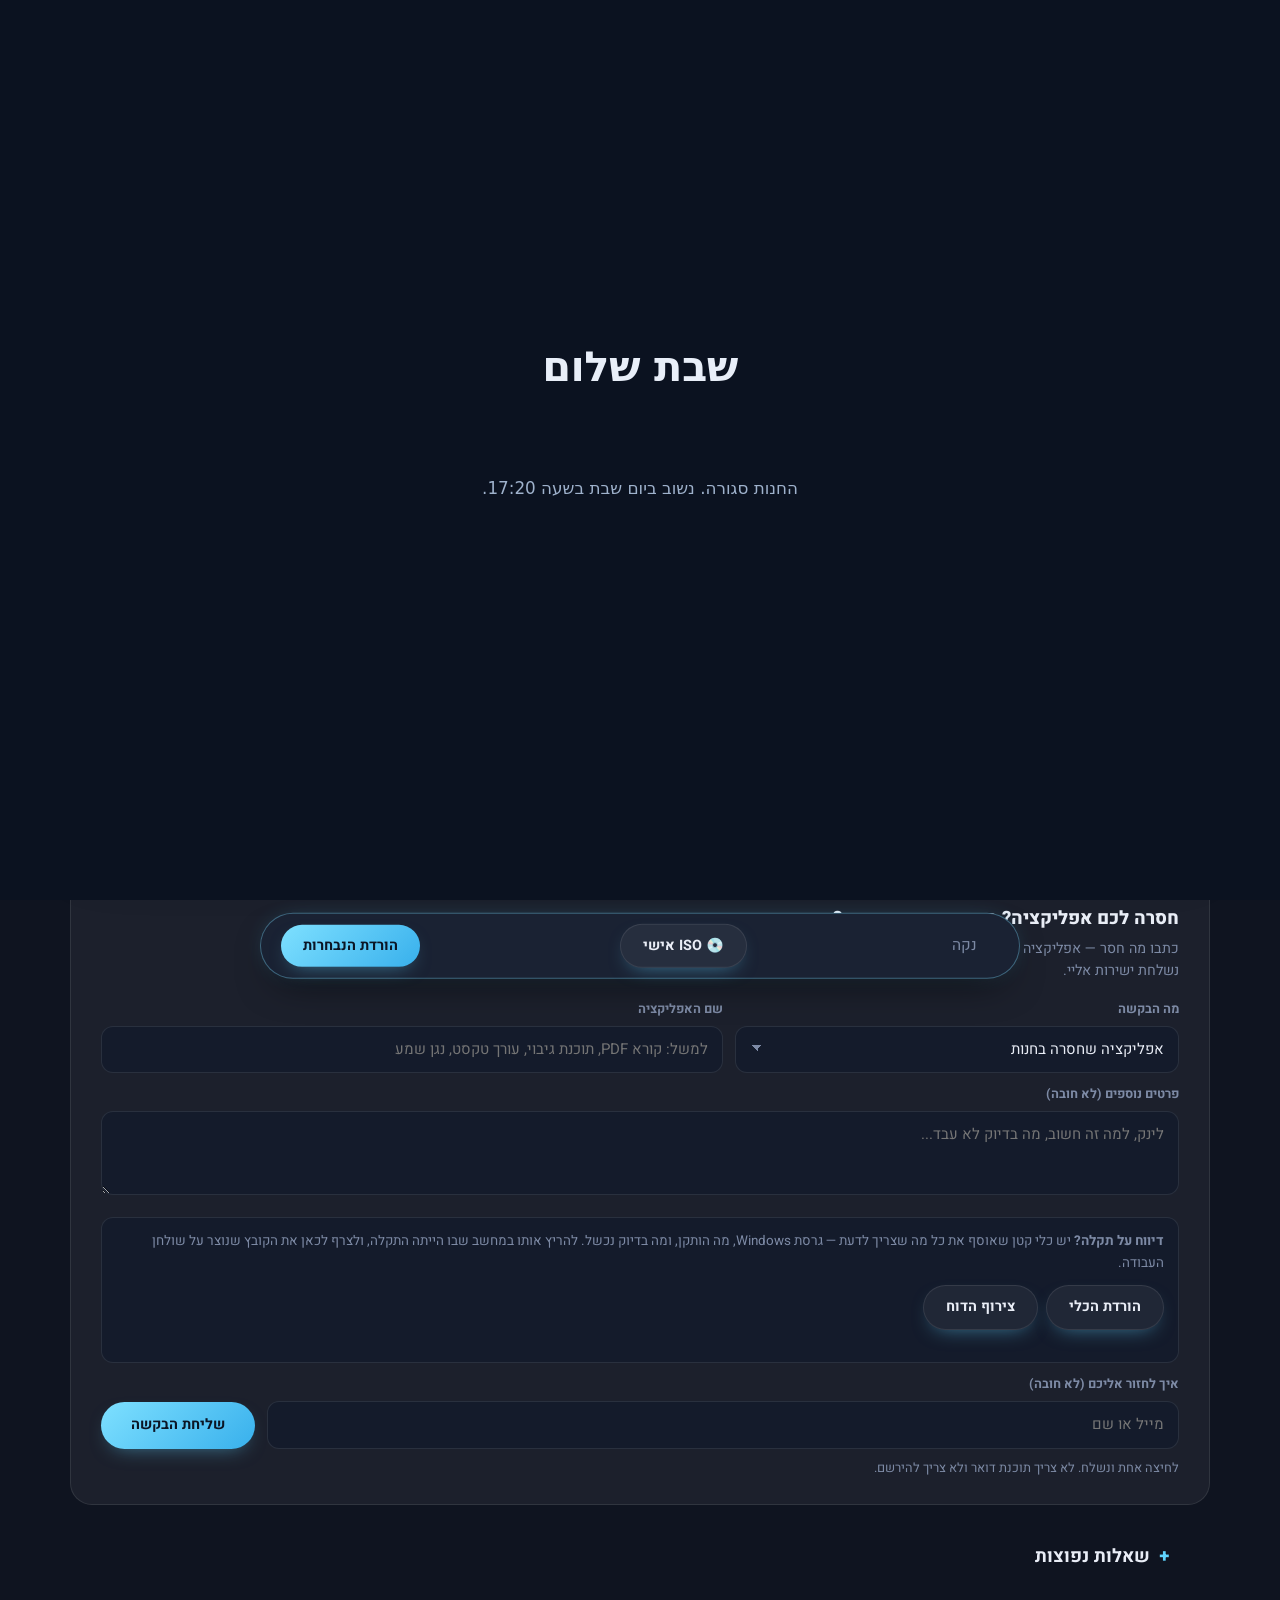
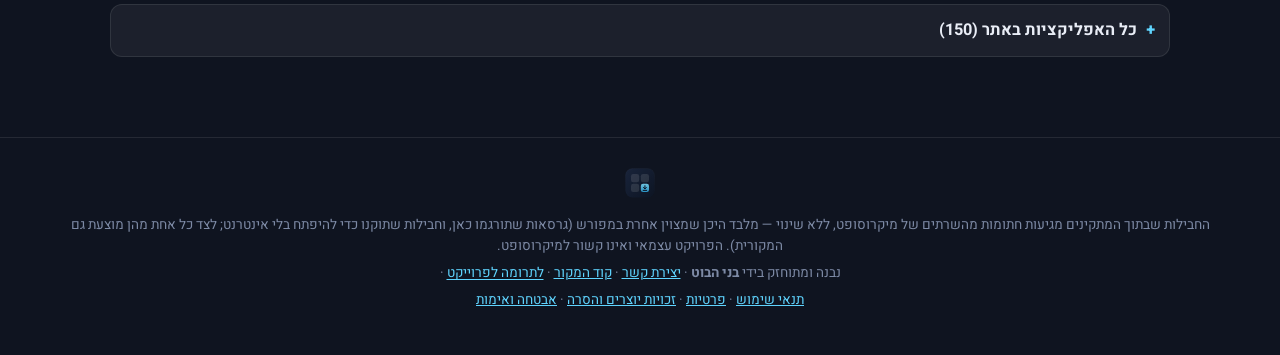
<file: index.html>
<!doctype html>
<html dir="rtl" lang="he">
<head>
<meta charset="utf-8">
<meta name="viewport" content="width=device-width, initial-scale=1">
<title>חנות אפליקציות אופליין ל-Windows</title>
<script>try { if (localStorage.theme === 'light') document.documentElement.classList.add('light'); } catch (e) {}</script>
<!--SHABBAT:START-->
<script>
/* The shop rests on Shabbat and yom tov. The times are a table built ahead of time by
   build/shabbat.js from com.kosherjava:zmanim - the library the Torah apps here are built on -
   for Jerusalem: 15 minutes before sunset in, 40 minutes after sunset out. Stored as UTC minutes,
   so the clock change never enters into it. Nothing here computes; it only looks up.
   This runs before the body is laid out, so the shop is never briefly visible before it closes.

   It shuts first and opens again only on a clean answer. The two failures are not equal: a shop
   left open through a Shabbat is the one that matters, and it is also the silent one - nothing
   would report it. So anything unexpected between here and the lookup - a table that will not
   parse, a browser that throws - leaves the shop closed and falls back to the weekday in
   Jerusalem, wide enough to cover any sunset in the year. The same fallback catches the day the
   table runs out, which it does, and after which a lookup alone would quietly find nothing. */
(function () {
  var root = document.documentElement;
  /* The closed shop is a COVER over the page, not a replacement of it.

     It used to be a replacement: show() set document.body.innerHTML to the greeting and the
     title to "שבת שלום". A person saw exactly what they see now. But a search engine renders
     pages at all hours, roughly one visit in seven lands on Shabbat in Jerusalem, and what it
     rendered then was a page with a two-word title and one line of text. The site was not in
     Google's index at all - zero pages - while the project's README on GitHub was, and that is
     the likeliest reason. A shop that nobody can find is closed seven days a week.

     So the page stays whole underneath and two fixed pseudo-elements on <html> sit over it from
     the very first paint: no body to wait for, no flash of the shop before the cover lands, and
     no JavaScript on the path between "it is Shabbat" and "the screen says so". Nothing served
     differs by who is asking, which is the line that must not be crossed - a crawler gets the
     same page a person does, cover and all. show() below only takes the covered content out of
     the keyboard's reach and leaves the title alone. */
  var st = document.createElement("style");
  st.textContent = "html[data-rest]{overflow:hidden}" +
    // top/right/bottom/left, not the inset shorthand: a browser old enough not to know inset would
    // leave the cover unpositioned, which is to say the shop open on Shabbat on exactly the machines
    // this audience keeps longest
    "html[data-rest]::before{content:attr(data-greet);position:fixed;top:0;right:0;bottom:0;left:0;z-index:2147483647;" +
    "display:flex;align-items:center;justify-content:center;padding:2rem 2rem 6rem;box-sizing:border-box;" +
    "background:#0b1220;color:#e8eef8;text-align:center;direction:rtl;" +
    "font:800 2.6rem/1.2 system-ui,'Segoe UI',Arial,sans-serif;letter-spacing:-.5px}" +
    "html[data-rest]::after{content:attr(data-when);position:fixed;left:0;right:0;top:50%;margin-top:1.4rem;" +
    "z-index:2147483647;padding:0 2rem;text-align:center;direction:rtl;color:#9fb2cc;" +
    "font:1.05rem/1.7 system-ui,'Segoe UI',Arial,sans-serif}";
  (document.head || root).appendChild(st);
  root.setAttribute("data-rest", "1");
  root.setAttribute("data-greet", "שבת שלום");
  root.setAttribute("data-when", "החנות סגורה.");

  /* The crude rule, for when the exact one is unavailable. Sunset in Jerusalem runs from about
     16:47 in December to about 19:50 in June, so in at 16:00 on Friday and out at 21:00 on
     Saturday covers every week of the year with room to spare. It closes early in summer and
     stays shut late - both in the direction that costs a browse, not a Shabbat. */
  function byClock() {
    try {
      var f = new Intl.DateTimeFormat("en-GB", {
        timeZone: "Asia/Jerusalem", weekday: "short", hour: "2-digit", hourCycle: "h23"
      });
      var d = {}, ps = f.formatToParts(new Date());
      for (var j = 0; j < ps.length; j++) d[ps[j].type] = ps[j].value;
      var h = parseInt(d.hour, 10);
      if (d.weekday === "Fri" && h >= 16) return true;
      if (d.weekday === "Sat" && h < 21) return true;
      return false;
    } catch (e) { return false; }
  }

  var greet = "שבת שלום", when = "", shut = false;
  try {
    var T = "hjcg8.15ps,7s6.15os,7s6.15os,7s6.15ps,7s6.15ps,7s7.15os,7s6.15os,7s6.15os,7s5.15os,7s6.15os,7s5.15os,7s5.15ns,7s4.15os,5k4.15oh,281.15os,4g3.15oh,3c2.15os,7s4.15ps,7s5.15os,7s5.15os,7s5.15os,7s5.15os,6o4.29ps,8w5.15os,7s4.15os,7s3.15os,7s2.15os,7s2.15ns,7s0.15ns,7ry.15os,7ry.15ns,7rw.15ns,7rw.15ms,7ru.15ms,7rt.15ms,7rs.15ns,7rs.15ms,7rs.15ms,7rr.29ks,7rq.15ms,27y.15mh,5jt.15ms,7rr.15ms,7rr.15ms,7rs.15ms,7rs.15ns,7ru.15ms,7ru.15ms,7rv.15ns,7rx.15ns,7ry.15ns,7rz.15os,7s1.15os,7s2.15os,7s4.15os,7s4.15ps,7s6.15os,7s6.15os,7s6.15os,7s6.15ps,7s7.15os,7s6.15os,7s6.15os,7s5.15ps,7s6.15os,7s5.15os,7s5.15os,7s4.15os,7s5.15os,7s5.15os,7s5.15os,5k3.15oh,281.15ps,4g3.15oh,3c2.15ps,7s5.15ps,7s5.15os,7s5.15os,7s4.15ps,7s4.15ps,6o3.29ps,8w3.15os,7s1.15os,7s1.15ns,7rz.15ns,7ry.15ns,7rw.15ns,7rw.15ms,7ru.15ns,7rt.15ns,7rt.15ms,7rs.15ms,7rr.15ms,7rr.15ms,7rr.15ms,7rr.15ms,7rr.29ks,7rr.15ms,27x.15mh,5ju.15ns,7rt.15ms,7rt.15ms,7ru.15ms,7rv.15ns,7rw.15ns,7ry.15ns,7rz.15os,7s1.15os,7s2.15os,7s3.15os,7s4.15ps,7s6.15os,7s5.15ps,7s7.15os,7s6.15ps,7s7.15os,7s6.15os,7s6.15os,7s5.15ps,7s6.15os,7s5.15os,7s5.15os,7s5.15os,7s4.15os,7s5.15os,3c2.15oh,4g3.15os,281.15oh,5k4.15os,7s4.15ps,7s5.15ps,7s5.15ps,7s5.15os,7s5.15os,4g2.15oh,3c2.15os,7s3.15os,7s3.15os,7s1.15os,7s1.15os,7rz.15os,7ry.15ns,7rx.15ns,7rv.15ns,7rv.15ns,7rt.15ns,7rt.15ns,7rs.15ms,7rs.15ms,7rr.15ms,7rr.15ms,5jt.3djs,9zo.15ms,5ju.15mh,27x.15ms,5ju.15mh,27y.15ms,7rs.15ms,7rt.15ms,7ru.15ms,7rv.15ms,7rw.15ns,7rx.15os,7rz.15os,7s0.15os,7s2.15os,7s3.15ps,7s4.15ps,7s6.15os,7s5.15ps,7s7.15os,7s6.15ps,7s6.15ps,7s7.15os,7s6.15os,7s5.15ps,7s6.15os,7s5.15os,7s5.15os,7s5.15os,7s4.15os,6o4.29ps,8w6.15os,7s5.15os,7s5.15os,7s4.15ps,7s5.15ps,7s5.29ps,7s5.15os,7s4.15os,7s3.15ps,7s3.15os,7s2.15os,7s1.15os,7rz.15os,7ry.15os,7rx.15os,7rw.15ns,7rv.15ns,7ru.15ms,7rt.15ms,7rs.15ms,7rr.15ms,7rr.15ms,27y.29kh,5jt.15ms,4fv.15mh,3bw.15ms,27x.15mh,5ju.15ms,27x.15mh,5ju.15ms,7rr.15ns,7rs.15ns,7rt.15ns,7ru.15ms,7ru.15ns,7rw.15ns,7rx.15os,7rz.15os,7s0.15os,7s2.15os,7s3.15os,7s4.15os,7s5.15os,7s5.15ps,7s6.15ps,7s7.15os,7s6.15ps,7s7.15os,7s6.15os,7s5.15ps,7s6.15os,7s5.15os,7s5.15os,7s5.15os,7s5.15os,7s4.15os,7s5.15os,5k3.15ph,282.15os,4g3.15oh,3c2.15os,7s5.15os,7s5.15os,7s4.15ps,7s5.15os,7s4.15ps,6o3.29ps,8w4.15os,7s2.15os,7s1.15os,7rz.15os,7rz.15ns,7rx.15ns,7rw.15ns,7rv.15ns,7ru.15ms,7rt.15ms,7rs.15ms,7rs.15ms,7rr.15ms,7rr.15ms,7rr.15ms,7rr.29ks,7rr.15ms,27x.15mh,5ju.15ms,7rs.15ms,7rs.15ns,7ru.15ms,7ru.15ns,7rw.15ns,7rx.15ns,7ry.15os,7s0.15os,7s1.15os,7s3.15os,7s4.15os,7s5.15os,7s5.15ps,7s6.15ps,7s7.15os,7s6.15ps,7s7.15os,7s6.15os,7s5.15ps,7s6.15os,7s5.15os,7s5.15os,7s5.15os,7s5.15os,7s4.15os,3c2.15oh,4g3.15os,282.15oh,5k3.15os,7s5.15os,7s5.15os,7s5.15os,7s5.15os,7s4.15ps,4g3.15oh,3c1.15ps,7s4.15ps,7s3.15ps,7s2.15ps,7s2.15os,7s0.15ns,7ry.15os,7ry.15ns,7rw.15ns,7rv.15ns,7ru.15ns,7rt.15ns,7rt.15ms,7rr.15ms,7rs.15ms,7rr.15ms,5jt.3djs,9zo.15ms,5ju.15mh,27x.15ms,5ju.15mh,27x.15ms,7rs.15ms,7rt.15ms,7rt.15ms,7ru.15ns,7rw.15ns,7rw.15os,7ry.15os,7s0.15os,7s1.15os,7s2.15ps,7s4.15os,7s5.15os,7s5.15ps,7s6.15ps,7s7.15os,7s6.15ps,7s6.15ps,7s7.15os,7s5.15ps,7s6.15os,7s5.15os,7s5.15os,7s5.15os,7s5.15os,6o4.29ps,8w5.15os,7s5.15os,7s5.15os,7s5.15os,7s5.15os,7s5.29ps,7s4.15ps,7s5.15os,7s4.15os,7s3.15os,7s2.15os,7s1.15os,7s1.15ns,7rz.15ns,7rx.15os,7rx.15ns,7rv.15ns,7ru.15ns,7rt.15ns,7rt.15ms,7rs.15ms,7rr.15ms,27y.29kh,5jt.15ms,4fv.15mh,3bw.15ms,27x.15mh,5ju.15ms,27x.15mh,5ju.15ms,7rr.15ms,7rs.15ms,7rs.15ms,7rt.15ms,7ru.15ns,7rv.15ns,7rx.15ns,7ry.15ns,7rz.15os,7s1.15os,7s2.15os,7s3.15ps,7s5.15os,7s5.15ps,7s6.15ps,7s6.15ps,7s7.15os,7s6.15ps,7s6.15ps,7s6.15ps,7s6.15os,7s5.15os,7s5.15os,7s5.15os,7s5.15os,7s5.15os,7s5.15os,5k3.15oh,281.15os,4g3.15oh,3c2.15os,7s5.15os,7s5.15os,7s5.15os,7s5.15os,7s4.15os,6o3.29ps,8w4.15ps,7s3.15os,7s1.15os,7s1.15ns,7rz.15ns,7ry.15ns,7rw.15ns,7rw.15ns,7ru.15ns,7ru.15ms,7rs.15ns,7rs.15ms,7rs.15ms,7rr.15ms,7rr.15ms,7rq.29ls,7rr.15ms,27y.15mh,5jt.15ms,7rs.15ms,7rs.15ms,7rt.15ns,7ru.15ns,7rv.15ns,7rw.15ns,7ry.15ns,7rz.15os,7s0.15os,7s2.15ps,7s4.15os,7s4.15os,7s5.15ps,7s6.15ps,7s6.15ps,7s7.15os,7s6.15ps,7s6.15ps,7s6.15ps,7s6.15os,7s5.15os,7s6.15os,7s4.15os,7s5.15os,7s5.15os,3c2.15oh,4g3.15os,281.15oh,5k3.15os,7s5.15os,7s5.15os,7s5.15os,7s5.15os,7s5.15os,4g2.15ph,3c2.15ps,7s4.15ps,7s4.15os,7s2.15ps,7s2.15os,7s1.15os,7rz.15os,7ry.15os,7rx.15ns,7rw.15ns,7ru.15ns,7ru.15ms,7rt.15ms,7rs.15ms,7rr.15ms,7rr.15ms,5ju.3djs,9zo.15ms,5jt.15mh,27y.15ms,5jt.15nh,27y.15ms,7rr.15ns,7rs.15ns,7rt.15ns,7ru.15ns,7rv.15ns,7rw.15ns,7rx.15os,7rz.15os,7s0.15os,7s2.15os,7s3.15os,7s4.15ps,7s5.15ps,7s6.15ps,7s6.15ps,7s7.15os,7s6.15os,7s6.15ps,7s6.15ps,7s6.15os,7s6.15os,7s5.15os,7s5.15os,7s4.15os,7s5.15os,7s5.15os,7s5.15os,7s4.15os,3c2.15ph,4g3.15os,282.15oh,5k3.15os,7s5.15os,7s5.15os,7s4.15ps,7s5.15os,7s3.15ps,4g2.15oh,3c1.15os,7s2.15os,7s1.15os,7rz.15os,7rz.15ns,7rx.15ns,7rw.15ns,7ru.15ns,7ru.15ns,7rt.15ms,7rs.15ms,7rs.15ms,7rr.15ms,7rr.15ms,7rr.15ms,7rq.15ms,5ju.3dks,9zp.15ms,5ju.15mh,27y.15ms,5jv.15mh,27y.15ms,7rt.15ns,7rv.15ns,7rv.15os,7ry.15ns,7ry.15os,7s0.15os,7s2.15os,7s2.15ps,7s4.15ps,7s5.15ps,7s6.15os,7s6.15ps,7s6.15ps,7s7.15os,7s6.15ps,7s6.15ps,7s6.15os,7s6.15os,7s5.15os,7s5.15os,7s5.15os,7s4.15os,7s5.15os,7s5.15os,6o4.29ps,8w5.15ps,7s5.15ps,7s5.15ps,7s5.15os,7s5.15os,7s4.29ps,7s4.15os,7s3.15os,7s2.15os,7s1.15os,7rz.15os,7rz.15ns,7rx.15os,7rw.15ns,7rv.15ns,7ru.15ns,7rt.15ns,7rt.15ms,7rr.15ms,7rs.15ms,7rq.15ms,7rr.15ms,27y.29kh,5jt.15ms,4fv.15mh,3bw.15ms,27y.15mh,5jt.15ns,27y.15mh,5ju.15ms,7rt.15ms,7rt.15ns,7rv.15ms,7rv.15ns,7rx.15ns,7ry.15os,7s0.15os,7s1.15os,7s3.15os,7s3.15ps,7s5.15ps,7s6.15os,7s6.15ps,7s6.15ps,7s7.15os,7s6.15os,7s6.15os,7s6.15os,7s6.15os,7s5.15os,7s5.15os,7s5.15os,7s4.15os,3c2.15oh,4g3.15os,281.15oh,5k4.15os,7s5.15os,7s4.15ps,7s5.15ps,7s5.15ps,7s5.15ps,4g3.15oh,3c2.15os,7s4.15ps,7s4.15os,7s3.15os,7s2.15os,7s2.15os,7s0.15ns,7ry.15os,7ry.15ns,7rw.15ns,7rv.15ns,7ru.15ns,7ru.15ms,7rs.15ms,7rs.15ms,7rr.15ms,5ju.3djs,9zo.15ms,5jt.15mh,27y.15ms,5jt.15mh,27y.15ms,7rr.15ms,7rs.15ms,7rs.15ms,7rt.15ns,7ru.15ns,7rw.15ns,7rw.15os,7ry.15os,7s0.15os,7s1.15os,7s2.15os,7s4.15os,7s4.15ps,7s6.15os,7s6.15os,7s6.15ps,7s7.15os,7s6.15os,7s6.15os,7s6.15os,7s6.15os,7s5.15os,7s5.15os,7s5.15os,7s5.15os,7s4.15os,7s5.15os,7s5.15os,3c2.15oh,4g3.15os,281.15oh,5k4.15os,7s4.15ps,7s5.15ps,7s5.15os,7s4.15ps,7s4.15ps,4g2.15ph,3c2.15os,7s2.15os,7s1.15os,7s1.15ns,7rz.15ns,7rx.15os,7rx.15ns,7rv.15ns,7rv.15ms,7rt.15ms,7rs.15ns,7rs.15ns,7rs.15ms,7rr.15ms,7rr.15ms,7rq.15ms,5ju.3djs,9zo.15ns,5ju.15nh,27y.15ms,5ju.15nh,27y.15ns,7rt.15ns,7ru.15ns,7rw.15ms,7rw.15ns,7ry.15ns,7rz.15os,7s1.15os,7s2.15os,7s3.15os,7s4.15ps,7s6.15os,7s6.15os,7s6.15ps,7s6.15ps,7s7.15os,7s6.15os,7s6.15os,7s6.15os,7s5.15os,7s5.15os,7s5.15os,7s5.15os,7s4.15os,7s5.15os,6o4.29ps,8w6.15os,7s5.15os,7s5.15os,7s4.15ps,7s5.15ps,7s5.29ps,7s4.15os,7s3.15os,7s3.15os,7s1.15os,7s1.15os,7rz.15os,7ry.15ns,7rx.15ns,7rv.15ns,7rv.15ms,7rt.15ns,7rt.15ms,7rs.15ms,7rr.15ms,7rr.15ms,7rr.15ms,27y.29kh,5jt.15ms,4fv.15mh,3bw.15ms,27x.15mh,5ju.15ms,27y.15mh,5ju.15ms,7rs.15ms,7rt.15ms,7rt.15ns,7rv.15ns,7rw.15os,7ry.15ns,7rz.15os,7s0.15os,7s2.15os,7s3.15ps,7s5.15os,7s5.15os,7s6.15os,7s6.15os,7s6.15ps,7s7.15os,7s6.15os,7s6.15os,7s6.15os,7s5.15os,7s5.15os,7s5.15os,7s5.15os,5k3.15oh,282.15os,4g2.15oh,3c2.15os,7s5.15os,7s5.15os,7s5.15os,7s5.15os,7s5.15os,6o4.29ps,8w5.15os,7s4.15os,7s4.15os,7s2.15ps,7s2.15os,7s1.15os,7rz.15os,7ry.15os,7rx.15ns,7rw.15ns,7rv.15ms,7rt.15ns,7rt.15ns,7rs.15ms,7rs.15ms,7rr.29ls,7rr.15ms,27x.15mh,5ju.15ms,7rq.15ms,7rs.15ms,7rr.15ms,7rs.15ms,7rt.15ms,7rt.15ns,7rv.15ns,7rw.15ns,7rx.15os,7rz.15os,7s0.15os,7s2.15os,7s3.15os,7s4.15os,7s5.15os,7s6.15os,7s6.15os,7s6.15ps,7s7.15os,7s6.15os,7s6.15os,7s6.15os,7s5.15os,7s5.15os,7s5.15os,7s5.15os,7s5.15os,7s5.15os,7s4.15os,3c2.15oh,4g3.15os,281.15ph,5k4.15os,7s5.15os,7s5.15os,7s5.15os,7s4.15ps,7s4.15ps,4g3.15oh,3c1.15os,7s3.15os,7s2.15os,7s1.15os,7rz.15os,7rz.15ns,7rx.15ns,7rw.15ns,7rv.15ns,7ru.15ms,7rt.15ms,7rs.15ms,7rr.15ms,7rs.15ms,7rq.15ms,7rr.15ms,5ju.3djs,9zo.15ms,5ju.15mh,27x.15ns,5jv.15mh,27x.15ns,7rt.15ms,7rt.15ns,7rv.15ns,7rw.15ns,7rx.15ns,7ry.15os,7s0.15os,7s1.15os,7s3.15os,7s4.15os,7s5.15os,7s5.15ps,7s7.15os,7s6.15ps,7s6.15ps,7s7.15os,7s6.15os,7s6.15os,7s5.15os,7s5.15os,7s5.15os,7s5.15os,7s5.15os,7s5.15os,6o4.29os,8w5.15os,7s5.15os,7s5.15os,7s5.15os,7s5.15os,7s4.29ps,7s5.15os,7s3.15ps,7s3.15ps,7s3.15os,7s1.15os,7s0.15ns,7ry.15os,7ry.15ns,7rw.15ns,7rv.15ns,7ru.15ms,7rt.15ms,7rs.15ms,7rs.15ms,7rr.15ms,7rr.15ms,27x.29lh,5ju.15ms,4fv.15mh,3bw.15ms,27x.15mh,5ju.15ms,27x.15mh,5ju.15ms,7rs.15ms,7rs.15ns,7ru.15ms,7ru.15ns,7rv.15ns,7rx.15ns,7ry.15os,7s0.15os,7s1.15os,7s3.15os,7s3.15ps,7s5.15os,7s5.15ps,7s7.15os,7s6.15os,7s6.15ps,7s7.15os,7s6.15os,7s6.15os,7s5.15os,7s6.15os,7s5.15os,7s4.15os,7s5.15os,7s5.15os,7s5.15os,7s4.15os,7s5.15os,6o4.29ps,8w6.15os,7s5.15os,7s5.15os,7s4.15os,7s4.15os,7s3.29ps,7s2.15os,7s2.15ns,7s0.15ns,7ry.15os,7ry.15ns,7rw.15os,7rw.15ns,7ru.15ns,7rt.15ns,7rt.15ms,7rr.15ns,7rs.15ms,7rr.15ms,7rr.15ls,7rq.15ms,7rr.15ms,27y.29kh,5jt.15ns,4fw.15mh,3bw.15ms,27y.15mh,5ju.15ns,27y.15nh,5jw.15ms,7ru.15ns,7rv.15ns,7rx.15ns,7ry.15ns,7rz.15os,7s1.15os,7s2.15os,7s3.15ps,7s5.15ps,7s5.15ps,7s6.15ps,7s7.15os,7s6.15ps,7s7.15os,7s6.15os,7s6.15os,7s5.15os,7s6.15os,7s5.15os,7s5.15os,7s4.15os,7s5.15os,7s5.15os,3c2.15oh,4g2.15ps,282.15oh,5k3.15os,7s5.15os,7s5.15os,7s5.15os,7s5.15os,7s4.15ps,4g3.15oh,3c1.15ps,7s4.15os,7s2.15os,7s1.15os,7s1.15os,7rz.15ns,7ry.15ns,7rw.15ns,7rw.15ns,7ru.15ns,7rt.15ns,7rt.15ms,7rs.15ms,7rr.15ms,7rr.15ms,7rr.15ms,5ju.3djs,9zo.15ms,5jt.15nh,27y.15ms,5ju.15mh,27y.15ms,7rs.15ms,7rt.15ms,7ru.15ms,7rv.15ns,7rw.15ns,7ry.15ns,7rz.15os,7s0.15os,7s2.15ps,7s4.15os,7s4.15ps,7s5.15ps,7s6.15ps,7s7.15os,7s6.15ps,7s6.15ps,7s7.15os,7s6.15os,7s5.15os,7s6.15os,7s5.15os,7s5.15os,7s4.15os,7s5.29ps,7s5.15os,7s5.15os,7s4.15ps,7s5.15ps,7s5.15ps,7s5.15ps,7s5.15os,281.15ph,5k3.15ps,7s5.15os,7s3.15os,7s3.15os,7s1.15os,7s1.15os,7rz.15os,7ry.15ns,7rx.15ns,7rw.15ms,7ru.15ns,7ru.15ms,7rs.15ns,7rs.15ns,7rs.15ms,7rr.15ms,3bw.29lh,4fv.15ms,5jt.15mh,27y.15ms,3bw.15mh,4fu.15ms,3bx.15mh,4fv.15ms,7rr.15ms,7rs.15ms,7rt.15ms,7ru.15ms,7rv.15ms,7rw.15ns,7rx.15os,7rz.15os,7s0.15os,7s2.15os,7s3.15os,7s4.15ps,7s5.15ps,7s6.15ps,7s6.15ps,7s7.15os,7s6.15ps,7s7.15os,7s6.15os,7s5.15os,7s6.15os,7s5.15os,7s5.15os,7s5.15os,7s4.15os,7s5.15os,7s5.15os,7s5.15os,6o4.29ps,8w5.15ps,7s5.15ps,7s5.15ps,7s5.15os,7s4.15os,7s3.29ps,7s3.15os,7s2.15os,7s1.15os,7rz.15os,7rz.15ns,7rx.15ns,7rv.15ns,7rv.15ns,7ru.15ms,7rt.15ms,7rs.15ms,7rr.15ms,7rs.15ms,7rq.15ms,7rr.15ms,7rr.15ms,27x.29lh,5ju.15ms,4fv.15mh,3bx.15ms,27x.15mh,5ju.15ns,27y.15nh,5jv.15ns,7ru.15ms,7ru.15ns,7rw.15ns,7rx.15os,7rz.15os,7s0.15os,7s2.15os,7s2.15ps,7s4.15ps,7s5.15ps,7s6.15ps,7s6.15ps,7s7.15os,7s6.15ps,7s6.15ps,7s7.15os,7s5.15os,7s6.15os,7s5.15os,7s5.15os,7s5.15os,7s5.15ns,7s4.15os,5k4.15oh,281.15os,4g3.15oh,3c2.15os,7s5.15os,7s5.15os,7s4.15ps,7s5.15ps,7s5.15os,6o4.29ps,8w4.15os,7s3.15os,7s2.15os,7s1.15os,7rz.15os,7rz.15ns,7rx.15ns,7rw.15ns,7rv.15ns,7ru.15ns,7rt.15ms,7rs.15ns,7rs.15ms,7rr.15ms,7rr.15ms,7rr.29ks,7rr.15ms,27x.15mh,5ju.15ms,7rr.15ms,7rs.15ms,7rs.15ns,7ru.15ms,7ru.15ns,7rw.15ns,7rx.15ns,7ry.15os,7s0.15os,7s1.15os,7s3.15os,7s4.15os,7s4.15ps,7s6.15ps,7s6.15ps,7s7.15os,7s6.15ps,7s6.15ps,7s7.15os,7s5.15os,7s6.15os,7s5.15os,7s5.15os,7s5.15os,7s5.29os,7s4.15os,7s5.15os,7s5.15os,7s5.15os,7s5.15os,7s5.15os,7s4.15ps,282.15oh,5k3.15ps,7s4.15ps,7s4.15ps,7s3.15ps,7s2.15ps,7s2.15os,7s0.15ns,7ry.15os,7ry.15ns,7rw.15ns,7rv.15ns,7ru.15ns,7rt.15ns,7rt.15ms,7rr.15ns,7rs.15ms,3bw.29lh,4fv.15ms,5jt.15mh,27x.15ms,3bx.15lh,4fu.15ms,3bw.15mh,4fv.15ms,7rs.15ms,7rr.15ms,7rt.15ms,7rt.15ms,7ru.15ns,7rw.15ns,7rw.15os,7ry.15os,7s0.15os,7s1.15os,7s2.15ps,7s4.15os,7s5.15os,7s5.15ps,7s6.15ps,7s6.15ps,7s7.15os,7s6.15ps,7s6.15ps,7s6.15os,7s6.15os,7s5.15os,7s5.15os,7s5.15os,7s5.15os,7s5.15os,7s4.15os,7s5.15os,6o4.29ps,8w6.15os,7s5.15os,7s5.15os,7s4.15ps,7s5.15os,7s4.29os,7s3.15os,7s2.15os,7s1.15os,7s1.15ns,7rz.15ns,7rx.15os,7rx.15ns,7rv.15ns,7ru.15ns,7ru.15ms,7rs.15ms,7rs.15ms,7rr.15ms,7rr.15ms,7rr.15ms,7rr.15ms,27x.29lh,5ju.15ms,4fv.15mh,3bw.15ms,27y.15mh,5ju.15ms,27x.15nh,5jv.15ms,7rt.15ns,7ru.15ns,7rv.15ns,7rx.15ns,7ry.15ns,7rz.15os,7s1.15os,7s2.15os,7s3.15ps,7s5.15os,7s5.15ps,7s6.15ps,7s6.15ps,7s7.15os,7s6.15ps,7s6.15ps,7s6.15os,7s6.15os,7s5.15os,7s5.15os,7s5.15os,7s5.15os,7s5.15os,5k3.15oh,281.15os,4g3.15oh,3c2.15os,7s5.15os,7s5.15os,7s5.15os,7s5.15os,7s5.15os,6o3.29ps,8w5.15os,7s3.15ps,7s3.15os,7s1.15os,7s1.15os,7rz.15ns,7ry.15ns,7rw.15os,7rw.15ns,7ru.15ns,7ru.15ms,7rs.15ns,7rs.15ns,7rs.15ms,7rr.15ms,7rr.29ks,7rr.15ms,27x.15mh,5jt.15ms,7rs.15ms,7rr.15ms,7rs.15ns,7rt.15ns,7ru.15ns,7rv.15ns,7rw.15os,7ry.15ns,7rz.15os,7s0.15os,7s2.15os,7s4.15os,7s4.15os";
    var now = Math.floor(Date.now() / 60000), at = 0, until = 0, kind = "s", end = 0;
    var rows = T.split(",");
    for (var i = 0; i < rows.length; i++) {
      var p = rows[i].split("."), body = p[1];
      at += parseInt(p[0], 36);
      end = at + parseInt(body.slice(0, -1), 36);
      if (at > now) break;
      if (now < end) { until = end; kind = body.slice(-1); break; }
    }
    if (until) {
      shut = true;
      greet = kind === "s" ? "שבת שלום" : "חג שמח";
      try {
        var back = new Date(until * 60000), o = { timeZone: "Asia/Jerusalem" };
        // the weekday and the hour, composed here rather than by the locale, which joins them
        // with a comma and reads like a timestamp instead of a sentence
        when = "נשוב ב" + back.toLocaleString("he-IL", Object.assign({ weekday: "long" }, o)) +
               " בשעה " + back.toLocaleString("he-IL", Object.assign({ hour: "2-digit", minute: "2-digit", hour12: false }, o));
      } catch (e) { }
    } else if (now >= end) {
      shut = byClock();          // walked off the end of the table
    }
  } catch (e) {
    shut = byClock();            // a table we cannot read is not a reason to trade on Shabbat
  }

  /* A way to SEE the closed shop on a weekday: ?shabbat=1 in the address. It can only close the
     page, never open it - a key that only locks is safe to leave in the door - and it exists
     because the alternative is waiting for Friday evening to find out what a change here did. */
  try {
    if (/[?&]shabbat=1(?:&|$)/.test(location.search)) {
      if (!shut) { greet = "חג שמח"; when = ""; }
      shut = true;
    }
  } catch (e) { }
  if (!shut) { root.removeAttribute("data-rest"); return; }
  // the words on the cover; the cover itself has been up since the style tag above landed
  root.setAttribute("data-greet", greet);
  root.setAttribute("data-when", "החנות סגורה" + (when ? ". " + when : "") + ".");
  function show() {
    /* What the cover cannot do on its own: a keyboard walks straight through a fixed overlay,
       Tab by Tab, into buttons nobody can see. inert takes every top-level element out of focus
       and out of the accessibility tree while it is covered. The content is still in the page -
       that is the whole point - it is just not reachable by anyone this evening. */
    try {
      var kids = document.body.children;
      for (var k = 0; k < kids.length; k++) {
        try { kids[k].inert = true; } catch (e0) { }
        kids[k].setAttribute("aria-hidden", "true");
      }
    } catch (e) { }
  }
  if (document.readyState === "loading") document.addEventListener("DOMContentLoaded", show);
  else show();
})();
</script>
<!--SHABBAT:END-->
<!--WILD:START-->
<script>
/* The ONE copy of the rule that turns a star into a file.
 *
 * A card says "Everything-*-Setup.exe" and the library holds two files that fit. Which one the
 * shop installs, which one the staging audit expects, and which one the currency check compares
 * against the maker all have to be the same answer - and for a while they were three separate
 * copies of the same twenty lines, in three files, and one of them lacked a rule the other two
 * had. It resolved Everything's star to the 1.5 beta, compared that against a card whose link
 * points at the 1.4 stable, and reported the project as behind its own vendor. An evening went on
 * that. A third copy of a rule is a third chance to disagree with the other two.
 *
 * So this file is the rule, and everything else reads it:
 *   - build\check-disc-vs-site.js and build\check-currency.js  require() it
 *   - site\index.html carries it inline between the two WILD markers, put there by
 *     build\run-export.ps1 (the page is one file and cannot require anything). The marker
 *     tokens are deliberately NOT written out in this comment: the injector finds the block's
 *     end by regex, and a copy of the end token inside the block ended it early.
 *   - build\pick.ps1 is the PowerShell twin for mkindex/disc-manifest, and the staging audit
 *     checks every star's answer in index.txt against this file's answer, so the twin cannot drift
 *     without stopping the burn
 *
 * The rule itself:
 *   1. An exact name is never a guess: if the library has the name as written, that is the file.
 *   2. A star stands in for the version. When it matches several files, the NEWEST wins, judged only
 *      on the text the star itself covers (1.4.1.1032 beats 1.4.1.999; everything else in the
 *      name is literal and identical across the matches). Equal numbers fall back to the name, so
 *      the answer is the same on every run.
 *   3. A star must never resolve to a file some card pins in full. That file is a different offer,
 *      and the card already says which it is - Everything's stable is the download and its beta is
 *      named beside it, in those words. Once the pinned name is out of the running the star can
 *      only mean the other one.
 *   4. If everything the star could mean is pinned, better the pinned file than nothing: a card
 *      with no file installs nothing. But that only happens when the OTHER build has gone missing
 *      from the library - a content problem in a resolution problem's clothes - so it is reported,
 *      never silent.
 *
 * Plain ES5, no dependencies: the same bytes run in Node and inside the page.
 */
(function (root, factory) {
  if (typeof module === 'object' && module.exports) module.exports = factory();
  else root.WILD = factory();
}(typeof self !== 'undefined' ? self : this, function () {
  'use strict';

  var ESC = /[.+^${}()|[\]\\]/g;

  // the pattern as a regex, stars as .*; case-insensitive because Windows names are
  function glob(pat) {
    return new RegExp('^' + pat.replace(ESC, '\\$&').replace(/\*/g, '.*') + '$', 'i');
  }

  // the numbers under the stars, in order: "Everything-1.4.1.1032.x64-Setup.exe" -> [1,4,1,1032,64]
  function wildNums(pat, f) {
    var m = f.match(new RegExp('^' + pat.replace(ESC, '\\$&').replace(/\*/g, '(.*)') + '$', 'i'));
    return m ? (m.slice(1).join('.').match(/\d+/g) || []).map(Number) : [];
  }

  // true when a is a newer match of pat than b
  function newer(pat, a, b) {
    var x = wildNums(pat, a), y = wildNums(pat, b);
    for (var i = 0; i < Math.max(x.length, y.length); i++) {
      var xi = x[i] || 0, yi = y[i] || 0;
      if (xi !== yi) return xi > yi;
    }
    return a.localeCompare(b) > 0;
  }

  // the name at the end of a url, decoded
  function tail(url) {
    try { return decodeURIComponent(String(url).split('/').pop()); } catch (e) { return String(url).split('/').pop(); }
  }

  /* Every name the given catalogue lists pin in full: a file without a star, a translated build,
     an alternative download. Pass every list that exists (the visible catalogue AND the quiet
     aisle) - a star on one list must not take a file the other list pins. */
  function pinnedOf(lists) {
    var out = {};
    for (var l = 0; l < lists.length; l++) {
      var apps = lists[l] || [];
      for (var i = 0; i < apps.length; i++) {
        var a = apps[i];
        var files = a.files || [];
        for (var k = 0; k < files.length; k++) if (files[k].exe && files[k].exe.indexOf('*') < 0) out[files[k].exe] = true;
        if (a.xlat && a.xlat.exe && a.xlat.exe.indexOf('*') < 0) out[a.xlat.exe] = true;
        if (a.alt && a.alt.url) out[tail(a.alt.url)] = true;
      }
    }
    return out;
  }

  /* The one file a pattern means, out of the names given, or null.
     names   - an array or a Set of every file name in the library
     pinned  - the object pinnedOf() returns (or any object whose keys are pinned names)
     onFall  - optional; called with (pattern, file) when rule 4 had to be used */
  function resolve(pattern, names, pinned, onFall) {
    var list = Array.isArray(names) ? names : Array.from(names);
    for (var i = 0; i < list.length; i++) if (list[i] === pattern) return pattern;
    if (pattern.indexOf('*') < 0) return null;
    var re = glob(pattern), best = null, f;
    for (i = 0; i < list.length; i++) {
      f = list[i];
      if (re.test(f) && !(pinned && pinned[f]) && (best === null || newer(pattern, f, best))) best = f;
    }
    if (best === null) {
      for (i = 0; i < list.length; i++) {
        f = list[i];
        if (re.test(f) && (best === null || newer(pattern, f, best))) best = f;
      }
      if (best !== null && onFall) onFall(pattern, best);
    }
    return best;
  }

  return { glob: glob, wildNums: wildNums, newer: newer, pinnedOf: pinnedOf, resolve: resolve, tail: tail };
}));
</script>
<!--WILD:END-->
<meta name="description" content="חנות האפליקציות של Windows למחשבים בלי אינטרנט: מורידים מתקין מוכן, מעבירים בדיסק-און-קי, מתקינים.">
<link rel="icon" type="image/svg+xml" href="logo.svg?v=2">
<link rel="icon" type="image/png" href="icon.png?v=2">
<link rel="apple-touch-icon" href="icon.png?v=2">
<link rel="canonical" href="https://beniabot.github.io/winapps-offline/">
<meta name="theme-color" content="#0f1420">
<meta property="og:type" content="website">
<meta property="og:locale" content="he_IL">
<meta property="og:site_name" content="חנות אפליקציות אופליין">
<meta property="og:title" content="חנות אפליקציות אופליין ל-Windows">
<meta property="og:description" content="מורידים מתקין מוכן, מעבירים בדיסק-און-קי, מתקינים בלי אינטרנט.">
<meta property="og:url" content="https://beniabot.github.io/winapps-offline/">
<meta property="og:image" content="https://beniabot.github.io/winapps-offline/og.png">
<meta property="og:image:width" content="1200">
<meta property="og:image:height" content="630">
<meta name="twitter:card" content="summary_large_image">
<meta name="twitter:title" content="חנות אפליקציות אופליין ל-Windows">
<meta name="twitter:description" content="מורידים מתקין מוכן, מעבירים בדיסק-און-קי, מתקינים בלי אינטרנט. מחשבון, מפות, פנקס רשימות ועוד — כ-150 אפליקציות למחשב מנותק.">
<meta name="twitter:image" content="https://beniabot.github.io/winapps-offline/og.png">
<meta name="keywords" content="אפליקציות אופליין, התקנת אפליקציות בלי אינטרנט, אפליקציות Windows למחשב בלי רשת, חנות מיקרוסופט אופליין, msixbundle, appxbundle, התקנה ידנית, מחשב מנותק, מחשב מסונן, מחשבון Windows להורדה, מפות Windows אופליין, פנקס רשימות, Microsoft Store offline, offline Windows apps installer">
<meta name="author" content="בני הבוט">
<meta name="robots" content="index, follow, max-image-preview:large">
<meta name="google" content="notranslate">
<link rel="alternate" hreflang="he" href="https://beniabot.github.io/winapps-offline/">
<link rel="alternate" hreflang="x-default" href="https://beniabot.github.io/winapps-offline/">
<!--SEO-HEAD:START-->
<script type="application/ld+json">{"@context":"https://schema.org","@type":"WebSite","name":"חנות אפליקציות אופליין ל-Windows","alternateName":"WinApps Offline","url":"https://beniabot.github.io/winapps-offline/","inLanguage":"he","description":"חנות האפליקציות של Windows למחשבים בלי אינטרנט: מורידים מתקין מוכן, מעבירים בדיסק-און-קי, מתקינים בלי חיבור לרשת.","publisher":{"@type":"Person","name":"בני הבוט","url":"https://github.com/BeniaBot"},"potentialAction":{"@type":"SearchAction","target":{"@type":"EntryPoint","urlTemplate":"https://beniabot.github.io/winapps-offline/?q={search_term_string}"},"query-input":"required name=search_term_string"}}</script>
<script type="application/ld+json">{"@context":"https://schema.org","@type":"ItemList","name":"אפליקציות Windows להתקנה אופליין","numberOfItems":150,"itemListElement":[{"@type":"ListItem","position":1,"item":{"@type":"SoftwareApplication","name":"פנקס רשימות","alternateName":"Notepad","applicationCategory":"UtilitiesApplication","applicationSubCategory":"כלים","operatingSystem":"Windows 10, Windows 11","description":"עורך טקסט פשוט","offers":{"@type":"Offer","price":"0","priceCurrency":"ILS"}}},{"@type":"ListItem","position":2,"item":{"@type":"SoftwareApplication","name":"מחשבון","alternateName":"Calculator","applicationCategory":"UtilitiesApplication","applicationSubCategory":"כלים","operatingSystem":"Windows 10, Windows 11","description":"מחשבון רגיל, מדעי והמרות יחידות","offers":{"@type":"Offer","price":"0","priceCurrency":"ILS"}}},{"@type":"ListItem","position":3,"item":{"@type":"SoftwareApplication","name":"צייר","alternateName":"Paint","applicationCategory":"UtilitiesApplication","applicationSubCategory":"כלים","operatingSystem":"Windows 10, Windows 11","description":"עורך תמונות בסיסי","offers":{"@type":"Offer","price":"0","priceCurrency":"ILS"}}},{"@type":"ListItem","position":4,"item":{"@type":"SoftwareApplication","name":"כלי החיתוך","alternateName":"SnippingTool","applicationCategory":"UtilitiesApplication","applicationSubCategory":"כלים","operatingSystem":"Windows 10, Windows 11","description":"צילום מסך וחיתוך","offers":{"@type":"Offer","price":"0","priceCurrency":"ILS"}}},{"@type":"ListItem","position":5,"item":{"@type":"SoftwareApplication","name":"תמונות","alternateName":"Photos","applicationCategory":"MultimediaApplication","applicationSubCategory":"מדיה","operatingSystem":"Windows 10, Windows 11","description":"צפייה בתמונות ועריכה קלה","offers":{"@type":"Offer","price":"0","priceCurrency":"ILS"}}},{"@type":"ListItem","position":6,"item":{"@type":"SoftwareApplication","name":"רשמקול","alternateName":"SoundRecorder","applicationCategory":"MultimediaApplication","applicationSubCategory":"מדיה","operatingSystem":"Windows 10, Windows 11","description":"הקלטת קול","offers":{"@type":"Offer","price":"0","priceCurrency":"ILS"}}},{"@type":"ListItem","position":7,"item":{"@type":"SoftwareApplication","name":"מצלמה","alternateName":"Camera","applicationCategory":"MultimediaApplication","applicationSubCategory":"מדיה","operatingSystem":"Windows 10, Windows 11","description":"צילום ממצלמת המחשב","offers":{"@type":"Offer","price":"0","priceCurrency":"ILS"}}},{"@type":"ListItem","position":8,"item":{"@type":"SoftwareApplication","name":"שעון והתראות","alternateName":"Clock","applicationCategory":"UtilitiesApplication","applicationSubCategory":"כלים","operatingSystem":"Windows 10, Windows 11","description":"שעון, טיימר, סטופר והתראות","offers":{"@type":"Offer","price":"0","priceCurrency":"ILS"}}},{"@type":"ListItem","position":9,"item":{"@type":"SoftwareApplication","name":"פתקים דביקים","alternateName":"StickyNotes","applicationCategory":"UtilitiesApplication","applicationSubCategory":"כלים","operatingSystem":"Windows 10, Windows 11","description":"פתקים על שולחן העבודה","offers":{"@type":"Offer","price":"0","priceCurrency":"ILS"}}},{"@type":"ListItem","position":10,"item":{"@type":"SoftwareApplication","name":"Windows Terminal","alternateName":"Terminal","applicationCategory":"DeveloperApplication","applicationSubCategory":"כלי טכנאי","operatingSystem":"Windows 10, Windows 11","description":"מסוף מודרני לשורת הפקודה","offers":{"@type":"Offer","price":"0","priceCurrency":"ILS"}}},{"@type":"ListItem","position":11,"item":{"@type":"SoftwareApplication","name":"נגן מדיה","alternateName":"MediaPlayer","applicationCategory":"MultimediaApplication","applicationSubCategory":"מדיה","operatingSystem":"Windows 10, Windows 11","description":"נגינת מוזיקה ווידאו","offers":{"@type":"Offer","price":"0","priceCurrency":"ILS"}}},{"@type":"ListItem","position":12,"item":{"@type":"SoftwareApplication","name":"סרטים וטלוויזיה","alternateName":"Movies & TV","applicationCategory":"MultimediaApplication","applicationSubCategory":"מדיה","operatingSystem":"Windows 10, Windows 11","description":"נגן וידאו","offers":{"@type":"Offer","price":"0","priceCurrency":"ILS"}}},{"@type":"ListItem","position":13,"item":{"@type":"SoftwareApplication","name":"Paint 3D","applicationCategory":"BusinessApplication","applicationSubCategory":"יצירה ועבודה","operatingSystem":"Windows 10, Windows 11","description":"עריכה תלת-ממדית (המוצר הופסק אך עובד)","offers":{"@type":"Offer","price":"0","priceCurrency":"ILS"}}},{"@type":"ListItem","position":14,"item":{"@type":"SoftwareApplication","name":"מציג תלת-ממד","alternateName":"3D Viewer","applicationCategory":"BusinessApplication","applicationSubCategory":"יצירה ועבודה","operatingSystem":"Windows 10, Windows 11","description":"צפייה במודלים תלת-ממדיים","offers":{"@type":"Offer","price":"0","priceCurrency":"ILS"}}},{"@type":"ListItem","position":15,"item":{"@type":"SoftwareApplication","name":"שולחן עבודה מרוחק","alternateName":"RemoteDesktop","applicationCategory":"CommunicationApplication","applicationSubCategory":"תקשורת","operatingSystem":"Windows 10, Windows 11","description":"התחברות למחשב אחר ברשת","offers":{"@type":"Offer","price":"0","priceCurrency":"ILS"}}},{"@type":"ListItem","position":16,"item":{"@type":"SoftwareApplication","name":"מפות","alternateName":"Maps","applicationCategory":"UtilitiesApplication","applicationSubCategory":"כלים","operatingSystem":"Windows 10, Windows 11","description":"מפות של Windows, החבילה המקורית של מיקרוסופט, עם מפת ישראל בתוך המתקין","offers":{"@type":"Offer","price":"0","priceCurrency":"ILS"}}},{"@type":"ListItem","position":17,"item":{"@type":"SoftwareApplication","name":"To Do","alternateName":"ToDo","applicationCategory":"BusinessApplication","applicationSubCategory":"יצירה ועבודה","operatingSystem":"Windows 10, Windows 11","description":"רשימות משימות","offers":{"@type":"Offer","price":"0","priceCurrency":"ILS"}}},{"@type":"ListItem","position":18,"item":{"@type":"SoftwareApplication","name":"אנשים","alternateName":"People","applicationCategory":"CommunicationApplication","applicationSubCategory":"תקשורת","operatingSystem":"Windows 10, Windows 11","description":"ספר כתובות","offers":{"@type":"Offer","price":"0","priceCurrency":"ILS"}}},{"@type":"ListItem","position":19,"item":{"@type":"SoftwareApplication","name":"OneNote","applicationCategory":"BusinessApplication","applicationSubCategory":"יצירה ועבודה","operatingSystem":"Windows 10, Windows 11","description":"מחברות ורשימות","offers":{"@type":"Offer","price":"0","priceCurrency":"ILS"}}},{"@type":"ListItem","position":20,"item":{"@type":"SoftwareApplication","name":"מציאות מעורבת","alternateName":"MixedReality","applicationCategory":"UtilitiesApplication","applicationSubCategory":"חשבון ומערכת","operatingSystem":"Windows 10, Windows 11","description":"פורטל למשקפי מציאות מעורבת","offers":{"@type":"Offer","price":"0","priceCurrency":"ILS"}}},{"@type":"ListItem","position":21,"item":{"@type":"SoftwareApplication","name":"הרחבת HEIF (תמונות iPhone)","alternateName":"HEIF Image Extension","applicationCategory":"MultimediaApplication","applicationSubCategory":"מדיה","operatingSystem":"Windows 10, Windows 11","description":"פותח תמונות HEIC של אייפון","offers":{"@type":"Offer","price":"0","priceCurrency":"ILS"}}},{"@type":"ListItem","position":22,"item":{"@type":"SoftwareApplication","name":"הרחבת WebP","alternateName":"WebP Image Extension","applicationCategory":"MultimediaApplication","applicationSubCategory":"מדיה","operatingSystem":"Windows 10, Windows 11","description":"פותח תמונות WebP","offers":{"@type":"Offer","price":"0","priceCurrency":"ILS"}}},{"@type":"ListItem","position":23,"item":{"@type":"SoftwareApplication","name":"הרחבת RAW (מצלמות)","alternateName":"Raw Image Extension","applicationCategory":"MultimediaApplication","applicationSubCategory":"מדיה","operatingSystem":"Windows 10, Windows 11","description":"פותח קבצי RAW ממצלמות","offers":{"@type":"Offer","price":"0","priceCurrency":"ILS"}}},{"@type":"ListItem","position":24,"item":{"@type":"SoftwareApplication","name":"הרחבת וידאו VP9","alternateName":"VP9 Video Extension","applicationCategory":"MultimediaApplication","applicationSubCategory":"מדיה","operatingSystem":"Windows 10, Windows 11","description":"מנגן וידאו VP9","offers":{"@type":"Offer","price":"0","priceCurrency":"ILS"}}},{"@type":"ListItem","position":25,"item":{"@type":"SoftwareApplication","name":"הרחבת וידאו AV1","alternateName":"AV1 Video Extension","applicationCategory":"MultimediaApplication","applicationSubCategory":"מדיה","operatingSystem":"Windows 10, Windows 11","description":"מנגן וידאו AV1","offers":{"@type":"Offer","price":"0","priceCurrency":"ILS"}}},{"@type":"ListItem","position":26,"item":{"@type":"SoftwareApplication","name":"הרחבת HEVC מיצרן","alternateName":"HEVC Video Extension","applicationCategory":"MultimediaApplication","applicationSubCategory":"מדיה","operatingSystem":"Windows 10, Windows 11","description":"מנגן וידאו HEVC / H.265","offers":{"@type":"Offer","price":"0","priceCurrency":"ILS"}}},{"@type":"ListItem","position":27,"item":{"@type":"SoftwareApplication","name":"מתקין אפליקציות / winget","alternateName":"AppInstaller","applicationCategory":"DeveloperApplication","applicationSubCategory":"כלי טכנאי","operatingSystem":"Windows 10, Windows 11","description":"מתקין חבילות ושורת הפקודה winget","offers":{"@type":"Offer","price":"0","priceCurrency":"ILS"}}},{"@type":"ListItem","position":28,"item":{"@type":"SoftwareApplication","name":"Windows Terminal Preview","alternateName":"TerminalPreview","applicationCategory":"DeveloperApplication","applicationSubCategory":"כלי טכנאי","operatingSystem":"Windows 10, Windows 11","description":"גרסת התצוגה המקדימה של Terminal","offers":{"@type":"Offer","price":"0","priceCurrency":"ILS"}}},{"@type":"ListItem","position":29,"item":{"@type":"SoftwareApplication","name":"שחזור קבצים","alternateName":"FileRecovery","applicationCategory":"DeveloperApplication","applicationSubCategory":"כלי טכנאי","operatingSystem":"Windows 10, Windows 11","description":"שחזור קבצים שנמחקו","offers":{"@type":"Offer","price":"0","priceCurrency":"ILS"}}},{"@type":"ListItem","position":30,"item":{"@type":"SoftwareApplication","name":"Windows Subsystem for Linux","applicationCategory":"DeveloperApplication","applicationSubCategory":"כלי טכנאי","operatingSystem":"Windows 10, Windows 11","description":"תת-מערכת Linux ל-Windows","offers":{"@type":"Offer","price":"0","priceCurrency":"ILS"}}},{"@type":"ListItem","position":31,"item":{"@type":"SoftwareApplication","name":"Journal","applicationCategory":"BusinessApplication","applicationSubCategory":"יצירה ועבודה","operatingSystem":"Windows 10, Windows 11","description":"כתיבה בעט על מסך מגע","offers":{"@type":"Offer","price":"0","priceCurrency":"ILS"}}},{"@type":"ListItem","position":32,"item":{"@type":"SoftwareApplication","name":"Print 3D","applicationCategory":"BusinessApplication","applicationSubCategory":"יצירה ועבודה","operatingSystem":"Windows 10, Windows 11","description":"הדפסה תלת-ממדית","offers":{"@type":"Offer","price":"0","priceCurrency":"ILS"}}},{"@type":"ListItem","position":33,"item":{"@type":"SoftwareApplication","name":"3D Builder","applicationCategory":"BusinessApplication","applicationSubCategory":"יצירה ועבודה","operatingSystem":"Windows 10, Windows 11","description":"בניית מודלים תלת-ממדיים","offers":{"@type":"Offer","price":"0","priceCurrency":"ILS"}}},{"@type":"ListItem","position":34,"item":{"@type":"SoftwareApplication","name":"PC Manager","applicationCategory":"DeveloperApplication","applicationSubCategory":"כלי טכנאי","operatingSystem":"Windows 10, Windows 11","description":"ניקוי ותחזוקת המחשב","offers":{"@type":"Offer","price":"0","priceCurrency":"ILS"}}},{"@type":"ListItem","position":35,"item":{"@type":"SoftwareApplication","name":"PowerShell","applicationCategory":"DeveloperApplication","applicationSubCategory":"כלי טכנאי","operatingSystem":"Windows 10, Windows 11","description":"PowerShell 7 — מעטפת מתקדמת","offers":{"@type":"Offer","price":"0","priceCurrency":"ILS"}}},{"@type":"ListItem","position":36,"item":{"@type":"SoftwareApplication","name":"מזג אוויר","alternateName":"Weather","applicationCategory":"UtilitiesApplication","applicationSubCategory":"כלים","operatingSystem":"Windows 10, Windows 11","description":"תחזית מזג אוויר","offers":{"@type":"Offer","price":"0","priceCurrency":"ILS"}}},{"@type":"ListItem","position":37,"item":{"@type":"SoftwareApplication","name":"חדשות","alternateName":"News","applicationCategory":"UtilitiesApplication","applicationSubCategory":"חשבון ומערכת","operatingSystem":"Windows 10, Windows 11","description":"חדשות","offers":{"@type":"Offer","price":"0","priceCurrency":"ILS"}}},{"@type":"ListItem","position":38,"item":{"@type":"SoftwareApplication","name":"קבלת עזרה","alternateName":"GetHelp","applicationCategory":"UtilitiesApplication","applicationSubCategory":"חשבון ומערכת","operatingSystem":"Windows 10, Windows 11","description":"התמיכה של מיקרוסופט","offers":{"@type":"Offer","price":"0","priceCurrency":"ILS"}}},{"@type":"ListItem","position":39,"item":{"@type":"SoftwareApplication","name":"רכזת משוב","alternateName":"FeedbackHub","applicationCategory":"UtilitiesApplication","applicationSubCategory":"חשבון ומערכת","operatingSystem":"Windows 10, Windows 11","description":"שליחת משוב למיקרוסופט","offers":{"@type":"Offer","price":"0","priceCurrency":"ILS"}}},{"@type":"ListItem","position":40,"item":{"@type":"SoftwareApplication","name":"דואר ולוח שנה","alternateName":"Mail","applicationCategory":"CommunicationApplication","applicationSubCategory":"תקשורת","operatingSystem":"Windows 10, Windows 11","description":"דואר ולוח שנה (הדור הקודם)","offers":{"@type":"Offer","price":"0","priceCurrency":"ILS"}}},{"@type":"ListItem","position":41,"item":{"@type":"SoftwareApplication","name":"Office","alternateName":"OfficeHub","applicationCategory":"BusinessApplication","applicationSubCategory":"יצירה ועבודה","operatingSystem":"Windows 10, Windows 11","description":"מסך הבית של Microsoft 365","offers":{"@type":"Offer","price":"0","priceCurrency":"ILS"}}},{"@type":"ListItem","position":42,"item":{"@type":"SoftwareApplication","name":"Clipchamp","applicationCategory":"MultimediaApplication","applicationSubCategory":"מדיה","operatingSystem":"Windows 10, Windows 11","description":"עריכת וידאו","offers":{"@type":"Offer","price":"0","priceCurrency":"ILS"}}},{"@type":"ListItem","position":43,"item":{"@type":"SoftwareApplication","name":"סיוע מהיר","alternateName":"QuickAssist","applicationCategory":"CommunicationApplication","applicationSubCategory":"תקשורת","operatingSystem":"Windows 10, Windows 11","description":"שליטה מרחוק לקבלת עזרה","offers":{"@type":"Offer","price":"0","priceCurrency":"ILS"}}},{"@type":"ListItem","position":44,"item":{"@type":"SoftwareApplication","name":"קישור לטלפון","alternateName":"PhoneLink","applicationCategory":"CommunicationApplication","applicationSubCategory":"תקשורת","operatingSystem":"Windows 10, Windows 11","description":"חיבור הטלפון למחשב","offers":{"@type":"Offer","price":"0","priceCurrency":"ILS"}}},{"@type":"ListItem","position":45,"item":{"@type":"SoftwareApplication","name":"חנות Microsoft","alternateName":"Store","applicationCategory":"UtilitiesApplication","applicationSubCategory":"חשבון ומערכת","operatingSystem":"Windows 10, Windows 11","description":"חנות האפליקציות עצמה","offers":{"@type":"Offer","price":"0","priceCurrency":"ILS"}}},{"@type":"ListItem","position":46,"item":{"@type":"SoftwareApplication","name":"Copilot","applicationCategory":"UtilitiesApplication","applicationSubCategory":"חשבון ומערכת","operatingSystem":"Windows 10, Windows 11","description":"העוזר החכם של מיקרוסופט","offers":{"@type":"Offer","price":"0","priceCurrency":"ILS"}}},{"@type":"ListItem","position":47,"item":{"@type":"SoftwareApplication","name":"משפחה","alternateName":"Family","applicationCategory":"CommunicationApplication","applicationSubCategory":"תקשורת","operatingSystem":"Windows 10, Windows 11","description":"בקרת הורים","offers":{"@type":"Offer","price":"0","priceCurrency":"ILS"}}},{"@type":"ListItem","position":48,"item":{"@type":"SoftwareApplication","name":"חיפוש Bing","alternateName":"BingSearch","applicationCategory":"UtilitiesApplication","applicationSubCategory":"חשבון ומערכת","operatingSystem":"Windows 10, Windows 11","description":"חיפוש Bing בשורת המשימות","offers":{"@type":"Offer","price":"0","priceCurrency":"ILS"}}},{"@type":"ListItem","position":49,"item":{"@type":"SoftwareApplication","name":"ווידג'טים","alternateName":"Widgets","applicationCategory":"UtilitiesApplication","applicationSubCategory":"חשבון ומערכת","operatingSystem":"Windows 10, Windows 11","description":"לוח הווידג'טים","offers":{"@type":"Offer","price":"0","priceCurrency":"ILS"}}},{"@type":"ListItem","position":50,"item":{"@type":"SoftwareApplication","name":"Power BI","applicationCategory":"BusinessApplication","applicationSubCategory":"יצירה ועבודה","operatingSystem":"Windows 10, Windows 11","description":"דוחות וניתוח נתונים","offers":{"@type":"Offer","price":"0","priceCurrency":"ILS"}}},{"@type":"ListItem","position":51,"item":{"@type":"SoftwareApplication","name":"Sway","applicationCategory":"BusinessApplication","applicationSubCategory":"יצירה ועבודה","operatingSystem":"Windows 10, Windows 11","description":"מצגות ודפי סיפור","offers":{"@type":"Offer","price":"0","priceCurrency":"ILS"}}},{"@type":"ListItem","position":52,"item":{"@type":"SoftwareApplication","name":"מתרגם Bing — דורש אינטרנט","alternateName":"Translator","applicationCategory":"UtilitiesApplication","applicationSubCategory":"כלים","operatingSystem":"Windows 10, Windows 11","description":"תרגום מול שרתי מיקרוסופט — דורש אינטרנט, ולא מתרגם במחשב מנותק","offers":{"@type":"Offer","price":"0","priceCurrency":"ILS"}}},{"@type":"ListItem","position":53,"item":{"@type":"SoftwareApplication","name":"רכישות מהחנות","alternateName":"StorePurchase","applicationCategory":"UtilitiesApplication","applicationSubCategory":"חשבון ומערכת","operatingSystem":"Windows 10, Windows 11","description":"רכישות מחנות Microsoft","offers":{"@type":"Offer","price":"0","priceCurrency":"ILS"}}},{"@type":"ListItem","position":54,"item":{"@type":"SoftwareApplication","name":"חיבור בין מכשירים","alternateName":"CrossDevice","applicationCategory":"CommunicationApplication","applicationSubCategory":"תקשורת","operatingSystem":"Windows 10, Windows 11","description":"חיבור בין מכשירים","offers":{"@type":"Offer","price":"0","priceCurrency":"ILS"}}},{"@type":"ListItem","position":55,"item":{"@type":"SoftwareApplication","name":"הודעות","alternateName":"Messaging","applicationCategory":"CommunicationApplication","applicationSubCategory":"תקשורת","operatingSystem":"Windows 10, Windows 11","description":"הודעות","offers":{"@type":"Offer","price":"0","priceCurrency":"ILS"}}},{"@type":"ListItem","position":56,"item":{"@type":"SoftwareApplication","name":"Dev Home (GitHub)","alternateName":"Dev Home GitHub Extension","applicationCategory":"DeveloperApplication","applicationSubCategory":"כלי טכנאי","operatingSystem":"Windows 10, Windows 11","description":"הרחבת GitHub ל-Dev Home","offers":{"@type":"Offer","price":"0","priceCurrency":"ILS"}}},{"@type":"ListItem","position":57,"item":{"@type":"SoftwareApplication","name":"VC++ 2015–2022 (x64)","alternateName":"VCRedist64","applicationCategory":"UtilitiesApplication","applicationSubCategory":"רכיבי מערכת","operatingSystem":"Windows 10, Windows 11","description":"ספריות הריצה שכמעט כל תוכנה מודרנית דורשת. להתקין תמיד","offers":{"@type":"Offer","price":"0","priceCurrency":"ILS"}}},{"@type":"ListItem","position":58,"item":{"@type":"SoftwareApplication","name":"VC++ 2015–2022 (x86)","alternateName":"VCRedist86","applicationCategory":"UtilitiesApplication","applicationSubCategory":"רכיבי מערכת","operatingSystem":"Windows 10, Windows 11","description":"הגרסה ל-32 סיביות — תוכנות ישנות צריכות דווקא אותה","offers":{"@type":"Offer","price":"0","priceCurrency":"ILS"}}},{"@type":"ListItem","position":59,"item":{"@type":"SoftwareApplication","name":"VC++ 2013 (x64)","alternateName":"VC2013x64","applicationCategory":"UtilitiesApplication","applicationSubCategory":"רכיבי מערכת","operatingSystem":"Windows 10, Windows 11","description":"תוכנות ומשחקים מדור 2013–2015 דורשים אותה","offers":{"@type":"Offer","price":"0","priceCurrency":"ILS"}}},{"@type":"ListItem","position":60,"item":{"@type":"SoftwareApplication","name":"VC++ 2013 (x86)","alternateName":"VC2013x86","applicationCategory":"UtilitiesApplication","applicationSubCategory":"רכיבי מערכת","operatingSystem":"Windows 10, Windows 11","description":"גרסת 32 סיביות של ספריות 2013","offers":{"@type":"Offer","price":"0","priceCurrency":"ILS"}}},{"@type":"ListItem","position":61,"item":{"@type":"SoftwareApplication","name":"VC++ 2012 (x64)","alternateName":"VC2012x64","applicationCategory":"UtilitiesApplication","applicationSubCategory":"רכיבי מערכת","operatingSystem":"Windows 10, Windows 11","description":"ספריות דור 2012","offers":{"@type":"Offer","price":"0","priceCurrency":"ILS"}}},{"@type":"ListItem","position":62,"item":{"@type":"SoftwareApplication","name":"VC++ 2012 (x86)","alternateName":"VC2012x86","applicationCategory":"UtilitiesApplication","applicationSubCategory":"רכיבי מערכת","operatingSystem":"Windows 10, Windows 11","description":"גרסת 32 סיביות של ספריות 2012","offers":{"@type":"Offer","price":"0","priceCurrency":"ILS"}}},{"@type":"ListItem","position":63,"item":{"@type":"SoftwareApplication","name":"VC++ 2010 (x64)","alternateName":"VC2010x64","applicationCategory":"UtilitiesApplication","applicationSubCategory":"רכיבי מערכת","operatingSystem":"Windows 10, Windows 11","description":"ספריות דור 2010","offers":{"@type":"Offer","price":"0","priceCurrency":"ILS"}}},{"@type":"ListItem","position":64,"item":{"@type":"SoftwareApplication","name":"VC++ 2010 (x86)","alternateName":"VC2010x86","applicationCategory":"UtilitiesApplication","applicationSubCategory":"רכיבי מערכת","operatingSystem":"Windows 10, Windows 11","description":"גרסת 32 סיביות של ספריות 2010","offers":{"@type":"Offer","price":"0","priceCurrency":"ILS"}}},{"@type":"ListItem","position":65,"item":{"@type":"SoftwareApplication","name":"VC++ 2008 (x64)","alternateName":"VC2008x64","applicationCategory":"UtilitiesApplication","applicationSubCategory":"רכיבי מערכת","operatingSystem":"Windows 10, Windows 11","description":"ספריות דור 2008 — משחקים ותוכנות ותיקים","offers":{"@type":"Offer","price":"0","priceCurrency":"ILS"}}},{"@type":"ListItem","position":66,"item":{"@type":"SoftwareApplication","name":"VC++ 2008 (x86)","alternateName":"VC2008x86","applicationCategory":"UtilitiesApplication","applicationSubCategory":"רכיבי מערכת","operatingSystem":"Windows 10, Windows 11","description":"גרסת 32 סיביות של ספריות 2008","offers":{"@type":"Offer","price":"0","priceCurrency":"ILS"}}},{"@type":"ListItem","position":67,"item":{"@type":"SoftwareApplication","name":"VC++ 2005 (x64)","alternateName":"VC2005x64","applicationCategory":"UtilitiesApplication","applicationSubCategory":"רכיבי מערכת","operatingSystem":"Windows 10, Windows 11","description":"הוותיקה ביותר — לתוכנות ישנות במיוחד","offers":{"@type":"Offer","price":"0","priceCurrency":"ILS"}}},{"@type":"ListItem","position":68,"item":{"@type":"SoftwareApplication","name":"VC++ 2005 (x86)","alternateName":"VC2005x86","applicationCategory":"UtilitiesApplication","applicationSubCategory":"רכיבי מערכת","operatingSystem":"Windows 10, Windows 11","description":"גרסת 32 סיביות של ספריות 2005","offers":{"@type":"Offer","price":"0","priceCurrency":"ILS"}}},{"@type":"ListItem","position":69,"item":{"@type":"SoftwareApplication","name":".NET Framework 4.8.1","alternateName":"NetFx481","applicationCategory":"UtilitiesApplication","applicationSubCategory":"רכיבי מערכת","operatingSystem":"Windows 10, Windows 11","description":"התשתית של רוב תוכנות Windows הוותיקות. מתקין מלא אופליין","offers":{"@type":"Offer","price":"0","priceCurrency":"ILS"}}},{"@type":"ListItem","position":70,"item":{"@type":"SoftwareApplication","name":".NET Framework 4.8","applicationCategory":"UtilitiesApplication","applicationSubCategory":"רכיבי מערכת","operatingSystem":"Windows 10, Windows 11","description":"רכיב מערכת של מיקרוסופט שתוכנות רבות נשענות עליו. מיועד למחשבים ישנים יותר — Windows 7 SP1 עד Windows 10, שבהם אי אפשר להתקין את 4.8.1.","offers":{"@type":"Offer","price":"0","priceCurrency":"ILS"}}},{"@type":"ListItem","position":71,"item":{"@type":"SoftwareApplication","name":".NET Desktop Runtime 8 (x64)","alternateName":"Net8Desktop","applicationCategory":"UtilitiesApplication","applicationSubCategory":"רכיבי מערכת","operatingSystem":"Windows 10, Windows 11","description":"לתוכנות מודרניות שנבנו על ‎.NET 8","offers":{"@type":"Offer","price":"0","priceCurrency":"ILS"}}},{"@type":"ListItem","position":72,"item":{"@type":"SoftwareApplication","name":".NET Desktop Runtime 8 (x86)","alternateName":"Net8Desktop86","applicationCategory":"UtilitiesApplication","applicationSubCategory":"רכיבי מערכת","operatingSystem":"Windows 10, Windows 11","description":"גרסת 32 סיביות — תוכנות ‎.NET רבות עדיין 32-ביט","offers":{"@type":"Offer","price":"0","priceCurrency":"ILS"}}},{"@type":"ListItem","position":73,"item":{"@type":"SoftwareApplication","name":".NET Desktop Runtime 6 (x64)","alternateName":"Net6Desktop","applicationCategory":"UtilitiesApplication","applicationSubCategory":"רכיבי מערכת","operatingSystem":"Windows 10, Windows 11","description":"לתוכנות שנבנו על ‎.NET 6 הוותיק יותר","offers":{"@type":"Offer","price":"0","priceCurrency":"ILS"}}},{"@type":"ListItem","position":74,"item":{"@type":"SoftwareApplication","name":"WebView2 Runtime (x64)","alternateName":"WebView2","applicationCategory":"UtilitiesApplication","applicationSubCategory":"רכיבי מערכת","operatingSystem":"Windows 10, Windows 11","description":"מנוע הדפדפן שאפליקציות מודרניות מציגות בו תוכן","offers":{"@type":"Offer","price":"0","priceCurrency":"ILS"}}},{"@type":"ListItem","position":75,"item":{"@type":"SoftwareApplication","name":"DirectX (יוני 2010)","alternateName":"DirectX (June 2010)","applicationCategory":"UtilitiesApplication","applicationSubCategory":"רכיבי מערכת","operatingSystem":"Windows 10, Windows 11","description":"ספריות שמשחקים ותוכנות ותיקות דורשים","offers":{"@type":"Offer","price":"0","priceCurrency":"ILS"}}},{"@type":"ListItem","position":76,"item":{"@type":"SoftwareApplication","name":"XNA Framework 4.0","alternateName":"XNA","applicationCategory":"UtilitiesApplication","applicationSubCategory":"רכיבי מערכת","operatingSystem":"Windows 10, Windows 11","description":"משחקי אינדי רבים (Terraria, Stardew ועוד) דורשים אותו","offers":{"@type":"Offer","price":"0","priceCurrency":"ILS"}}},{"@type":"ListItem","position":77,"item":{"@type":"SoftwareApplication","name":"NVIDIA PhysX","alternateName":"PhysX","applicationCategory":"UtilitiesApplication","applicationSubCategory":"רכיבי מערכת","operatingSystem":"Windows 10, Windows 11","description":"מנוע פיזיקה שמשחקים רבים דורשים — גם בכרטיסי מסך אחרים","offers":{"@type":"Offer","price":"0","priceCurrency":"ILS"}}},{"@type":"ListItem","position":78,"item":{"@type":"SoftwareApplication","name":"Access Database Engine 2016","alternateName":"ACE2016","applicationCategory":"UtilitiesApplication","applicationSubCategory":"רכיבי מערכת","operatingSystem":"Windows 10, Windows 11","description":"חיבור לקובצי Access ו-Excel מתוכנות אחרות","offers":{"@type":"Offer","price":"0","priceCurrency":"ILS"}}},{"@type":"ListItem","position":79,"item":{"@type":"SoftwareApplication","name":"Java 8 (Temurin JRE)","alternateName":"Java8","applicationCategory":"UtilitiesApplication","applicationSubCategory":"רכיבי מערכת","operatingSystem":"Windows 10, Windows 11","description":"סביבת Java הוותיקה — תוכנות ישנות דורשות דווקא אותה","offers":{"@type":"Offer","price":"0","priceCurrency":"ILS"}}},{"@type":"ListItem","position":80,"item":{"@type":"SoftwareApplication","name":"PowerShell 7","alternateName":"PowerShell7","applicationCategory":"UtilitiesApplication","applicationSubCategory":"רכיבי מערכת","operatingSystem":"Windows 10, Windows 11","description":"שורת הפקודה המודרנית של מיקרוסופט","offers":{"@type":"Offer","price":"0","priceCurrency":"ILS"}}},{"@type":"ListItem","position":81,"item":{"@type":"SoftwareApplication","name":".NET Framework 3.5 (מלא)","alternateName":".NET Framework 3.5 (full)","applicationCategory":"UtilitiesApplication","applicationSubCategory":"רכיבי מערכת","operatingSystem":"Windows 10, Windows 11","description":"לתוכנות ותיקות מאוד. שימו לב: ב-Windows 10/11 ההתקנה עלולה לדרוש רשת — עדיף דרך תכונות Windows","offers":{"@type":"Offer","price":"0","priceCurrency":"ILS"}}},{"@type":"ListItem","position":82,"item":{"@type":"SoftwareApplication","name":".NET Desktop Runtime 9 (x64)","alternateName":"Net9Desktop","applicationCategory":"UtilitiesApplication","applicationSubCategory":"רכיבי מערכת","operatingSystem":"Windows 10, Windows 11","description":"לתוכנות החדשות ביותר שנבנו על ‎.NET 9","offers":{"@type":"Offer","price":"0","priceCurrency":"ILS"}}},{"@type":"ListItem","position":83,"item":{"@type":"SoftwareApplication","name":".NET Desktop Runtime 7 (x64)","alternateName":"Net7Desktop","applicationCategory":"UtilitiesApplication","applicationSubCategory":"רכיבי מערכת","operatingSystem":"Windows 10, Windows 11","description":"לתוכנות שנבנו על ‎.NET 7","offers":{"@type":"Offer","price":"0","priceCurrency":"ILS"}}},{"@type":"ListItem","position":84,"item":{"@type":"SoftwareApplication","name":"Vulkan Runtime","alternateName":"Vulkan","applicationCategory":"UtilitiesApplication","applicationSubCategory":"רכיבי מערכת","operatingSystem":"Windows 10, Windows 11","description":"ממשק הגרפיקה המודרני — משחקים ואמולטורים דורשים אותו","offers":{"@type":"Offer","price":"0","priceCurrency":"ILS"}}},{"@type":"ListItem","position":85,"item":{"@type":"SoftwareApplication","name":"PhysX Legacy","alternateName":"PhysXLegacy","applicationCategory":"UtilitiesApplication","applicationSubCategory":"רכיבי מערכת","operatingSystem":"Windows 10, Windows 11","description":"לגרסאות ישנות של משחקים שדורשים PhysX היסטורי","offers":{"@type":"Offer","price":"0","priceCurrency":"ILS"}}},{"@type":"ListItem","position":86,"item":{"@type":"SoftwareApplication","name":"Java 11 (Temurin JRE)","alternateName":"Java11","applicationCategory":"UtilitiesApplication","applicationSubCategory":"רכיבי מערכת","operatingSystem":"Windows 10, Windows 11","description":"סביבת Java דור ביניים — תוכנות מסוימות דורשות דווקא אותה","offers":{"@type":"Offer","price":"0","priceCurrency":"ILS"}}},{"@type":"ListItem","position":87,"item":{"@type":"SoftwareApplication","name":"Java 17 (Temurin JRE)","alternateName":"Java17","applicationCategory":"UtilitiesApplication","applicationSubCategory":"רכיבי מערכת","operatingSystem":"Windows 10, Windows 11","description":"‏Java LTS נפוצה — מיינקראפט ותוכנות רבות","offers":{"@type":"Offer","price":"0","priceCurrency":"ILS"}}},{"@type":"ListItem","position":88,"item":{"@type":"SoftwareApplication","name":"Chrome","applicationCategory":"UtilitiesApplication","applicationSubCategory":"תוכנות נפוצות","operatingSystem":"Windows 10, Windows 11","description":"מתקין מלא (Enterprise MSI) — לא דורש רשת בהתקנה","offers":{"@type":"Offer","price":"0","priceCurrency":"ILS"}}},{"@type":"ListItem","position":89,"item":{"@type":"SoftwareApplication","name":"Firefox","applicationCategory":"UtilitiesApplication","applicationSubCategory":"תוכנות נפוצות","operatingSystem":"Windows 10, Windows 11","description":"מתקין מלא בעברית","offers":{"@type":"Offer","price":"0","priceCurrency":"ILS"}}},{"@type":"ListItem","position":90,"item":{"@type":"SoftwareApplication","name":"Edge","applicationCategory":"UtilitiesApplication","applicationSubCategory":"תוכנות נפוצות","operatingSystem":"Windows 10, Windows 11","description":"מתקין מלא (Enterprise MSI) — גם למחשב שבו Edge הוסר או מיושן","offers":{"@type":"Offer","price":"0","priceCurrency":"ILS"}}},{"@type":"ListItem","position":91,"item":{"@type":"SoftwareApplication","name":"7-Zip","alternateName":"SevenZip","applicationCategory":"UtilitiesApplication","applicationSubCategory":"תוכנות נפוצות","operatingSystem":"Windows 10, Windows 11","description":"פתיחת כל סוגי הארכיונים","offers":{"@type":"Offer","price":"0","priceCurrency":"ILS"}}},{"@type":"ListItem","position":92,"item":{"@type":"SoftwareApplication","name":"Everything","applicationCategory":"UtilitiesApplication","applicationSubCategory":"תוכנות נפוצות","operatingSystem":"Windows 10, Windows 11","description":"חיפוש קבצים מיידי בכל הדיסק — מוצא תוך כדי הקלדה","offers":{"@type":"Offer","price":"0","priceCurrency":"ILS"}}},{"@type":"ListItem","position":93,"item":{"@type":"SoftwareApplication","name":"Sumatra PDF","alternateName":"SumatraPDF","applicationCategory":"UtilitiesApplication","applicationSubCategory":"תוכנות נפוצות","operatingSystem":"Windows 10, Windows 11","description":"קורא PDF קטן ומהיר","offers":{"@type":"Offer","price":"0","priceCurrency":"ILS"}}},{"@type":"ListItem","position":94,"item":{"@type":"SoftwareApplication","name":"VLC","applicationCategory":"UtilitiesApplication","applicationSubCategory":"תוכנות נפוצות","operatingSystem":"Windows 10, Windows 11","description":"מנגן כל פורמט וידאו ואודיו","offers":{"@type":"Offer","price":"0","priceCurrency":"ILS"}}},{"@type":"ListItem","position":95,"item":{"@type":"SoftwareApplication","name":"LibreOffice","applicationCategory":"UtilitiesApplication","applicationSubCategory":"תוכנות נפוצות","operatingSystem":"Windows 10, Windows 11","description":"חבילת אופיס מלאה וחינמית — קוראת וכותבת קובצי Word, Excel ו-PowerPoint","offers":{"@type":"Offer","price":"0","priceCurrency":"ILS"}}},{"@type":"ListItem","position":96,"item":{"@type":"SoftwareApplication","name":"Python 3.12","alternateName":"Python","applicationCategory":"UtilitiesApplication","applicationSubCategory":"תוכנות נפוצות","operatingSystem":"Windows 10, Windows 11","description":"שפת התכנות — עם pip ו-IDLE","offers":{"@type":"Offer","price":"0","priceCurrency":"ILS"}}},{"@type":"ListItem","position":97,"item":{"@type":"SoftwareApplication","name":"VS Code","alternateName":"VSCode","applicationCategory":"UtilitiesApplication","applicationSubCategory":"תוכנות נפוצות","operatingSystem":"Windows 10, Windows 11","description":"עורך הקוד של מיקרוסופט — מתקין מלא","offers":{"@type":"Offer","price":"0","priceCurrency":"ILS"}}},{"@type":"ListItem","position":98,"item":{"@type":"SoftwareApplication","name":"תיקון שורת הכותרת ל-VS Code בעברית","alternateName":"VSCodeRtlFix","applicationCategory":"UtilitiesApplication","applicationSubCategory":"תוכנות נפוצות","operatingSystem":"Windows 10, Windows 11","description":"בעברית שורת הכותרת של VS Code מתהפכת, וחלק מהכפתורים שם נבלעים מאחורי ה-X של סגירת החלון. הכלי הזה מסדר אותה. להריץ פעם אחת, אחרי שהתרגום העברי כבר מותקן.","offers":{"@type":"Offer","price":"0","priceCurrency":"ILS"}}},{"@type":"ListItem","position":99,"item":{"@type":"SoftwareApplication","name":"Notepad++","alternateName":"NotepadPP","applicationCategory":"UtilitiesApplication","applicationSubCategory":"תוכנות נפוצות","operatingSystem":"Windows 10, Windows 11","description":"עורך טקסט וקוד","offers":{"@type":"Offer","price":"0","priceCurrency":"ILS"}}},{"@type":"ListItem","position":100,"item":{"@type":"SoftwareApplication","name":"Git","applicationCategory":"UtilitiesApplication","applicationSubCategory":"תוכנות נפוצות","operatingSystem":"Windows 10, Windows 11","description":"ניהול גרסאות למפתחים","offers":{"@type":"Offer","price":"0","priceCurrency":"ILS"}}},{"@type":"ListItem","position":101,"item":{"@type":"SoftwareApplication","name":"Java 21 (Temurin JRE)","alternateName":"Java21","applicationCategory":"UtilitiesApplication","applicationSubCategory":"תוכנות נפוצות","operatingSystem":"Windows 10, Windows 11","description":"סביבת הריצה המודרנית של Java","offers":{"@type":"Offer","price":"0","priceCurrency":"ILS"}}},{"@type":"ListItem","position":102,"item":{"@type":"SoftwareApplication","name":"Rufus","applicationCategory":"UtilitiesApplication","applicationSubCategory":"תוכנות נפוצות","operatingSystem":"Windows 10, Windows 11","description":"צריבת ISO לדיסק-און-קי. קובץ נייד — מריצים ישירות, בלי התקנה","offers":{"@type":"Offer","price":"0","priceCurrency":"ILS"}}},{"@type":"ListItem","position":103,"item":{"@type":"SoftwareApplication","name":"GIMP","applicationCategory":"UtilitiesApplication","applicationSubCategory":"תוכנות נפוצות","operatingSystem":"Windows 10, Windows 11","description":"עריכת תמונות מקצועית וחינמית — התחליף המוכר לפוטושופ","offers":{"@type":"Offer","price":"0","priceCurrency":"ILS"}}},{"@type":"ListItem","position":104,"item":{"@type":"SoftwareApplication","name":"Audacity","applicationCategory":"UtilitiesApplication","applicationSubCategory":"תוכנות נפוצות","operatingSystem":"Windows 10, Windows 11","description":"הקלטה ועריכת אודיו","offers":{"@type":"Offer","price":"0","priceCurrency":"ILS"}}},{"@type":"ListItem","position":105,"item":{"@type":"SoftwareApplication","name":"K-Lite Codec Pack","alternateName":"KLite","applicationCategory":"UtilitiesApplication","applicationSubCategory":"תוכנות נפוצות","operatingSystem":"Windows 10, Windows 11","description":"קודקים שפותחים כל וידאו ואודיו בכל נגן במחשב, ונגן MPC-HC בתוספת","offers":{"@type":"Offer","price":"0","priceCurrency":"ILS"}}},{"@type":"ListItem","position":106,"item":{"@type":"SoftwareApplication","name":"AnyDesk","applicationCategory":"UtilitiesApplication","applicationSubCategory":"תוכנות נפוצות","operatingSystem":"Windows 10, Windows 11","description":"שליטה מרחוק — קובץ נייד, בלי התקנה. החיבור עצמו דורש אינטרנט","offers":{"@type":"Offer","price":"0","priceCurrency":"ILS"}}},{"@type":"ListItem","position":107,"item":{"@type":"SoftwareApplication","name":"TeamViewer","applicationCategory":"UtilitiesApplication","applicationSubCategory":"תוכנות נפוצות","operatingSystem":"Windows 10, Windows 11","description":"שליטה מרחוק — מתקין מלא. החיבור עצמו דורש אינטרנט","offers":{"@type":"Offer","price":"0","priceCurrency":"ILS"}}},{"@type":"ListItem","position":108,"item":{"@type":"SoftwareApplication","name":"Speccy","applicationCategory":"UtilitiesApplication","applicationSubCategory":"תוכנות נפוצות","operatingSystem":"Windows 10, Windows 11","description":"כל פרטי החומרה של המחשב במסך אחד","offers":{"@type":"Offer","price":"0","priceCurrency":"ILS"}}},{"@type":"ListItem","position":109,"item":{"@type":"SoftwareApplication","name":"Revo Uninstaller","alternateName":"Revo","applicationCategory":"UtilitiesApplication","applicationSubCategory":"תוכנות נפוצות","operatingSystem":"Windows 10, Windows 11","description":"הסרה יסודית של תוכנות עקשניות, כולל שאריות","offers":{"@type":"Offer","price":"0","priceCurrency":"ILS"}}},{"@type":"ListItem","position":110,"item":{"@type":"SoftwareApplication","name":"Thunderbird","applicationCategory":"UtilitiesApplication","applicationSubCategory":"תוכנות נפוצות","operatingSystem":"Windows 10, Windows 11","description":"תוכנת דואר מלאה בעברית — קוראים וכותבים גם בלי חיבור קבוע","offers":{"@type":"Offer","price":"0","priceCurrency":"ILS"}}},{"@type":"ListItem","position":111,"item":{"@type":"SoftwareApplication","name":"OBS Studio","alternateName":"OBS","applicationCategory":"UtilitiesApplication","applicationSubCategory":"תוכנות נפוצות","operatingSystem":"Windows 10, Windows 11","description":"הקלטת מסך ושידור — הסטנדרט החינמי","offers":{"@type":"Offer","price":"0","priceCurrency":"ILS"}}},{"@type":"ListItem","position":112,"item":{"@type":"SoftwareApplication","name":"KeePassXC","applicationCategory":"UtilitiesApplication","applicationSubCategory":"תוכנות נפוצות","operatingSystem":"Windows 10, Windows 11","description":"מנהל סיסמאות שהכול נשמר אצלך במחשב — בלי ענן","offers":{"@type":"Offer","price":"0","priceCurrency":"ILS"}}},{"@type":"ListItem","position":113,"item":{"@type":"SoftwareApplication","name":"VeraCrypt","applicationCategory":"UtilitiesApplication","applicationSubCategory":"תוכנות נפוצות","operatingSystem":"Windows 10, Windows 11","description":"הצפנת כוננים ותיקיות","offers":{"@type":"Offer","price":"0","priceCurrency":"ILS"}}},{"@type":"ListItem","position":114,"item":{"@type":"SoftwareApplication","name":"WinDirStat","applicationCategory":"UtilitiesApplication","applicationSubCategory":"תוכנות נפוצות","operatingSystem":"Windows 10, Windows 11","description":"מה תופס את המקום בדיסק — מפה חזותית של כל הקבצים","offers":{"@type":"Offer","price":"0","priceCurrency":"ILS"}}},{"@type":"ListItem","position":115,"item":{"@type":"SoftwareApplication","name":"Windows Subsystem for Android","applicationCategory":"DeveloperApplication","applicationSubCategory":"כלי טכנאי","operatingSystem":"Windows 10, Windows 11","description":"אנדרואיד בתוך Windows 11. מיקרוסופט נטשה — זו בנייה קהילתית של אותה גרסה.","offers":{"@type":"Offer","price":"0","priceCurrency":"ILS"}}},{"@type":"ListItem","position":116,"item":{"@type":"SoftwareApplication","name":"עדכון הפלטפורמה של Defender","alternateName":"Microsoft Defender platform update","applicationCategory":"SecurityApplication","applicationSubCategory":"עדכוני אבטחה","operatingSystem":"Windows 10, Windows 11","description":"המנוע של ההגנה המובנית של Windows. מתקינים אותו ראשון — לפני קובץ החתימות","offers":{"@type":"Offer","price":"0","priceCurrency":"ILS"}}},{"@type":"ListItem","position":117,"item":{"@type":"SoftwareApplication","name":"חתימות הזיהוי של Defender","alternateName":"Microsoft Defender security intelligence","applicationCategory":"SecurityApplication","applicationSubCategory":"עדכוני אבטחה","operatingSystem":"Windows 10, Windows 11","description":"רשימת האיומים שההגנה של Windows מזהה. להתקין אחרי עדכון הפלטפורמה.","offers":{"@type":"Offer","price":"0","priceCurrency":"ILS"}}},{"@type":"ListItem","position":118,"item":{"@type":"SoftwareApplication","name":"זית","alternateName":"Zayit","applicationCategory":"ReferenceApplication","applicationSubCategory":"תורה ולימוד","operatingSystem":"Windows 10, Windows 11","description":"ספרייה תורנית: כ‑6,800 ספרים במחשב, עם חיפוש ומפרשים לצד הטקסט.","offers":{"@type":"Offer","price":"0","priceCurrency":"ILS"}}},{"@type":"ListItem","position":119,"item":{"@type":"SoftwareApplication","name":"מסד הספרים של זית — חלק 1 מתוך 2","alternateName":"ZayitDb1","applicationCategory":"ReferenceApplication","applicationSubCategory":"תורה ולימוד","operatingSystem":"Windows 10, Windows 11","description":"אוצר הספרים עצמו. בלעדיו התוכנה נפתחת ריקה","offers":{"@type":"Offer","price":"0","priceCurrency":"ILS"}}},{"@type":"ListItem","position":120,"item":{"@type":"SoftwareApplication","name":"מסד הספרים של זית — חלק 2 מתוך 2","alternateName":"ZayitDb2","applicationCategory":"ReferenceApplication","applicationSubCategory":"תורה ולימוד","operatingSystem":"Windows 10, Windows 11","description":"החצי השני של אותו קובץ. שני החלקים חייבים לשבת יחד","offers":{"@type":"Offer","price":"0","priceCurrency":"ILS"}}},{"@type":"ListItem","position":121,"item":{"@type":"SoftwareApplication","name":"אוצריא","alternateName":"Otzaria","applicationCategory":"ReferenceApplication","applicationSubCategory":"תורה ולימוד","operatingSystem":"Windows 10, Windows 11","description":"ספרייה תורנית שהספרים כבר בתוך המתקין — תנ״ך, ש״ס, מדרש, הלכה, שו״ת וקבלה, עם חיפוש.","offers":{"@type":"Offer","price":"0","priceCurrency":"ILS"}}},{"@type":"ListItem","position":122,"item":{"@type":"SoftwareApplication","name":"כלי קודש","alternateName":"KleiKodesh","applicationCategory":"ReferenceApplication","applicationSubCategory":"תורה ולימוד","operatingSystem":"Windows 10, Windows 11","description":"תוסף לוורד לעימוד ספרי קודש, ואיתו תוכנת עיון עצמאית \"כתבי הקודש\".","offers":{"@type":"Offer","price":"0","priceCurrency":"ILS"}}},{"@type":"ListItem","position":123,"item":{"@type":"SoftwareApplication","name":"תורת אמת","alternateName":"ToratEmet","applicationCategory":"ReferenceApplication","applicationSubCategory":"תורה ולימוד","operatingSystem":"Windows 10, Windows 11","description":"ארון ספרים: תנ״ך עם מפרשים, ש״ס, רמב״ם, שולחן ערוך, זוהר ועוד — הכול בהתקנה אחת.","offers":{"@type":"Offer","price":"0","priceCurrency":"ILS"}}},{"@type":"ListItem","position":124,"item":{"@type":"SoftwareApplication","name":"Kiwix","applicationCategory":"ReferenceApplication","applicationSubCategory":"תורה ולימוד","operatingSystem":"Windows 10, Windows 11","description":"תוכנה שפותחת קובץ ZIM — אתר שלם ארוז לקובץ אחד — וקוראת אותו כמו דפדפן, עם חיפוש בתוך הטקסט ובלי שום חיבור.","offers":{"@type":"Offer","price":"0","priceCurrency":"ILS"}}},{"@type":"ListItem","position":125,"item":{"@type":"SoftwareApplication","name":"ויקיטקסט העברי — לקיוויקס","alternateName":"KiwixWikisourceHe","applicationCategory":"ReferenceApplication","applicationSubCategory":"תורה ולימוד","operatingSystem":"Windows 10, Windows 11","description":"ארון הספרים היהודי כפי שהקהילה מקלידה אותו: תנ״ך, משנה, תלמוד, שולחן ערוך ורמב״ם, עם חיפוש בטקסט","offers":{"@type":"Offer","price":"0","priceCurrency":"ILS"}}},{"@type":"ListItem","position":126,"item":{"@type":"SoftwareApplication","name":"פרויקט לוח","alternateName":"LuachProject","applicationCategory":"ReferenceApplication","applicationSubCategory":"תורה ולימוד","operatingSystem":"Windows 10, Windows 11","description":"לוח שנה עברי: חודש על המסך, ולכל יום — זמנים, פרשה, דף יומי ויארצייטים.","offers":{"@type":"Offer","price":"0","priceCurrency":"ILS"}}},{"@type":"ListItem","position":127,"item":{"@type":"SoftwareApplication","name":"מכון ממרא — טקסטים לדפדפן","alternateName":"MechonMamre","applicationCategory":"ReferenceApplication","applicationSubCategory":"תורה ולימוד","operatingSystem":"Windows 10, Windows 11","description":"קובצי HTML ממכון ממרא — פורסים, לוחצים, והטקסט נפתח בדפדפן. ct005 = תנ״ך עם טעמים.","offers":{"@type":"Offer","price":"0","priceCurrency":"ILS"}}},{"@type":"ListItem","position":128,"item":{"@type":"SoftwareApplication","name":"תאריכון","alternateName":"Tarichon","applicationCategory":"ReferenceApplication","applicationSubCategory":"תורה ולימוד","operatingSystem":"Windows 10, Windows 11","description":"וידג'ט לשורת המשימות: תאריך עברי, פרשת השבוע וזמני היום — עובד לגמרי במחשב מנותק.","offers":{"@type":"Offer","price":"0","priceCurrency":"ILS"}}},{"@type":"ListItem","position":129,"item":{"@type":"SoftwareApplication","name":"PowerToys","applicationCategory":"DeveloperApplication","applicationSubCategory":"כלי טכנאי","operatingSystem":"Windows 10, Windows 11","description":"ערכת כלים רשמית של מיקרוסופט: שינוי שם מרובה, בורר צבע, חלונות מסודרים, השבתת מקשים ועוד.","offers":{"@type":"Offer","price":"0","priceCurrency":"ILS"}}},{"@type":"ListItem","position":130,"item":{"@type":"SoftwareApplication","name":"Screenbox","applicationCategory":"MultimediaApplication","applicationSubCategory":"מדיה","operatingSystem":"Windows 10, Windows 11","description":"נגן מדיה מודרני לווידאו ומוזיקה מבוסס VLC — מנגן כל פורמט לגמרי במצב לא-מקוון, בלי חשבון ובלי פרסומות.","offers":{"@type":"Offer","price":"0","priceCurrency":"ILS"}}},{"@type":"ListItem","position":131,"item":{"@type":"SoftwareApplication","name":"Sysinternals Suite","applicationCategory":"DeveloperApplication","applicationSubCategory":"כלי טכנאי","operatingSystem":"Windows 10, Windows 11","description":"אוסף כלי המערכת של מיקרוסופט: Process Explorer, Autoruns, PsExec ועוד — כלים ניידים, בלי התקנה.","offers":{"@type":"Offer","price":"0","priceCurrency":"ILS"}}},{"@type":"ListItem","position":132,"item":{"@type":"SoftwareApplication","name":"WinDbg","applicationCategory":"DeveloperApplication","applicationSubCategory":"כלי טכנאי","operatingSystem":"Windows 10, Windows 11","description":"מנפה השגיאות של מיקרוסופט לניתוח קריסות, זיכרון ותהליכים ברמת המערכת — הכלי המקצועי.","offers":{"@type":"Offer","price":"0","priceCurrency":"ILS"}}},{"@type":"ListItem","position":133,"item":{"@type":"SoftwareApplication","name":"Xournal++","applicationCategory":"BusinessApplication","applicationSubCategory":"יצירה ועבודה","operatingSystem":"Windows 10, Windows 11","description":"מחברת לכתיבה ביד, ציור, וסימון והערות על קובצי PDF — בעט, סטיילוס או עכבר. חלופה חופשית ל-Journal.","offers":{"@type":"Offer","price":"0","priceCurrency":"ILS"}}},{"@type":"ListItem","position":134,"item":{"@type":"SoftwareApplication","name":"F3D — מציג תלת-ממד","alternateName":"F3D","applicationCategory":"BusinessApplication","applicationSubCategory":"יצירה ועבודה","operatingSystem":"Windows 10, Windows 11","description":"מציג מודלים תלת-ממדיים מהיר: פותח עשרות פורמטים (STL, OBJ, glTF ועוד), מסובב ומצלם. חלופה למציג התלת-ממד.","offers":{"@type":"Offer","price":"0","priceCurrency":"ILS"}}},{"@type":"ListItem","position":135,"item":{"@type":"SoftwareApplication","name":"חלל · נאס״א","alternateName":"Space - NASA","applicationCategory":"DesignApplication","applicationSubCategory":"ערכות נושא","operatingSystem":"Windows 10, Windows 11","description":"ערכת נושא: טפט מתחלף של תמונות חלל מרהיבות מנאס״א. לחיצה כפולה מחליפה את רקע שולחן העבודה.","offers":{"@type":"Offer","price":"0","priceCurrency":"ILS"}}},{"@type":"ListItem","position":136,"item":{"@type":"SoftwareApplication","name":"הרי האלפים","alternateName":"Alpine Mountains","applicationCategory":"DesignApplication","applicationSubCategory":"ערכות נושא","operatingSystem":"Windows 10, Windows 11","description":"ערכת נושא: פסגות מושלגות באלפים ובדולומיטים — מאטרהורן, קרחון אלץ׳, פאסו סלה.","offers":{"@type":"Offer","price":"0","priceCurrency":"ILS"}}},{"@type":"ListItem","position":137,"item":{"@type":"SoftwareApplication","name":"אגמים ומפלים","alternateName":"Lakes & Waterfalls","applicationCategory":"DesignApplication","applicationSubCategory":"ערכות נושא","operatingSystem":"Windows 10, Windows 11","description":"ערכת נושא: אגמים ומפלים באירופה — איסלנד, אגם אייבזה, אשינן, לאגו די טובל.","offers":{"@type":"Offer","price":"0","priceCurrency":"ILS"}}},{"@type":"ListItem","position":138,"item":{"@type":"SoftwareApplication","name":"יערות ואחו","alternateName":"Forests & Meadows","applicationCategory":"DesignApplication","applicationSubCategory":"ערכות נושא","operatingSystem":"Windows 10, Windows 11","description":"ערכת נושא: יערות ואחו באירופה — ערפל בדולומיטים, סייזר אלם, יער אשור שוודי, רמות סקוטלנד.","offers":{"@type":"Offer","price":"0","priceCurrency":"ILS"}}},{"@type":"ListItem","position":139,"item":{"@type":"SoftwareApplication","name":"עיתים","alternateName":"Itim","applicationCategory":"ReferenceApplication","applicationSubCategory":"תורה ולימוד","operatingSystem":"Windows 10, Windows 11","description":"לוח שנה עברי וזמני היום בשורת המשימות — הכל מחושב במחשב עצמו, בלי רשת.","offers":{"@type":"Offer","price":"0","priceCurrency":"ILS"}}},{"@type":"ListItem","position":140,"item":{"@type":"SoftwareApplication","name":"RustDesk","applicationCategory":"UtilitiesApplication","applicationSubCategory":"תוכנות נפוצות","operatingSystem":"Windows 10, Windows 11","description":"שליטה מרחוק במחשב אחר, בקוד פתוח. אפשר גם להריץ שרת משלכם ולא לעבור דרך אף אחד.","offers":{"@type":"Offer","price":"0","priceCurrency":"ILS"}}},{"@type":"ListItem","position":141,"item":{"@type":"SoftwareApplication","name":"CAPS FIX","applicationCategory":"UtilitiesApplication","applicationSubCategory":"תוכנות נפוצות","operatingSystem":"Windows 10, Windows 11","description":"מתקנת שורה שהוקלדה בפריסת המקלדת ההפוכה. מסמנים, Ctrl+Q, והטקסט חוזר לעברית או לאנגלית — והמקלדת מתחלפת לבד לפריסה הנכונה. Ctrl+Alt+Q הופך טקסט שיצא הפוך.","offers":{"@type":"Offer","price":"0","priceCurrency":"ILS"}}},{"@type":"ListItem","position":142,"item":{"@type":"SoftwareApplication","name":"BleachBit","applicationCategory":"DeveloperApplication","applicationSubCategory":"כלי טכנאי","operatingSystem":"Windows 10, Windows 11","description":"מנקה קבצים מיותרים ומוחק עקבות — היסטוריה, מטמון ורשימות של מה נפתח. קוד פתוח, בעברית מלאה.","offers":{"@type":"Offer","price":"0","priceCurrency":"ILS"}}},{"@type":"ListItem","position":143,"item":{"@type":"SoftwareApplication","name":"מתרגם עברית–אנגלית (ללא אינטרנט)","alternateName":"OfflineTranslate","applicationCategory":"CommunicationApplication","applicationSubCategory":"תקשורת","operatingSystem":"Windows 10, Windows 11","description":"תרגום עברית↔אנגלית שרץ כולו במחשב שלכם. מדביקים טקסט, מקבלים תרגום — בלי שום חיבור לרשת.","offers":{"@type":"Offer","price":"0","priceCurrency":"ILS"}}},{"@type":"ListItem","position":144,"item":{"@type":"SoftwareApplication","name":"Csharf","applicationCategory":"DeveloperApplication","applicationSubCategory":"כלי טכנאי","operatingSystem":"Windows 10, Windows 11","description":"כלי טוויקים ותחזוקה ל-Windows — קובץ אחד, בלי התקנה, בעברית. פותח כאן","offers":{"@type":"Offer","price":"0","priceCurrency":"ILS"}}},{"@type":"ListItem","position":145,"item":{"@type":"SoftwareApplication","name":"Tik-Nick","alternateName":"TikNick","applicationCategory":"CommunicationApplication","applicationSubCategory":"תקשורת","operatingSystem":"Windows 10, Windows 11","description":"ניהול ומעקב אחר ניקים בפורומים, בעברית. הכול נשמר במחשב שלכם — פרטיות מלאה. פותח כאן","offers":{"@type":"Offer","price":"0","priceCurrency":"ILS"}}},{"@type":"ListItem","position":146,"item":{"@type":"SoftwareApplication","name":"2049","alternateName":"Game2049","applicationCategory":"UtilitiesApplication","applicationSubCategory":"נוספות","operatingSystem":"Windows 10, Windows 11","description":"‏2048 בגרסה משודרגת, עם מקשי עזרה נסתרים שאי אפשר לזהות מבחוץ. פותח כאן","offers":{"@type":"Offer","price":"0","priceCurrency":"ILS"}}},{"@type":"ListItem","position":147,"item":{"@type":"SoftwareApplication","name":"אולפן הכתוביות","alternateName":"SubtitleStudio","applicationCategory":"MultimediaApplication","applicationSubCategory":"מדיה","operatingSystem":"Windows 10, Windows 11","description":"להוסיף כתוביות לסרט, לתקן כתוביות שלא מסונכרנות ולצרוב אותן פנימה. קובץ אחד, בלי התקנה. פותח כאן","offers":{"@type":"Offer","price":"0","priceCurrency":"ILS"}}},{"@type":"ListItem","position":148,"item":{"@type":"SoftwareApplication","name":"זאב, כבשה וכרוב","alternateName":"WolfSheepCabbage","applicationCategory":"BusinessApplication","applicationSubCategory":"יצירה ועבודה","operatingSystem":"Windows 10, Windows 11","description":"שיבוץ חדרים לפנימייה — חדרים, שמות, וכללים מי לא עם מי. קובץ אחד שנפתח בדפדפן, בלי התקנה. פותח כאן","offers":{"@type":"Offer","price":"0","priceCurrency":"ILS"}}},{"@type":"ListItem","position":149,"item":{"@type":"SoftwareApplication","name":"חוויית שפה עברית","alternateName":"HebrewLanguage","applicationCategory":"UtilitiesApplication","applicationSubCategory":"חשבון ומערכת","operatingSystem":"Windows 10, Windows 11","description":"מעביר את Windows לעברית — התפריטים, ההגדרות, סייר הקבצים, המקלדת והאזור. בוחר לבד את החבילה שמתאימה לגרסה שעל המחשב, ומחיל גם על מסך הכניסה ועל משתמשים חדשים.","offers":{"@type":"Offer","price":"0","priceCurrency":"ILS"}}},{"@type":"ListItem","position":150,"item":{"@type":"SoftwareApplication","name":"אלייזה","alternateName":"Eliza","applicationCategory":"UtilitiesApplication","applicationSubCategory":"נוספות","operatingSystem":"Windows 10, Windows 11","description":"הצ'אטבוט הראשון בהיסטוריה, מ-1966, כתוכנה לווינדוס — ובעברית. קובץ אחד, בלי התקנה ובלי רשת. פותח כאן","offers":{"@type":"Offer","price":"0","priceCurrency":"ILS"}}}]}</script>
<script type="application/ld+json">{"@context":"https://schema.org","@type":"FAQPage","mainEntity":[{"@type":"Question","name":"איך מתקינים אפליקציות של Windows בלי אינטרנט?","acceptedAnswer":{"@type":"Answer","text":"מורידים כאן מתקין מוכן — קובץ אחד עם כל התלויות בפנים. מעבירים אותו בדיסק-און-קי למחשב המנותק, לוחצים לחיצה כפולה, וזהו. אין צורך בחשבון, בחיבור לרשת או בחנות."}},{"@type":"Question","name":"למה חנות מיקרוסופט (Microsoft Store) לא עובדת במחשב מנותק מהרשת?","acceptedAnswer":{"@type":"Answer","text":"החנות עצמה מחייבת חיבור לאינטרנט וחשבון Microsoft כדי להוריד כל אפליקציה. האתר הזה עוקף את זה: כל אפליקציה נארזה מראש למתקין עצמאי שרץ לגמרי בלי רשת."}},{"@type":"Question","name":"אילו אפליקציות אפשר להתקין אופליין?","acceptedAnswer":{"@type":"Answer","text":"כ-150 פריטים: כלים (מחשבון, פנקס רשימות, מפות, לכידת מסך), קודקים לווידאו, כלי פיתוח, ספריות ריצה, אגף תורני (ספריות ספרי קודש), וגם ערכות נושא לשולחן העבודה. הרשימה המלאה מופיעה למטה ובתוך האתר."}},{"@type":"Question","name":"מה זה קובץ msixbundle או appxbundle ואיך פותחים אותו?","acceptedAnswer":{"@type":"Answer","text":"זה הפורמט של אפליקציות חנות Windows. בדרך כלל צריך את החנות כדי להתקין אותו, וזה נכשל בלי רשת. כאן כל קובץ כזה עטוף במתקין exe פשוט שמתקין אותו ואת התלויות שלו בלחיצה, בלי רשת."}},{"@type":"Question","name":"התקנתי אפליקציה והיא מבקשת אינטרנט בפתיחה הראשונה — למה, ומה עושים?","acceptedAnswer":{"@type":"Answer","text":"זו מגבלה של מיקרוסופט: חלק מאפליקציות החנות דורשות אימות רישיון חד-פעמי מול השרת בפתיחה הראשונה, וזה נכשל במחשב מנותק. אנחנו רואים בזה תקלה ומחליפים בהדרגה את האפליקציות האלו בגרסאות שנפתחות לגמרי אופליין, או בחלופות קוד פתוח. בינתיים, אם צריך את האפליקציה המסוימת: אפשר לפתוח אותה פעם אחת במחשב עם רשת (גם נקודה חמה מהטלפון לכמה שניות מספיקה), ואז היא תעבוד אופליין לתמיד."}},{"@type":"Question","name":"האם המתקינים בטוחים וחתומים?","acceptedAnswer":{"@type":"Answer","text":"החבילות שבתוך המתקינים מגיעות חתומות מהשרתים של מיקרוסופט, ללא שינוי — למעט מקרים שמצוינים במפורש על הכפתור עצמו. הקוד של הפרויקט פתוח וניתן לבדיקה ב-GitHub."}},{"@type":"Question","name":"איך מחליפים רקע (ערכת נושא) במחשב בלי אינטרנט?","acceptedAnswer":{"@type":"Answer","text":"באגף \"ערכות נושא\" יש ערכות מוכנות: מורידים קובץ אחד, מעבירים למחשב, ולוחצים עליו לחיצה כפולה. הרקע מתחלף מיד ומתחלף אוטומטית בין התמונות. אין התקנה ואין צורך בחיבור לרשת. התמונות ברישיון חופשי ונבדקו אחת-אחת."}},{"@type":"Question","name":"למה יש אפליקציה שכתוב עליה שהיא לא חתומה בחתימה של מיקרוסופט?","acceptedAnswer":{"@type":"Answer","text":"חלק מאפליקציות החנות דורשות אישור רישיון מהשרת בפתיחה הראשונה, ובמחשב שמעולם לא היה מחובר זה נכשל — האפליקציה נפתחת לרגע ונסגרת. בחבילות כאלה הוספנו הצהרה שמבטלת את הדרישה, ולכן היינו חייבים לחתום אותן מחדש בתעודה משלנו: הן כבר לא נושאות את חתימת מיקרוסופט, וגם החנות לא תחליף אותן בעדכון. לצד כל אחת מהן מוצעת גם הגרסה המקורית של היצרן, ללא שינוי, למי שמעדיף מקור רשמי בלבד."}},{"@type":"Question","name":"האם זה עולה כסף?","acceptedAnswer":{"@type":"Answer","text":"לא. כל האפליקציות, הערכות והמתקינים חינמיים לחלוטין."}}]}</script>
<!--SEO-HEAD:END-->

<!-- The typefaces are carried by this project. They used to come from fonts.googleapis.com on
     every load: a render-blocking request to a third party, on a shop whose visitors are often
     behind a filter that may not let it through and whose whole promise is that things work
     without the internet. When it was slow the page waited; when it was blocked Hebrew fell to
     whatever the machine had, and Segoe UI Variable has no Hebrew, so the letters came out
     mixed. 179 KB of woff2, latin and hebrew subsets only, and now nothing outside this site
     is needed to paint it. Rebuild with build/getfonts.js. -->
<style>
@font-face{font-family:'Heebo';font-style:normal;font-weight:400;font-display:swap;src:url(fonts/Heebo-400-hebrew.woff2) format('woff2');unicode-range:U+0307-0308, U+0590-05FF, U+200C-2010, U+20AA, U+25CC, U+FB1D-FB4F}
@font-face{font-family:'Heebo';font-style:normal;font-weight:400;font-display:swap;src:url(fonts/Heebo-400-latin.woff2) format('woff2');unicode-range:U+0000-00FF, U+0131, U+0152-0153, U+02BB-02BC, U+02C6, U+02DA, U+02DC, U+0304, U+0308, U+0329, U+2000-206F, U+20AC, U+2122, U+2191, U+2193, U+2212, U+2215, U+FEFF, U+FFFD}
@font-face{font-family:'Heebo';font-style:normal;font-weight:500;font-display:swap;src:url(fonts/Heebo-500-hebrew.woff2) format('woff2');unicode-range:U+0307-0308, U+0590-05FF, U+200C-2010, U+20AA, U+25CC, U+FB1D-FB4F}
@font-face{font-family:'Heebo';font-style:normal;font-weight:500;font-display:swap;src:url(fonts/Heebo-500-latin.woff2) format('woff2');unicode-range:U+0000-00FF, U+0131, U+0152-0153, U+02BB-02BC, U+02C6, U+02DA, U+02DC, U+0304, U+0308, U+0329, U+2000-206F, U+20AC, U+2122, U+2191, U+2193, U+2212, U+2215, U+FEFF, U+FFFD}
@font-face{font-family:'Heebo';font-style:normal;font-weight:700;font-display:swap;src:url(fonts/Heebo-700-hebrew.woff2) format('woff2');unicode-range:U+0307-0308, U+0590-05FF, U+200C-2010, U+20AA, U+25CC, U+FB1D-FB4F}
@font-face{font-family:'Heebo';font-style:normal;font-weight:700;font-display:swap;src:url(fonts/Heebo-700-latin.woff2) format('woff2');unicode-range:U+0000-00FF, U+0131, U+0152-0153, U+02BB-02BC, U+02C6, U+02DA, U+02DC, U+0304, U+0308, U+0329, U+2000-206F, U+20AC, U+2122, U+2191, U+2193, U+2212, U+2215, U+FEFF, U+FFFD}
@font-face{font-family:'Heebo';font-style:normal;font-weight:800;font-display:swap;src:url(fonts/Heebo-800-hebrew.woff2) format('woff2');unicode-range:U+0307-0308, U+0590-05FF, U+200C-2010, U+20AA, U+25CC, U+FB1D-FB4F}
@font-face{font-family:'Heebo';font-style:normal;font-weight:800;font-display:swap;src:url(fonts/Heebo-800-latin.woff2) format('woff2');unicode-range:U+0000-00FF, U+0131, U+0152-0153, U+02BB-02BC, U+02C6, U+02DA, U+02DC, U+0304, U+0308, U+0329, U+2000-206F, U+20AC, U+2122, U+2191, U+2193, U+2212, U+2215, U+FEFF, U+FFFD}
@font-face{font-family:'IBM Plex Mono';font-style:normal;font-weight:500;font-display:swap;src:url(fonts/IBMPlexMono-500-latin.woff2) format('woff2');unicode-range:U+0000-00FF, U+0131, U+0152-0153, U+02BB-02BC, U+02C6, U+02DA, U+02DC, U+0304, U+0308, U+0329, U+2000-206F, U+20AC, U+2122, U+2191, U+2193, U+2212, U+2215, U+FEFF, U+FFFD}
</style>
<style>
  /* ===== launcher look: deep navy night, big icon tiles, cyan action ===== */
  :root {
    --ink:     #e9edf6;
    --muted:   #7d8aa5;
    --accent:  #5fd4fe;
    --on-accent:#0b1524;
    --tile:    rgba(255,255,255,.055);
    --tile-h:  rgba(255,255,255,.10);
    --stroke:  rgba(255,255,255,.09);
    --panel:   #1a2233;
    --panel-2: #141b2b;
    --ok:      #6ade8d;
    --on-ok:   #06210f;
    --warn:    #ffc46b;
    --err:     #ff8b81;
    /* --ink2 and --panel1 are used in eight rules and were never defined anywhere, so those rules
       fell back to inherited colour and to transparent. Nothing looked obviously broken, which is
       why it lasted: a paragraph in almost-the-right grey reads as a design choice. */
    --ink2:    #c3cde0;
    --panel1:  #1f2839;
    --shadow:  0 16px 38px -16px rgba(0,0,0,.7);
  }
  :root.light {
    --ink:     #17202e;
    --ink2:    #3b475c;
    --panel1:  #ffffff;
    /* Darkened from #64708a, which measured about 4.1:1 against the light background - under the
       4.5:1 that ordinary body text needs. It is used for descriptions, sizes and every secondary
       line on the page, so it was the single token failing in the most places. */
    --muted:   #586479;
    --accent:  #0067c0;
    --on-accent:#ffffff;
    --tile:    #ffffff;
    --tile-h:  #f0f4fb;
    --stroke:  #dee4ef;
    --panel:   #ffffff;
    --panel-2: #eef1f7;
    --ok:      #157a3d;
    --on-ok:   #ffffff;
    --warn:    #9a6206;
    --err:     #b3362d;
    --shadow:  0 16px 38px -20px rgba(30,50,90,.28);
  }
  * { box-sizing: border-box; margin: 0; }
  html { scroll-behavior: smooth; background: #0f1420; }
  :root.light { background: #eef1f6; }
  body {
    color: var(--ink);
    background: #0f1420;
    font-family: "Heebo", "Segoe UI", sans-serif;
    font-size: 15.5px; line-height: 1.55;
    min-height: 100vh;
  }
  /* the gradient lives on a fixed layer of its own: background-attachment:fixed
     goes white on deep scroll in Chrome, this never does */
  body::before {
    content: ""; position: fixed; inset: 0; z-index: -1; pointer-events: none;
    background:
      radial-gradient(1000px 520px at 50% -120px, rgba(95,212,254,.10), transparent 70%),
      radial-gradient(800px 600px at -10% 110%, rgba(138,123,255,.06), transparent 65%),
      linear-gradient(165deg, #0f1420, #131a2b 45%, #0f172a);
  }
  :root.light body { background: #eef1f6; }
  :root.light body::before {
    background:
      radial-gradient(1000px 520px at 50% -120px, rgba(0,103,192,.07), transparent 70%),
      radial-gradient(800px 600px at -10% 110%, rgba(90,70,220,.05), transparent 65%),
      linear-gradient(165deg, #eef1f6, #e6ebf4 45%, #eaeef6);
  }
  /* dir="auto" fields decide their direction from what was typed - which is what
     we want once there IS something typed. While empty it resolves to LTR, so on
     a Hebrew page every placeholder sat on the wrong side of its own field.
     :placeholder-shown stops matching the moment the user types, so the auto
     behaviour comes back untouched. */
  html[dir="rtl"] input:placeholder-shown,
  html[dir="rtl"] textarea:placeholder-shown { direction: rtl; }
  html[dir="ltr"] input:placeholder-shown,
  html[dir="ltr"] textarea:placeholder-shown { direction: ltr; }

/* ===== maintenance panel (owner only) ===== */
  #adm { display: none; margin: 28px 0 0; padding: 20px 22px; border-radius: 16px;
         background: linear-gradient(180deg, rgba(255,196,107,.07), transparent 70%);
         border: 1px solid color-mix(in srgb, var(--warn) 32%, transparent); }
  #adm.on { display: block; }
  #adm h3 { margin: 0 0 4px; font-size: 1rem; color: var(--warn); }
  #adm .sub { color: var(--muted); font-size: .82rem; margin-bottom: 14px; }
  #adm .grid { display: grid; grid-template-columns: repeat(auto-fit, minmax(150px, 1fr)); gap: 10px; margin-bottom: 16px; }
  #adm .card { background: var(--tile); border: 1px solid var(--stroke); border-radius: 12px; padding: 12px 14px; }
  #adm .card b { display: block; font-size: 1.35rem; line-height: 1.2; }
  #adm .card span { color: var(--muted); font-size: .76rem; }
  #adm .card.warn b { color: var(--warn); }
  #adm .card.ok b { color: var(--ok); }
  #adm .cmd { display: flex; gap: 10px; align-items: center; margin-top: 8px; flex-wrap: wrap; }
  #adm code { flex: 1 1 320px; min-width: 0; background: #0b1220; border: 1px solid var(--stroke);
              border-radius: 10px; padding: 10px 12px; font-family: "IBM Plex Mono", monospace;
              font-size: .78rem; color: var(--ink); overflow-x: auto; white-space: nowrap; direction: ltr; text-align: left; }
  #adm .lbl { color: var(--muted); font-size: .8rem; margin: 14px 0 2px; font-weight: 600; }
  #adm ul { margin: 6px 0 0; padding-inline-start: 18px; color: var(--muted); font-size: .82rem; }
  #adm li { margin: 2px 0; }

  .mono { font-family: "IBM Plex Mono", monospace; font-size: .8em; }
  .wrap { max-width: 1180px; margin: 0 auto; padding: 0 20px; }
  button { font: inherit; }

  /* ===== header ===== */
  /* solid bars: backdrop-filter left smearing artifacts behind while scrolling */
  .top { position: sticky; top: 0; z-index: 40;
         background: rgba(15,20,32,.96);
         border-bottom: 1px solid var(--stroke); }
  :root.light .top { background: rgba(238,241,246,.97); }
  .top .wrap { display: flex; align-items: center; gap: 14px; height: 58px; }
  .brand { display: flex; align-items: center; gap: 10px; font-weight: 800; font-size: 1.05rem; }
  .brand img { width: 28px; height: 28px; }
  .search {
    flex: 1 1 200px; max-width: 440px; margin-inline: auto;
    display: flex; align-items: center; gap: 8px;
    background: var(--tile); border: 1px solid var(--stroke);
    border-radius: 99px; padding: 8px 16px;
  }
  .search:focus-within { border-color: var(--accent);
                         box-shadow: 0 0 0 3px color-mix(in srgb, var(--accent) 22%, transparent); }
  /* On a phone the bar could not fit: the name, a search box that refused to go under 200px,
     and three round buttons came to about 570px inside a 375px screen, and the whole page
     scrolled sideways because of it. The search keeps the width it is given instead of
     demanding a minimum, and the shop's name gives way to its mark - the header is the one
     place where the name is the least useful thing on the row. */
  @media (max-width: 560px) {
    .wrap { padding: 0 12px; }
    .top .wrap { gap: 8px; }
    .brand { flex: none; }
    .brand span { display: none; }
    .search { flex: 1 1 0; min-width: 0; margin-inline: 0; padding: 8px 12px; }
    .search input { min-width: 0; }
    .theme-btn { width: 32px; height: 32px; }
    /* The section headings carry a chip beside them, and under "רכיבי מערכת" that chip is a
       whole sentence - title, count, chip and "select all" came to 538px on a row 351px wide,
       and that one heading was what made the entire page scroll sideways on a phone. It wraps
       now, and the rule that fills the leftover space is dropped: on a wrapped row it has no
       leftover space to fill and would only take a line of its own. */
    .grouphead { flex-wrap: wrap; gap: 8px; margin-top: 34px; }
    .grouphead::after { display: none; }
    .grouphead .chip { max-width: 100%; white-space: normal; text-align: start; }
  }
  .search svg { width: 15px; height: 15px; opacity: .55; flex: none; }
  .search input { border: 0; outline: 0; background: none; color: var(--ink); font: inherit; font-size: 16px; width: 100%; }
  .theme-btn { border: 0; background: none; color: var(--muted); font-size: 1rem; cursor: pointer;
               width: 36px; height: 36px; border-radius: 99px; }
  .theme-btn:hover { background: var(--tile-h); }

  /* ===== hero ===== */
  .hero { padding: 56px 0 14px; text-align: center; position: relative; }
  .hero .halo { position: absolute; left: 50%; top: 8px; transform: translateX(-50%);
                width: 340px; height: 220px; pointer-events: none; filter: blur(46px);
                background: radial-gradient(closest-side, rgba(95,212,254,.28), transparent 72%); }
  :root.light .hero .halo { background: radial-gradient(closest-side, rgba(0,103,192,.16), transparent 72%); }
  .hero img.logo { width: 96px; height: 96px; position: relative;
                   filter: drop-shadow(0 16px 30px rgba(0,0,0,.55)); }
  :root.light .hero img.logo { filter: drop-shadow(0 14px 26px rgba(20,40,90,.3)); }
  .hero h1 { font-size: clamp(1.7rem, 4.2vw, 2.7rem); font-weight: 800; margin-top: 18px;
             letter-spacing: -.01em; line-height: 1.2; position: relative; }
  .hero h1 .grad { background: linear-gradient(100deg, #5fd4fe, #8a7bff);
                   -webkit-background-clip: text; background-clip: text; color: transparent; }
  :root.light .hero h1 .grad { background: linear-gradient(100deg, #0067c0, #6a4fd8);
                               -webkit-background-clip: text; background-clip: text; color: transparent; }
  .hero p { color: var(--muted); max-width: 58ch; margin: 12px auto 0; font-size: 1.02rem; }
  .hero .steps { display: flex; justify-content: center; gap: 8px; align-items: center;
                 color: var(--muted); font-size: .88rem; margin-top: 20px; flex-wrap: wrap; }
  .hero .steps b { color: var(--ink); font-weight: 600; background: var(--tile);
                   border: 1px solid var(--stroke); border-radius: 99px; padding: 5px 16px; }
  .hero .steps .sep { opacity: .6; }
  .hero .facts { display: flex; justify-content: center; gap: 14px; margin-top: 26px; flex-wrap: wrap; }
  .hero .facts div { background: var(--tile); border: 1px solid var(--stroke); border-radius: 18px;
                     padding: 14px 30px; min-width: 128px; }
  .hero .facts b { font-size: 1.55rem; font-weight: 800; display: block; line-height: 1.15;
                   color: var(--accent); }
  .hero .facts span { color: var(--muted); font-size: .8rem; }

  /* instant skeleton while the catalog arrives */
  .sk .grid { display: grid; grid-template-columns: repeat(auto-fill, minmax(118px, 1fr)); gap: 6px; }
  .sk .ph { height: 150px; border-radius: 16px; background: var(--tile);
            animation: pulse 1.1s ease-in-out infinite alternate; }
  @keyframes pulse { from { opacity: .45; } to { opacity: 1; } }

  /* ===== chips ===== */
  .bar2 { position: sticky; top: 58px; z-index: 30; padding: 12px 0;
          background: rgba(15,20,32,.94); }
  :root.light .bar2 { background: rgba(238,241,246,.96); }
  .bar2 .row { display: flex; gap: 8px; align-items: center; overflow-x: auto; scrollbar-width: none; }
  .bar2 .row::-webkit-scrollbar { display: none; }
  .chip { white-space: nowrap; font-size: .88rem; font-weight: 500; color: var(--muted);
          background: var(--tile); border: 1px solid var(--stroke); border-radius: 999px;
          padding: 6px 16px; cursor: pointer; }
  .chip:hover { color: var(--ink); background: var(--tile-h); }
  .chip.on { background: var(--accent); color: var(--on-accent); border-color: transparent; font-weight: 700; }
  /* how many cards a state chip will leave on the shelf, so the answer is on the chip rather than
     one click away */
  .chipn { display: inline-block; margin-inline-start: 5px; padding: 0 5px; border-radius: 99px;
           font-size: .74rem; font-weight: 700; background: rgba(125,138,165,.2); }
  .chip.on .chipn { background: rgba(0,0,0,.18); }
  .spacer { flex: 1; }
  .count { color: var(--muted); font-size: .84rem; white-space: nowrap; }

  /* ===== launcher grid ===== */
  .grouphead { display: flex; align-items: center; gap: 12px; margin: 46px 0 8px; }
  .grouphead::before { content: ""; width: 4px; height: 22px; border-radius: 4px; flex: none;
                       background: linear-gradient(180deg, #5fd4fe, #8a7bff); }
  .grouphead h3 { font-size: 1.3rem; font-weight: 800; letter-spacing: .01em; }
  .grouphead .n { color: var(--muted); font-size: .82rem; background: var(--tile);
                  border: 1px solid var(--stroke); border-radius: 99px; padding: 1px 10px; }
  .grouphead::after { content: ""; flex: 1; height: 1px; background: var(--stroke); }
  .chip.catall { color: var(--accent); border-color: color-mix(in srgb, var(--accent) 40%, transparent);
                 background: color-mix(in srgb, var(--accent) 10%, transparent); font-weight: 600; }
  .chip.catall:hover { background: color-mix(in srgb, var(--accent) 18%, transparent); color: var(--accent); }
  .chip.catpick { font-size: .8rem; padding: 4px 12px; }

  /* gentle entrance - once, and never for people who asked for less motion */
  @media (prefers-reduced-motion: no-preference) {
    .grid .t { animation: rise .35s ease-out backwards; }
    .grid .t:nth-child(-n+9) { animation-delay: calc(var(--i, 0) * 0s); }
    @keyframes rise { from { opacity: 0; transform: translateY(10px); } }
  }

  /* back to top */
  /* deliberately the quietest thing in the footer: it is a link to a conversation, not an ask */
  .donate { background: none; border: 0; padding: 0; cursor: pointer; font: inherit;
            color: var(--accent); text-decoration: underline; text-underline-offset: 2px; }
  .donate:hover { color: var(--ink); }
  /* .sheet sets a width too, and it is written later - so this needs the extra specificity
     rather than relying on source order */
  .sheet.give { width: min(520px, 94vw); text-align: start; }
  .give h3 { margin: 0 0 10px; font-size: 1.12rem; }
  .give p { margin: 0 0 11px; font-size: .87rem; line-height: 1.8; color: var(--ink2); }
  .give .lead { color: var(--ink); }
  .give ul { margin: 0 0 11px; padding-inline-start: 20px; font-size: .87rem;
             line-height: 1.8; color: var(--ink2); }
  .give li { margin-bottom: 4px; }
  .give .close { margin-top: 16px; width: 100%; }

  .top-btn { position: fixed; bottom: 20px; inset-inline-start: 20px; z-index: 45;
             width: 44px; height: 44px; border-radius: 99px; border: 1px solid var(--stroke);
             background: var(--panel); color: var(--ink); font-size: 1.1rem; cursor: pointer;
             box-shadow: var(--shadow); opacity: 0; pointer-events: none; transition: opacity .2s; }
  .top-btn.show { opacity: 1; pointer-events: auto; }
  .top-btn:hover { border-color: var(--accent); color: var(--accent); }
  body.has-sel .top-btn { bottom: 100px; }
  .groupnote { color: var(--muted); font-size: .86rem; margin-bottom: 10px; max-width: 70ch; }

  /* the seam between the Microsoft store and everything else */
  .world { margin: 64px 0 -12px; text-align: center; position: relative; }
  .world::before { content: ""; position: absolute; inset-inline: 0; top: 50%; height: 1px;
                   background: linear-gradient(90deg, transparent, var(--stroke) 18%, var(--stroke) 82%, transparent); }
  .world span { position: relative; display: inline-block; padding: 8px 28px;
                border-radius: 99px; border: 1px solid transparent;
                background: linear-gradient(var(--panel-2), var(--panel-2)) padding-box,
                            linear-gradient(120deg, rgba(95,212,254,.5), rgba(138,123,255,.3)) border-box;
                font-weight: 800; font-size: 1.02rem; letter-spacing: .01em; }
  :root.light .world span {
                background: linear-gradient(#ffffff, #ffffff) padding-box,
                            linear-gradient(120deg, rgba(0,103,192,.45), rgba(106,79,216,.3)) border-box; }
  .world small { display: block; position: relative; color: var(--muted); font-size: .84rem;
                 font-weight: 400; margin-top: 10px; }

  .grid { display: grid; grid-template-columns: repeat(auto-fill, minmax(122px, 1fr)); gap: 10px; }
  @media (max-width: 480px) {
    .grid { grid-template-columns: repeat(auto-fill, minmax(100px, 1fr)); }
    .t { --plate: 68px; }
    .pl { width: 68px; height: 68px; border-radius: 19px; }
    .pl img { width: 44px; height: 44px; }
    .pl img.glyph { width: 36px; height: 36px; }
  }
  .t {
    /* --pad-top and --plate are the two numbers the disc's state badge is positioned from, so
       they are declared once and used, not repeated as literals in three places. */
    --pad-top: 18px; --plate: 76px;
    position: relative;
    display: flex; flex-direction: column; align-items: center; gap: 9px;
    padding: var(--pad-top) 8px 13px; border-radius: 16px; cursor: pointer; text-align: center;
    transition: background .14s, transform .14s;
  }
  .t:hover { background: var(--tile-h); transform: translateY(-3px); }
  .t.sel { background: color-mix(in srgb, var(--accent) 13%, transparent); }
  .pl { width: 76px; height: 76px; border-radius: 21px; flex: none;
        display: flex; align-items: center; justify-content: center;
        background: var(--tile); border: 1px solid rgba(255,255,255,.06);
        box-shadow: 0 10px 24px -12px rgba(0,0,0,.55);
        transition: box-shadow .18s; }
  :root.light .pl { border-color: rgba(20,40,80,.08); box-shadow: 0 10px 22px -14px rgba(40,60,110,.35); }
  .t:hover .pl { box-shadow: 0 14px 30px -12px rgba(0,0,0,.65), 0 0 0 1px rgba(95,212,254,.25); }
  .pl img { width: 50px; height: 50px; object-fit: contain; }
  .pl img.glyph { width: 40px; height: 40px; }
  /* white glyphs need a deeper plate than some bright brand colors provide */
  .pl.deep { background-image: linear-gradient(rgba(0,0,0,.16), rgba(0,0,0,.16)); }
  .t:focus-visible { outline: 2px solid var(--accent); outline-offset: 2px; background: var(--tile-h); }
  .t:focus-within .get { display: inline-flex; }
  .t:focus-within .mb { display: none; }
  .t:focus-within .pick { display: flex; }
  .pl.letter { font-weight: 800; font-size: 1.5rem; color: var(--accent); }
  .t.sel .pl { outline: 2.5px solid var(--accent); outline-offset: 2px; }
  .nm { font-size: .87rem; font-weight: 600; line-height: 1.25; min-height: 2.2em;
        display: -webkit-box; -webkit-line-clamp: 2; -webkit-box-orient: vertical; overflow: hidden; }
  .mb { font-size: .72rem; color: var(--muted); }
  .t:hover .mb { display: none; }
  .get { display: none; font-size: .76rem; font-weight: 700; color: var(--on-accent);
         background: var(--accent); border: 0; border-radius: 99px; padding: 3px 16px; cursor: pointer; }
  .t:hover .get { display: inline-flex; }
  /* touch screens have no hover: the download pill must simply be there */
  @media (hover: none) {
    .mb { display: none; }
    .get { display: inline-flex; }
    .pick { display: flex; }
  }
  .get.soon { background: var(--tile); color: var(--muted); font-weight: 500; cursor: default; border: 1px solid var(--stroke); }
  /* an app that speaks Hebrew says so, quietly, on the plate corner */
  .heb { position: absolute; top: 12px; inset-inline-end: 14px; z-index: 2;
         font-size: .62rem; font-weight: 800; letter-spacing: .02em;
         color: var(--ok); background: color-mix(in srgb, var(--ok) 16%, transparent);
         border: 1px solid color-mix(in srgb, var(--ok) 35%, transparent);
         border-radius: 99px; padding: 1px 7px; pointer-events: none; }
  .pick { position: absolute; top: 10px; inset-inline-start: 12px; z-index: 2;
          width: 21px; height: 21px; border-radius: 99px;
          border: 1.5px solid var(--muted); background: transparent;
          display: none; align-items: center; justify-content: center;
          color: transparent; font-size: .66rem; font-weight: 900; cursor: pointer; }
  .t:hover .pick, .t.sel .pick { display: flex; }
  .pick:hover { border-color: var(--accent); }
  .t.sel .pick { background: var(--accent); border-color: var(--accent); color: var(--on-accent); }
  /* The touch rule for this one is repeated here, and it has to be. The block above that says
     "no hover, so show it" comes EARLIER in the file than `.pick { display: none }`, and at equal
     specificity the later rule wins - so on every phone the multi-select circle was switched off
     by a rule written after the one that switched it on. Nothing looked broken; the control was
     simply absent, which is why it survived. */
  @media (hover: none) { .pick { display: flex; } }
  .empty { color: var(--muted); padding: 24px 4px; grid-column: 1/-1; }
  .sronly { position: absolute; width: 1px; height: 1px; margin: -1px; padding: 0;
            overflow: hidden; clip: rect(0 0 0 0); white-space: nowrap; border: 0; }

  /* ===== ISO panel ===== */
  .iso { margin-top: 56px; border-radius: 22px; border: 1px solid transparent;
         background: linear-gradient(var(--panel-2), var(--panel-2)) padding-box,
                     linear-gradient(135deg, rgba(95,212,254,.55), rgba(138,123,255,.18) 55%, rgba(95,212,254,.12)) border-box;
         box-shadow: 0 24px 60px -30px rgba(0,0,0,.6);
         padding: 28px 30px; display: flex; align-items: center; gap: 22px; flex-wrap: wrap; }
  :root.light .iso { box-shadow: 0 24px 50px -32px rgba(30,50,90,.35);
         background: linear-gradient(#ffffff, #ffffff) padding-box,
                     linear-gradient(135deg, rgba(0,103,192,.5), rgba(106,79,216,.2) 55%, rgba(0,103,192,.12)) border-box; }
  .iso img { width: 62px; height: 62px; }

  /* ===== request form ===== */
  .ask { margin-top: 28px; border-radius: 22px; border: 1px solid var(--stroke);
         background: var(--tile); padding: 26px 30px; }
  .ask h3 { font-size: 1.15rem; font-weight: 800; }
  .ask p { color: var(--muted); font-size: .89rem; margin-top: 4px; max-width: 70ch; }
  .ask .grid2 { display: grid; grid-template-columns: minmax(200px, 1fr) minmax(240px, 1.4fr);
                gap: 12px; margin-top: 18px; }
  @media (max-width: 620px) { .ask .grid2 { grid-template-columns: 1fr; } }
  /* end, not center: the field carries a label above it, so a centred button
     floats half a line off the input it belongs to */
  .ask .row2 { display: flex; gap: 12px; flex-wrap: wrap; margin-top: 12px; align-items: flex-end; }
  .ask label { display: block; font-size: .8rem; color: var(--muted); margin-bottom: 6px; font-weight: 600; }
  .ask .field { min-width: 0; }
  .ask input, .ask select, .ask textarea {
    width: 100%; background: var(--panel-2); color: var(--ink);
    border: 1px solid var(--stroke); border-radius: 12px;
    padding: 11px 14px; font: inherit; font-size: 15px; outline: 0; }
  .ask input:focus, .ask select:focus, .ask textarea:focus {
    border-color: var(--accent); box-shadow: 0 0 0 3px color-mix(in srgb, var(--accent) 18%, transparent); }
  .ask textarea { min-height: 84px; resize: vertical; }
  /* the native select ignores the dark palette and puts its arrow on the wrong
     side in RTL - draw our own */
  .ask select {
    appearance: none; -webkit-appearance: none;
    background-image: linear-gradient(45deg, transparent 50%, var(--muted) 50%),
                      linear-gradient(135deg, var(--muted) 50%, transparent 50%);
    background-size: 6px 6px, 6px 6px;
    background-repeat: no-repeat;
    padding-inline-end: 34px;
  }
  html[dir="rtl"] .ask select {
    background-position: 16px calc(50% - 1px), 20px calc(50% - 1px);
  }
  html[dir="ltr"] .ask select {
    background-position: calc(100% - 20px) calc(50% - 1px), calc(100% - 16px) calc(50% - 1px);
  }
  .ask select option { background: var(--panel); color: var(--ink); }
  .ask .row2 .btn { flex: 0 0 auto; padding: 12px 30px; }
  .ask .row2 .field { flex: 1 1 260px; }
  .ask .hint { color: var(--muted); font-size: .8rem; margin-top: 10px; }
  .ask .hint a { color: var(--accent); }
  .iso .t2 { flex: 1 1 300px; }
  .iso h3 { font-size: 1.15rem; font-weight: 800; }
  .iso p { color: var(--muted); font-size: .89rem; margin-top: 4px; }
  .iso .btns { display: flex; gap: 10px; flex-wrap: wrap; }
  .btn { display: inline-flex; align-items: center; justify-content: center; gap: 8px;
         flex-wrap: wrap; text-align: center; row-gap: 2px;
         background: linear-gradient(135deg, #7ee0ff, #38b0ec); color: var(--on-accent); text-decoration: none; border: 0;
         font-weight: 700; font-size: .9rem; padding: 10px 22px; border-radius: 99px; cursor: pointer;
         box-shadow: 0 8px 20px -10px rgba(95,212,254,.55); }
  :root.light .btn { background: linear-gradient(135deg, #1d84e0, #0059a8); color: #fff;
                     box-shadow: 0 8px 20px -12px rgba(0,103,192,.6); }
  .btn:hover { filter: brightness(1.08); }
  .btn.lite { background: var(--tile); color: var(--ink); border: 1px solid var(--stroke); }
  .btn.lite:hover { background: var(--tile-h); filter: none; }
  .btn .sz { white-space: nowrap; }
  .btn[disabled] { opacity: .45; cursor: default; filter: none; }

  /* ===== sheet ===== */
  .overlay { position: fixed; inset: 0; z-index: 60; background: rgba(5,8,15,.72);
             display: flex; align-items: center; justify-content: center; padding: 18px; }
  .sheet { background: var(--panel); border: 1px solid var(--stroke); border-radius: 20px; box-shadow: var(--shadow);
           width: min(420px, 94vw); padding: 26px; text-align: center;
           max-height: 92vh; overflow-y: auto; }
  .sheet .warn { color: var(--warn); font-size: .86rem; margin-top: 6px; }
  .sheet.dlpanel { width: min(460px, 94vw); text-align: start; }
  /* The changelog is not an install list and must not be the width of one. 460px suits a column
     of program names with a tick beside each; this panel carries a four-box header, a table of
     "was 3.6.0 <- now 3.6.1" and the full list of every program on the disc with its version.
     At 460 the name column had nowhere to go, so .vname's ellipsis ate it: row after row of
     cut-off Hebrew with a version number floating at the end. Unreadable, and the disc's own
     window is nothing like that narrow. */
  .sheet.dlpanel.discabout { width: min(860px, 94vw); }
  .dlpanel h3 { margin: 0 0 6px; font-size: 1.1rem; }
  .dlcount .dlwhy { display: block; font-size: .72rem; color: var(--muted); margin-top: 2px; }
  .dlnote { margin: 0 0 14px; font-size: .82rem; line-height: 1.7; color: var(--muted); }
  .dlterms { margin: 14px 0 0; font-size: .76rem; line-height: 1.6; color: var(--muted); }
  .dllist { display: flex; flex-direction: column; gap: 6px; max-height: 46vh; overflow-y: auto; }
  .dlitem { display: flex; align-items: center; gap: 10px; padding: 9px 12px; border-radius: 12px;
            background: var(--tile); border: 1px solid var(--stroke); color: var(--ink);
            text-decoration: none; font-size: .86rem; }
  .dlitem:hover { background: var(--tile-h); border-color: var(--accent); }
  .dlitem.done { border-color: color-mix(in srgb, var(--ok) 50%, transparent); }
  .dlitem.done .dlmark { color: var(--ok); }
  .dlmark { flex: none; width: 15px; text-align: center; color: var(--muted); font-weight: 700; }
  .dlname { flex: 1 1 auto; min-width: 0; overflow: hidden; text-overflow: ellipsis; white-space: nowrap; }
  .dlmb { flex: none; color: var(--muted); font-size: .78rem; }
  /* a numbered step reads as an order to follow; a bullet reads as an option to pick */
  .dlstep { flex: none; width: 22px; height: 22px; border-radius: 50%; display: inline-flex;
            align-items: center; justify-content: center; font-size: .74rem; font-weight: 700;
            background: color-mix(in srgb, var(--accent) 22%, transparent); color: var(--accent); }
  .dlstep.last { background: var(--tile-h); color: var(--muted); }
  .dlitem.done .dlstep { background: color-mix(in srgb, var(--ok) 22%, transparent); color: var(--ok); }
  .dlstate { flex: none; color: var(--ok); font-size: .72rem; }
  .dlthen { display: flex; align-items: center; gap: 10px; padding: 9px 12px; font-size: .82rem;
            line-height: 1.6; color: var(--ink2); }
  .dllist.steps .dlitem { padding-block: 11px; }
  /* opposite corner from the Hebrew badge, and warmer than it - this one is a fact about
     other people rather than about the app */
  .pop { position: absolute; inset-inline-start: 8px; top: 8px; z-index: 2;
         padding: 2px 7px; border-radius: 99px; font-size: .62rem; font-weight: 700;
         background: color-mix(in srgb, var(--warn) 20%, transparent); color: var(--warn);
         border: 1px solid color-mix(in srgb, var(--warn) 38%, transparent); }
  .dlcount { color: var(--muted); font-size: .78rem; margin-top: 8px; }
  /* a theme is not a program: say so on the tile itself */
  .tbadge { position: absolute; inset-inline-start: 8px; top: 8px; z-index: 2;
         padding: 2px 8px; border-radius: 99px; font-size: .62rem; font-weight: 800;
         background: color-mix(in srgb, var(--accent) 18%, transparent); color: var(--accent);
         border: 1px solid color-mix(in srgb, var(--accent) 40%, transparent); pointer-events: none; }
  /* ---- the disc ----
     What this machine already has of a card. Along the bottom of the plate rather than in a
     corner: the corners are taken, and this is the one line somebody scanning the shelf on their
     own PC is actually looking for. */
  /* Across the bottom of the icon, worked out from the icon rather than guessed at. "top: 92px"
     was the guess: the plate ends at 94px and the name starts at 103px, so a 16px pill at 92 sat
     on the first line of the name and covered it - and on the narrow layout, where the plate is
     68px, it floated in the gap instead. Both numbers now come from the two that decide them. */
  .dstat { position: absolute; inset-inline: 0; margin-inline: auto; width: max-content;
           max-width: calc(100% - 12px); top: calc(var(--pad-top) + var(--plate) - 15px);
           z-index: 2; text-align: center;
           padding: 2px 7px; border-radius: 99px; font-size: .62rem; font-weight: 800;
           white-space: nowrap; overflow: hidden; text-overflow: ellipsis;
           pointer-events: none; }
  .dhere { background: color-mix(in srgb, var(--ok) 20%, transparent); color: var(--ok);
           border: 1px solid color-mix(in srgb, var(--ok) 42%, transparent); }
  .dold  { background: color-mix(in srgb, var(--warn) 20%, transparent); color: var(--warn);
           border: 1px solid color-mix(in srgb, var(--warn) 42%, transparent); }
  .dno   { background: rgba(125,138,165,.16); color: var(--muted);
           border: 1px solid rgba(125,138,165,.34); }
  .dlitem.bad .dlstate { color: var(--err); }
  .dlnote.warn { color: var(--warn); }
  /* the two questions, above the list they apply to */
  .preask { margin: 12px 0 4px; padding: 12px 14px; border-radius: 12px;
            background: rgba(125,138,165,.08); border: 1px solid var(--stroke); }
  .pa { display: flex; gap: 10px; align-items: flex-start; padding: 7px 0; cursor: pointer; }
  .pa input { margin-top: 3px; width: 17px; height: 17px; flex: none; accent-color: var(--accent); cursor: pointer; }
  .pa input:disabled { cursor: default; }
  .pa b { display: block; font-size: .93rem; font-weight: 600; }
  .pa small { display: block; color: var(--muted); font-size: .8rem; line-height: 1.5; margin-top: 2px; }
  .pa input:disabled + span b { color: var(--muted); }
  .pa-note { margin: 8px 0 0; color: var(--warn); font-size: .82rem; line-height: 1.5; }
  /* the disc's own version, under the headline figures */
  .discver { display: inline-flex; align-items: center; gap: 12px; margin: 14px auto 0; padding: 9px 16px;
             border-radius: 99px; cursor: pointer; font: inherit; color: var(--ink);
             background: color-mix(in srgb, var(--accent) 10%, transparent);
             border: 1px solid color-mix(in srgb, var(--accent) 34%, transparent); }
  .discver:hover { background: color-mix(in srgb, var(--accent) 18%, transparent); }
  .discver b { font-size: .95rem; }
  .discver span { color: var(--muted); font-size: .82rem; }
  .discver .what { color: var(--accent); font-weight: 700; }
  .discabout h4 { margin: 18px 0 8px; font-size: .95rem; }
  .discabout h4 small { color: var(--muted); font-weight: 500; }
  .vhead { display: grid; grid-template-columns: repeat(4, 1fr); gap: 10px; margin: 6px 0 4px; }
  .vhead div { background: var(--panel2); border: 1px solid var(--stroke); border-radius: 12px; padding: 10px 8px; text-align: center; }
  .vhead b { display: block; font-size: 1.05rem; }
  .vhead span { color: var(--muted); font-size: .74rem; }
  @media (max-width: 560px) { .vhead { grid-template-columns: repeat(2, 1fr); } }
  .vlist { border: 1px solid var(--stroke); border-radius: 12px; overflow: hidden; }
  /* Tied to the window, not to 320 pixels. On the disc this opens in a window most of the screen
     high, and a fixed 320px box showed eight programs out of a hundred and fifty. */
  .vlist.tall { max-height: min(52vh, 520px); overflow-y: auto; }
  .vrow { display: flex; justify-content: space-between; gap: 12px; padding: 7px 12px; font-size: .86rem; }
  .vrow:nth-child(odd) { background: color-mix(in srgb, var(--panel2) 60%, transparent); }
  /* min-width:0 is what lets the name shrink INSIDE the row instead of pushing the version out of
     it, and the version keeps its own width rather than being squeezed to one digit per line. */
  .vname { overflow: hidden; text-overflow: ellipsis; white-space: nowrap; flex: 1 1 auto; min-width: 0; }
  .vrow > span:last-child { flex: 0 0 auto; white-space: nowrap; }
  /* Narrow enough and an ellipsis is a worse answer than a second line: the name is the thing
     somebody is looking for, and half of it is no use at all. */
  @media (max-width: 620px) {
    .vrow { flex-wrap: wrap; gap: 2px 12px; }
    .vname { white-space: normal; overflow: visible; text-overflow: clip; flex-basis: 100%; }
    /* And the version has to be allowed to break too. A row that carries both builds of one
       program reads "10.2008.3001.0 + 11.2605.37.0" - thirty characters that cannot wrap, so the
       row grew wider than the list, and .vlist's overflow:hidden cut it off without a scrollbar
       to say anything had been lost. Silently truncated is worse than wrapped. */
    .vrow > span:last-child { white-space: normal; overflow-wrap: anywhere; }
  }
  .vchips { display: flex; flex-wrap: wrap; gap: 6px; }
  .vchip { padding: 3px 10px; border-radius: 99px; font-size: .78rem;
           background: color-mix(in srgb, var(--ok) 14%, transparent); color: var(--ok);
           border: 1px solid color-mix(in srgb, var(--ok) 34%, transparent); }
  .vchip.out { background: rgba(125,138,165,.14); color: var(--muted); border-color: rgba(125,138,165,.3); }
  .dim { color: var(--muted); }
  /* Things that only mean something on the web. A counter of downloads from a server, a link to
     copy, a fingerprint to compare against a download, and a tool that burns a disc are all noise
     on a disc that is already in the drive.

     The block at the end of the page is the clearest case. A panel offering to send you a disc,
     a form that mails a request, a link to the source on GitHub and a donate button all assume
     the one thing this machine does not have. On a disc they are not merely useless: each one is
     a control that does nothing when pressed, which is how a person decides a program is broken. */
  body.on-disc .cpy,
  body.on-disc .dlcount,
  body.on-disc #fact-dl,
  body.on-disc .hashbox,
  body.on-disc .isobar,
  body.on-disc #iso,
  body.on-disc .ask,
  body.on-disc #seliso,
  body.on-disc #contact-link,
  body.on-disc #donate-btn,
  body.on-disc .src-link { display: none !important; }
  /* the separators around the links that just went away would otherwise sit there in a row */
  body.on-disc .footlinks .sep { display: none !important; }
  .starcta { display: flex; align-items: center; justify-content: center; gap: 7px; margin-top: 14px;
    padding: 11px 14px; border-radius: 13px; text-decoration: none; font-weight: 700; font-size: .9rem;
    color: var(--ink); background: linear-gradient(180deg, rgba(255,196,107,.14), rgba(255,196,107,.06));
    border: 1px solid rgba(255,196,107,.28); transition: background .15s, transform .1s; }
  .starcta:hover { background: linear-gradient(180deg, rgba(255,196,107,.24), rgba(255,196,107,.10)); }
  .starcta:active { transform: scale(.98); }
  .starcta span { font-size: 1.05rem; filter: saturate(1.3); }
  :root.light .starcta { color: #7a5200; border-color: rgba(200,150,20,.35); }
  .dlcount b { color: var(--ink2); font-weight: 700; }
  /* the practical half of the language claim - quieter than the claim itself, because it
     matters only to the reader who wants the other language */
  .report { margin-top: 14px; padding: 12px 14px; border: 1px solid var(--stroke);
           border-radius: 12px; background: var(--panel-2); }
  .report .reptext { font-size: .84rem; line-height: 1.7; color: var(--muted); }
  .report .repbtns { display: flex; gap: 8px; flex-wrap: wrap; margin-top: 10px; }
  .report .rephint { font-size: .8rem; margin-top: 8px; min-height: 1em; color: var(--muted); }
  .langhow { color: var(--muted); font-size: .78rem; line-height: 1.65; margin-top: 3px;
             text-align: start; }
  /* a requirement, not a warning: the store handles it, and the reader only needs to know */
  .needs { color: var(--muted); font-size: .8rem; line-height: 1.6; margin-top: 8px;
           padding: 7px 10px; border-radius: 10px; background: var(--panel1);
           border: 1px solid var(--stroke); text-align: start; }
  .sheet .pl { width: 92px; height: 92px; border-radius: 26px; margin: 0 auto; }
  .sheet .pl img { width: 62px; height: 62px; }
  .sheet .pl img.glyph { width: 50px; height: 50px; }
  .sheet h3 { font-size: 1.35rem; font-weight: 800; margin-top: 12px; }
  .sheet .en { color: var(--muted); font-size: .78rem; direction: ltr; }
  .sheet .ds { margin: 10px 0 4px; font-size: .95rem; }
  .sheet .net { color: var(--muted); font-size: .84rem; }
  .sheet .rows { margin-top: 14px; border-top: 1px solid var(--stroke); }
  .sheet .row { display: flex; justify-content: space-between; gap: 10px; padding: 8px 2px;
                border-bottom: 1px solid var(--stroke); font-size: .86rem; }
  .sheet .row span:first-child { color: var(--muted); }
  .sheet .acts { display: flex; flex-direction: column; gap: 9px; margin-top: 16px; }
  .sheet .acts .btn { width: 100%; padding: 12px; }
  /* the direct link used to be a button as loud as the download itself. It is a power-user
     affordance, so it sits beside its own button as an icon - and every button gets one,
     which is how the Hebrew build's link became copyable at all. */
  .dlrow { display: flex; gap: 8px; align-items: stretch; }
  .dlrow .btn { flex: 1 1 auto; }
  .cpy { flex: 0 0 auto; width: 46px; border-radius: 12px; cursor: pointer;
         background: var(--tile); color: var(--muted); border: 1px solid var(--stroke);
         display: inline-flex; align-items: center; justify-content: center; }
  .cpy:hover { background: var(--tile-h); color: var(--ink); }
  .cpy.done { color: var(--ok); border-color: color-mix(in srgb, var(--ok) 45%, transparent); }
  /* add THIS build to the multi-select, rather than "add this app" and hope */
  .addsel { flex: 0 0 auto; width: 46px; border-radius: 12px; cursor: pointer;
            background: var(--tile); color: var(--muted); border: 1px solid var(--stroke);
            display: inline-flex; align-items: center; justify-content: center;
            font-size: 1.15rem; line-height: 1; font-weight: 700; }
  .addsel:hover { background: var(--tile-h); color: var(--ink); border-color: var(--accent); }
  .addsel.on { background: color-mix(in srgb, var(--accent) 22%, transparent);
               color: var(--accent); border-color: var(--accent); }
  /* the store link sits in the sheet's corner, quiet until you look for it */
  .sheet { position: relative; }
  /* the Store's own mark, in its own blue - small and quiet in the corner */
  .msstore { position: absolute; inset-inline-start: 14px; top: 14px; z-index: 2;
             display: inline-flex; align-items: center; gap: 7px;
             height: 32px; padding: 0 12px 0 9px; border-radius: 99px;
             cursor: pointer; text-decoration: none;
             background: color-mix(in srgb, #0f7bc4 16%, transparent);
             color: #7cc4f2; border: 1px solid color-mix(in srgb, #0f7bc4 38%, transparent);
             font-size: .74rem; font-weight: 600; letter-spacing: .01em;
             transition: background .15s, color .15s, border-color .15s; }
  html[dir="ltr"] .msstore { padding: 0 9px 0 12px; }
  .msstore:hover { background: color-mix(in srgb, #0f7bc4 30%, transparent);
                   border-color: color-mix(in srgb, #0f7bc4 62%, transparent); color: #cfe9fb; }
  .msstore svg { width: 17px; height: 17px; flex: none; }

  /* the opposite corner from the Store link, and deliberately plainer than it - this is a
     question, not a destination */
  .qmark { position: absolute; inset-inline-end: 14px; top: 14px; z-index: 2;
           width: 32px; height: 32px; border-radius: 50%; cursor: pointer;
           display: inline-flex; align-items: center; justify-content: center;
           background: var(--tile); border: 1px solid var(--stroke); color: var(--muted);
           font: 700 .95rem/1 inherit; padding: 0;
           transition: background .15s, color .15s, border-color .15s; }
  .qmark:hover, .qmark.on { background: var(--tile-h); color: var(--ink); border-color: var(--accent); }
  /* the explainer reads as prose, so it is the one left-aligned block in a centred sheet */
  .qbody { display: none; margin: 12px 0 2px; padding: 12px 14px; border-radius: 14px;
           background: var(--tile); border: 1px solid var(--stroke);
           text-align: start; font-size: .84rem; line-height: 1.72; color: var(--ink2); }
  .qbody.open { display: block; }
  :root.light .msstore { background: color-mix(in srgb, #0f7bc4 12%, transparent); color: #0a5c95;
                         border-color: color-mix(in srgb, #0f7bc4 34%, transparent); }
  /* the same pill, in GitHub's own neutral rather than the Store's blue */
  .msstore.gh { background: color-mix(in srgb, #8b949e 16%, transparent); color: #c9d1d9;
                border-color: color-mix(in srgb, #8b949e 38%, transparent); }
  .msstore.gh:hover { background: color-mix(in srgb, #8b949e 28%, transparent);
                      border-color: color-mix(in srgb, #8b949e 60%, transparent); color: #f0f6fc; }
  :root.light .msstore.gh { background: color-mix(in srgb, #24292f 10%, transparent); color: #24292f;
                            border-color: color-mix(in srgb, #24292f 28%, transparent); }

  /* the same question mark as on an app, at the scale of the whole shop */
  /* .sheet sets an explicit width, so this has to set one too - a max-width only caps it */
  .sheet.about { width: min(560px, 94vw); text-align: start; }
  .about h3 { margin: 0 0 4px; font-size: 1.15rem; }
  .about h4 { margin: 18px 0 5px; font-size: .93rem; color: var(--ink); }
  .about p { margin: 0; font-size: .87rem; line-height: 1.78; color: var(--ink2); }
  .about ol { margin: 6px 0 0; padding-inline-start: 20px; font-size: .87rem;
              line-height: 1.78; color: var(--ink2); }
  .about li { margin-bottom: 3px; }
  .about .close { margin-top: 20px; width: 100%; }

  /* a labelled EN / עב pill, not a globe - it says which language it gets you */
  .lang { flex: 0 0 auto; min-width: 52px; padding: 0 12px; border-radius: 12px; cursor: pointer;
          background: var(--tile); color: var(--muted); border: 1px solid var(--stroke);
          display: inline-flex; align-items: center; justify-content: center;
          font-size: .82rem; font-weight: 700; letter-spacing: .04em; text-decoration: none; }
  .lang:hover { background: var(--tile-h); color: var(--ink); border-color: var(--accent); }

  .copied { position: fixed; z-index: 90; pointer-events: none;
            /* was #06210f on --ok, which is 3.15:1 in the light theme and unreadable on a phone
               in daylight; the token follows the theme so both stay legible */
            background: var(--ok); color: var(--on-ok); font-size: .78rem; font-weight: 600;
            padding: 6px 12px; border-radius: 99px; white-space: nowrap;
            box-shadow: 0 6px 20px rgba(0,0,0,.4);
            opacity: 0; transform: translateY(4px); transition: opacity .16s, transform .16s; }
  .copied.show { opacity: 1; transform: translateY(0); }
  .cpy svg { width: 16px; height: 16px; }
  /* the fingerprint of the file the row above downloads */
  .hashbox { margin-top: 12px; padding-top: 10px; border-top: 1px solid var(--stroke); }
  .hashttl { font-size: .7rem; font-weight: 700; color: var(--muted); margin-bottom: 5px; }
  .hashrow { display: flex; align-items: center; gap: 8px; padding: 0 4px 2px;
             font-size: .68rem; color: var(--muted); }
  .hashrow .hlbl { font-weight: 700; letter-spacing: .03em; flex: 0 0 auto; }
  .hashrow code { font-family: 'IBM Plex Mono', Consolas, monospace; letter-spacing: -.01em;
                  overflow: hidden; text-overflow: ellipsis; white-space: nowrap; min-width: 0; }
  .cpy.tiny { width: 26px; height: 22px; border-radius: 7px; flex: 0 0 auto;
              display: inline-flex; align-items: center; justify-content: center;
              background: transparent; border: 1px solid var(--stroke); color: var(--muted); }
  .cpy.tiny svg { width: 12px; height: 12px; }

  /* ===== dock ===== */
  .dock { position: fixed; inset-inline: 0; bottom: 14px; z-index: 50; pointer-events: none; }
  .dock .inner { pointer-events: auto; width: min(760px, calc(100% - 28px)); margin: 0 auto;
                 background: var(--panel); border: 1px solid color-mix(in srgb, var(--accent) 30%, var(--stroke)); border-radius: 99px;
                 box-shadow: var(--shadow), 0 0 26px -12px color-mix(in srgb, var(--accent) 45%, transparent);
                 display: flex; align-items: center; gap: 12px; padding: 10px 12px 10px 20px;
                 transform: translateY(140%); transition: transform .2s ease; }
  .dock.show .inner { transform: none; }
  .dock .sum b { font-size: .98rem; }
  .dock .sum span { color: var(--muted); font-size: .85rem; }
  .dock .clear { background: none; border: 0; color: var(--muted); cursor: pointer; }
  .dock .btn { margin-inline-start: auto; }
  body.has-sel { padding-bottom: 90px; }
  @media (max-width: 640px) { .dock .inner { border-radius: 20px; flex-wrap: wrap; } body.has-sel { padding-bottom: 150px; }
    /* On a phone the dock grows to two rows and the body gets 150px of padding, but the
       back-to-top button stayed at 100px - so its lower third sat under the dock and the taps
       that landed there did nothing. */
    body.has-sel .top-btn { bottom: 168px; } }

  footer { border-top: 1px solid var(--stroke); margin-top: 64px; padding: 30px 0 44px; color: var(--muted); font-size: .85rem; text-align: center; }
  footer img { width: 30px; height: 30px; opacity: .85; margin-bottom: 10px; }
</style>
</head>
<body>

<header class="top">
  <div class="wrap">
    <div class="brand"><img src="logo.svg" alt=""><span>חנות אופליין</span></div>
    <label class="search">
      <svg viewBox="0 0 24 24" fill="none" stroke="currentColor" stroke-width="2.2"><circle cx="11" cy="11" r="7"/><path d="m20 20-3.5-3.5"/></svg>
      <input id="q" type="search" dir="auto" placeholder="חיפוש בחנות">
    </label>
    <button class="theme-btn" id="about-btn" title="מה זה האתר הזה">?</button>
    <button class="theme-btn" id="lang-btn" title="Language / שפה" style="width:auto;padding:0 10px;font-weight:700;font-size:.85rem">EN</button>
    <button class="theme-btn" id="theme-btn" title="מצב תצוגה">☀</button>
  </div>
</header>

<div class="hero">
  <div class="wrap">
    <div class="halo"></div>
    <img class="logo" src="logo.svg" alt="">
    <h1>האפליקציות של Windows,<br>למחשב <span class="grad">שאין בו אינטרנט</span></h1>
    <p>כל אפליקציה כאן היא מתקין מוכן: קובץ אחד עם הכל בפנים, בלי צורך בחיבור לרשת.</p>
    <div class="steps" id="steps"><b>מורידים</b><span class="sep">←</span><b>מעבירים בדיסק-און-קי</b><span class="sep">←</span><b>לחיצה כפולה</b></div>
    <div class="facts" id="facts"></div>
  </div>
</div>

<div class="bar2">
  <div class="wrap"><div class="row" id="chips"></div></div>
</div>

<main class="wrap" id="catalog">
  <!-- The result count is announced, not just drawn. Typing in the search box rewrote the whole
       catalogue with nothing said out loud, so a visitor using a screen reader had no way to
       know whether anything had been found. The live region is separate from the grid itself
       because re-announcing 147 tiles on every keystroke would be worse than silence. -->
  <p id="found" class="sronly" role="status" aria-live="polite" aria-atomic="true"></p>
  <div id="cats" class="sk"><div class="grid">
    <div class="ph"></div><div class="ph"></div><div class="ph"></div><div class="ph"></div><div class="ph"></div>
    <div class="ph"></div><div class="ph"></div><div class="ph"></div><div class="ph"></div><div class="ph"></div>
  </div></div>

  <div class="iso" id="iso">
    <img src="logo.svg" alt="">
    <div class="t2">
      <h3>החנות בדיסק — לוקחים ומתקינים בכל מקום</h3>
      <p>הליבה = היום הראשון של מחשב נקי: כלי היומיום וכל הקודקים, עם החנות שמזהה מה חסר ומתקינה מהדיסק. ומי שצריך משהו אחר — בונה דיסק בדיוק בגודל ובתוכן שהוא רוצה.</p>
    </div>
    <div class="btns" id="iso-btns"></div>
  </div>


  <!-- web-only:start
       Everything between these markers is cut out of the copy that goes on a disc. This block is
       the maintainer's own console: it prints commands with absolute paths from the machine the
       shop is built on. On the web it is behind a password and it is his own site. On a disc
       handed to a stranger it is noise at best, and a description of somebody else's filesystem
       at worst. mkdiscshop.ps1 removes it; nothing here has to be remembered. -->
  <section id="adm" class="wrap">
    <h3>תחזוקה</h3>
    <div class="sub">גלוי רק לך. האתר עצמו סטטי ולא יכול לבנות — מה שהוא כן יודע זה להגיד לך מה מיושן, ולתת לך את הפקודה.</div>
    <div class="grid" id="adm-cards"></div>
    <div class="lbl">עדכון הכל — בדיקה, גיבוי, בנייה, העלאה ודחיפה</div>
    <div class="cmd">
      <code id="adm-cmd">powershell -File D:\Claude\windows-apps-offline\build\update-all.ps1</code>
      <button class="btn ghost" data-copy="adm-cmd">העתקה</button>
    </div>
    <div class="lbl">רק לבדוק מה התחדש, בלי לשנות כלום</div>
    <div class="cmd">
      <code id="adm-cmd2">powershell -File D:\Claude\windows-apps-offline\build\update-all.ps1 -Check</code>
      <button class="btn ghost" data-copy="adm-cmd2">העתקה</button>
    </div>
    <div class="lbl">משהו יצא רע — לחזור לגיבוי האחרון</div>
    <div class="cmd">
      <code id="adm-cmd3">powershell -File D:\Claude\windows-apps-offline\build\update-all.ps1 -Rollback last</code>
      <button class="btn ghost" data-copy="adm-cmd3">העתקה</button>
    </div>
    <div id="adm-notes"></div>
  </section>
  <!-- web-only:end -->

  <section class="ask">
    <h3>חסרה לכם אפליקציה? רוצים אותה בעברית?</h3>
    <p>כתבו מה חסר — אפליקציה שאינה בחנות, או אפליקציה קיימת שתשמח אתכם בעברית. הבקשה נשלחת ישירות אליי.</p>
    <div class="grid2">
      <div class="field">
        <label for="ask-kind">מה הבקשה</label>
        <select id="ask-kind">
          <option value="בקשת אפליקציה">אפליקציה שחסרה בחנות</option>
          <option value="בקשת תרגום">תרגום לעברית לאפליקציה קיימת</option>
          <option value="דיווח על תקלה">דיווח על תקלה</option>
        </select>
      </div>
      <div class="field">
        <label for="ask-app">שם האפליקציה</label>
        <input id="ask-app" type="text" dir="auto" placeholder="למשל: קורא PDF, תוכנת גיבוי, עורך טקסט, נגן שמע">
      </div>
    </div>
    <div style="margin-top:12px">
      <label for="ask-note">פרטים נוספים (לא חובה)</label>
      <textarea id="ask-note" dir="auto" placeholder="לינק, למה זה חשוב, מה בדיוק לא עבד..."></textarea>
    </div>
    <!-- Reporting a fault from a disconnected machine used to mean describing a window that
         closes in half a second. The tool writes the whole picture to a file on the Desktop;
         this carries that file back on the same stick and folds it into the message. Nothing
         is uploaded anywhere - the file is read here in the browser and pasted into the text. -->
    <div class="report" id="report-row">
      <div class="reptext">
        <b>דיווח על תקלה?</b> יש כלי קטן שאוסף את כל מה שצריך לדעת — גרסת Windows, מה הותקן, ומה בדיוק נכשל.
        להריץ אותו במחשב שבו הייתה התקלה, ולצרף לכאן את הקובץ שנוצר על שולחן העבודה.
      </div>
      <div class="repbtns">
        <a class="btn lite" id="rep-get" href="tools/דוח-תקלה.bat" download="דוח-תקלה.bat">הורדת הכלי</a>
        <button class="btn lite" id="rep-pick">צירוף הדוח</button>
        <input type="file" id="rep-file" accept=".txt,text/plain" hidden>
      </div>
      <div class="rephint" id="rep-hint"></div>
    </div>
    <div class="row2">
      <div class="field">
        <label for="ask-from">איך לחזור אליכם (לא חובה)</label>
        <input id="ask-from" type="text" dir="auto" placeholder="מייל או שם">
      </div>
      <button class="btn" id="ask-send">שליחת הבקשה</button>
    </div>
    <div class="hint" id="ask-hint">לחיצה אחת ונשלח. לא צריך תוכנת דואר ולא צריך להירשם.</div>
  </section>
</main>

<!--SEO-BODY:START-->
<section class="seo" aria-labelledby="faq-h">
  <style>
    .seo{max-width:1100px;margin:8px auto 0;padding:26px 20px 8px}
    .seo h2{font-size:1.15rem;margin:0 0 14px;color:var(--ink)}
    .seo details{border:1px solid var(--stroke);border-radius:12px;background:var(--tile);margin:8px 0;padding:0 14px}
    .seo details[open]{background:var(--tile-h)}
    .seo summary{cursor:pointer;font-weight:700;padding:13px 0;color:var(--ink);list-style:none}
    .seo summary::-webkit-details-marker{display:none}
    .seo summary::before{content:"+";color:var(--accent);font-weight:800;margin-inline-end:9px}
    .seo details[open] summary::before{content:"–"}
    .seo .a{padding:0 0 14px;color:var(--muted);line-height:1.6}
    .seo .faqwrap, .seo .faqwrap[open]{border:0;background:none;padding:0;margin:0 0 4px}
    .seo .faqwrap>summary{font-size:1.15rem;padding:4px 0 10px}
    .seo .allapps{margin-top:22px}
    .seo .allapps>summary{font-size:1.02rem}
    .seo .idx h3{font-size:.92rem;color:var(--accent);margin:14px 0 5px}
    .seo .idx ul{margin:0;padding-inline-start:18px;columns:2;column-gap:26px}
    .seo .idx li{color:var(--muted);font-size:.83rem;line-height:1.5;margin:2px 0;break-inside:avoid}
    .seo .idx li b{color:var(--ink);font-weight:600}
    .seo .idx li span{opacity:.6;font-size:.78rem}
    @media(max-width:640px){.seo .idx ul{columns:1}}
  </style>
  <details class="faqwrap"><summary id="faq-h">שאלות נפוצות</summary>
  <details><summary>איך מתקינים אפליקציות של Windows בלי אינטרנט?</summary><div class="a">מורידים כאן מתקין מוכן — קובץ אחד עם כל התלויות בפנים. מעבירים אותו בדיסק-און-קי למחשב המנותק, לוחצים לחיצה כפולה, וזהו. אין צורך בחשבון, בחיבור לרשת או בחנות.</div></details>
  <details><summary>למה חנות מיקרוסופט (Microsoft Store) לא עובדת במחשב מנותק מהרשת?</summary><div class="a">החנות עצמה מחייבת חיבור לאינטרנט וחשבון Microsoft כדי להוריד כל אפליקציה. האתר הזה עוקף את זה: כל אפליקציה נארזה מראש למתקין עצמאי שרץ לגמרי בלי רשת.</div></details>
  <details><summary>אילו אפליקציות אפשר להתקין אופליין?</summary><div class="a">כ-150 פריטים: כלים (מחשבון, פנקס רשימות, מפות, לכידת מסך), קודקים לווידאו, כלי פיתוח, ספריות ריצה, אגף תורני (ספריות ספרי קודש), וגם ערכות נושא לשולחן העבודה. הרשימה המלאה מופיעה למטה ובתוך האתר.</div></details>
  <details><summary>מה זה קובץ msixbundle או appxbundle ואיך פותחים אותו?</summary><div class="a">זה הפורמט של אפליקציות חנות Windows. בדרך כלל צריך את החנות כדי להתקין אותו, וזה נכשל בלי רשת. כאן כל קובץ כזה עטוף במתקין exe פשוט שמתקין אותו ואת התלויות שלו בלחיצה, בלי רשת.</div></details>
  <details><summary>התקנתי אפליקציה והיא מבקשת אינטרנט בפתיחה הראשונה — למה, ומה עושים?</summary><div class="a">זו מגבלה של מיקרוסופט: חלק מאפליקציות החנות דורשות אימות רישיון חד-פעמי מול השרת בפתיחה הראשונה, וזה נכשל במחשב מנותק. אנחנו רואים בזה תקלה ומחליפים בהדרגה את האפליקציות האלו בגרסאות שנפתחות לגמרי אופליין, או בחלופות קוד פתוח. בינתיים, אם צריך את האפליקציה המסוימת: אפשר לפתוח אותה פעם אחת במחשב עם רשת (גם נקודה חמה מהטלפון לכמה שניות מספיקה), ואז היא תעבוד אופליין לתמיד.</div></details>
  <details><summary>האם המתקינים בטוחים וחתומים?</summary><div class="a">החבילות שבתוך המתקינים מגיעות חתומות מהשרתים של מיקרוסופט, ללא שינוי — למעט מקרים שמצוינים במפורש על הכפתור עצמו. הקוד של הפרויקט פתוח וניתן לבדיקה ב-GitHub.</div></details>
  <details><summary>איך מחליפים רקע (ערכת נושא) במחשב בלי אינטרנט?</summary><div class="a">באגף &quot;ערכות נושא&quot; יש ערכות מוכנות: מורידים קובץ אחד, מעבירים למחשב, ולוחצים עליו לחיצה כפולה. הרקע מתחלף מיד ומתחלף אוטומטית בין התמונות. אין התקנה ואין צורך בחיבור לרשת. התמונות ברישיון חופשי ונבדקו אחת-אחת.</div></details>
  <details><summary>למה יש אפליקציה שכתוב עליה שהיא לא חתומה בחתימה של מיקרוסופט?</summary><div class="a">חלק מאפליקציות החנות דורשות אישור רישיון מהשרת בפתיחה הראשונה, ובמחשב שמעולם לא היה מחובר זה נכשל — האפליקציה נפתחת לרגע ונסגרת. בחבילות כאלה הוספנו הצהרה שמבטלת את הדרישה, ולכן היינו חייבים לחתום אותן מחדש בתעודה משלנו: הן כבר לא נושאות את חתימת מיקרוסופט, וגם החנות לא תחליף אותן בעדכון. לצד כל אחת מהן מוצעת גם הגרסה המקורית של היצרן, ללא שינוי, למי שמעדיף מקור רשמי בלבד.</div></details>
  <details><summary>האם זה עולה כסף?</summary><div class="a">לא. כל האפליקציות, הערכות והמתקינים חינמיים לחלוטין.</div></details>
  </details>  <details class="allapps"><summary>כל האפליקציות באתר (150)</summary>
    <div class="idx"><h3>כלים</h3><ul><li><b>פנקס רשימות</b> <span>(Notepad)</span> — עורך טקסט פשוט</li><li><b>מחשבון</b> <span>(Calculator)</span> — מחשבון רגיל, מדעי והמרות יחידות</li><li><b>צייר</b> <span>(Paint)</span> — עורך תמונות בסיסי</li><li><b>כלי החיתוך</b> <span>(SnippingTool)</span> — צילום מסך וחיתוך</li><li><b>שעון והתראות</b> <span>(Clock)</span> — שעון, טיימר, סטופר והתראות</li><li><b>פתקים דביקים</b> <span>(StickyNotes)</span> — פתקים על שולחן העבודה</li><li><b>מפות</b> <span>(Maps)</span> — מפות של Windows, החבילה המקורית של מיקרוסופט, עם מפת ישראל בתוך המתקין</li><li><b>מזג אוויר</b> <span>(Weather)</span> — תחזית מזג אוויר</li><li><b>מתרגם Bing — דורש אינטרנט</b> <span>(Translator)</span> — תרגום מול שרתי מיקרוסופט — דורש אינטרנט, ולא מתרגם במחשב מנותק</li></ul>
<h3>מדיה</h3><ul><li><b>תמונות</b> <span>(Photos)</span> — צפייה בתמונות ועריכה קלה</li><li><b>רשמקול</b> <span>(SoundRecorder)</span> — הקלטת קול</li><li><b>מצלמה</b> <span>(Camera)</span> — צילום ממצלמת המחשב</li><li><b>נגן מדיה</b> <span>(MediaPlayer)</span> — נגינת מוזיקה ווידאו</li><li><b>סרטים וטלוויזיה</b> <span>(Movies &amp; TV)</span> — נגן וידאו</li><li><b>הרחבת HEIF (תמונות iPhone)</b> <span>(HEIF Image Extension)</span> — פותח תמונות HEIC של אייפון</li><li><b>הרחבת WebP</b> <span>(WebP Image Extension)</span> — פותח תמונות WebP</li><li><b>הרחבת RAW (מצלמות)</b> <span>(Raw Image Extension)</span> — פותח קבצי RAW ממצלמות</li><li><b>הרחבת וידאו VP9</b> <span>(VP9 Video Extension)</span> — מנגן וידאו VP9</li><li><b>הרחבת וידאו AV1</b> <span>(AV1 Video Extension)</span> — מנגן וידאו AV1</li><li><b>הרחבת HEVC מיצרן</b> <span>(HEVC Video Extension)</span> — מנגן וידאו HEVC / H.265</li><li><b>Clipchamp</b> — עריכת וידאו</li><li><b>Screenbox</b> — נגן מדיה מודרני לווידאו ומוזיקה מבוסס VLC — מנגן כל פורמט לגמרי במצב לא-מקוון, בלי חשבון ובלי פרסומות.</li></ul>
<h3>כלי טכנאי</h3><ul><li><b>Windows Terminal</b> <span>(Terminal)</span> — מסוף מודרני לשורת הפקודה</li><li><b>מתקין אפליקציות / winget</b> <span>(AppInstaller)</span> — מתקין חבילות ושורת הפקודה winget</li><li><b>Windows Terminal Preview</b> <span>(TerminalPreview)</span> — גרסת התצוגה המקדימה של Terminal</li><li><b>שחזור קבצים</b> <span>(FileRecovery)</span> — שחזור קבצים שנמחקו</li><li><b>Windows Subsystem for Linux</b> — תת-מערכת Linux ל-Windows</li><li><b>PC Manager</b> — ניקוי ותחזוקת המחשב</li><li><b>PowerShell</b> — PowerShell 7 — מעטפת מתקדמת</li><li><b>Dev Home (GitHub)</b> <span>(Dev Home GitHub Extension)</span> — הרחבת GitHub ל-Dev Home</li><li><b>Windows Subsystem for Android</b> — אנדרואיד בתוך Windows 11. מיקרוסופט נטשה — זו בנייה קהילתית של אותה גרסה.</li><li><b>PowerToys</b> — ערכת כלים רשמית של מיקרוסופט: שינוי שם מרובה, בורר צבע, חלונות מסודרים, השבתת מקשים ועוד.</li><li><b>Sysinternals Suite</b> — אוסף כלי המערכת של מיקרוסופט: Process Explorer, Autoruns, PsExec ועוד — כלים ניידים, בלי התקנה.</li><li><b>WinDbg</b> — מנפה השגיאות של מיקרוסופט לניתוח קריסות, זיכרון ותהליכים ברמת המערכת — הכלי המקצועי.</li><li><b>BleachBit</b> — מנקה קבצים מיותרים ומוחק עקבות — היסטוריה, מטמון ורשימות של מה נפתח. קוד פתוח, בעברית מלאה.</li></ul>
<h3>יצירה ועבודה</h3><ul><li><b>Paint 3D</b> — עריכה תלת-ממדית (המוצר הופסק אך עובד)</li><li><b>מציג תלת-ממד</b> <span>(3D Viewer)</span> — צפייה במודלים תלת-ממדיים</li><li><b>To Do</b> — רשימות משימות</li><li><b>OneNote</b> — מחברות ורשימות</li><li><b>Journal</b> — כתיבה בעט על מסך מגע</li><li><b>Print 3D</b> — הדפסה תלת-ממדית</li><li><b>3D Builder</b> — בניית מודלים תלת-ממדיים</li><li><b>Office</b> <span>(OfficeHub)</span> — מסך הבית של Microsoft 365</li><li><b>Power BI</b> — דוחות וניתוח נתונים</li><li><b>Sway</b> — מצגות ודפי סיפור</li><li><b>Xournal++</b> — מחברת לכתיבה ביד, ציור, וסימון והערות על קובצי PDF — בעט, סטיילוס או עכבר. חלופה חופשית ל-Journal.</li><li><b>F3D — מציג תלת-ממד</b> <span>(F3D)</span> — מציג מודלים תלת-ממדיים מהיר: פותח עשרות פורמטים (STL, OBJ, glTF ועוד), מסובב ומצלם. חלופה למציג התלת-ממד.</li></ul>
<h3>תקשורת</h3><ul><li><b>שולחן עבודה מרוחק</b> <span>(RemoteDesktop)</span> — התחברות למחשב אחר ברשת</li><li><b>אנשים</b> <span>(People)</span> — ספר כתובות</li><li><b>דואר ולוח שנה</b> <span>(Mail)</span> — דואר ולוח שנה (הדור הקודם)</li><li><b>סיוע מהיר</b> <span>(QuickAssist)</span> — שליטה מרחוק לקבלת עזרה</li><li><b>קישור לטלפון</b> <span>(PhoneLink)</span> — חיבור הטלפון למחשב</li><li><b>משפחה</b> <span>(Family)</span> — בקרת הורים</li><li><b>חיבור בין מכשירים</b> <span>(CrossDevice)</span> — חיבור בין מכשירים</li><li><b>הודעות</b> <span>(Messaging)</span> — הודעות</li><li><b>מתרגם עברית–אנגלית (ללא אינטרנט)</b> <span>(OfflineTranslate)</span> — תרגום עברית↔אנגלית שרץ כולו במחשב שלכם. מדביקים טקסט, מקבלים תרגום — בלי שום חיבור לרשת.</li></ul>
<h3>חשבון ומערכת</h3><ul><li><b>מציאות מעורבת</b> <span>(MixedReality)</span> — פורטל למשקפי מציאות מעורבת</li><li><b>חדשות</b> <span>(News)</span> — חדשות</li><li><b>קבלת עזרה</b> <span>(GetHelp)</span> — התמיכה של מיקרוסופט</li><li><b>רכזת משוב</b> <span>(FeedbackHub)</span> — שליחת משוב למיקרוסופט</li><li><b>חנות Microsoft</b> <span>(Store)</span> — חנות האפליקציות עצמה</li><li><b>Copilot</b> — העוזר החכם של מיקרוסופט</li><li><b>חיפוש Bing</b> <span>(BingSearch)</span> — חיפוש Bing בשורת המשימות</li><li><b>ווידג'טים</b> <span>(Widgets)</span> — לוח הווידג'טים</li><li><b>רכישות מהחנות</b> <span>(StorePurchase)</span> — רכישות מחנות Microsoft</li><li><b>חוויית שפה עברית</b> <span>(HebrewLanguage)</span> — מעביר את Windows לעברית — התפריטים, ההגדרות, סייר הקבצים, המקלדת והאזור. בוחר לבד את החבילה שמתאימה לגרסה שעל המחשב, ומחיל גם על מסך הכניסה ועל משתמשים חדשים.</li></ul>
<h3>רכיבי מערכת</h3><ul><li><b>VC++ 2015–2022 (x64)</b> <span>(VCRedist64)</span> — ספריות הריצה שכמעט כל תוכנה מודרנית דורשת. להתקין תמיד</li><li><b>VC++ 2015–2022 (x86)</b> <span>(VCRedist86)</span> — הגרסה ל-32 סיביות — תוכנות ישנות צריכות דווקא אותה</li><li><b>VC++ 2013 (x64)</b> <span>(VC2013x64)</span> — תוכנות ומשחקים מדור 2013–2015 דורשים אותה</li><li><b>VC++ 2013 (x86)</b> <span>(VC2013x86)</span> — גרסת 32 סיביות של ספריות 2013</li><li><b>VC++ 2012 (x64)</b> <span>(VC2012x64)</span> — ספריות דור 2012</li><li><b>VC++ 2012 (x86)</b> <span>(VC2012x86)</span> — גרסת 32 סיביות של ספריות 2012</li><li><b>VC++ 2010 (x64)</b> <span>(VC2010x64)</span> — ספריות דור 2010</li><li><b>VC++ 2010 (x86)</b> <span>(VC2010x86)</span> — גרסת 32 סיביות של ספריות 2010</li><li><b>VC++ 2008 (x64)</b> <span>(VC2008x64)</span> — ספריות דור 2008 — משחקים ותוכנות ותיקים</li><li><b>VC++ 2008 (x86)</b> <span>(VC2008x86)</span> — גרסת 32 סיביות של ספריות 2008</li><li><b>VC++ 2005 (x64)</b> <span>(VC2005x64)</span> — הוותיקה ביותר — לתוכנות ישנות במיוחד</li><li><b>VC++ 2005 (x86)</b> <span>(VC2005x86)</span> — גרסת 32 סיביות של ספריות 2005</li><li><b>.NET Framework 4.8.1</b> <span>(NetFx481)</span> — התשתית של רוב תוכנות Windows הוותיקות. מתקין מלא אופליין</li><li><b>.NET Framework 4.8</b> — רכיב מערכת של מיקרוסופט שתוכנות רבות נשענות עליו. מיועד למחשבים ישנים יותר — Windows 7 SP1 עד Windows 10, שבהם אי אפשר להתקין את 4.8.1.</li><li><b>.NET Desktop Runtime 8 (x64)</b> <span>(Net8Desktop)</span> — לתוכנות מודרניות שנבנו על ‎.NET 8</li><li><b>.NET Desktop Runtime 8 (x86)</b> <span>(Net8Desktop86)</span> — גרסת 32 סיביות — תוכנות ‎.NET רבות עדיין 32-ביט</li><li><b>.NET Desktop Runtime 6 (x64)</b> <span>(Net6Desktop)</span> — לתוכנות שנבנו על ‎.NET 6 הוותיק יותר</li><li><b>WebView2 Runtime (x64)</b> <span>(WebView2)</span> — מנוע הדפדפן שאפליקציות מודרניות מציגות בו תוכן</li><li><b>DirectX (יוני 2010)</b> <span>(DirectX (June 2010))</span> — ספריות שמשחקים ותוכנות ותיקות דורשים</li><li><b>XNA Framework 4.0</b> <span>(XNA)</span> — משחקי אינדי רבים (Terraria, Stardew ועוד) דורשים אותו</li><li><b>NVIDIA PhysX</b> <span>(PhysX)</span> — מנוע פיזיקה שמשחקים רבים דורשים — גם בכרטיסי מסך אחרים</li><li><b>Access Database Engine 2016</b> <span>(ACE2016)</span> — חיבור לקובצי Access ו-Excel מתוכנות אחרות</li><li><b>Java 8 (Temurin JRE)</b> <span>(Java8)</span> — סביבת Java הוותיקה — תוכנות ישנות דורשות דווקא אותה</li><li><b>PowerShell 7</b> — שורת הפקודה המודרנית של מיקרוסופט</li><li><b>.NET Framework 3.5 (מלא)</b> <span>(.NET Framework 3.5 (full))</span> — לתוכנות ותיקות מאוד. שימו לב: ב-Windows 10/11 ההתקנה עלולה לדרוש רשת — עדיף דרך תכונות Windows</li><li><b>.NET Desktop Runtime 9 (x64)</b> <span>(Net9Desktop)</span> — לתוכנות החדשות ביותר שנבנו על ‎.NET 9</li><li><b>.NET Desktop Runtime 7 (x64)</b> <span>(Net7Desktop)</span> — לתוכנות שנבנו על ‎.NET 7</li><li><b>Vulkan Runtime</b> <span>(Vulkan)</span> — ממשק הגרפיקה המודרני — משחקים ואמולטורים דורשים אותו</li><li><b>PhysX Legacy</b> — לגרסאות ישנות של משחקים שדורשים PhysX היסטורי</li><li><b>Java 11 (Temurin JRE)</b> <span>(Java11)</span> — סביבת Java דור ביניים — תוכנות מסוימות דורשות דווקא אותה</li><li><b>Java 17 (Temurin JRE)</b> <span>(Java17)</span> — ‏Java LTS נפוצה — מיינקראפט ותוכנות רבות</li></ul>
<h3>תוכנות נפוצות</h3><ul><li><b>Chrome</b> — מתקין מלא (Enterprise MSI) — לא דורש רשת בהתקנה</li><li><b>Firefox</b> — מתקין מלא בעברית</li><li><b>Edge</b> — מתקין מלא (Enterprise MSI) — גם למחשב שבו Edge הוסר או מיושן</li><li><b>7-Zip</b> <span>(SevenZip)</span> — פתיחת כל סוגי הארכיונים</li><li><b>Everything</b> — חיפוש קבצים מיידי בכל הדיסק — מוצא תוך כדי הקלדה</li><li><b>Sumatra PDF</b> — קורא PDF קטן ומהיר</li><li><b>VLC</b> — מנגן כל פורמט וידאו ואודיו</li><li><b>LibreOffice</b> — חבילת אופיס מלאה וחינמית — קוראת וכותבת קובצי Word, Excel ו-PowerPoint</li><li><b>Python 3.12</b> <span>(Python)</span> — שפת התכנות — עם pip ו-IDLE</li><li><b>VS Code</b> — עורך הקוד של מיקרוסופט — מתקין מלא</li><li><b>תיקון שורת הכותרת ל-VS Code בעברית</b> <span>(VSCodeRtlFix)</span> — בעברית שורת הכותרת של VS Code מתהפכת, וחלק מהכפתורים שם נבלעים מאחורי ה-X של סגירת החלון. הכלי הזה מסדר אותה. להריץ פעם אחת, אחרי שהתרגום העברי כבר מותקן.</li><li><b>Notepad++</b> <span>(NotepadPP)</span> — עורך טקסט וקוד</li><li><b>Git</b> — ניהול גרסאות למפתחים</li><li><b>Java 21 (Temurin JRE)</b> <span>(Java21)</span> — סביבת הריצה המודרנית של Java</li><li><b>Rufus</b> — צריבת ISO לדיסק-און-קי. קובץ נייד — מריצים ישירות, בלי התקנה</li><li><b>GIMP</b> — עריכת תמונות מקצועית וחינמית — התחליף המוכר לפוטושופ</li><li><b>Audacity</b> — הקלטה ועריכת אודיו</li><li><b>K-Lite Codec Pack</b> <span>(KLite)</span> — קודקים שפותחים כל וידאו ואודיו בכל נגן במחשב, ונגן MPC-HC בתוספת</li><li><b>AnyDesk</b> — שליטה מרחוק — קובץ נייד, בלי התקנה. החיבור עצמו דורש אינטרנט</li><li><b>TeamViewer</b> — שליטה מרחוק — מתקין מלא. החיבור עצמו דורש אינטרנט</li><li><b>Speccy</b> — כל פרטי החומרה של המחשב במסך אחד</li><li><b>Revo Uninstaller</b> <span>(Revo)</span> — הסרה יסודית של תוכנות עקשניות, כולל שאריות</li><li><b>Thunderbird</b> — תוכנת דואר מלאה בעברית — קוראים וכותבים גם בלי חיבור קבוע</li><li><b>OBS Studio</b> <span>(OBS)</span> — הקלטת מסך ושידור — הסטנדרט החינמי</li><li><b>KeePassXC</b> — מנהל סיסמאות שהכול נשמר אצלך במחשב — בלי ענן</li><li><b>VeraCrypt</b> — הצפנת כוננים ותיקיות</li><li><b>WinDirStat</b> — מה תופס את המקום בדיסק — מפה חזותית של כל הקבצים</li><li><b>RustDesk</b> — שליטה מרחוק במחשב אחר, בקוד פתוח. אפשר גם להריץ שרת משלכם ולא לעבור דרך אף אחד.</li><li><b>CAPS FIX</b> — מתקנת שורה שהוקלדה בפריסת המקלדת ההפוכה. מסמנים, Ctrl+Q, והטקסט חוזר לעברית או לאנגלית — והמקלדת מתחלפת לבד לפריסה הנכונה. Ctrl+Alt+Q הופך טקסט שיצא הפוך.</li></ul>
<h3>עדכוני אבטחה</h3><ul><li><b>עדכון הפלטפורמה של Defender</b> <span>(Microsoft Defender platform update)</span> — המנוע של ההגנה המובנית של Windows. מתקינים אותו ראשון — לפני קובץ החתימות</li><li><b>חתימות הזיהוי של Defender</b> <span>(Microsoft Defender security intelligence)</span> — רשימת האיומים שההגנה של Windows מזהה. להתקין אחרי עדכון הפלטפורמה.</li></ul>
<h3>תורה ולימוד</h3><ul><li><b>זית</b> <span>(Zayit)</span> — ספרייה תורנית: כ‑6,800 ספרים במחשב, עם חיפוש ומפרשים לצד הטקסט.</li><li><b>מסד הספרים של זית — חלק 1 מתוך 2</b> <span>(ZayitDb1)</span> — אוצר הספרים עצמו. בלעדיו התוכנה נפתחת ריקה</li><li><b>מסד הספרים של זית — חלק 2 מתוך 2</b> <span>(ZayitDb2)</span> — החצי השני של אותו קובץ. שני החלקים חייבים לשבת יחד</li><li><b>אוצריא</b> <span>(Otzaria)</span> — ספרייה תורנית שהספרים כבר בתוך המתקין — תנ״ך, ש״ס, מדרש, הלכה, שו״ת וקבלה, עם חיפוש.</li><li><b>כלי קודש</b> <span>(KleiKodesh)</span> — תוסף לוורד לעימוד ספרי קודש, ואיתו תוכנת עיון עצמאית &quot;כתבי הקודש&quot;.</li><li><b>תורת אמת</b> <span>(ToratEmet)</span> — ארון ספרים: תנ״ך עם מפרשים, ש״ס, רמב״ם, שולחן ערוך, זוהר ועוד — הכול בהתקנה אחת.</li><li><b>Kiwix</b> — תוכנה שפותחת קובץ ZIM — אתר שלם ארוז לקובץ אחד — וקוראת אותו כמו דפדפן, עם חיפוש בתוך הטקסט ובלי שום חיבור.</li><li><b>ויקיטקסט העברי — לקיוויקס</b> <span>(KiwixWikisourceHe)</span> — ארון הספרים היהודי כפי שהקהילה מקלידה אותו: תנ״ך, משנה, תלמוד, שולחן ערוך ורמב״ם, עם חיפוש בטקסט</li><li><b>פרויקט לוח</b> <span>(LuachProject)</span> — לוח שנה עברי: חודש על המסך, ולכל יום — זמנים, פרשה, דף יומי ויארצייטים.</li><li><b>מכון ממרא — טקסטים לדפדפן</b> <span>(MechonMamre)</span> — קובצי HTML ממכון ממרא — פורסים, לוחצים, והטקסט נפתח בדפדפן. ct005 = תנ״ך עם טעמים.</li><li><b>תאריכון</b> <span>(Tarichon)</span> — וידג'ט לשורת המשימות: תאריך עברי, פרשת השבוע וזמני היום — עובד לגמרי במחשב מנותק.</li><li><b>עיתים</b> <span>(Itim)</span> — לוח שנה עברי וזמני היום בשורת המשימות — הכל מחושב במחשב עצמו, בלי רשת.</li></ul>
<h3>ערכות נושא</h3><ul><li><b>חלל · נאס״א</b> <span>(Space - NASA)</span> — ערכת נושא: טפט מתחלף של תמונות חלל מרהיבות מנאס״א. לחיצה כפולה מחליפה את רקע שולחן העבודה.</li><li><b>הרי האלפים</b> <span>(Alpine Mountains)</span> — ערכת נושא: פסגות מושלגות באלפים ובדולומיטים — מאטרהורן, קרחון אלץ׳, פאסו סלה.</li><li><b>אגמים ומפלים</b> <span>(Lakes &amp; Waterfalls)</span> — ערכת נושא: אגמים ומפלים באירופה — איסלנד, אגם אייבזה, אשינן, לאגו די טובל.</li><li><b>יערות ואחו</b> <span>(Forests &amp; Meadows)</span> — ערכת נושא: יערות ואחו באירופה — ערפל בדולומיטים, סייזר אלם, יער אשור שוודי, רמות סקוטלנד.</li></ul>
<h3>בפיתוח שלי</h3><ul><li><b>Csharf</b> — כלי טוויקים ותחזוקה ל-Windows — קובץ אחד, בלי התקנה, בעברית. פותח כאן</li><li><b>Tik-Nick</b> — ניהול ומעקב אחר ניקים בפורומים, בעברית. הכול נשמר במחשב שלכם — פרטיות מלאה. פותח כאן</li><li><b>2049</b> <span>(Game2049)</span> — ‏2048 בגרסה משודרגת, עם מקשי עזרה נסתרים שאי אפשר לזהות מבחוץ. פותח כאן</li><li><b>אולפן הכתוביות</b> <span>(SubtitleStudio)</span> — להוסיף כתוביות לסרט, לתקן כתוביות שלא מסונכרנות ולצרוב אותן פנימה. קובץ אחד, בלי התקנה. פותח כאן</li><li><b>זאב, כבשה וכרוב</b> <span>(WolfSheepCabbage)</span> — שיבוץ חדרים לפנימייה — חדרים, שמות, וכללים מי לא עם מי. קובץ אחד שנפתח בדפדפן, בלי התקנה. פותח כאן</li><li><b>אלייזה</b> <span>(Eliza)</span> — הצ'אטבוט הראשון בהיסטוריה, מ-1966, כתוכנה לווינדוס — ובעברית. קובץ אחד, בלי התקנה ובלי רשת. פותח כאן</li></ul></div>
  </details>
</section>
<!--SEO-BODY:END-->

<footer>
  <div class="wrap">
    <img src="logo.svg" alt=""><br>
    <div>החבילות שבתוך המתקינים מגיעות חתומות מהשרתים של מיקרוסופט, ללא שינוי — מלבד היכן שמצוין אחרת במפורש (גרסאות שתורגמו כאן, וחבילות שתוקנו כדי להיפתח בלי אינטרנט; לצד כל אחת מהן מוצעת גם המקורית). הפרויקט עצמאי ואינו קשור למיקרוסופט.</div>
    <div class="footlinks" style="margin-top:6px">נבנה ומתוחזק בידי <b>בני הבוט</b><span class="sep"> · </span><a href="#" id="contact-link" style="color:var(--accent)">יצירת קשר</a><span class="sep"> · </span><a class="src-link" href="https://github.com/BeniaBot/winapps-offline" style="color:var(--accent)">קוד המקור</a><span class="sep"> · </span><button class="donate" id="donate-btn">לתרומה לפרוייקט</button><span class="sep"> · </span><span id="updated"></span></div>
    <div style="margin-top:6px"><a href="legal.html" style="color:var(--accent)">תנאי שימוש</a> · <a href="legal.html#privacy" style="color:var(--accent)">פרטיות</a> · <a href="legal.html#copyright" style="color:var(--accent)">זכויות יוצרים והסרה</a> · <a href="legal.html#security" style="color:var(--accent)">אבטחה ואימות</a></div>
  </div>
</footer>

<button class="top-btn" id="top-btn" title="חזרה למעלה">↑</button>

<div class="dock" id="dock">
  <div class="inner">
    <div class="sum" id="selsum"></div>
    <span id="dock-target" style="display:flex;gap:6px;align-items:center"></span>
    <button class="clear" id="selclear">נקה</button>
    <button class="btn lite" id="seliso" title="הופך את הבחירה לדיסק אישי עם החנות בפנים">💿 ISO אישי</button>
    <button class="btn" id="selgo">הורדת הנבחרות</button>
  </div>
</div>

<script>
'use strict';
const REL = 'https://github.com/BeniaBot/winapps-offline/releases/download/apps-v1/';
const WIN_LABEL = { all: 'Windows 10 ומעלה', '10': 'Windows 10', '11': 'Windows 11' };
/* The floor of each label: the first build of that Windows. A file tagged "11" whose minBuild is
   higher than 22000 does not run on Windows 11 - it runs on SOME Windows 11, and the label said
   otherwise. The HEVC extension is the case: the newest one Microsoft publishes wants build 26200,
   which is 25H2, so every 22H2, 23H2 and 24H2 machine - almost all of them - downloaded a file
   labelled "Windows 11" and was told its Windows is too old. The build number is in the catalog
   already; it just never reached the label. */
const WIN_FLOOR = { all: 10240, '10': 10240, '11': 22000 };
/* The number Microsoft puts on the box, not the one it puts in the registry. "Windows 11 23H2" is
   a thing somebody can check in winver; "build 22631 ומעלה" is a thing they have to look up. */
const RELEASE_NAME = {
  10586: '1511', 14393: '1607', 15063: '1703', 16299: '1709', 17134: '1803', 17763: '1809',
  18362: '1903', 18363: '1909',
  19041: '2004', 19042: '20H2', 19043: '21H1', 19044: '21H2', 19045: '22H2',
  22000: '21H2', 22621: '22H2', 22631: '23H2', 26100: '24H2', 26200: '25H2',
  /* 17688 (Mixed Reality) and 18985 (Messaging) are deliberately absent: they are Insider builds
     that were never a named release, and they sit ABOVE the release below them - 17688 is past
     1803, 18985 is past 1909 - so naming them after that release would tell somebody on it that
     the file installs when it does not. Those two show the build number, which is the only thing
     that is true about them. */
};
/* Returns the finished label, in the page's language - so callers do NOT wrap it in T(). They
   used to wrap WIN_LABEL[f.win], which works because that exact string is a key in EN; the moment
   a version is glued on, "Windows 11 25H2 ומעלה" is a key EN has never heard of, T() hands it
   back unchanged, and the English page says ומעלה. */
function winLabel(f) {
  /* Shown on a Windows 11 shelf, a build tagged "10" is there because the 11 one wants a newer
     Windows than this machine may be - so "Windows 10" is the wrong thing to call it, and its own
     build number is not what the reader is deciding with. What is true of it, and the whole
     reason it is on screen, is that it runs on Windows 10 and everything after. */
  if (FILTER === '11' && f.win === '10') return T(WIN_LABEL.all);
  const base = T(WIN_LABEL[f.win] || WIN_LABEL.all);
  const floor = WIN_FLOOR[f.win] || 0;
  if (!f || !f.minBuild || f.minBuild <= floor) return base;
  const rel = RELEASE_NAME[f.minBuild] || ('build ' + f.minBuild);
  /* "Windows 10 ומעלה" already ends in "and up", so the version goes in the middle of it rather
     than after - "Windows 10 1709 ומעלה", not "Windows 10 ומעלה 1709". */
  if (f.win === 'all') return LANG === 'en' ? 'Windows 10 ' + rel + ' and up' : 'Windows 10 ' + rel + ' ומעלה';
  return base + ' ' + rel + (LANG === 'en' ? ' and up' : ' ומעלה');
}
const CAT_ORDER = ['כלים', 'מדיה', 'יצירה ועבודה', 'תקשורת', 'כלי טכנאי', 'חשבון ומערכת', 'נוספות'];
const CAT_AT = 3;   // where a category that is not on the shelf slots back in, once asked for
/* The four themes carry cat="ערכות נושא" and that aisle was in no group list, so the orphan
   fallback quietly swept them into "תוכנות נפוצות" - while the FAQ told visitors to go and look
   in an aisle called "ערכות נושא", which the shelf did not have and no chip offered. */
const W32_CATS = ['עדכוני אבטחה', 'תורה ולימוד', 'רכיבי מערכת', 'תוכנות נפוצות', 'ערכות נושא'];
const CAT_NOTE = {
  'מדיה': 'כולל את הרחבות הקודקים — בלעדיהן תמונות מאייפון ווידאו מודרני לא נפתחים.',
  'עדכוני אבטחה': 'ההגנה המובנית של Windows מתעדכנת דרך האינטרנט. במחשב מנותק היא נשארת עם מה שהיה ביום ההתקנה — אלה שני הקבצים שמעדכנים אותה ביד. הסדר חשוב: קודם הפלטפורמה, אחר כך החתימות.',
  'תורה ולימוד': 'ספריות תורניות שיושבות במלואן על המחשב. אצל חלקן התוכנה היא רק המדף — את הספרים עצמם מורידים בנפרד, ובכרטיס כתוב איך מחברים ביניהם.',
  'רכיבי מערכת': 'ספריות שתוכנות ומשחקים דורשים. אפשר להוריד כל אחת בנפרד מהשרת של היצרן, או לקחת קובץ אחד שכולל את כולן ומתקין הכל בלחיצה.',
  'תוכנות נפוצות': 'תוכנות שכל מחשב צריך — מתקינים מלאים שעובדים בלי אינטרנט. בבחירה מרובה מצורף SilentInstall.exe שמתקין את כולן ברצף.',
  'בפיתוח שלי': 'כלים שפיתחתי בעצמי — תמיד בגרסה העדכנית ביותר מגיטהאב'
};
/* A closed shop that keeps talking to the network is not closed. The block at the top of the page
   replaces the body and marks the page, and then everything below it used to run anyway: the
   catalogue, the download counts, the published list, the mirror record, GitHub's API - ten
   requests from a page that says it is shut. The visitor cannot see any of it, which is exactly
   why it had to be found by reading rather than by looking.
   The whole script is not wrapped in a condition, because half of it is reached from inline
   handlers in the markup and would stop existing. What goes instead is the one thing that leaves
   the machine. Every caller already handles a rejected fetch - that is how the page survives a
   file that has not been uploaded yet - so they take this the same way. */
if (document.documentElement.hasAttribute('data-rest')) {
  window.fetch = function () { return Promise.reject(new Error('closed')); };
}

// true = we could not find out what is published, so a missing button means "we do not know"
let LIVE_UNKNOWN = false;
let FILTER = 'all', QUERY = '', CATSEL = '', DATA = null, LIVE = {}, HEBONLY = false;
/* Which answer-about-this-machine the shelf is narrowed to, on the disc only: '' is everything,
   otherwise one of the states the frame reports. The single most common thing somebody does with
   a disc in a strange machine is "show me what is NOT on here yet", and until now the only way to
   ask that was to read 149 tiles and check each one's badge. */
let DSEL = '';
/* On a CUT disc - one of the small ones, fourteen programs out of a catalogue of a hundred and
   fifty - every program the disc does not carry was still drawn as a tile with a dead button.
   The shop opened eighty-seven percent grey: a shelf of things you cannot have. Correct for a
   sample cut nobody ships, wrong for a product somebody paid for.
   So a cut disc shows what it carries, and one chip reveals the rest for anyone who wants to know
   what a bigger disc would hold. Hiding it outright would be its own kind of dishonesty. */
let DGONE = false;
let TARGET = '11';
/* app -> which build of it was picked: 'main' | 'xlat' (the Hebrew build) |
   'lang' (the vendor's other-language build) | 'alt' (a portable build).
   A Set of names could not answer "which one", which is why picking PC Manager used to
   fetch the English build even when the visitor had just been offered the Hebrew one. */
/* en -> Set of kinds. It was one kind per app, so picking the Win 10 build replaced the
   Win 11 one and there was no way to say "both". Nothing needed that restriction. */
const SELECTED = new Map();
const isPicked = (en, kind) => {
  const set = SELECTED.get(en);
  return !!set && (kind == null ? set.size > 0 : set.has(kind));
};
/* every variant this app is picked in - usually one, sometimes two */
function picksOf(a) {
  const set = SELECTED.get(a.en);
  if (!set) return [];
  const out = [];
  set.forEach(k => { const v = variantOf(a, k); if (v) out.push(v); });
  return out;
}
/* how many files the selection really amounts to, which is no longer the number of apps */
function pickCount() {
  let n = 0;
  DATA.apps.forEach(a => { n += picksOf(a).length; });
  return n;
}


/* ===== language =====
   Everything the visitor reads flips: the chrome through this dictionary, app names
   through the catalog's English field, descriptions through descEn. One pass over the
   DOM after each render keeps generated markup honest too. */
let LANG = 'he';
try { if (localStorage.lang === 'en') LANG = 'en'; } catch (e) {}
const EN = {
  'חנות אופליין': 'Offline Store',
  'חיפוש בחנות': 'Search the store',
  'מצב תצוגה': 'Theme',
  '✓ ממשק בעברית — ואותו קובץ כולל גם אנגלית, לבחירה בתוך התוכנה':
    '✓ Hebrew interface — and the same file also contains English, chosen inside the program',
  '✓ ממשק בעברית — ההתקנה עצמה שואלת באיזו שפה':
    '✓ Hebrew interface — the installer itself asks which language',
  '✓ ממשק בעברית — לאנגלית יש קובץ הורדה נפרד, כאן למטה':
    '✓ Hebrew interface — English is a separate download, below',
  '✓ ממשק בעברית — עוקבת אחרי שפת Windows: אם השפה אנגלית, היא תותקן באנגלית':
    '✓ Hebrew interface — it follows the Windows display language: if that is English, it installs in English',
  'ממשק באנגלית בלבד — אין לה שפה אחרת': 'English interface only — it has no other language',
  'מה זה האתר הזה': 'What is this site',
  'מידע נוסף על האפליקציה': 'More about this app',
  'מה זה האתר הזה?': 'What is this site?',
  'האתר הזה נותן לכם להתקין אפליקציות ותוכנות במחשב שאין בו חיבור לאינטרנט.':
    'This site lets you install apps and programs on a computer that has no internet connection.',
  'למה זה בכלל צריך אתר': 'Why this needs a site at all',
  'הרבה מהאפליקציות של Windows כבר לא מגיעות מותקנות. הן מגיעות כקיצור דרך שמושך את עצמו מהחנות בפעם הראשונה שפותחים אותו — ובמחשב בלי אינטרנט, המשיכה הזאת נכשלת. גם תוכנה רגילה בדרך כלל מגיעה כמתקין קטן שרק מוריד את השאר, וגם הוא נתקע.':
    'Many Windows apps no longer arrive installed. They arrive as a shortcut that pulls itself down from the Store the first time you open it - and on a computer with no internet, that pull fails. Ordinary programs usually arrive the same way, as a small installer that only downloads the rest, and it gets stuck too.',
  'מה יש כאן במקום': 'What is here instead',
  'כל פריט באתר הוא קובץ אחד גמור. כל מה שהאפליקציה צריכה כבר בתוכו, כולל ספריות המערכת שהיא נשענת עליהן. אין מה להוריד תוך כדי ההתקנה.':
    'Every item here is one finished file. Everything the app needs is already inside it, including the system libraries it leans on. There is nothing left to download while it installs.',
  'איך משתמשים': 'How to use it',
  'במחשב שיש בו אינטרנט — לוחצים על אפליקציה ואז על כפתור ההורדה.':
    'On a computer that has internet, click an app and then the download button.',
  'מעתיקים את הקובץ שירד לדיסק-און-קי.': 'Copy the downloaded file onto a USB stick.',
  'מכניסים את הדיסק-און-קי למחשב המנותק, ולוחצים על הקובץ לחיצה כפולה.':
    'Put the USB stick into the offline computer and double-click the file.',
  'זהו. רוב ההתקנות אינן מבקשות סיסמת מנהל.': 'That is all. Most of these installations do not ask for an administrator password.',
  'מה עם הרבה מחשבים': 'What about a lot of computers',
  'מי שמתקין על מחשב אחרי מחשב יכול להוריד דיסק שלם במקום קובץ־קובץ. בדיסק יש חנות שרואה מה כבר מותקן במחשב, מה חסר ומה מיושן — מסמנים ולוחצים התקנה.':
    'Anyone installing on one computer after another can download a whole disc instead of file by file. The disc carries a store that sees what is already installed on the machine, what is missing and what is out of date - you tick and press install.',
  'האם זה בטוח': 'Is it safe',
  'הקבצים של מיקרוסופט יורדים מהשרתים שלה וחתומים בחתימה הדיגיטלית שלה, ללא שינוי. תוכנות של יצרנים אחרים מקושרות ישירות לאתרים שלהם. שני יוצאים מן הכלל, ושניהם כתובים בגלוי על הכפתור: אפליקציה שתורגמה כאן, ואפליקציה שתוקנה כדי להיפתח במחשב מנותק. בשתיהן החבילה נפתחה ונחתמה מחדש — ולצד כל אחת מהן אפשר להוריד גם את המקורית של היצרן.':
    'The Microsoft files come from Microsoft\'s own servers, carrying its digital signature, unmodified. Programs from other makers link straight to their own sites. Two exceptions, both written plainly on the button: an app translated here, and an app repaired so it opens on a disconnected PC. In both the package really was opened and re-signed - and the untouched original can be downloaded beside each.',
  'האתר אינו קשור למיקרוסופט ואינו נתמך על ידה.': 'This site is not connected to Microsoft and is not supported by it.',
  'סגירה': 'Close',
  'לא הצלחנו לטעון את ההסבר.': 'The explanation could not be loaded.',
  'הורדות עד כה': 'Downloads so far',
  /* ---- the disc ----
     Every string the disc adds. Without these an English reader gets a page that is English
     everywhere the website is and Hebrew everywhere the disc is, which reads as a half-finished
     translation rather than as a shop. */
  'בוחרים': 'Choose',
  'לוחצים התקנה': 'Press install',
  'זהו': 'Done',
  'מהעותק של': 'copy made',
  'מה יש בדיסק · יומן שינויים': "what is on this disc · what changed",
  'מה יש בדיסק הזה': 'What is on this disc',
  'גרסת הדיסק': 'disc version',
  'נצרב בתאריך': 'cut on',
  'תוכנות': 'programs',
  'בסך הכל': 'altogether',
  'זו הגרסה הראשונה שרושמת את תוכנה.': 'This is the first disc that writes down what it holds.',
  'מה השתנה מאז': 'What changed since',
  'נוספו': 'Added',
  'עודכנו': 'Updated',
  'ירדו מהדיסק': 'No longer on the disc',
  'כל התוכנות והגרסאות': 'Every program and its version',
  'התקנה מהדיסק': 'Installing from the disc',
  'ההתקנות רצות אחת אחרי השנייה. אפשר להשאיר את החלון פתוח ולחזור אליו.':
    'They install one after another. You can leave this open and come back to it.',
  'ממתינה': 'waiting',
  'מתקין…': 'installing…',
  '✓ הותקנה': '✓ installed',
  '✕ נכשלה': '✕ failed',
  'קובץ שצריך לפתוח ידנית': 'a file to open by hand',
  'בוטלה': 'cancelled',
  '← נפתח חלון, יש להמשיך בו': 'a window opened — carry on there →',
  'נפתח…': 'opening…',
  'פורק מהדיסק…': 'unpacking from the disc…',
  'מעתיק…': 'copying…',
  'להתחיל': 'Start',
  'ליצור נקודת שחזור לפני ההתקנה': 'Create a System Restore point first',
  'אם משהו ישתבש אפשר להחזיר את המחשב למצב שלפני. לוקח כדקה.':
    'If something goes wrong you can put the PC back as it was. Takes about a minute.',
  'דורש הרשאות מנהל — ראו את השורה הבאה.': 'Needs administrator rights - see the line below.',
  'להתקין עם הרשאות מנהל': 'Install with administrator rights',
  'החנות כבר רצה עם הרשאות מנהל. לא תישאלו שוב.':
    'The shop is already running as administrator. You will not be asked again.',
  'החנות רצה בלי הרשאות מנהל. בלעדיהן חלק מהתוכנות לא יותקנו כלל.':
    'The shop is running without administrator rights. Without them some programs will not install at all.',
  'שימו לב': 'Note',
  'מהתוכנות ברשימה פותחות חלון משלהן שצריך ללחוץ בו. אין דרך לענות עליו מראש.':
    'of the programs listed open a window of their own that has to be clicked through. There is no way to answer that in advance.',
  'כדי להתקין עם הרשאות מנהל צריך לפתוח את החנות מחדש: סוגרים, פותחים שוב את "חנות.exe", ועונים "כן" בשאלה שמופיעה בהתחלה. אפשר גם להמשיך בלי — מסירים את הסימון.':
    'To install with administrator rights the shop has to be reopened: close it, run חנות.exe again and answer Yes to the question at the start. Or carry on without - clear the tick.',
  'יוצר נקודת שחזור… זה לוקח כדקה.': 'Creating a restore point… this takes about a minute.',
  'נקודת שחזור נוצרה. מתחילים בהתקנה.': 'Restore point created. Starting the installs.',
  'שחזור המערכת כבוי במחשב הזה, אז לא נוצרה נקודה. ההתקנה ממשיכה.':
    'System Restore is switched off on this PC, so no point was made. The installs continue.',
  'ליצירת נקודת שחזור צריך הרשאות מנהל. ההתקנה ממשיכה בלעדיה.':
    'A restore point needs administrator rights. The installs continue without one.',
  'מתקין רכיב נדרש': 'Installing a required component',
  'להראות גם מה שאין בדיסק הזה': 'Also show what is not on this disc',
  'רק מה שיש בדיסק': 'Only what is on the disc',
  'הקובץ שעל הדיסק הזה עדכני נכון ל': 'The copy on this disc was current as of',
  'ברגע שהמחשב יתחבר לרשת, Windows יביא בעצמו את החתימות החדשות. עד אז זה מה שיש, וזה עדיף בהרבה על כלום.':
    'The moment this computer reaches a network, Windows fetches the newer signatures itself. Until then this is what there is, and it is a great deal better than nothing.',
  '✕ נעצרה באמצע ולא הושלמה — צריך להפעיל שוב': '✕ Stopped part-way and did not finish — run it again',
  '✓ הותקנה, אבל רכיב שהיא צריכה לא הותקן': '✓ Installed, but a component it needs was not',
  'נפתחה — יש להמשיך בחלון שנפתח': 'Opened — carry on in the window that appeared',
  '✕ הקובץ לא נקרא מהדיסק': '✕ The file could not be read from the disc',
  '✕ צריך להתקין קודם את VS Code': '✕ Install VS Code first',
  '✕ דורשת אישור מנהל — האישור לא ניתן': '✕ Needs an administrator — the prompt was turned down',
  'Windows לא יצר נקודה חדשה — כבר יש במחשב נקודה קודמת, והיא מגנה באותה מידה. ההתקנה ממשיכה.':
    'Windows made no new point — an earlier one already covers this machine. The installs continue.',
  'לא נוצרה נקודת שחזור, ובמחשב הזה אין אף נקודה קיימת. ההתקנה ממשיכה — אבל בלי דרך חזרה.':
    'No restore point was made, and this machine has none at all. The installs continue — but there is no way back.',
  'שחזור המערכת היה כבוי במחשב הזה. הפעלתי אותו ויצרתי נקודת שחזור. ההתקנה מתחילה.':
    'System Restore was switched off on this machine. It has been turned on and a point was created. Starting the installs.',
  'שחזור המערכת היה כבוי. הפעלתי אותו, אבל יצירת הנקודה נכשלה. ההתקנה ממשיכה — בלי דרך חזרה.':
    'System Restore was switched off. It has been turned on, but no restore point could be made. The installs continue — with no way back.',
  'לא הצלחתי ליצור נקודת שחזור. ההתקנה ממשיכה בלעדיה.':
    'The restore point could not be created. The installs continue without one.',
  '✕ הדיסק יצא מהכונן': '✕ the disc left the drive',
  '✕ אין מספיק מקום בכונן': '✕ not enough room on the drive',
  'לנסות שוב': 'Try again',
  'אף אחת מהתוכנות שנבחרו לא נמצאת בדיסק הזה.': 'None of the programs picked are on this disc.',
  'מהתוכנות ברשימה פותחות חלון משלהן — מתקין שצריך ללחוץ בו, או התוכנה עצמה שנפתחת בסוף.':
    'of the programs listed open a window of their own - an installer to click through, or the program itself at the end.',
  '✕ חסר 7-Zip': '✕ 7-Zip is missing',
  'שירות חומת האש של Windows כבוי במחשב הזה, ובלעדיו Windows לא מתקין שום אפליקציה מהחנות. זו לא בעיה בדיסק. להדלקה: services.msc ← Windows Defender Firewall ← הפעל.':
    'The Windows Firewall service is switched off on this PC, and without it Windows installs no store app at all. This is not a fault in the disc. To turn it on: services.msc → Windows Defender Firewall → Start.',
  'לוקח זמן — כנראה עדיין מתקינה ברקע': 'taking a while — probably still installing in the background',
  'הדיסק יצא מהכונן באמצע ההתקנה. מחזירים אותו ולוחצים התקנה שוב — מה שכבר הותקן לא יותקן שוב.':
    'The disc left the drive mid-install. Put it back and press Install again - whatever already installed will not be installed twice.',
  'האפליקציה הזאת לא נמצאת בדיסק הזה.': 'This app is not on this disc.',
  'עצירה אחרי הנוכחית': 'Stop after this one',
  'כבר רצה התקנה אחרת. להמתין לסיומה.': 'Another install is already running. Wait for it to finish.',
  'סיימנו. אפשר לסגור את החלון.': 'Finished. You can close this.',
  'לא רצה': 'did not run',
  'במחשב הזה:': 'On this PC:',
  'לא מותקנות': 'Not installed',
  'מותקנות': 'Installed',
  'לא מתאימות': 'Needs a newer Windows',
  'מה זה הדיסק הזה?': 'What is this disc?',
  'מה זה הדיסק הזה': 'What is this disc',
  'הדיסק הזה מתקין אפליקציות ותוכנות במחשב שאין בו חיבור לאינטרנט. הכול כבר כאן — אין מה להוריד ואין מה לחכות לו.':
    'This disc installs apps and programs on a PC with no internet. Everything is already here — nothing to download and nothing to wait for.',
  'למה צריך את זה בכלל': 'Why this is needed at all',
  'כל פריט בדיסק הוא קובץ אחד גמור. כל מה שהאפליקציה צריכה כבר בתוכו, כולל ספריות המערכת שהיא נשענת עליהן.':
    'Every item on this disc is one finished file. Everything the app needs is inside it, including the system libraries it leans on.',
  'בוחרים אפליקציה מהמדף. אפשר גם לסמן כמה ולהתקין את כולן ברצף.':
    'Pick an app from the shelf. You can also tick several and install them one after another.',
  'לוחצים התקנה. ההתקנה רצה מהדיסק, בלי רשת.': 'Press Install. It runs from the disc, with no network.',
  'מה המילים הצבעוניות על האריחים': 'What the coloured words on the tiles mean',
  'הדיסק בודק מה כבר יש במחשב הזה. "מותקנת" — כבר אצלכם, אין מה לעשות. "יש עדכון" — מותקנת אצלכם גרסה ישנה יותר מזו שבדיסק. "לא מתאים ל-Windows הזה" — הגרסה כאן דורשת Windows חדש יותר. אפשר לסנן לפי זה בשורת הקטגוריות.':
    'The disc checks what this PC already has. "Installed" — already yours, nothing to do. "Update available" — you have an older version than the one here. "Not for this Windows" — the build here needs a newer Windows. You can filter by all of this in the chip row.',
  'אם החנות לא נפתחת': 'If the shop will not open',
  'על אילו מחשבים זה עובד': 'Which computers this works on',
  'Windows 10 ו-Windows 11, וגם Windows Server מ-2016 ומעלה. על Windows 7, 8 ו-8.1 החנות לא תיפתח — מנוע התצוגה שהיא נושאת הפסיק לתמוך בהם. גם שם אפשר להתקין, ידנית מתיקיית "מתקינים".':
    'Windows 10 and Windows 11, and Windows Server 2016 and newer. On Windows 7, 8 and 8.1 the shop will not open - the display engine it carries stopped supporting them. You can still install there, by hand from the מתקינים folder.',
  'אם גם זה לא עובד: במחשבים עם מדיניות אבטחה נוקשה Windows חוסם הרצה של תוכנות שאינן חתומות דיגיטלית, וזה המצב כאן. צריך מנהל מערכת שיאשר, ואין דרך לעקוף את זה מהדיסק.':
    'If that does not work either: on machines with a strict security policy Windows blocks programs that are not digitally signed, and these are not. A system administrator has to allow it, and there is no way around that from the disc.',
  'לבדוק שהדיסק עצמו תקין': 'Checking the disc itself',
  'דיסק שרוט או צריבה שנכשלה נראים בדיוק כמו תוכנה שבורה. בתיקייה "אתר\tools" שעל הדיסק יש "בדיקת-דיסק.bat" — הוא בודק כל קובץ מול החתימה שלו ואומר מי מהשניים זה. לוקח כמה דקות.':
    'A scratched disc and a failed burn look exactly like broken software. The אתר\tools folder on this disc holds "בדיקת-דיסק.bat" - it checks every file against its fingerprint and tells you which of the two it is. Takes a few minutes.',
  'בתיקיית "מתקינים" שעל הדיסק יש קובץ נפרד לכל אפליקציה. לחיצה כפולה על אחד מהם מתקינה אותו, בלי החנות ובלי שום דבר אחר.':
    'The "מתקינים" folder on this disc holds one file per app. Double-click one and it installs, with no shop and nothing else.',
  'הקבצים של מיקרוסופט הועתקו לכאן מהשרתים שלה, חתומים בחתימה הדיגיטלית שלה, ללא שינוי. שני יוצאים מן הכלל, ושניהם כתובים בגלוי על הכרטיס: אפליקציה שתורגמה כאן, ואפליקציה שתוקנה כדי להיפתח במחשב מנותק. בשתיהן החבילה נפתחה ונחתמה מחדש — ולצד כל אחת מהן יש בדיסק גם את המקורית של היצרן.':
    'Microsoft’s files were copied here from its own servers, signed with its digital signature, unchanged. Two exceptions, both stated openly on the card: an app translated here, and an app repaired so it opens on a disconnected PC. In both the package was opened and re-signed — and beside each one this disc also carries the maker’s original.',
  'הדיסק הזה': 'This disc',
  'הדיסק אינו קשור למיקרוסופט ואינו נתמך על ידה.': 'This disc is not affiliated with or endorsed by Microsoft.',
  'החנות לא מצליחה לדבר עם המתקין. אפשר להתקין גם בלעדיה: בתיקיית "מתקינים" שעל הדיסק יש קובץ נפרד לכל אפליקציה, בשם בעברית - לחיצה כפולה עליו מתקינה אותה.':
    'The shop cannot reach the installer. You can install without it: the "מתקינים" folder on this disc holds one file per program - double-click one to install it.',
  'מותקנת': 'installed',
  'יש עדכון': 'Update available',
  'לא מתאים ל-Windows הזה': 'not for this Windows',
  'לא על הדיסק הזה': 'not on this disc',
  'התקנה': 'Install',
  'הצגת הקובץ': 'Show the file',
  'ISO אישי — שלושה צעדים': 'Your own ISO — three steps',
  'שני הקבצים האלה עובדים יחד. צריך את שניהם, באותה תיקייה.':
    'These two files work together. You need both, in the same folder.',
  'קובץ הבחירה — בחירת-חנות.txt': 'The selection file — בחירת-חנות.txt',
  'הכלי שצורב — IsoBuilder.exe': 'The tool that burns it — IsoBuilder.exe',
  'לשים את שניהם באותה תיקייה וללחוץ פעמיים על IsoBuilder. הוא יוריד את מה שבחרתם ויצרוב WINAPPS-CUSTOM.iso עם החנות בפנים.':
    'Put both in the same folder and double-click IsoBuilder. It downloads what you picked and burns WINAPPS-CUSTOM.iso with the store inside.',
  'הורדת שני הקבצים': 'Download both files',
  'ירד · ללחוץ שוב כדי להוריד עוד פעם': 'taken · click again to fetch it once more',
  'הכל ירד': 'Everything has arrived',
  'הורדת מה שנשאר': 'Download what is left',
  'הורד': 'Taken',
  'פעמים מהשרת שלנו': 'times from our server',
  'פעמים מגיטהאב': 'times from GitHub',
  'זה המונה של GitHub על כל הגרסאות — כולל הורדות ישירות מהמאגר, לא רק דרך האתר': 'The GitHub counter, across every release — including downloads straight from the repository, not only through this site',
  'אין מונה — הקובץ יושב במאגר שלו, ושם אי אפשר להפריד בין הורדה מכאן להורדה ישירה':
    'No counter — the file lives in its own repository, and there a download from here cannot be told apart from a direct one',
  'אין מונה — הקובץ יורד מהאתר של היצרן ולא דרכנו':
    'No counter — this file downloads from the maker\'s own site, not through us',
  'פופולרי': 'Popular',
  'מהנפוצות להורדה כאן': 'Among the most downloaded here',
  'לתרומה לפרוייקט': 'Contribute to the project',
  '🙏 תודה — אבל באמת אין צורך': '🙏 Thank you — but there is really no need',
  'הגעתם לכאן כדי לתרום? סימן שהאתר עזר לכם, וזה כל מה שרציתי.':
    'Came here to donate? Then the site helped you, and that is all I wanted.',
  'הוא נבנה בהתנדבות ומוקדש לכל מי שחוסם למחשב את הרשת, ואז מגלה שחצי מהאפליקציות לא ניתנות להתקנה בלעדיה. זה לא בסדר — למי שמוכן לוותר על נוחיות בשביל ערכים מגיע יותר!':
    'It was built as a volunteer project, and it is dedicated to everyone who keeps their computer off the network and then finds that half their apps cannot be installed without it. That is not right — anyone willing to give up convenience for the sake of values deserves better.',
  'רק שאין למה לתרום 🤷 אין שרת, אין אחסון בתשלום, הקבצים יורדים מהשרתים של היצרנים וגיטהאב מארח חינם. כל ההוצאה כאן הייתה שימוש במודלים — הקוד נכתב בוויב קודינג.':
    'Only there is nothing to fund 🤷 No server, no paid hosting, the files come from the makers\' own servers and GitHub hosts it free. The whole expense here was model usage — the code was vibe-coded.',
  '💡 במה כן אפשר לעזור': '💡 How you can actually help',
  'להגיד מה לא בסדר — גם משפט אחד עוזר. חלק מהתיקונים הכי טובים כאן הגיעו ככה, ממישהו שאמר "רגע, זה לא נראה לי נכון".':
    'Tell me what is wrong — even one sentence helps. Some of the best fixes here arrived that way, from somebody who said "hold on, that does not look right to me".',
  '💻 כותבים קוד? אין תרומה טובה מזו — המאגר פתוח, ו-Pull Request שווה יותר מכל סכום.':
    '💻 Write code? Nothing beats that — the repository is open, and a pull request is worth more than any sum.',
  'משהו שכתוב כאן ולא מדויק — אפילו מילה אחת': 'Anything written here that is not accurate — even one word',
  'מתקין שלא עבד, ומה קרה': 'An installer that did not work, and what happened',
  'תוכנה שחסרה כאן': 'A program that is missing here',
  '✉️ ואם בא לכם, כתבו לי בטופס. בא לי להכיר את מי שבכלל לחץ על הכפתור הזה.':
    '✉️ And if you feel like it, write to me in the form. I would like to know who even pressed this button.',
  'לטופס': 'Take me to the form',
  'פתיחת הפרויקט בגיטהאב': 'Open the project on GitHub',
  'אין מה לשים על הדיסק — צריך לבחור לפחות פריט אחד.': 'Nothing to put on the disc — pick at least one item.',
  'הורדת הנבחרות': 'Download what you picked',
  'התחלת ההורדה': 'Start downloading',
  'להתחיל שוב את מה שחסר': 'Start whatever is missing again',
  'מתקין שקט לכל מה שנבחר': 'Silent installer for everything picked',
  'ISO אישי — שני קבצים': 'Your own ISO — two files',
  'אם הדפדפן שואל אם לאפשר כמה הורדות — לאשר. כל קובץ שלא ירד, אפשר ללחוץ עליו כאן שוב.':
    'If the browser asks whether to allow several downloads, allow it. Anything that did not arrive can be clicked here again.',
  'שמים את שניהם באותה תיקייה ומריצים את IsoBuilder. הוא מוריד את הנבחרות וצורב WINAPPS-CUSTOM.iso עם החנות בפנים.':
    'Put both in the same folder and run IsoBuilder. It downloads what you picked and burns WINAPPS-CUSTOM.iso with the store inside.',
  'האפליקציות של Windows,': 'The Windows apps,',
  'למחשב': 'for a PC',
  'שאין בו אינטרנט': 'with no internet',
  'כל אפליקציה כאן היא מתקין מוכן: קובץ אחד עם הכל בפנים, בלי צורך בחיבור לרשת.': 'Every app here is a ready installer: one file with everything inside, and no network needed.',
  'מורידים': 'Download',
  'מעבירים בדיסק-און-קי': 'Copy to a USB stick',
  'לחיצה כפולה': 'Double-click',
  'אפליקציות ותוכנות': 'apps and programs',
  'אם מורידים אחת מכל תוכנה': 'one build of each program',
  'הכל': 'All',
  'Windows 10 ומעלה': 'Windows 10 and up',
  'ליבה': 'Core',
  'הורדה בעברית': 'Download in Hebrew',
  'גרסה ניידת': 'Portable version',
  'עברית': 'Hebrew',
  'מתאים ל:': 'For:',
  'לסמן הכל': 'Select all',
  'הורדה': 'Download',
  'הורדה ▾': 'Download ▾',
  'בהעלאה...': 'uploading…',
  'בהעלאה לשרת...': 'uploading to the server…',
  'לא נטען': 'could not load',
  'לא נמצא כלום': 'nothing found',
  'היעד:': 'Target:',
  'טביעת אצבע': 'Fingerprint',
  'עובדת רק ב-Windows ישן יותר; בגרסאות החדשות (24H2 ומעלה) לא נפתחת, ואין לחבר לאינטרנט': 'Works only on older Windows; on newer versions (24H2 and up) it will not open, and must not be connected to the internet',
  'ערכות נושא': 'Themes',
  'ערכת נושא': 'Theme',
  'עב': 'HE',
  'בתים': 'bytes',
  'הבקשה נשלחה': 'Sent',
  'תנאי השימוש': 'Terms of use',
  'הכי קרוב': 'Closest matches',
  'לבדיקת שלמות הקובץ (SHA-256)': 'To check the file is intact (SHA-256)',
  'לא נמצא משהו שמתאים לכל המילים שהקלדתם — אלו הכי קרובים.': 'Nothing matched every word you typed - these are the closest.',
  'לא הצלחנו לקרוא את הקובץ. אפשר גם לפתוח אותו, לסמן הכול ולהדביק למעלה.': 'We could not read the file. You can also open it, select everything and paste it above.',
  'ערכת נושא — לחיצה כפולה מחליפה את הטפט, בלי התקנה': 'A theme - double-click swaps the wallpaper, nothing to install',
  '✓ צורף: ': '✓ attached: ',
  ', נשלח החלק האחרון': ', last part only',
  'בהורדה חלים ': 'Downloading is subject to ',
  ', ובהם סעיף שמגביל את האחריות שלנו לנזק.': ', which include a clause limiting our liability for damage.',
  ' ו-': ' and ',
  'החלופה מאת': 'Alternative by',
  'טביעת האצבע של הקובץ (SHA-256). אפשר להעתיק ולהשוות מול הקובץ שהורד, כדי לוודא שהוא הגיע שלם': "The file's fingerprint (SHA-256). Copy it and compare it against the file you downloaded, to check it arrived intact",
  'העתקת טביעת האצבע': 'Copy the fingerprint',
  'נמצאה תוצאה אחת': 'one result',
  'תוצאות': 'results',
  'רשימת הקבצים לא נטענה — כדאי לרענן את הדף': 'The file list did not load - try refreshing the page',
  'לבחירה מרובה': 'add to selection',
  'ממשק בעברית': 'Hebrew interface',
  'נבחרו': 'selected',
  'עם מתקין שקט': 'with the silent installer',
  'עדיין בהעלאה': 'still uploading',
  'מוסתרות בסינון שבחרת': 'hidden by your filter',
  'בגרסה שבחרת': 'in the build you chose',
  'נקה': 'Clear',
  'הורדת הנבחרות': 'Download selected',
  'היעד:': 'Target:',
  'מקור': 'Source',
  'מקור החלופה': 'Alternative from',
  'מקור התרגום': 'Translation from',
  'מאת': 'By',
  'המהדורה של החנות': "This store's own release",
  'מיקרוסופט, נבנה מחדש כאן': "Microsoft's, rebuilt here",
  'החבילה הזאת נפתחה, שונתה ונחתמה מחדש בתעודה שלנו כדי שתיפתח במחשב שמעולם לא היה מחובר — היא אינה נושאת את חתימת מיקרוסופט, וגם החנות לא תעדכן אותה. מי שמעדיף מקור רשמי בלבד — ההורדה השנייה כאן היא המקורית של היצרן, ללא שינוי.': 'This package was opened, changed and signed again with our own certificate so that it opens on a machine that has never been online. It does not carry Microsoft’s signature, and the Store will not update it. If you would rather have an official source only, the second download here is the maker’s original, unchanged.',
  'דיסק משלכם — בוחרים מה נכנס': 'Your own disc — pick what goes on it',
  'קודם בוחרים מה ייכנס: על כל כרטיס יש +, והוא מוסיף אותו לדיסק. אחר כך חוזרים לכאן.':
    'First pick what goes on it: every card has a +, which adds it to the disc. Then come back here.',
  'גרסה': 'Version',
  'בודק…': 'checking…',
  'התקנה שקטה': 'Silent switches',
  'העתקת קישור ישיר': 'Copy direct link',
  'הקישור:': 'The link:',
  'הועתק קישור להורדה ישירה': 'Direct download link copied',
  'הורדה בשפה אחרת': 'Download in another language',
  'בחנות מיקרוסופט': 'In the Microsoft Store',
  'בחנות': 'Store',
  '✓ ממשק בעברית — האפליקציה עוקבת אחרי שפת Windows: אם השפה אנגלית, היא תותקן באנגלית':
    '✓ Hebrew interface — the app follows the Windows display language: if that language is English, it installs in English',
  'פתיחת הדף של האפליקציה בחנות מיקרוסופט': 'Open this app\u2019s page in the Microsoft Store',
  '✓ הקישור הועתק': '✓ Link copied',
  'הוספה לבחירה מרובה': 'Add to selection',
  'נוסף לבחירה מרובה': 'Added to the selection',
  'הוסר מהבחירה': 'Removed from the selection',
  '✓ הסרה מהבחירה': '✓ Remove from selection',
  'סגירה': 'Close',
  'קובץ מלא מהאתר של היצרן — עובד בלי אינטרנט': 'A complete file from the maker\'s own site — works offline',
  'קובץ מלא מהפרויקט שמתחזק אותו — עובד בלי אינטרנט': 'A complete file from the project that maintains it — works offline',
  'התוכן שלה באינטרנט — למחשב שיחובר בהמשך': 'Its content lives online — for a PC that will connect later',
  'עובדת לגמרי בלי אינטרנט': 'Works entirely offline',
  'ההתקנה עצמה לא צריכה אינטרנט — הפתיחה הראשונה כן': 'Installing it needs no internet — opening it the first time does',
  '✓ ממשק בעברית — נפתחת בעברית במחשב עברי': '✓ Hebrew interface — opens in Hebrew on a Hebrew PC',
  '✓ התפריטים וההגדרות בעברית — הפלט עצמו, מטבע הדברים, לא מתורגם': '✓ Menus and settings in Hebrew — what it prints, naturally, is not translated',
  '★ קיים תרגום לעברית — לא רשמי, נעשה כאן': '★ A Hebrew translation exists — unofficial, made here',
  '★ קיים תרגום לעברית — של מתרגם עצמאי, לא רשמי': "★ A Hebrew translation exists — by an independent translator, unofficial",
  'התרגום אינו רשמי ולא נעשה כאן — הוא של מתרגם עצמאי, בקוד פתוח, ויורד ישירות ממנו. הקובץ המקורי של היצרן אינו נוגע.':
    "The translation is unofficial and was not made here — it belongs to an independent translator, is open source, and downloads straight from them. The maker's own file is untouched.",
  '✓ ממשק בעברית בלבד — אין לה אנגלית': '✓ Hebrew interface only — it has no English',
  'ממשק באנגלית — יש בה שפות נוספות לבחירה, אבל לא עברית': 'Interface in English — it offers other languages to choose from, but not Hebrew',
  'המתקין הוא של היצרן, ללא שינוי, וקובץ השפה הרשמי שלו כבר בתוכו. הקובץ הזה מריץ אותו בשקט ובוחר עברית מראש — כך שהתוכנה נפתחת בעברית גם במחשב שאינו בעברית.':
    'The installer comes from the vendor, unmodified, with its own official language file already inside. This build only runs it silently and picks Hebrew in advance - so the program opens in Hebrew even on a machine that is not.',
  '★ אפשר להוריד אותה עם חבילת השפה הרשמית של היצרן': '★ Can be downloaded with the vendor’s own official language pack',
  'ממשק באנגלית בלבד': 'English interface only',
  'אין לו ממשק — רכיב שעובד ברקע': 'No interface of its own — a component that works in the background',
  'החנות בדיסק — לוקחים ומתקינים בכל מקום': 'The store on a disc — take it and install anywhere',
  'הליבה = היום הראשון של מחשב נקי: כלי היומיום וכל הקודקים, עם החנות שמזהה מה חסר ומתקינה מהדיסק. המלאה — כל 82 המתקינים.': 'Core = day one of a clean PC: the everyday tools and every codec, with the store that spots what is missing and installs from the disc. Full — all 82 installers.',
  'המלאה · 17GB · 82 מתקינים — בקרוב': 'Full · 17GB · 82 installers — coming soon',
  'חסרה לכם אפליקציה? רוצים אותה בעברית?': 'Missing an app? Want it in Hebrew?',
  'כתבו מה חסר — אפליקציה שאינה בחנות, או אפליקציה קיימת שתשמח אתכם בעברית. הבקשה נשלחת ישירות אליי.': 'Tell me what is missing — an app that is not here, or one you would love in Hebrew. It reaches me directly.',
  'אפליקציה שחסרה בחנות': 'An app missing from the store',
  'תרגום לעברית לאפליקציה קיימת': 'A Hebrew translation for an existing app',
  'דיווח על תקלה': 'Report a problem',
  'שם האפליקציה או התוכנה': 'App or program name',
  'פרטים נוספים (לא חובה): לינק, למה זה חשוב, מה בדיוק לא עבד...': 'More details (optional): a link, why it matters, what exactly failed…',
  'איך לחזור אליכם? (לא חובה)': 'How can I reach you? (optional)',
  'שליחת הבקשה': 'Send request',
  'מה הבקשה': 'What is this about',
  'שם האפליקציה': 'App name',
  'למשל: קורא PDF, תוכנת גיבוי, עורך טקסט, נגן שמע': 'e.g. a PDF reader, backup software, a text editor, an audio player',
  'פרטים נוספים (לא חובה)': 'More details (optional)',
  'לינק, למה זה חשוב, מה בדיוק לא עבד...': 'a link, why it matters, what exactly failed…',
  'איך לחזור אליכם (לא חובה)': 'How can I reach you (optional)',
  'מייל או שם': 'email or name',
  'English': 'English',
  'שליחת בקשה נוספת': 'Send another request',
  'שולח…': 'sending…',
  'ספריות שתוכנות ומשחקים דורשים. אפשר להוריד כל אחת בנפרד מהשרת של היצרן, או לקחת קובץ אחד שכולל את כולן ומתקין הכל בלחיצה.':
    'The libraries programs and games ask for. Take them one at a time from the vendor\u2019s own server, or take the single file that carries all of them and installs everything in one click.',
  'תוכנות שכל מחשב צריך — מתקינים מלאים שעובדים בלי אינטרנט. בבחירה מרובה מצורף SilentInstall.exe שמתקין את כולן ברצף.':
    'The programs every PC needs \u2014 full installers that work with no internet. Pick several and SilentInstall.exe comes along to install them all in one run.',
  '⬇ הכל בקובץ אחד — כל הרכיבים, התקנה בלחיצה': '⬇ Everything in one file — every component, one click to install',
  '⬇ הקובץ בהורדה — להריץ אותו, וזהו': '⬇ Downloading — just run it, that is all',
  'השליחה הישירה לא זמינה כרגע — אפשר לשלוח את אותה בקשה ': 'Direct sending is unavailable right now — you can send the same request ',
  'בדואר בלחיצה אחת': 'by email in one click',
  ', והכל כבר ממולא.': ', already filled in.',
  '(העדכנית)': '(newest)',
  '💿 ISO אישי': '💿 Personal ISO',
  'הופך את הבחירה לדיסק אישי עם החנות בפנים': 'Turns your selection into a personal disc with the store inside',
  'העדכנית ביותר': 'newest release',
  '✓ הבקשה נשלחה': '✓ Request sent',
  'לחיצה אחת ונשלח. לא צריך תוכנת דואר ולא צריך להירשם.': 'One click and it is sent. No mail client, no sign-up.',
  'תודה! הבקשה הגיעה. אשמח לעדכן כשזה ייכנס לחנות.': 'Thank you! It arrived. I will let you know when it lands in the store.',
  'נבנה ומתוחזק בידי': 'Built and maintained by',
  'בני הבוט': 'BeniaBot',
  'יצירת קשר': 'Contact',
  'קוד המקור': 'Source code',
  'הקטלוג עודכן': 'Catalog updated',
  'לא נמצא כלום.': 'Nothing found.',
  'טעינה מחדש': 'Reload',
  'הקטלוג לא הצליח להיטען. כדאי לבדוק את החיבור ולנסות שוב.': 'The catalog failed to load. Check your connection and try again.',
  'חזרה למעלה': 'Back to top',
  'כלים': 'Tools',
  'מדיה': 'Media',
  'יצירה ועבודה': 'Create & work',
  'תקשורת': 'Communication',
  'כלי טכנאי': 'Technician tools',
  'חשבון ומערכת': 'Account & system',
  'נוספות': 'Other',
  'עדכוני אבטחה': 'Security updates',
  'תורה ולימוד': 'Torah study',
  'ספריות תורניות שיושבות במלואן על המחשב. אצל חלקן התוכנה היא רק המדף — את הספרים עצמם מורידים בנפרד, ובכרטיס כתוב איך מחברים ביניהם.':
    'Torah libraries that live entirely on the PC. For some of them the program is only the shelf - the books are a separate download, and the card says how the two are joined.',
  'ההגנה המובנית של Windows מתעדכנת דרך האינטרנט. במחשב מנותק היא נשארת עם מה שהיה ביום ההתקנה — אלה שני הקבצים שמעדכנים אותה ביד. הסדר חשוב: קודם הפלטפורמה, אחר כך החתימות.':
    'The built-in Windows protection updates itself over the internet. On a disconnected machine it stays as it was the day Windows was installed - these two files bring it up to date by hand. The order matters: the platform first, then the signatures.',
  'רכיבי מערכת': 'System components',
  'תוכנות נפוצות': 'Common software',
  'בפיתוח שלי': 'Built by me',
  'מעבר לחנות מיקרוסופט': 'Beyond the Microsoft store',
  'רכיבים ותוכנות מהאתרים הרשמיים של היצרנים — מתקינים מלאים, מוכנים לאופליין': 'Components and programs from the vendors own sites — full installers, ready for offline',
  'כולל את הרחבות הקודקים — בלעדיהן תמונות מאייפון ווידאו מודרני לא נפתחים.': 'Includes the codec extensions — without them iPhone photos and modern video will not open.',
  'כלים שפיתחתי בעצמי — תמיד בגרסה העדכנית ביותר מגיטהאב': 'Tools I built myself — always the newest release from GitHub',
  'רק אפליקציות עם ממשק בעברית': 'Only apps with a Hebrew interface',
  'שמים אותו ליד הקבצים שהורדתם ומריצים — מתקין הכל בשקט': 'Put it next to the files you downloaded and run it — installs everything silently',
  'מוכנה, מחפשת בית — גדולה מדי ל-GitHub': 'Ready, looking for a home — too large for GitHub',
  'התרגום נעשה כאן ואינו רשמי. החבילה נפרקה ותורגמה, ולכן אינה חתומה בחתימת מיקרוסופט — מי שמעדיף מקור רשמי בלבד, שיבחר בהורדה הרגילה.': 'This translation was made here and is unofficial. The package was unpacked and translated, so it no longer carries Microsoft signature — if you want the official source only, use the regular download.',
  'החבילות שבתוך המתקינים מגיעות חתומות מהשרתים של מיקרוסופט, ללא שינוי — מלבד היכן שמצוין אחרת במפורש (גרסאות שתורגמו כאן, וחבילות שתוקנו כדי להיפתח בלי אינטרנט; לצד כל אחת מהן מוצעת גם המקורית). הפרויקט עצמאי ואינו קשור למיקרוסופט.': 'The packages inside these installers come signed from Microsoft servers, unmodified — except where explicitly stated otherwise (builds translated here, and packages repaired to open without internet; the untouched original is offered beside each). This project is independent and not affiliated with Microsoft.'
};
const T = h => (LANG === 'en' && EN[h]) ? EN[h] : h;
/* "SnippingTool" -> "Snipping Tool" for the English display name */
const pretty = s => (s || '').replace(/([a-z0-9])([A-Z])/g, '$1 $2').replace(/\s+/g, ' ').trim();
/* The he field of every win32 and self-built entry is already the Latin brand name
   ("7-Zip", "KeePassXC"), so running pretty() on the slug there actively made it worse
   - "Seven Zip", "Kee Pass XC". Use the real name; pretty() is only a last resort. */
const nameOf = a => LANG === 'he' ? a.he
  : (a.enName || ((a.w32 || a.custom) ? a.he : pretty(a.en)));
const descOf = a => LANG === 'he' ? (a.desc || '') : (a.descEn || a.desc || '');

/* One sweep replaces every dictionary phrase the generated markup produced.
   Each change is recorded, because switching back to Hebrew has to put the static
   parts of the page (hero, form, footer) exactly as they were - render() only
   regenerates the catalog. */
let XL = [];
function translateDom(root) {
  if (LANG === 'he') return;
  const scope = root || document.body;
  const walk = document.createTreeWalker(scope, NodeFilter.SHOW_TEXT);
  const hits = [];
  while (walk.nextNode()) {
    const t = walk.currentNode.nodeValue.trim();
    if (t && EN[t]) hits.push(walk.currentNode);
  }
  hits.forEach(n => {
    const before = n.nodeValue;
    n.nodeValue = before.replace(before.trim(), EN[before.trim()]);
    XL.push({ node: n, before: before });
  });
  scope.querySelectorAll('[placeholder],[title]').forEach(el => {
    ['placeholder', 'title'].forEach(at => {
      const v = el.getAttribute(at);
      if (v && EN[v.trim()]) { XL.push({ el: el, at: at, before: v }); el.setAttribute(at, EN[v.trim()]); }
    });
  });
}
function restoreDom() {
  for (let i = XL.length - 1; i >= 0; i--) {
    const r = XL[i];
    try {
      if (r.node) { if (r.node.parentNode) r.node.nodeValue = r.before; }
      else r.el.setAttribute(r.at, r.before);
    } catch (e) {}
  }
  XL = [];
}
function applyLang() {
  document.documentElement.lang = LANG;
  document.documentElement.dir = LANG === 'he' ? 'rtl' : 'ltr';
  document.title = LANG === 'he' ? 'חנות אפליקציות אופליין ל-Windows' : 'Offline App Store for Windows';
  const b = document.getElementById('lang-btn');
  if (b) b.textContent = LANG === 'he' ? 'EN' : 'עב';
  try { localStorage.lang = LANG; } catch (e) {}
}

/* Escapes everything that matters, not only the quote. It was written for attribute values - where
   a double quote is the character that breaks out - and then used for element text as well, where
   "<" is. Nothing in the catalogue contains one today, so nothing was visibly wrong; but the
   catalogue is edited by hand and one "<" in a description would have been enough. The ampersand
   goes first, or it would double-escape the entities the other replacements produce. */
const esc = s => String(s == null ? '' : s)
  .replace(/&/g, '&amp;').replace(/</g, '&lt;').replace(/>/g, '&gt;')
  .replace(/"/g, '&quot;').replace(/'/g, '&#39;');

/* Numbers that arrive rather than appear. Anyone who has asked the system for less motion
   gets the final value at once - the animation is decoration, and decoration is the first
   thing to drop when someone has said they do not want it. */
function countUp(root) {
  const still = matchMedia('(prefers-reduced-motion: reduce)').matches;
  root.querySelectorAll('[data-to]').forEach(el => {
    const to = parseFloat(el.dataset.to) || 0;
    const dp = (el.dataset.to.indexOf('.') >= 0) ? 1 : 0;
    const suffix = el.dataset.suffix || '';
    const show = v => { el.textContent = v.toFixed(dp) + suffix; };
    if (still || !to) { show(to); return; }
    const t0 = performance.now(), ms = 900;
    let done = false;
    const step = now => {
      const k = Math.min(1, (now - t0) / ms);
      show(to * (1 - Math.pow(1 - k, 3)));   // ease out: fast first, settles gently
      if (k < 1) requestAnimationFrame(step); else done = true;
    };
    requestAnimationFrame(step);
    // rAF does not run in a background tab, and a headline stuck on zero reads as an answer
    // rather than as an animation that has not started. Snap to the real figure regardless.
    setTimeout(() => { if (!done) show(to); }, ms + 600);
  });
}

/* How many times each file has been taken. Every file we host is a GitHub release asset and
   GitHub counts them for us, so this needs no server of our own and records nothing about the
   visitor. Cached briefly. The vendor programs are absent on purpose: they download from the
   vendor and we never see the request, and a "0" beside them would read as "nobody wanted it".

   What the number IS, exactly, because the card used to claim more than it knows: the number of
   times GitHub handed this asset to somebody. It said "times from this site", and that is not
   knowable - the release URL is public, every download row here has a copy-link button, and a
   link somebody shares counts without anyone visiting. It counts a crawler, a virus scanner, and
   a rebuild verified from this machine; it counts an aborted transfer too, measured: a curl of
   Setup-Maps-Original.exe that stopped at 41 MB of 224 took the counter from 2 to 3. And some of
   it is not a choice at all - the ISO builder pulls every prerequisite a selection needs, which
   is why a dozen VC++ runtimes sit within one download of each other and of IsoBuilder.exe.
   So the card says "from our server", which is the part that is true, and the number is best read
   as a rough floor rather than a tally of people. */
let DLC = null;
function loadDownloads() {
  const KEY = 'dl-counts';
  try {
    const c = JSON.parse(localStorage.getItem(KEY) || 'null');
    if (c && Date.now() - c.at < 30 * 60 * 1000) { applyDownloads(c.map); return; }
  } catch (e) {}

  /* One file, from this site. There used to be six more calls beside it, straight to
     api.github.com, one per in-house app, to read that app's total across its own repository's
     releases. Those totals went into the headline and nowhere else - no card would show them,
     because "taken from this shop" is not what they count. So the page was spending six of a
     visitor's sixty unauthenticated GitHub calls an hour, and telling every one of their browsers
     to announce itself to a third party, to inflate one number by 381. */
  fetch('counts.json?v=' + (window.CATV || ''), { cache: 'no-cache' })
    .then(r => r.ok ? r.json() : null).catch(() => null)
    .then(ours => {
      // { "Setup-Maps.exe": { carry, seen, total } } - total is what survives a rebuild
      const map = {};
      if (ours) Object.keys(ours).forEach(k => { map[k] = (ours[k] && ours[k].total) || 0; });
      if (!Object.keys(map).length) return;
      try { localStorage.setItem(KEY, JSON.stringify({ at: Date.now(), map: map })); } catch (e) {}
      applyDownloads(map);
    });
}
function applyDownloads(map) {
  DLC = map;
  /* Only what this release served, which is the only thing any card is allowed to claim.
     A second term used to be added here: each in-house app's total across its OWN repository's
     releases - every download from that project's releases page, every CI pull, every build
     fetched while writing it. downloadsFor() refuses to put those on a card, in so many words,
     because "taken from this shop" is not true of them. The headline said it anyway, with no card
     under it to check: 381 of the 1603 it used to report. */
  let total = 0;
  Object.keys(map).forEach(k => { total += map[k]; });
  const box = document.getElementById('fact-dl');
  if (box && total > 0) {
    box.hidden = false;
    const b = box.querySelector('b');
    b.dataset.to = String(total);
    countUp(box);
  }
  markPopular();
  render();          // the tiles were painted before the numbers arrived
}

/* every file this app is offered as, summed - a Win 10 and a Win 11 build are one app */
/* Only on the maker's own apps: a warm nudge to star the repo. His work, his ask - shown
   nowhere else. Links to the repo, where the star button lives. */
function starLine(a) {
  if (!a.custom || !a.repo) return '';
  return '<a class="starcta" href="https://github.com/' + esc(a.repo) + '" target="_blank" rel="noopener">' +
    (LANG === 'en' ? 'Enjoyed it? A star would make my day <span>⭐</span>' : 'נהניתם? אשמח לכוכב <span>⭐</span>') +
    '</a>';
}

function downloadsFor(a) {
  // an in-house app is served from THIS project's release, mirrored there automatically, so
  // GitHub's number for it counts downloads from this site and nothing else
  if (a.custom) {
    // ONLY the site-tracked count (counts.json). The GitHub release total counts the maker's
    // own dev/CI pulls and direct-from-GitHub downloads too, so it over-reports and its "from
    // this site" label would be a lie. A tracked 0 means "served from its own repo, not really
    // counted here" - return null so the card shows that honestly instead of a bald "0".
    const f = (a.files || [])[0];
    const n = (DLC && f && f.exe in DLC) ? DLC[f.exe] : null;
    return (n && n > 0) ? n : null;
  }
  /* The gate is whether the VENDOR serves the file, not whether it is a vendor program. Those are
     the same thing right up until this shop carries somebody s program itself - CAPS FIX, whose
     download comes from our release and whose counter was therefore hidden, exactly like its
     source row said "Microsoft Store" for the same stale reason. A card with no url of its own is
     served from here, and its number is ours to show. */
  if (!DLC || a.url) return null;
  let n = 0, seen = false;
  (a.files || []).forEach(f => { if (f.exe in DLC) { n += DLC[f.exe]; seen = true; } });
  if (a.xlat && a.xlat.exe in DLC) { n += DLC[a.xlat.exe]; seen = true; }
  return seen ? n : null;
}

/* The few most taken. A rank is only meaningful against a field, so this marks the top of the
   list rather than everything above some invented threshold - and only where a count exists
   at all, which is why no vendor program can ever carry it. */
let POPULAR = null;
function markPopular() {
  const scored = [];
  (DATA.apps || []).forEach(a => {
    const n = downloadsFor(a);
    if (n && n > 0) scored.push({ en: a.en, n: n });
  });
  /* "Top fifteen per cent" is a ranking, and a ranking of numbers this small is noise wearing a
     badge. The whole range today is one to twenty-nine downloads, so the old rule handed the mark
     to nine cards separated by a single download each - a WebP codec extension on ten got it and
     Paint on eight did not, which tells a reader something that is not true.
     A badge should mean CLEARLY AHEAD. Three times the middle of the field, never below ten, and
     never more than six cards. When the shop is quiet, nothing is marked - which is the honest
     answer to "what is popular here" when almost nothing has been downloaded yet. */
  if (scored.length < 25) { POPULAR = null; return; }
  scored.sort((x, y) => y.n - x.n);
  const mid = scored[Math.floor(scored.length / 2)].n;
  const floor = Math.max(10, mid * 3);
  const winners = scored.filter(x => x.n >= floor).slice(0, 6);
  POPULAR = null;
  if (!winners.length) return;
  POPULAR = {};
  winners.forEach(x => { POPULAR[x.en] = true; });
}
/* a tab or a newline inside a description would shift every column of the selection file */
const clean = v => (v || '').replace(/[\t\r\n]+/g, ' ').trim();
/* The vendor's own filename, taken from its URL. Rejects anything that is not a usable
   Windows filename - an endpoint with no path segment, or a name carrying wildcards. */
const fileFromUrl = u => {
  try {
    const n = decodeURIComponent(new URL(u).pathname.split('/').pop() || '');
    return (n && !/[*?<>:"|\\/]/.test(n) && n.indexOf('.') > 0) ? n : '';
  } catch (e) { return ''; }
};
/* What to call a vendor file on the disc. Its catalog "exe" is a MATCH PATTERN, not a name -
   "vlc-*-win64.exe" - so it can never be used as one: Windows will not create a file with an
   asterisk in it. Prefer the name the vendor's own URL gives; fall back to the catalog key
   with the pattern's extension. */
function discName(a, v) {
  if (!v.url) return v.exe;                       // ours, already a real filename
  const fromUrl = fileFromUrl(v.url);
  if (fromUrl) return fromUrl;
  const m = /(\.[A-Za-z0-9]{1,6})$/.exec(v.exe || '');
  return a.en + (m ? m[1] : '.exe');
}

/* The explainers are two paragraphs per app in two languages - too much to put in front of
   the first paint for a panel most visitors never open. Fetched once, on the first ask. */
let INFO = null, INFO_P = null;
function loadInfo() {
  if (INFO) return Promise.resolve(INFO);
  if (!INFO_P) INFO_P = fetch('app-info.json')
    .then(r => r.ok ? r.json() : {})
    .then(j => (INFO = Object.assign(j, (XTRA && XTRA.info) || {})))
    .then(() => {
      // the explainers are part of the index; any haystack cached before they arrived is stale
      if (DATA) DATA.apps.forEach(a => { if (!a._hayInfo) { a._hay = null; a._fld = null; } });
      return INFO;
    })
    .catch(() => (INFO = {}));
  return INFO_P;
}

/* The shop sells a program whose whole purpose is fixing text typed in the wrong keyboard
   layout, which is as plain a statement as there could be that its own visitors do it. Typing
   "chrome" with the keyboard still in Hebrew produces "בירםצק", which matched nothing at all.
   Mapped back rather than guessed at: this is the standard Israeli layout, key for key. */
const KB_EN = "qwertyuiop" + "asdfghjkl;'" + "zxcvbnm,./";
const KB_HE = "/'קראטוןםפ" + "שדגכעיחלךף," + "זסבהנמצתץ.";
function retype(word) {
  if (!/[֐-׿]/.test(word)) return null;
  /* The w key. On the Israeli layout it emits an apostrophe, and the two Hebrew layouts do not
     agree on WHICH one: "Hebrew" gives U+0027, "Hebrew (Standard)" gives the geresh U+05F3. Both
     are the same keystroke and both must read as w, or every Latin word with a w in it - windows,
     winrar, viewer, power, browser - comes back a letter short. */
  const keys = word.replace(/׳/g, "'").replace(/״/g, '"');
  let out = '';
  for (const ch of keys) {
    const i = KB_HE.indexOf(ch);
    if (i < 0) return null;            // a real Hebrew word, not a mistyped Latin one
    out += KB_EN[i];
  }
  return out.length >= 2 ? out : null;
}

/* The same mistake in the other direction, which is the commoner one here. retype() catches a
   Latin word typed while the keyboard was still in Hebrew. This catches a HEBREW word typed while
   the keyboard was still in English: somebody means "תרגום", the keyboard is on English, and what
   lands in the box is ",rduo".
   Both are one person hitting the same keys with the wrong layout selected, and for a Hebrew
   speaker the second happens more often - the machine boots English and the first thing typed is
   Hebrew. The shop sells a program whose entire purpose is fixing exactly this, so it should not
   be the one place that cannot cope with it. */
function untype(word) {
  if (/[֐-׿]/.test(word)) return null;     // already Hebrew; nothing to undo
  if (!/[a-z]/i.test(word)) return null;   // digits and punctuation alone are not a mistyped word
  let out = '';
  for (const ch of word.toLowerCase()) {
    const i = KB_EN.indexOf(ch);
    if (i < 0) return null;                // a character no Hebrew key produces: a real Latin word
    out += KB_HE[i];
  }
  return out.length >= 2 ? out : null;
}

/* The query, split once, each word paired with the untouched text the visitor typed.
   norm() folds the apostrophe away - it has to, so that ג'אווה and ג׳אווה are one word - and that
   fold destroys exactly the character retype() needs, because the apostrophe IS the w key. Reading
   the raw word for the keyboard question and the normalised one for everything else is the only
   way both can be right. They are paired rather than kept in two arrays because both matches() and
   score() drop stop words, and two arrays filtered separately drift apart on the first query that
   contains one. */
function queryWords(query) {
  const pairs = String(query || '').toLowerCase().trim().split(/\s+/)
    .map(raw => [norm(raw), raw]).filter(p => p[0]);
  const real = pairs.filter(p => !STOP.has(p[0]));
  return real.length ? real : pairs;
}

/* ===== smart search =====
   One query word should find the app whatever language the visitor thinks in,
   and a category word ("דפדפן") should bring the whole family. */
/* what each app answers to, beyond its own name - the search's real knowledge */
const TAGS = {
  OfflineTranslate: 'מתרגם אופליין תרגום לתרגם מתרגמת מאנגלית לעברית מעברית לאנגלית שפות translate translator מילון',
  '3DViewer': 'תלת ממד תלת-ממד מודלים 3d מציג',
  Builder3D: 'תלת ממד תלת-ממד מודלים 3d בנייה',
  Print3D: 'תלת ממד תלת-ממד הדפסה תלת ממדית 3d',
  F3D: 'תלת ממד תלת-ממד מודלים 3d מציג stl obj',
  MixedReality: 'מציאות מעורבת מציאות רבודה vr ar',
  HEIFExtension: 'heic אייפון תמונות הרחבה קודק',
  WebpExtension: 'webp תמונות הרחבה קודק',
  RawExtension: 'raw מצלמה תמונות הרחבה קודק',
  VP9Extension: 'vp9 וידאו הרחבה קודק',
  AV1Extension: 'av1 וידאו הרחבה קודק',
  HEVCExtension: 'hevc h265 וידאו הרחבה קודק',
  FileRecovery: 'שחזור קבצים לשחזר קובץ שנמחק מחיקה',
  Journal: 'ג׳ורנל ג׳ורנאל כתב יד רישום מחברת עט מסך מגע',
  Xournalpp: 'מחברת כתב יד עט הערות סימון pdf רישום ציור',
  GetHelp: 'עזרה תמיכה',
  FeedbackHub: 'משוב פידבק',
  QuickAssist: 'סיוע מהיר שליטה מרחוק תמיכה מרחוק',
  Family: 'בקרת הורים משפחה סינון ילדים',
  Widgets: 'ווידגטים ויג׳טים לוח מידע',
  StorePurchase: 'חנות רכישות',
  CrossDevice: 'חיבור מכשירים טלפון',
  Messaging: 'הודעות sms',
  BingSearch: 'חיפוש bing שורת המשימות',
  DevHomeGitHub: 'גיטהאב github dev home',
  VCRedist64: 'וי סי רדיסטרביוטבל וי סי פלוס פלוס פלוס vc++ visual c++ רכיבי ריצה רכיב runtime',
  VCRedist86: 'וי סי רדיסטרביוטבל וי סי פלוס פלוס פלוס vc++ visual c++ רכיבי ריצה רכיב runtime 32 סיביות',
  VC2013x64: 'vc++ visual c++ רכיבי ריצה רכיב runtime',
  VC2013x86: 'vc++ visual c++ רכיבי ריצה רכיב runtime 32 סיביות',
  VC2012x64: 'vc++ visual c++ רכיבי ריצה רכיב runtime',
  VC2012x86: 'vc++ visual c++ רכיבי ריצה רכיב runtime 32 סיביות',
  VC2010x64: 'vc++ visual c++ רכיבי ריצה רכיב runtime',
  VC2010x86: 'vc++ visual c++ רכיבי ריצה רכיב runtime 32 סיביות',
  VC2008x64: 'vc++ visual c++ רכיבי ריצה רכיב runtime',
  VC2008x86: 'vc++ visual c++ רכיבי ריצה רכיב runtime 32 סיביות',
  VC2005x64: 'vc++ visual c++ רכיבי ריצה רכיב runtime',
  VC2005x86: 'vc++ visual c++ רכיבי ריצה רכיב runtime 32 סיביות',
  DirectX: 'דיירקט אקס directx גרפיקה רכיב',
  WSAGitHub: 'אנדרואיד android אפליקציות אנדרואיד wsa סאבסיסטם',
  DefenderPlatform: 'דיפנדר אנטיוירוס אנטי וירוס הגנה מנוע עדכון',
  DefenderSignatures: 'דיפנדר אנטיוירוס אנטי וירוס הגנה חתימות עדכון',
  SpaceTheme: 'ערכת נושא טפט רקע חלל נאסא',
  MountainsTheme: 'ערכת נושא טפט רקע הרים אלפים',
  WaterTheme: 'ערכת נושא טפט רקע מים אגמים מפלים',
  ForestTheme: 'ערכת נושא טפט רקע יער יערות',
  'CAPS FIX': 'קאפס פיקס caps fix מקלדת פריסה עברית אנגלית הפוך תיקון שורה ממשק בעברית',
  WolfSheepCabbage: 'שיבוץ חדרים פנימייה זאב כבשה כרוב',
  /* The Torah shelf. Each library answers to the books it actually holds, so "גמרא" returns
     the two that carry one rather than everything filed under תורה ולימוד. */
  Otzaria: 'אוצריא גמרא תלמוד בבלי ירושלמי משנה חומש תנך רמבם שולחן ערוך הלכה מדרש זוהר תהילים ספרים ספרייה ארון ספרים',
  ToratEmet: 'תורת אמת גמרא תלמוד בבלי משנה חומש תנך הלכה מדרש ספרים ספרייה ארון ספרים',
  Zayit: 'זית גמרא תלמוד בבלי משנה חומש תנך סידור תפילה מחזור תהילים ספרים ספרייה ארון ספרים',
  /* the two database halves stay findable by name, but carry no book names: they are the shelf
     Zayit reads from, not a library a person opens, and they must not outrank the real ones */
  ZayitDb1: 'זית מסד ספרים',
  ZayitDb2: 'זית מסד ספרים',
  MechonMamre: 'מכון ממרא תנך חומש משנה רמבם תלמוד ספרים',
  KleiKodesh: 'כלי קודש סידור מחזור הגדה ניקוד גופנים טיפוגרפיה',
  LuachProject: 'פרויקט לוח לוח שנה זמנים תאריך עברי זמני היום',
  Tarichon: 'תאריכון לוח שנה תאריך עברי המרת תאריכים',
  Itim: 'עיתים לוח שנה זמנים תאריך עברי זמני היום',
  /* Hebrew spellings of Latin names, and the words for what each one is FOR. They sit here
     rather than in SYN because the search needs every typed word to hit one app's own text:
     a synonym group wide enough to bridge "פאוורטויס" to PowerToys would drag its other
     members onto every app whose description happens to share a word. */
  Kiwix: 'קיוויקס זים ויקיטקסט ויקיפדיה קורא אופליין ארון ספרים ספרייה',
  KiwixWikisourceHe: 'קיוויקס זים ויקיטקסט תנך משנה ספרים',
  PowerShell: 'פאוורשל פאוור של מעטפת טרמינל שורת פקודה terminal console',
  NetFx481: 'דוט נט דוטנט נט פריימוורק framework',
  NetFx35: 'דוט נט דוטנט נט פריימוורק framework',
  Net6Desktop: 'דוט נט דוטנט runtime',
  Net7Desktop: 'דוט נט דוטנט runtime',
  Net8Desktop: 'דוט נט דוטנט runtime',
  Net8Desktop86: 'דוט נט דוטנט runtime',
  Net9Desktop: 'דוט נט דוטנט runtime',
  RustDesk: 'ראסטדסק ראסט דסק שליטה מרחוק',
  TerminalPreview: 'טרמינל שורת פקודה terminal console',
  Copilot: 'קופיילוט קו פיילוט',
  Clipchamp: 'קליפצ׳מפ קליפ צ׳מפ עריכת וידאו',
  ACE2016: 'אקסס אופיס מסדי נתונים',
  ToDo: 'טו דו טודו משימות רשימת משימות',
  PowerToys: 'פאוורטויס פאוור טויס כלים',
  Sysinternals: 'סיסאינטרנלס כלי מערכת',
  WinDbg: 'וינדבג דיבאגר ניפוי שגיאות',
  BleachBit: 'בליצ׳ביט ניקוי לנקות פרטיות',
  Screenbox: 'סקרינבוקס נגן',
  Vulkan: 'וולקן גרפיקה',
  PhysX: 'פיזיקס פיסיקס',
  PhysXLegacy: 'פיזיקס פיסיקס',
  XNA: 'אקס אן איי',
  WebView2: 'ווב ויו webview רכיב',
  AppInstaller: 'וינגט winget מנהל חבילות התקנה',
  Sway: 'סוואי מצגות',
  PowerBI: 'פאואר בי איי פאוור בי איי נתונים',
  OfficeHub: 'אופיס office',
  SubtitleStudio: 'כתובית כתוביות סרטים תרגום',
  Mail: 'מיילים אימייל דואר אלקטרוני',
  HebrewLanguage: 'ווינדוס בעברית חלונות בעברית שפת ממשק עברית',
  Chrome: 'דפדפן browser כרום גוגל google גלישה קרום',
  Firefox: 'דפדפן browser פיירפוקס מוזילה mozilla גלישה פירפוקס מזילה',
  Edge: 'דפדפן browser אדג מיקרוסופט גלישה',
  Thunderbird: 'דואר מייל mail email תיבת דואר תאנדרבירד ת׳אנדרבירד מיילים אימייל',
  VLC: 'נגן player וידאו סרטים מוזיקה שמע media וי אל סי ויאלסי',
  MediaPlayer: 'נגן player מוזיקה שמע media',
  MoviesTV: 'נגן player סרטים וידאו media',
  GIMP: 'ציור עריכת תמונות photoshop פוטושופ גרפיקה image editor גימפ',
  Audacity: 'הקלטה עריכת שמע audio recorder אודסיטי אודאסיטי',
  OBS: 'הקלטת מסך שידור streaming screen record או בי אס אוביאס',
  SevenZip: 'ארכיון zip rar חילוץ דחיסה archive extract סבן זיפ שבע זיפ וינרר winrar iso img קובץ דחוס',
  SumatraPDF: 'pdf מסמכים קורא reader סומטרה סומאטרה פי די אף ספרים ספר קריאה קורא ספרים',
  LibreOffice: 'אופיס office word excel powerpoint מסמכים גיליון מצגת ליברה ליברהאופיס וורד אקסל פאוורפוינט פאוור פוינט',
  Everything: 'חיפוש קבצים search find אוורית׳ינג אברית׳ינג',
  WinDirStat: 'דיסק כונן מקום לפנות מקום פינוי מקום storage space ניתוח וינדירסטט בדיסק',
  Speccy: 'חומרה hardware מפרט מפרט המחשב מה יש לי במחשב מחשב מעבד זיכרון כרטיס מסך לוח אם דגם מידע מערכת ספקי',
  Revo: 'הסרה uninstall שאריות ניקוי רבו ריבו מסיר',
  KeePassXC: 'סיסמאות password מנהל כספת קיפאס קי פאס',
  VeraCrypt: 'הצפנה להצפין encrypt כספת אבטחה דיסק כונן מחיצה ורהקריפט ורה קריפט',
  AnyDesk: 'שליטה מרחוק remote תמיכה אנידסק אני דסק',
  TeamViewer: 'שליטה מרחוק remote תמיכה טימוויוער טים ויוער',
  RemoteDesktop: 'שליטה מרחוק remote rdp',
  Rufus: 'צריבה usb דיסק און קי iso bootable רופוס לצרוב',
  KLite: 'קודקים codec וידאו נגן קיי לייט',
  Python: 'תכנות programming קוד פיתוח פייתון פיתון',
  Git: 'תכנות גרסאות version control פיתוח גיט',
  /* Its name only ever appears in Latin, so a Hebrew speaker typing what they say out loud found
     nothing at all. The spellings belong here rather than in SYN: the search requires every word
     typed to hit, so "ויזואל סטודיו" works only if both words sit in this app's own text - and a
     synonym group wide enough to catch it would drag in every app whose description says קוד. */
  VSCode: 'תכנות עורך קוד editor פיתוח ויזואל ויז׳ואל סטודיו וי אס',
  Java8: 'תכנות ריצה runtime ג׳אווה גאווה ג׳אוה',
  Java11: 'תכנות ריצה runtime ג׳אווה גאווה ג׳אוה',
  Java17: 'תכנות ריצה runtime ג׳אווה גאווה ג׳אוה מיינקראפט',
  Java21: 'תכנות ריצה runtime ג׳אווה גאווה ג׳אוה',
  NotepadPP: 'עורך טקסט editor קוד תכנות נוטפד נוטפאד נוטפד פלוס',
  Notepad: 'עורך טקסט editor פנקס',
  PowerShell7: 'טרמינל שורת פקודה terminal console תכנות פאוורשל פאוור של מעטפת',
  Terminal: 'טרמינל שורת פקודה console cmd תכנות',
  PCManager: 'ניקוי תחזוקה אופטימיזציה clean optimize לנקות',
  Csharf: 'ניקוי תחזוקה טוויקים tweaks אופטימיזציה סיהרף צהרף',
  Calculator: 'מחשבון calculator חישוב',
  StickyNotes: 'פתקים notes תזכורות',
  OneNote: 'פתקים notes מחברת וואן נוט וואננוט פנקס',
  SnippingTool: 'צילום מסך screenshot חיתוך גזירה',
  SoundRecorder: 'הקלטה רשמקול recorder שמע רשם קול מקליט',
  Camera: 'מצלמה camera צילום',
  Photos: 'תמונות photos גלריה תצוגה',
  Paint: 'ציור paint גרפיקה פיינט',
  Paint3D: 'ציור paint תלת ממד 3d פיינט פיינט',
  Maps: 'מפות maps ניווט navigation',
  Weather: 'מזג אוויר weather תחזית אויר',
  News: 'חדשות news',
  /* Not תרגום on its own. This one translates against Microsoft servers and does nothing
     on a disconnected machine, so on a shelf built for disconnected machines it must not be the
     first answer to "translation". It stays findable by its own name. */
  Translator: 'מתרגם בינג bing translate',
  People: 'אנשי קשר contacts',
  Clock: 'שעון alarm התראות טיימר שעונים',
  PhoneLink: 'טלפון phone נייד android',
  WSL: 'לינוקס linux וירטואלי subsystem לינקס אובונטו',
  TikNick: 'ניקים פורומים ניהול מעקב טיקניק טיק ניק',
  Game2049: '2048',
  Store: 'חנות store microsoft',
};
const SYN = [
  ['דפדפן', 'דפדפנים', 'browser', 'browsers'],
  ['chrome', 'כרום', 'גוגל', 'google'],
  ['firefox', 'פיירפוקס', 'מוזילה', 'mozilla'],
  ['edge', 'אדג', 'אדג׳'],
  /* Three groups, not one. As a single list of thirteen, "נגן ווידאו" expanded both typed words
     into the same thirteen terms and returned twenty-seven cards - every codec, every extension,
     every app whose description mentions sound. Someone asking for a video player is not asking
     for a music library, and the shop should not answer as if they were. */
  ['נגן', 'נגנים', 'player', 'מדיה', 'media'],
  ['וידאו', 'ווידאו', 'video', 'סרט', 'סרטים', 'movies', 'movie'],
  ['מוזיקה', 'מוסיקה', 'music', 'שמע', 'audio', 'שירים', 'שיר'],
  ['vlc'], ['קודק', 'קודקים', 'codec', 'codecs', 'hevc', 'heif', 'webp', 'av1', 'vp9', 'raw', 'הרחבה', 'הרחבות'],
  ['תמונה', 'תמונות', 'photo', 'photos', 'image', 'images', 'צילום', 'picture'],
  ['עריכה', 'editor', 'עורך', 'ערוך', 'לערוך', 'edit'],
  ['ציור', 'paint', 'צייר', 'draw', 'גרפיקה', 'graphics', 'gimp'],
  ['ארכיון', 'זיפ', 'zip', 'rar', '7zip', 'חילוץ', 'לחלץ', 'extract', 'archive', 'דחיסה', 'לדחוס', 'כיווץ', 'לכווץ', 'compress', 'unzip',
   /* Opening a file IS what an archiver is for, and the verb was missing: "איך אני פותח קובץ RAR"
      matched three cards, none of them 7-Zip, because no card says פותח. */
   'לפתוח קובץ', 'לפתוח', 'פותח', 'פתיחה', 'פתיחת'],
  ['pdf', 'מסמך', 'מסמכים', 'document', 'documents'],
  ['אופיס', 'office', 'word', 'excel', 'powerpoint', 'libreoffice', 'מסמכים'],
  ['דואר', 'מייל', 'mail', 'email', 'thunderbird', 'outlook'],
  ['מחשבון', 'calculator', 'calc'],
  ['פתקים', 'notes', 'note', 'פתק', 'sticky', 'onenote'],
  ['מצלמה', 'camera', 'webcam'],
  ['הקלטה', 'להקליט', 'מקליט', 'הקלטת קול', 'קול', 'קולי', 'דיקטפון', 'record', 'recorder', 'sound', 'voice', 'רשמקול', 'obs', 'audacity'],
  ['צילום מסך', 'לצלם', 'צלם', 'צילום', 'תמונת מסך', 'screenshot', 'snip', 'snipping', 'חיתוך', 'לחתוך', 'גזירה', 'לגזור'],
  ['שליטה מרחוק', 'remote', 'anydesk', 'teamviewer', 'rdp', 'שלט', 'סקרינשוט', 'רימוט'],
  /* Deliberately small. The first attempt put every book name in one group of thirty, and a
     search for "גמרא" then expanded to all thirty and returned forty-two apps - the whole Torah
     category plus anything whose prose mentions a book. The book names belong on the apps that
     actually carry those books, in TAGS; what stays here is only the handful of words that are
     genuinely interchangeable with each other. */
  ['תורה', 'לימוד', 'תורני'],
  ['ספרים', 'ספר', 'ספרייה', 'קורא ספרים', 'ארון ספרים'],
  ['הסרה', 'להסיר', 'מסיר', 'הסרת תוכנות', 'uninstall', 'uninstaller', 'לעקור', 'שאריות'],
  ['ניקוי', 'לנקות', 'מנקה', 'clean', 'cleaner', 'cleanup', 'זבל', 'מקום פנוי', 'לפנות', 'פינוי', 'אופטימיזציה'],
  ['צריבה', 'לצרוב', 'צורב', 'burn', 'iso', 'דיסק און קי', 'דיסק-און-קי', 'usb', 'bootable', 'מאתחל'],
  ['מקלדת', 'keyboard', 'פריסה', 'layout', 'שפה', 'language'],
  ['סיסמאות', 'סיסמה', 'password', 'passwords', 'כספת', 'vault'],
  ['גיבוי', 'לגבות', 'backup', 'שחזור', 'לשחזר', 'restore', 'recovery'],
  ['הדפסה', 'להדפיס', 'מדפסת', 'print', 'printer', 'סריקה', 'סורק', 'scan', 'scanner'],
  ['אנטיוירוס', 'אנטי וירוס', 'antivirus', 'וירוס', 'נוזקה', 'defender', 'הגנה'],
  ['אבטחה', 'security', 'antivirus', 'אנטי וירוס', 'וירוס', 'הצפנה', 'להצפין', 'encrypt', 'veracrypt', 'סיסמה', 'סיסמאות', 'password', 'keepass'],
  ['ניקוי', 'לנקות', 'מנקה', 'clean', 'cleanup', 'תחזוקה', 'maintenance', 'pcmanager', 'טוויק', 'csharf', 'לזרז', 'האצה'],
  ['דיסק', 'כונן', 'disk', 'drive', 'storage', 'אחסון', 'מקום', 'space', 'windirstat'],
  ['חיפוש', 'search', 'everything', 'למצוא', 'find'],
  ['תכנות', 'code', 'coding', 'developer', 'מפתחים', 'python', 'git', 'vscode', 'java', 'terminal', 'powershell'],
  ['רכיב', 'רכיבים', 'runtime', 'redistributable', 'ספריות', 'library', 'framework', 'net', 'vc++', 'directx'],
  ['מפות', 'maps', 'ניווט', 'navigation'],
  ['מזג אוויר', 'weather', 'מזג'],
  ['חדשות', 'news'],
  ['תרגום', 'translate', 'translator', 'מתרגם'],
  ['אנשי קשר', 'people', 'contacts', 'קשר'],
  ['שעון', 'clock', 'alarm', 'שעונים', 'התראות', 'טיימר'],
  ['טלפון', 'phone', 'נייד', 'mobile', 'android'],
  ['usb', 'דיסק און קי', 'און קי', 'צריבה', 'לצרוב', 'צורב', 'burn', 'rufus', 'iso', 'התקן נשלף'],
  ['וירטואלי', 'wsl', 'linux', 'לינוקס']
];
const norm = s => (s || '').toLowerCase()
  .replace(/["'`׳״]/g, '')
  .replace(/[֑-ׇ]/g, '')      // niqqud
  /* Hebrew is written both ways and people type both. "מוסיקה" and "מוזיקה" are the same word,
     so are "אויר" and "אוויר", and a doubled vav or yod inside a word is a spelling choice
     rather than a different word. Folding them here means the index and the query are folded
     the same way, so neither side has to carry both spellings. The doubling only folds INSIDE a
     word - a leading double vav is the prefix ו + ו, not a spelling variant. */
  .replace(/(?<=[֐-׿])וו(?=[֐-׿])/g, 'ו')
  .replace(/(?<=[֐-׿])יי(?=[֐-׿])/g, 'י')
  .replace(/\s+/g, ' ')
  .trim();

/* Hebrew glues its prepositions and its "the" onto the front of the word: לצריבה is ל+צריבה,
   בעברית is ב+עברית, המחשב is ה+מחשב. The index holds the bare noun, so every phrase a person
   naturally types - "תוכנה לצריבה", "מקלדת בעברית", "לנקות את המחשב" - failed on a letter.
   Stripping is offered as an ALTERNATIVE spelling rather than a replacement, so a word that is
   genuinely itself keeps working: "ברזל" still searches for ברזל, and also for רזל, which
   matches nothing and costs nothing. */
/* Three letters have to remain, not two. With two, "שבת" peeled to "בת" and matched anything
   containing those letters: twenty-eight cards, led by Photos and a codec pack. A two-letter
   Hebrew stump is not a word, it is a coincidence generator. */
const HEB_PREFIX = /^(ו?[הבכלמש]|ו)(?=[֐-׿]{3,})/;
/* Hebrew plurals are suffixes, and the index holds whichever form the writer used. Someone typing
   "מצגות" cannot reach a card that says "מצגת", and "לוחות שנה" reached nothing at all. Offered
   as an extra spelling, exactly like the prefix strip, and with the same three-letter floor. */
const HEB_PLURAL = /(ים|ות|יות|יים)$/;
function deprefix(word) {
  const out = [word];
  let w = word;
  for (let i = 0; i < 2 && HEB_PREFIX.test(w); i++) {
    w = w.replace(HEB_PREFIX, '');
    out.push(w);
  }
  for (const v of out.slice()) {
    if (HEB_PLURAL.test(v) && v.replace(HEB_PLURAL, '').length >= 3) out.push(v.replace(HEB_PLURAL, ''));
    /* Single vav where the index has two. "ווינדוס" is in the tags and "וינדוס" is what half the
       people type; norm() folds a doubled vav INSIDE a word but cannot touch a leading one, because
       there a double vav is the prefix ו + the word. So offer the doubled spelling as well. */
    if (/^ו[^ו]/.test(v)) out.push('ו' + v);
  }
  return out;
}

/* Words that carry no information on a page of software. "את" and "של" are grammar; "תוכנה" and
   "אפליקציה" are stamped on every card by haystack() itself, so requiring them matched nothing
   useful and - because the two are mutually exclusive origin flags - a query containing both
   could never match anything at all. Dropped only when something else was typed too, so a
   search for "תוכנה" on its own still behaves. */
const STOP = new Set(['את', 'של', 'עם', 'על', 'לי', 'לא', 'יש', 'זה', 'הוא', 'אני',
  'תוכנה', 'אפליקציה', 'תוכנית', 'program', 'app', 'software', 'the', 'a', 'for', 'to',
  /* People ask the shop questions, not keywords: "איך אני פותח קובץ RAR", "מה מוריד שירים".
     The question word carries nothing and, under an all-words-must-match rule, it was the word
     that killed the query. */
  'איך', 'מה', 'במה', 'איפה', 'למה', 'כמה', 'אפשר', 'צריך', 'רוצה', 'טוב', 'הכי',
  'how', 'what', 'which', 'where', 'best']);
/* every word that should also count as a hit for this query word */
function expand(word) {
  const out = new Set([word]);
  SYN.forEach(group => {
    // a group joins in when the typed word IS one of its terms, or is a prefix of one
    // (prefix only - a loose "contains" made "web" match WebP and WebView2)
    if (group.some(g => g === word || (word.length >= 3 && g.startsWith(word)))) {
      group.forEach(g => out.add(g));
    }
  });
  return [...out];
}
function haystack(a) {
  if (!a._hay) {
    /* pretty(a.en) and the English category go in too: the tile says "Snipping Tool"
       and "Tools", and neither string existed in the index, so typing what you can see
       returned nothing for 43 apps. */
    /* The explainer behind each card's "?" is the richest Hebrew this shop has - a paragraph
       saying what the app is for, in the words a person would use - and none of it was searchable.
       It arrives after the catalogue, so the cached haystack is thrown away when it lands rather
       than being built without it. */
    const extra = (INFO && INFO[a.en]) ? (INFO[a.en].info || '') + ' ' + (INFO[a.en].infoEn || '') : '';
    a._hay = norm([a.he, a.en, pretty(a.en), nameOf(a), a.desc, a.descEn,
                   a.cat, EN[a.cat] || '', a.note, TAGS[a.en] || '', extra,
                   a.heb ? 'עברית hebrew ממשק בעברית' : '',
                   /* The origin stamp used to sit here, one of "תוכנה" or "אפליקציה" on every
                      single card. Since a term matches at a word START, "אפל" - Apple - matched
                      "אפליקציה" and returned 64 of the 146 cards. Both words are stop words anyway,
                      so they only ever mattered typed alone, and matches() answers that from the flag. */
                   a.custom ? 'שלי' : ''].join(' '));
    a._hayInfo = !!extra;
  }
  return a._hay;
}
/* A latin term must land on a word START. Demanding a whole word kept "rar" out of
   Terraria, but it also meant 45 apps could not be found until their full name was
   typed - "sumat" and "spec" returned nothing at all. A word-start match keeps the
   Terraria guard (there "rar" sits mid-word) and restores as-you-type search.
   Hebrew has no \b in JS and its words rarely collide, so it stays a substring. */
/* A term has to land at the START of a word, in Hebrew exactly as in Latin. Hebrew used to be
   matched as a bare substring, on the reasoning that prefix letters stick to the next word -
   and that is true, but it also meant "ספר" was found inside "מספר", so asking for a book
   reader returned every card whose explainer happens to count something. The prefixes are
   handled where they belong, on the typed word, by deprefix(). */
// Object.create(null), not {}. A visitor who searches for "constructor" or "toString" otherwise
// gets Object.prototype's member back instead of a cached regex, and re.test is not a function -
// which throws inside render() and freezes every filter on the page until the box is edited.
const hitCache = Object.create(null);
const wordCache = Object.create(null);
function hits(hay, term) {
  const re = hitCache[term] || (hitCache[term] =
    new RegExp('(^|[^a-z0-9֐-׿])' + term.replace(/[.*+?^${}()|[\]\\]/g, '\\$&')));
  return re.test(hay);
}
/* The same term, but the word has to END there too. "מחשב" starts "מחשבון" and "ספר" starts
   "ספריות", so matching a word-start alone answered "what is in my computer" with the calculator
   and "book" with ten C++ runtimes. Both are still matches - a prefix is how Hebrew plurals and
   possessives attach - but the card carrying the whole word is the better answer, and score()
   is where that belongs rather than in the yes/no test. */
function hitsWord(hay, term) {
  const re = wordCache[term] || (wordCache[term] =
    new RegExp('(^|[^a-z0-9֐-׿])' + term.replace(/[.*+?^${}()|[\]\\]/g, '\\$&') +
               '([^a-z0-9֐-׿]|$)'));
  return re.test(hay);
}
/* Every word must hit the same card. That is the right rule for two or three words and the wrong
   one for a sentence, and people type sentences: "לפתוח קובץ של אקסל" and "איך אני פותח קובץ RAR"
   both returned "לא נמצא כלום", because one word in each - "של", "פותח" - is in no card's text.
   The shop knows the answer and said it had nothing.
   So when the strict pass comes back empty, rank the whole catalogue by the score it already
   computes and show the few that stand out. Not everything with a flicker of a match: a long
   sentence touches half the shop faintly, so only what is close to the best is worth showing, and
   the page says plainly that these are the closest rather than the answer. */
const SOFT_MAX = 12;
let SOFT = false;
function searchApps(list, query) {
  SOFT = false;
  if (!query) return list.slice();
  const byScore = arr => arr.map(a => [a, score(a, query)]).sort((x, y) => y[1] - x[1]).map(p => p[0]);
  const strict = list.filter(a => matches(a, query));
  if (strict.length) return byScore(strict);
  const scored = list.map(a => [a, score(a, query)]).filter(p => p[1] > 0).sort((x, y) => y[1] - x[1]);
  if (!scored.length) return [];
  const best = scored[0][1];
  SOFT = true;
  return scored.filter(p => p[1] >= Math.max(8, best * 0.55)).slice(0, SOFT_MAX).map(p => p[0]);
}

/* matches() answers yes or no. That was the whole search, and it is half a search: a query that
   is right about thirteen cards still shows them in catalogue order, so "ווינדוס בעברית" put the
   Hebrew language pack thirteenth out of thirteen. The same words are worth more in an app's own
   name than in its tags, more in its tags than in its description, and more typed exactly than
   reached through a synonym - so say so, and let the shop sort by it. */
function fields(a) {
  const extra = (INFO && INFO[a.en]) ? (INFO[a.en].info || '') + ' ' + (INFO[a.en].infoEn || '') : '';
  if (!a._fld) {
    a._fld = {
      name: norm([a.he, a.en, pretty(a.en), nameOf(a)].join(' ')),
      tags: norm(TAGS[a.en] || ''),
      desc: norm([a.desc, a.descEn, a.cat, EN[a.cat] || '', a.note].join(' ')),
      // the synthetic "ממשק בעברית" every Hebrew card carries lives here, at the weakest weight:
      // it is true of eighty-five apps, so it must never outrank an app that says it of itself
      // Whatever matches() can find, score() has to be able to weigh, or a query that matches
      // through one of these comes back in catalogue order with every card scoring the same.
      info: norm(extra + (a.heb ? ' עברית hebrew ממשק בעברית' : '') + (a.custom ? ' שלי' : '')),
    };
  }
  return a._fld;
}
function score(a, query) {
  const q = norm(query);
  if (!q) return 0;
  const f = fields(a);
  let s = 0;
  if (f.name === q) s += 200;                 // they typed the name, and only the name
  else if (hits(f.name, q)) s += 80;          // the whole phrase, inside the name
  if (hits(f.tags, q)) s += 40;               // the whole phrase, as one of the app's own words
  let weakest = Infinity;
  queryWords(query).forEach(pair => {
    const w = pair[0], raw = pair[1];
    const forms = deprefix(w);
    const t = retype(raw) || untype(raw);
    if (t) forms.push(norm(t));
    let best = 0;
    forms.forEach((v, vi) => {
      // A form the visitor did not type - a prefix peeled, a plural undone, the keyboard re-read -
      // is a guess about what they meant, and is worth less than the word they actually typed.
      const g = vi === 0 ? 1 : 0.6;
      const w = (field, full) => {
        if (hits(field, v)) best = Math.max(best, g * full * (hitsWord(field, v) ? 1 : 0.55));
      };
      w(f.name, 40); w(f.tags, 14); w(f.desc, 7); w(f.info, 3);
      expand(v).forEach(x => {
        if (x === v) return;
        if (hits(f.name, x) || hits(f.tags, x)) best = Math.max(best, 5);
        else if (hits(f.desc, x) || hits(f.info, x)) best = Math.max(best, 2);
      });
    });
    s += best;
    weakest = Math.min(weakest, best);
  });
  /* Sum alone rewards answering half the question brilliantly. "נגן ווידאו" put the VP9 codec
     extension second, because "וידאו" is in its name - while "נגן" it barely touched. The word
     the app answers WORST is what says whether it answers the question at all, so it counts
     twice more. A card that meets every word decently now beats one that meets one word loudly. */
  if (weakest < Infinity) s += 2 * weakest;
  return s;
}
const W32_WORDS = new Set(['תוכנה', 'תוכנית', 'program', 'software']);
const STORE_WORDS = new Set(['אפליקציה', 'app']);
function matches(a, query) {
  const words = queryWords(query);
  if (!words.length) return true;
  // "תוכנה" and "אפליקציה" typed alone are a real question - which half of the shop -
  // and it is answered from the flag rather than from a word stamped on every card.
  if (words.length === 1) {
    if (W32_WORDS.has(words[0][0])) return !!a.w32;
    if (STORE_WORDS.has(words[0][0])) return !a.w32;
  }
  const hay = haystack(a);
  /* Every word the visitor typed must hit something - through its synonyms, and through the
     same word with its Hebrew prefix letters peeled off, because "לצריבה" and "צריבה" are the
     same request and only one of them is in the index. */
  return words.every(pair => {
    if (deprefix(pair[0]).some(v => expand(v).some(x => hits(hay, x)))) return true;
    // last resort: the keys as typed, read as if the keyboard had been in the other layout -
    // in BOTH directions, because either layout can be the wrong one.
    // The RAW word, not the normalised one - norm() folds away the apostrophe, which is the w key.
    const t = retype(pair[1]) || untype(pair[1]);
    return t ? expand(norm(t)).some(x => hits(hay, x)) : false;
  });
}
/* Which builds of this app belong on screen for the Windows the shelf is set to.
   The extra clause is for the four cards whose "Windows 11" build wants a build number above
   22000 - HEVC wants 25H2, Phone Link and Cross Device want 23H2, the RAW extension wants 22H2.
   Filtered to Win 11, those cards showed exactly one download, and on a 22H2 or 23H2 machine it
   refuses to install. The Windows 10 build sitting on the same card installs there perfectly -
   a store package built for 10 runs on 11 - and it was hidden by the filter. So when the 11
   build asks for more than Windows 11, its 10 sibling stays on screen beside it, and the label
   on each says which machine it is for. */
const filesFor = a => {
  const keep = a.files.filter(f => FILTER === 'all' || f.win === 'all' || f.win === FILTER);
  if (FILTER !== '11') return keep;
  const fussy = keep.some(f => f.win === '11' && f.minBuild && f.minBuild > WIN_FLOOR['11']);
  if (!fussy) return keep;
  const older = a.files.filter(f => f.win === '10' && keep.indexOf(f) < 0);
  return keep.concat(older);
};
const bestFile = a => {
  const fs = filesFor(a);
  if (!fs.length) return null;
  /* On the disc the machine's exact build is known, and "Windows 11" is not one thing. The HEVC
     codec's Win11 build needs 26200; on 24H2 (26100, the commonest Windows 11 there is) the tile
     said "not suitable for this Windows" and an install attempt failed - while the Win10 build
     beside it on the same disc, which installs on 11, was never offered. So: a build this machine
     can take and the disc carries, then any build the disc carries (an honest "not suitable" beats
     a tile that vanishes), then the old rule. */
  if (DISC.on && typeof DISC.build === 'number' && DISC.build > 0) {
    const fits = f => !f.minBuild || f.minBuild <= DISC.build;
    const here = f => !!discFile(f.exe);
    return fs.find(f => here(f) && fits(f) && f.win === TARGET) || fs.find(f => here(f) && fits(f))
        || fs.find(f => here(f) && f.win === TARGET) || fs.find(here)
        || fs.find(f => f.win === TARGET) || fs[0];
  }
  return fs.find(f => f.win === TARGET) || fs[0];
};
/* On the web: is the file up on our release yet (a vendor's own file always is, it is theirs).
   On the disc: is it actually in the installers folder - the only question there, and the answer
   for a vendor program is no longer automatically yes. A disc cut without Firefox must not draw a
   Firefox button that does nothing. */
const isLive = (a, f) => DISC.on ? !!discFile(f.exe) : (a.url ? true : !!LIVE[f.exe]);

/* What a pick actually downloads. 'main' stays unresolved until download time, because the
   Win 10 / Win 11 target can still change after it was picked. */
function variantOf(a, kind) {
  if (kind === 'xlat' && a.xlat && (a.xlat.url || LIVE[a.xlat.exe]))
    return { kind: 'xlat', exe: a.xlat.exe, url: a.xlat.url || null, mb: a.xlat.mb, tag: T('עברית') };
  if (kind === 'lang' && a.alt && a.altEn)
    return { kind: 'lang', url: (LANG === 'en' ? a.url : a.altEn.url),
             mb: (a.files[0] || {}).mb || 0, tag: (LANG === 'en' ? 'עב' : 'EN') };
  if (kind === 'alt' && a.alt)
    return { kind: 'alt', url: a.alt.url, mb: (a.files[0] || {}).mb || 0,
             tag: (LANG === 'en' && a.alt.labelEn ? a.alt.labelEn : a.alt.label) };
  // 'file:<exe>' pins one specific build - used when an app ships both a Win 10 and a
  // Win 11 flavour, so the row that was clicked is the one that gets downloaded
  if (kind && kind.indexOf('file:') === 0) {
    const want = kind.slice(5);
    const ff = a.files.find(x => x.exe === want);
    if (ff && isLive(a, ff))
      /* the same label the row was clicked on, so the dock shows what was picked - "Windows 11
         25H2", not a "Windows 11" the picked file does not actually install on */
      return { kind: kind, exe: ff.exe, url: a.url ? urlFor(a) : null, mb: ff.mb, tag: winLabel(ff) };
  }
  const f = bestFile(a);
  if (!f || !isLive(a, f)) return null;
  return { kind: 'main', exe: f.exe, url: a.url ? urlFor(a) : null, mb: f.mb, tag: null };
}
function pickOf(a) { const p = picksOf(a); return p.length ? p[0] : null; }
/* in English mode an app that ships a separate English build downloads that one */
const urlFor = a => (LANG === 'en' && a.altEn && a.altEn.url) ? a.altEn.url : a.url;
const host = u => { try { return new URL(u).hostname.replace(/^www\./, ''); } catch (e) { return ''; } };
const mbOf = a => { const f = bestFile(a); return f ? f.mb : 0; };
const mbFmt = mb => mb > 1024 ? (mb / 1024).toFixed(1) + ' GB' : Math.round(mb) + ' MB';

/* ===== tiles ===== */
function tile(a) {
  if (HEBONLY && !a.heb && !a.noui) return '';
  if (DSEL && discStateOf(a) !== DSEL) return '';
  const f = bestFile(a);
  if (!f) return '';
  if (discIsCut() && !DGONE && !isLive(a, f)) return '';
  const pl = plate(a, false);
  const twoAmbiguous = filesFor(a).length > 1 && FILTER === 'all';
  const verb = DISC.on ? (discManual(a) ? 'הצגת הקובץ' : 'התקנה') : 'הורדה';
  const get = twoAmbiguous
    ? '<button class="get" data-sheet="' + esc(a.en) + '">' + verb + ' ▾</button>'
    : (isLive(a, f) ? '<button class="get" data-dl="' + esc(f.exe) + '">' + T(verb) + '</button>'
    /* on the disc a missing file is not "still uploading" - it is simply not on this cut */
                    : '<span class="get soon">' + T(DISC.on ? 'לא על הדיסק הזה' : LIVE_UNKNOWN ? 'לא נטען' : 'בהעלאה...') + '</span>');
  const on = SELECTED.has(a.en);
  return '<div class="t' + (on ? ' sel' : '') + '" tabindex="0" role="button" data-en="' + esc(a.en) + '" title="' + esc(descOf(a) || nameOf(a)) + '">' +
    '<span class="pick" title="לבחירה מרובה">✓</span>' +
    (a.heb && !a.noui ? '<span class="heb" title="ממשק בעברית">עב</span>' : '') +
    (POPULAR && POPULAR[a.en] ? '<span class="pop" title="' + esc(T('מהנפוצות להורדה כאן')) + '">' + T('פופולרי') + '</span>' : '') +
    (a.cat === 'ערכות נושא' ? '<span class="tbadge" title="' + esc(T('ערכת נושא — לחיצה כפולה מחליפה את הטפט, בלי התקנה')) + '">' + T('ערכת נושא') + '</span>' : '') + discBadge(a) + pl +
    '<div class="nm" dir="auto">' + nameOf(a) + '</div><div class="mb" dir="ltr">' + mbFmt(f.mb) + '</div>' + get + '</div>';
}

/* white glyph icons sit on a solid, slightly deepened brand plate; store icons keep the soft tint.
some icons are themselves white glyphs - Microsoft draws several of them for a coloured tile - Microsoft draws them for a coloured tile - and on the soft tint they vanished. The export
   measures each icon and marks those, so they get the solid plate the tile gave them. */
function plate(a, big) {
  const glyph = a.glyph || (a.icon && a.icon.indexOf('/w32/') >= 0);
  const hex6 = a.color && /^#[0-9a-f]{6}$/i.test(a.color);
  const bg = hex6 ? ' style="background-color:' + a.color + (glyph ? '' : '2e') + '"' : '';
  const letter = esc((a.he || a.en).trim().charAt(0));
  if (a.icon) return '<div class="pl' + (glyph ? ' deep' : '') + '"' + bg + '><img class="' + (glyph ? 'glyph' : '') + '" src="' + a.icon + '" alt="" data-letter="' + letter + '" onerror="iconFail(this)"' + (big ? '' : ' loading="lazy"') + '></div>';
  return '<div class="pl letter"' + bg + '>' + letter + '</div>';
}

/* a broken icon degrades to the letter plate instead of an empty square */
function iconFail(img) {
  const pl = img.closest('.pl');
  if (!pl) return;
  pl.classList.add('letter');
  pl.textContent = img.dataset.letter || '•';
}

function render() {
  if (!DATA) return;
  const box = document.getElementById('cats');
  let html = '', shown = 0, total = 0;
  const base = CAT_ORDER.slice();
  if (XTRA) base.splice(CAT_AT, 0, XTRA.cat);
  const groups = base.concat(W32_CATS, ['בפיתוח שלי']);
  /* Catalog order puts every store app before every vendor program, so a pair that belongs
     together - the Linux subsystem and the Android one - ends up at opposite ends of its
     category. An entry can name the app it belongs beside, and gets moved there. */
  function order(list) {
    const out = list.slice();
    for (let i = out.length - 1; i >= 0; i--) {
      const near = out[i].near;
      if (!near) continue;
      const at = out.findIndex(x => x.en === near);
      if (at < 0 || at === i) continue;      // its anchor is in another category - leave it
      const moved = out.splice(i, 1)[0];
      out.splice(at < i ? at + 1 : at, 0, moved);
    }
    return out;
  }
  /* claims() is defined at module scope, because "select all" needs to ask the very same
     question. It used to have its own copy with one extra condition, and that copy skipped every
     vendor program the shelf files under a subject category - so the button said it had selected
     a category and had quietly left some of it out. */
  /* An app whose category matches no group used to be dropped in silence: present in the
     catalog, absent from the shop. Give the strays a home rather than lose them. */
  const orphans = DATA.apps.filter(a => !groups.some(cat => claims(cat, a)));
  if (orphans.length) console.warn('apps with no matching group:', orphans.map(a => a.en));
  const chipBar = ['<button class="chip' + (CATSEL === '' ? ' on' : '') + '" data-cat="">הכל</button>'];
  const memberOf = {};
  groups.forEach(cat => {
    memberOf[cat] = order(DATA.apps.filter(a => claims(cat, a))
      // the strays ride along in the last vendor group rather than disappearing
      .concat(cat === 'תוכנות נפוצות' ? orphans : []));
    if (!memberOf[cat].length) return;
    chipBar.push('<button class="chip' + (CATSEL === cat ? ' on' : '') + '" data-cat="' + cat + '">' + cat + '</button>');
    total += memberOf[cat].filter(a => bestFile(a)).length;
  });
  /* While a query is live the page is a result list, not a shelf: the best answer comes first,
     inside a category and between categories. The chips above keep their fixed order - they are
     the shelf's map, and a map that rearranges itself as you type is no map. Clearing the box
     puts everything back. */
  /* A query turns the shelf into an answer. Grouping it by category sounds tidier and reads
     worse: the best match's category floats to the top, and then the SECOND card on the page is
     that category's second-best, which can be far weaker than the best card of the next one -
     "קורא ספרים" put Python above Kiwix. So while the box has something in it the page is one
     ranked list, strongest first, and the shelf comes back the moment it is cleared. Picking a
     category chip is an explicit request to stay inside that category, and is left alone. */
  if (QUERY && !CATSEL) {
    const found = searchApps(groups.reduce((all, cat) => all.concat(memberOf[cat]), []), QUERY);
    const soft = SOFT;
    const tiles = found.map(tile).filter(Boolean);
    shown = tiles.length;
    if (tiles.length) {
      html = '<div class="grouphead"><h3>' + T(soft ? 'הכי קרוב' : 'תוצאות') + '</h3><span class="n">' + tiles.length + '</span>' +
             '<button class="chip catpick" data-catpick="">' + T('לסמן הכל') + '</button></div>' +
             (soft ? '<div class="groupnote">' + T('לא נמצא משהו שמתאים לכל המילים שהקלדתם — אלו הכי קרובים.') + '</div>' : '') +
             '<div class="grid">' + tiles.join('') + '</div>';
    }
    finishRender(box, html, chipBar, shown, total);
    return;
  }
  let seamDone = false;
  groups.forEach(cat => {
    let members = memberOf[cat];
    if (!members.length) return;
    if (CATSEL && CATSEL !== cat) return;
    if (QUERY) members = searchApps(members, QUERY);
    if (!members.length) return;
    const tiles = members.map(tile).filter(Boolean);
    if (!tiles.length) return;
    shown += tiles.length;
    if (!seamDone && (W32_CATS.includes(cat) || cat === 'בפיתוח שלי')) {
      seamDone = true;
      if (html) html += '<div class="world"><span>מעבר לחנות מיקרוסופט</span>' +
        '<small>רכיבים ותוכנות מהאתרים הרשמיים של היצרנים — מתקינים מלאים, מוכנים לאופליין</small></div>';
    }
    const note = CAT_NOTE[cat] ? '<div class="groupnote">' + CAT_NOTE[cat] + '</div>' : '';
    /* one compiled file with every component inside and the silent install already in it -
       instead of thirty separate downloads the visitor then has to gather into a folder */
    const catAll = (cat === 'רכיבי מערכת' && LIVE['System-Components-All.exe'])
      ? '<button class="chip catall" data-catall="' + cat + '">' + T('⬇ הכל בקובץ אחד — כל הרכיבים, התקנה בלחיצה') + '</button>'
      : '';
    const catPick = '<button class="chip catpick" data-catpick="' + cat + '">לסמן הכל</button>';
    html += '<div class="grouphead"><h3>' + cat + '</h3><span class="n">' + tiles.length + '</span>' + catAll + catPick + '</div>' +
            note + '<div class="grid">' + tiles.join('') + '</div>';
  });
  finishRender(box, html, chipBar, shown, total);
}
/* The tail of render(), shared by the shelf and the result list so the two cannot drift apart:
   the same chip bar, the same counter, the same empty state. */
function finishRender(box, html, chipBar, shown, total) {
  chipBar.push('<span class="spacer"></span>');
  chipBar.push('<span class="count" dir="ltr">' + shown + ' / ' + total + '</span>');
  chipBar.push('<button class="chip' + (HEBONLY ? ' on' : '') + '" data-heb="1" title="רק אפליקציות עם ממשק בעברית">עברית</button>');
  chipBar.push('<span class="count">מתאים ל:</span>');
  chipBar.push(winChip('all', 'הכל'), winChip('10', 'Win 10'), winChip('11', 'Win 11'));
  // only the disc knows anything about the machine it is in, so only the disc can offer this
  if (DISC.on) chipBar.push(...discStateChips());
  document.getElementById('chips').innerHTML = chipBar.join('');
  box.innerHTML = html || '<div class="empty">לא נמצא כלום.</div>';
  const said = document.getElementById('found');
  if (said) {
    said.textContent = !QUERY ? ''
      : shown === 0 ? T('לא נמצא כלום')
      : shown === 1 ? T('נמצאה תוצאה אחת')
      : shown + ' ' + T('תוצאות');
  }
  updateDock();
  translateDom();
}
const winChip = (v, t) => '<button class="chip' + (FILTER === v ? ' on' : '') + '" data-win="' + v + '">' + t + '</button>';

/* ===== interactions ===== */
/* Which app each group claims. One definition, used by the rendering, by the orphan check and by
   "select all", so the three cannot answer differently. A function declaration rather than a
   const, because render() is written above this line and needs it hoisted. */
function claims(cat, a) {
  if (cat === 'בפיתוח שלי') return !!a.custom;
  if (W32_CATS.includes(cat)) return !!(a.w32 && a.cat === cat);
  // a vendor download can belong to a subject category too - WSA sits with WSL, not off in
  // "common software" - so this branch does not exclude w32
  return !a.custom && (a.cat || 'נוספות') === cat;
}
function membersOf(cat) {
  return DATA.apps.filter(a => claims(cat, a));
}

document.addEventListener('click', e => {
  const pick = e.target.closest('[data-catpick]');
  if (pick) {
    // toggle: if the whole section is already selected, a second click clears it.
    // an empty name is the result list's own button - "everything this query found"
    const members = (pick.dataset.catpick
      ? membersOf(pick.dataset.catpick)
      : DATA.apps.filter(a => matches(a, QUERY))).filter(a => bestFile(a));
    const allOn = members.every(a => SELECTED.has(a.en));
    /* Only ADD. Somebody who deliberately picked the Hebrew build of an app, or the maker's
       original instead of the repaired one, and then pressed "select all" for the category, had
       that choice silently replaced by the default - and the dock said the right number, so
       nothing looked wrong until the download. A card that is already chosen is left as it is. */
    members.forEach(a => {
      if (allOn) SELECTED.delete(a.en);
      else if (!SELECTED.has(a.en)) SELECTED.set(a.en, new Set(['main']));
    });
    render();
    return;
  }
  const all = e.target.closest('[data-catall]');
  if (all) {
    if (all.disabled) return;
    all.disabled = true;   // a double-click must not fire it twice
    download('System-Components-All.exe');
    all.textContent = T('⬇ הקובץ בהורדה — להריץ אותו, וזהו');
    return;
  }
  const chip = e.target.closest('.chip');
  if (chip && chip.dataset.heb !== undefined) { HEBONLY = !HEBONLY; render(); return; }
  if (chip && chip.dataset.dgone !== undefined) { DGONE = !DGONE; render(); return; }
  if (chip && chip.dataset.dsel !== undefined) { DSEL = chip.dataset.dsel; render(); return; }
  if (chip && chip.dataset.win !== undefined) { FILTER = chip.dataset.win; if (FILTER !== 'all') TARGET = FILTER; DCUT = null; render(); return; }
  if (chip && chip.dataset.cat !== undefined) { CATSEL = chip.dataset.cat; render(); return; }
  const dl = e.target.closest('[data-dl]');
  if (dl) { e.stopPropagation(); download(dl.dataset.dl); return; }
  const shBtn = e.target.closest('[data-sheet]');
  if (shBtn) { e.stopPropagation(); openSheet(shBtn.dataset.sheet); return; }
  const t = e.target.closest('.t');
  if (!t) return;
  if (e.target.closest('.pick')) { toggle(t.dataset.en); return; }
  openSheet(t.dataset.en);
});
document.addEventListener('keydown', e => {
  if (e.key === 'Escape') {
    /* The LAST overlay, not the first. querySelector returns the one earliest in the document,
       which when two are stacked is the one underneath - so Escape closed the window behind the
       window the person was looking at, and left theirs on screen. */
    const all = document.querySelectorAll('.overlay');
    const ov = all[all.length - 1];
    if (!ov) return;
    /* An install that is actually running is not dismissed by a stray key. Escape is precisely
       what somebody presses to get rid of an installer's own window when it pops to the front -
       and if the shop happens to hold focus instead, that keystroke used to tear the panel out of
       the page while the batch carried on: nothing sent cancel, nothing warned, and the only
       view of a run that was still changing the machine was gone. The סגירה button beside it
       still closes the window; it just has to be meant. */
    if (ov === discPanel && discRunning === ov) return;
    /* Everything else goes out through the panel's own close path, which is where discPanel and
       discRetry get cleared. Removing the node behind its back left both pointing at a window
       that was no longer on the screen. */
    if (ov === discPanel) {
      const shut = ov.querySelector('#dshut');
      if (shut) { shut.click(); return; }
    }
    ov.remove();
    // the page scrolls again only when nothing is left over it
    if (!document.querySelector('.overlay')) document.body.style.overflow = '';
    return;
  }
  if (e.key !== 'Enter' && e.key !== ' ') return;
  const t = e.target.closest && e.target.closest('.t');
  if (!t || e.target !== t) return;   // buttons inside the tile keep their native Enter
  e.preventDefault();
  openSheet(t.dataset.en);
});

/* ===== request form: posted straight to the inbox, the visitor stays on the page.
   FormSubmit relays it; mailto is only the emergency fallback if the relay is down. ===== */
/* disc-strip:start - the build cuts these two lines out of the copy that goes on a disc. The form
   they feed is already hidden there (nothing can be posted from a machine with no internet), but
   hiding is not removing: the address sat in plain text inside a file handed to strangers, on every
   copy. Nothing on the disc reads either constant, so the page works identically without them. */
const ASK_TO = 'b0554003794@gmail.com';
const ASK_ENDPOINT = 'https://formsubmit.co/ajax/' + ASK_TO;
/* disc-strip:end */
/* The fault report, carried back rather than uploaded.
   A person on a disconnected machine cannot send anything from it. They run the tool there, the
   file lands on the Desktop, and it travels back on the same stick they brought the store on.
   Here it is read in the browser and folded into the message - it never goes to a third party,
   and there is nothing to sign up for. */
let REPORT = null;
(() => {
  const pick = document.getElementById('rep-pick');
  const file = document.getElementById('rep-file');
  const hint = document.getElementById('rep-hint');
  if (!pick || !file) return;
  pick.onclick = () => file.click();
  file.onchange = () => {
    const f = file.files && file.files[0];
    if (!f) return;
    // a whole log would be refused by the relay; the tail is where the failure is anyway
    const CAP = 60000;
    const r = new FileReader();
    r.onload = () => {
      let t = String(r.result || '');
      const cut = t.length > CAP;
      if (cut) t = t.slice(-CAP);
      REPORT = { name: f.name, text: t, cut: cut };
      hint.style.color = 'var(--ok)';
      // a short report rounded to "0 KB", which reads as "nothing was attached"
      const kb = f.size < 1024 ? (f.size + ' ' + T('בתים')) : (Math.round(f.size / 1024) + ' KB');
      hint.textContent = T('✓ צורף: ') + f.name + ' (' + kb + (cut ? T(', נשלח החלק האחרון') : '') + ')';
      const kind = document.getElementById('ask-kind');
      if (kind) kind.value = 'דיווח על תקלה';
    };
    r.onerror = () => {
      hint.style.color = 'var(--err)';
      hint.textContent = T('לא הצלחנו לקרוא את הקובץ. אפשר גם לפתוח אותו, לסמן הכול ולהדביק למעלה.');
    };
    r.readAsText(f, 'utf-8');
  };
})();

function askFields() {
  return {
    kind: document.getElementById('ask-kind').value,
    app:  document.getElementById('ask-app').value.trim(),
    note: document.getElementById('ask-note').value.trim(),
    from: document.getElementById('ask-from').value.trim()
  };
}
function askText() {
  const f = askFields();
  const lines = [f.kind + ': ' + (f.app || '(לא צוין שם)'), ''];
  if (f.note) lines.push(f.note, '');
  if (f.from) lines.push('ליצירת קשר: ' + f.from, '');
  lines.push('— נשלח מהחנות: ' + location.href);
  /* The attached report used to go into the message body whole - up to about 150 KB of log text.
     That is a URL Google rejects outright, and on the way it puts the entire contents of somebody
     else's machine into Google's request logs and into the visitor's own browser history, where
     neither of them expects it. A mail body is not a file transfer. The report is offered as a
     file to attach instead, and the message says a line about it so the reader knows to look. */
  if (REPORT) {
    lines.push('', '--- ' + REPORT.name + ' ---',
      '(הקובץ מצורף בנפרד — אם הוא לא נצמד להודעה, אפשר לגרור אותו לכאן מהתיקייה שבה נשמר)');
  }
  return { subject: '[חנות אופליין] ' + f.kind + (f.app ? ' — ' + f.app : ''), body: lines.join('\n') };
}

/* ===== opening mail =====
   A phone has a mail app and mailto: is the right thing. A desktop often has no
   mail client at all, and a bare mailto: there looks like a dead link - so it gets
   a compose window in the browser instead. */
const isMobile = () => /Android|iPhone|iPad|iPod|Windows Phone|Mobile/i.test(navigator.userAgent)
  || (matchMedia('(hover: none)').matches && matchMedia('(pointer: coarse)').matches);
function openMail(subject, body) {
  const to = ASK_TO;
  if (isMobile()) {
    location.href = 'mailto:' + to + '?subject=' + encodeURIComponent(subject) +
                    '&body=' + encodeURIComponent(body);
    return;
  }
  const gmail = 'https://mail.google.com/mail/?view=cm&fs=1&to=' + encodeURIComponent(to) +
                '&su=' + encodeURIComponent(subject) + '&body=' + encodeURIComponent(body);
  // NOT window.open(url,'_blank','noopener'): with a features string it returns null
  // by spec, which read as "blocked" and dropped everyone back to a dead mailto.
  const a = document.createElement('a');
  a.href = gmail; a.target = '_blank'; a.rel = 'noopener';
  document.body.appendChild(a); a.click(); a.remove();
}
const contactLink = document.getElementById('contact-link');
if (contactLink) contactLink.onclick = e => {
  e.preventDefault();
  openMail('חנות אפליקציות אופליין — יצירת קשר', '');
};

const askHint = document.getElementById('ask-hint');
const askBtn  = document.getElementById('ask-send');
askBtn.onclick = () => {
  const appEl = document.getElementById('ask-app');
  if (!appEl.value.trim()) { appEl.focus(); appEl.style.borderColor = 'var(--err)'; return; }
  appEl.style.borderColor = '';
  const f = askFields(), m = askText();
  askBtn.disabled = true;
  askBtn.textContent = T('שולח…');
  askHint.textContent = '';
  fetch(ASK_ENDPOINT, {
    method: 'POST',
    headers: { 'Content-Type': 'application/json', Accept: 'application/json' },
    body: JSON.stringify({
      _subject: m.subject,
      'סוג הבקשה': f.kind,
      'האפליקציה': f.app,
      'פרטים': f.note || '—',
      'ליצירת קשר': f.from || '—',
      'נשלח מ': location.href,
      'דוח תקלה': REPORT ? (REPORT.name + (REPORT.cut ? ' (החלק האחרון)' : '') + '\n\n' + REPORT.text) : '—'
    })
  }).then(r => r.json().catch(() => ({}))).then(j => {
    if (j && /activation/i.test(j.message || '')) throw new Error('pending activation');
    if (j && (j.success === 'true' || j.success === true)) {
      askBtn.textContent = '✓ ' + T('הבקשה נשלחה');
      askHint.style.color = 'var(--ok)';
      askHint.textContent = T('תודה! הבקשה הגיעה. אשמח לעדכן כשזה ייכנס לחנות.');
      ['ask-app', 'ask-note', 'ask-from'].forEach(id => document.getElementById(id).value = '');
      setTimeout(() => { askBtn.disabled = false; askBtn.textContent = T('שליחת בקשה נוספת'); }, 2500);
    } else { throw new Error('relay refused'); }
  }).catch(() => {
    // the relay did not take it - hand the visitor their mail client instead
    askBtn.disabled = false;
    askBtn.textContent = T('שליחת הבקשה');
    askHint.style.color = 'var(--warn)';
    askHint.innerHTML = T('השליחה הישירה לא זמינה כרגע — אפשר לשלוח את אותה בקשה ') +
      '<a href="#" id="ask-mail">' + T('בדואר בלחיצה אחת') + '</a>' + T(', והכל כבר ממולא.');
    const am = document.getElementById('ask-mail');
    if (am) am.onclick = ev => { ev.preventDefault(); openMail(m.subject, m.body); };
  });
};

const topBtn = document.getElementById('top-btn');
topBtn.onclick = () => window.scrollTo({ top: 0, behavior: 'smooth' });
addEventListener('scroll', () => topBtn.classList.toggle('show', scrollY > 900), { passive: true });

/* the URL a given download button really points at - the one place that decides it,
   so the copy icon beside a button can never hand out a different link */
function linkFor(a, exe) {
  if (a && a.url) return urlFor(a);
  const owner = DATA.apps.find(x => x.url && x.files.some(f => f.exe === exe));
  return owner ? urlFor(owner) : REL + encodeURIComponent(exe);
}

/* the little "copied" label, floated beside the icon that was clicked */
/* A short label above the control that was just clicked. Started life as the copy-link
   confirmation; the "+" borrows it, because a control that does something invisible has to
   say so somewhere the eye already is. */
/* What is true about THIS program's interface language. Vendor programs used to share one
   sentence - "opens in Hebrew on a Hebrew PC" - which, with no English download beside it,
   read as "Hebrew only". Each one was checked against its vendor; langMode says which of the
   four cases it is, so the line can say something that is actually true of it. */
function langClaim(a) {
  if (a.noui) return T('אין לו ממשק — רכיב שעובד ברקע');
  if (a.heb) {
    if (a.hebScope === 'chrome') return T('✓ התפריטים וההגדרות בעברית — הפלט עצמו, מטבע הדברים, לא מתורגם');
    switch (a.langMode) {
      case 'in-app-picker':        return T('✓ ממשק בעברית — ואותו קובץ כולל גם אנגלית, לבחירה בתוך התוכנה');
      case 'chosen-at-install':    return T('✓ ממשק בעברית — ההתקנה עצמה שואלת באיזו שפה');
      case 'per-language-download':return T('✓ ממשק בעברית — לאנגלית יש קובץ הורדה נפרד, כאן למטה');
      /* written here, in Hebrew, and English was simply never added. The default below would
         promise an English install that does not exist. */
      case 'hebrew-only':          return T('✓ ממשק בעברית בלבד — אין לה אנגלית');
      /* a store app has always followed the Windows language; it turns out most of the
         vendor programs do too, so both share the sentence now */
      default:                     return T('✓ ממשק בעברית — עוקבת אחרי שפת Windows: אם השפה אנגלית, היא תותקן באנגלית');
    }
  }
  if (a.xlat) return T(
    a.xlat.source === 'official'  ? '★ אפשר להוריד אותה עם חבילת השפה הרשמית של היצרן'
  : a.xlat.source === 'community' ? '★ קיים תרגום לעברית — של מתרגם עצמאי, לא רשמי'
                                  : '★ קיים תרגום לעברית — לא רשמי, נעשה כאן');
  if (a.langMode === 'single-language') return T('ממשק באנגלית בלבד — אין לה שפה אחרת');
  /* heb is false, but the catalog still recorded HOW this one picks a language - so it has
     others, Hebrew simply is not among them. Calling that "English only" contradicted the
     langMode sitting right beside it. This says only what the two fields already assert. */
  if (a.langMode === 'in-app-picker' || a.langMode === 'chosen-at-install' || a.langMode === 'per-language-download')
    return T('ממשק באנגלית — יש בה שפות נוספות לבחירה, אבל לא עברית');
  return T('ממשק באנגלית בלבד');
}

/* The one instruction that gets this reader to English. Written per program from the vendor's
   own menus rather than a generic "change it in the settings", which is not an instruction. */
function langHow(a) {
  if (!a.heb || a.noui) return '';   // never explain an interface we just said does not exist
  return (LANG === 'en' ? a.langHowEn : a.langHow) || '';
}

/* What has to be on the machine before this program will open.
   KeePassXC is why this line exists: its installer finishes with nothing else on the machine,
   says it succeeded, and then the program will not start, because a Windows straight out of the
   box has no Visual C++ runtime. On a connected machine that is one search; on the machines this
   store is for it is a program that just does not work. So the disc installs the runtime first,
   and the card says so before anyone downloads a single file. */
function needsOf(a) {
  return (a.needs || []).map(k => DATA.apps.find(x => x.en === k)).filter(Boolean);
}
function needsLine(a) {
  const dep = needsOf(a);
  if (!dep.length) return '';
  const names = dep.map(d => nameOf(d)).join(T(' ו-'));
  return '<div class="needs">' +
    (LANG === 'en'
      ? 'Needs ' + names + '. The store installs it first, on its own.'
      : 'צריך גם את ' + names + '. החנות מתקינה את זה קודם, לבד.') +
    '</div>';
}

/* The line that had to be written after we watched it happen on a clean machine.
   Windows checks a licence the moment a store app is opened. An app that Windows itself ships
   already has one, and an app whose package asks to skip the check does not need one - but the
   rest ask Microsoft at that moment, and on a disconnected machine the window appears for half a
   second and closes with nothing written anywhere the person can see. The install was fine. It is
   the opening that is refused, and the difference matters, because it is not something they can
   fix by downloading again. */
/* Where a gated Store app has a replacement that opens offline today, point to it. This makes
   the store's own rule - prefer the thing that works - visible right where the caveat is. */
/* app -> the id of the open, offline alternative offered beside it. The VALUE is an app id and
   nothing else; a tag list landed in the Journal entry once and the alternative simply stopped
   appearing, because no app is called "Xournalpp ג׳ורנל ג׳ורנאל כתב יד רישום". */
const ALT_FOR = {
  Journal: 'Xournalpp', '3DViewer': 'F3D',
};
function altLine(a) {
  const altEn = ALT_FOR[a.en];
  if (!altEn) return '';
  const alt = DATA.apps.find(x => x.en === altEn);
  if (!alt) return '';
  return '<div class="warn" style="color:var(--ok)">' +
    (LANG === 'en' ? 'Works offline right now: ' : 'יש חלופה שעובדת אופליין עכשיו: ') +
    '<a data-sheet="' + esc(altEn) + '" style="color:var(--accent);cursor:pointer;text-decoration:underline">' +
    esc(nameOf(alt)) + '</a></div>';
}

/* One aisle is not on the shelf, and nothing on this page says which one. It is fetched only
   after a gesture somebody had to be told about: seven taps on the heading of the thank-you
   dialog. Obscurity rather than secrecy - the blob is base64 so a crawler that stumbles on the
   file finds no words to index, and anyone who opens it can still read it. Remembered in this
   browser once done, so it is asked for once per person. */
const XKEY = 'wao.x';
let XTRA = null, XTRA_P = null;
function mergeXtra() {
  if (!XTRA || !DATA) return;
  XTRA.apps.forEach(a => { if (!DATA.apps.some(x => x.en === a.en)) DATA.apps.push(a); });
}
function loadXtra() {
  if (XTRA) return Promise.resolve(XTRA);
  if (XTRA_P) return XTRA_P;
  /* The ?v= already carries the build stamp, so a new build gets a new URL and the browser
     fetches it; no-cache on top of that only means re-downloading the same 49 KB on every
     single page load, for ever, for anyone who ever made the gesture. */
  XTRA_P = fetch('extras.json?v=' + (window.CATV || ''))
    .then(r => r.ok ? r.json() : null)
    .then(j => {
      if (!j || !j.d) return null;
      const bytes = Uint8Array.from(atob(j.d), c => c.charCodeAt(0));
      XTRA = JSON.parse(new TextDecoder().decode(bytes));
      /* Their file names were taken out of published.json, which is a public list that spelled
         the aisle out in plain text. They ride in here instead, and go back into LIVE now - the
         page draws a download button only for a name it finds there. */
      (XTRA.live || []).forEach(n => { LIVE[n] = true; });
      /* Their download totals came out of counts.json for the same reason their names came out of
         published.json - that file is public and it was spelling all eighteen of them out. They
         ride in here too, and go back into the map the cards read. */
      if (DLC && XTRA.counts) {
        Object.keys(XTRA.counts).forEach(k => { DLC[k] = (XTRA.counts[k] && XTRA.counts[k].total) || 0; });
      }
      EN[XTRA.cat] = XTRA.catEn;
      EN[XTRA.note] = XTRA.noteEn;
      CAT_NOTE[XTRA.cat] = XTRA.note;
      Object.assign(ALT_FOR, XTRA.alt || {});
      /* Their explainers arrive after the haystacks were built, so the cached ones are stale for
         exactly these cards - the same trap loadInfo() already guards against for everyone else.
         Without this, the aisle's own text is unsearchable until something else invalidates. */
      if (INFO) {
        Object.assign(INFO, XTRA.info || {});
        if (DATA) DATA.apps.forEach(a => { if (XTRA.info && XTRA.info[a.en]) { a._hay = null; a._fld = null; } });
      }
      mergeXtra();
      if (DATA) { try { isoButtons(); render(); } catch (err) { console.error('render:', err); } }
      return XTRA;
    })
    .catch(() => null);
  return XTRA_P;
}
try { if (localStorage.getItem(XKEY)) loadXtra(); } catch (e) { /* private window: fine, stays shut */ }

/* The label this project promises in four separate documents and did not print anywhere.
   legal.html, SECURITY.md, NOTICE and the FAQ all say there are exactly two exceptions to "we do
   not modify packages" and that both are labelled wherever they appear. The translated builds
   were. The repaired ones - twelve packages that were unpacked, given a capability their maker
   did not give them, and signed with a certificate that is ours - were not labelled on the card,
   in the sheet, or anywhere else a visitor looks. Somebody comparing a signature would have found
   CN=BeniaBot Offline with nothing on the page having warned them.
   The maker's own untouched package is offered on the same card, so the sentence can end by
   pointing at it rather than leaving the reader with a problem and no way out. */
/* The one kind of program whose age is not a detail. A browser two weeks old is a browser; a list
   of threats two weeks old is a list that is missing two weeks of threats, and the person reading
   this card has no internet to fetch a newer one with. The catalogue's own note tells them to
   "download again before each round of installs" - true on the website, useless on a disc, and on
   a disc it is the only place that sentence is ever read. So on the disc the card says the thing
   the disc can actually say: when these were current, and that Windows will bring them up to date
   by itself the first time the machine sees a network. */
function frozenLine(a) {
  if (!DISC.on || !a || !a.frozen) return '';
  const when = (DISC.man && DISC.man.cut) ? DISC.man.cut : '';
  // without a date there is no "as of" sentence at all, rather than one with a hole in it
  return '<div class="warn">' +
    esc((when ? T('הקובץ שעל הדיסק הזה עדכני נכון ל') + ' ' + when + '. ' : '') +
        T('ברגע שהמחשב יתחבר לרשת, Windows יביא בעצמו את החתימות החדשות. עד אז זה מה שיש, וזה עדיף בהרבה על כלום.')) +
    '</div>';
}

function resignedLine(a) {
  if (!a.resigned) return '';
  return '<div class="warn">' + T(
    'החבילה הזאת נפתחה, שונתה ונחתמה מחדש בתעודה שלנו כדי שתיפתח במחשב שמעולם לא היה מחובר — ' +
    'היא אינה נושאת את חתימת מיקרוסופט, וגם החנות לא תעדכן אותה. ' +
    'מי שמעדיף מקור רשמי בלבד — ההורדה השנייה כאן היא המקורית של היצרן, ללא שינוי.') + '</div>';
}

function firstOnlineLine(a) {
  /* One sentence. The mechanism - Windows asking Microsoft for a licence at first launch, and
     why it refuses offline - is behind the question mark, where a person who wants it can find
     it. On the card it was three lines of explanation on seventeen cards, and the owner's word
     for the result was 'heavy'. */
  const box = t => '<div class="warn">' + t + '</div>';
  if (a.gatedFrom && !a.needsFirstOnline)
    return box(LANG === 'en'
      ? 'On Windows 11 24H2 and newer: open it once on a connected PC, then it works offline.'
      : 'ב-Windows 11 24H2 ומעלה: לפתוח פעם אחת במחשב מחובר, ואחר כך עובדת בלי רשת.');
  if (!a.needsFirstOnline) return '';
  if (a.xlat)
    return box(LANG === 'en'
      ? 'The Store build needs one launch on a connected PC. The Hebrew build here does not.'
      : 'הגרסה מהחנות צריכה פתיחה אחת במחשב מחובר. הגרסה העברית שכאן — לא.');
  return box(LANG === 'en'
    ? 'Needs one launch on a connected PC, then it works offline.'
    : 'צריך לפתוח פעם אחת במחשב מחובר, ואחר כך עובדת בלי רשת.');
}

function copiedToast(el, msg) {
  const old = document.querySelector('.copied');
  if (old) old.remove();
  const tip = document.createElement('div');
  tip.className = 'copied';
  tip.textContent = msg || T('הועתק קישור להורדה ישירה');
  document.body.appendChild(tip);
  const r = el.getBoundingClientRect();
  const w = tip.offsetWidth, h = tip.offsetHeight;
  const vw = innerWidth || document.documentElement.clientWidth || 0;
  // centred above the icon, nudged back inside the window if it would hang off an edge.
  // A viewport of 0 means the view is not painted yet - place it and skip the clamp, since
  // clamping against 0 would fling the label into the corner.
  let left = r.left + r.width / 2 - w / 2;
  if (vw > w + 16) left = Math.max(8, Math.min(left, vw - w - 8));
  let top = r.top - h - 10;
  if (top < 8) top = r.bottom + 10;
  tip.style.left = left + 'px';
  tip.style.top = top + 'px';
  void tip.offsetHeight;          // commit the start state, then transition to visible
  tip.classList.add('show');
  setTimeout(() => {
    tip.classList.remove('show');
    setTimeout(() => tip.remove(), 220);
  }, 1500);
}

/* A download the visitor can watch and repair.
   Every installer sits on a GitHub release - a different origin - where the `download`
   attribute is ignored, so each one is a navigation. Several navigations in a row is exactly
   what a browser's multiple-download guard blocks, and the page used to say nothing about it:
   a blocked file looked the same as a file that was never there. Now the files are listed as
   real links. The automatic pass starts them one at a time; whatever it fails to deliver is
   still sitting there to be clicked by hand, and a link a person clicks is never blocked. */
function downloadPanel(items, title, note, opts) {
  opts = opts || {};
  const ov = document.createElement('div');
  ov.className = 'overlay';
  /* Numbered when the files are a SEQUENCE rather than a set - the custom ISO needs both
     files in one folder and then one of them run, which a plain list does not convey. */
  const step = opts.steps
    ? i => '<span class="dlstep">' + (i + 1) + '</span>'
    : () => '<span class="dlmark">•</span>';
  ov.innerHTML = '<div class="sheet dlpanel">' +
    '<h3>' + esc(title) + '</h3>' +
    '<p class="dlnote">' + esc(note || T('אם הדפדפן שואל אם לאפשר כמה הורדות — לאשר. כל קובץ שלא ירד, אפשר ללחוץ עליו כאן שוב.')) + '</p>' +
    '<div class="dllist' + (opts.steps ? ' steps' : '') + '">' + items.map((it, i) =>
      '<a class="dlitem" data-i="' + i + '" href="' + esc(it.href) + '"' +
      (it.filename ? ' download="' + esc(it.filename) + '"' : '') +
      ' target="_blank" rel="noopener">' + step(i) +
      '<span class="dlname" dir="auto">' + esc(it.name) + '</span>' +
      '<span class="dlstate"></span>' +
      (it.mb ? '<span class="dlmb" dir="ltr">' + mbFmt(it.mb) + '</span>' : '') + '</a>').join('') +
      (opts.then ? '<div class="dlthen"><span class="dlstep last">' + (items.length + 1) + '</span>' +
                   '<span>' + esc(opts.then) + '</span></div>' : '') +
    '</div>' +
    /* Terms that are only linked from the footer are terms nobody was shown. This is the moment
       a person actually acts on them, so the link belongs here - and it names what the clause
       does rather than saying "by downloading you agree", which tells the reader nothing. */
    '<p class="dlterms">' + T('בהורדה חלים ') +
      '<a href="legal.html" target="_blank" rel="noopener">' + T('תנאי השימוש') + '</a>' +
      T(', ובהם סעיף שמגביל את האחריות שלנו לנזק.') + '</p>' +
    '<div class="acts">' +
      '<button class="btn" id="dlgo">' + T(opts.steps ? 'הורדת שני הקבצים' : 'התחלת ההורדה') + '</button>' +
      '<button class="btn lite" id="dlx">' + T('סגירה') + '</button>' +
    '</div></div>';
  document.body.appendChild(ov);
  translateDom(ov);
  document.body.style.overflow = 'hidden';
  const shut = () => { ov.remove(); document.body.style.overflow = ''; document.removeEventListener('keydown', onEsc); };
  const onEsc = e => { if (e.key === 'Escape') shut(); };
  ov.addEventListener('click', e => { if (e.target === ov) shut(); });
  document.addEventListener('keydown', onEsc);
  ov.querySelector('#dlx').onclick = shut;
  /* A row that has already been taken must not look like one that has not - that is what
     had people downloading the same file three times. */
  const mark = el => {
    el.classList.add('done');
    const m = el.querySelector('.dlmark');
    if (m) m.textContent = '✓';
    el.querySelector('.dlstate').textContent = T('ירד · ללחוץ שוב כדי להוריד עוד פעם');
    retitle();
  };
  const retitle = () => {
    const all = [].slice.call(ov.querySelectorAll('.dlitem'));
    const left = all.filter(e => !e.classList.contains('done')).length;
    const b = ov.querySelector('#dlgo');
    if (!left) { b.textContent = T('הכל ירד'); b.classList.add('lite'); }
    else if (left < all.length) b.textContent = T('הורדת מה שנשאר');
  };
  ov.querySelectorAll('.dlitem').forEach(el => el.addEventListener('click', () => mark(el)));
  ov.querySelector('#dlgo').onclick = () => {
    // only what has not arrived yet, so pressing it twice does not fetch anything twice
    const els = [].slice.call(ov.querySelectorAll('.dlitem')).filter(e => !e.classList.contains('done'));
    if (!els.length) return;
    const b = ov.querySelector('#dlgo');
    b.disabled = true;
    /* Wide spacing on purpose: the guard reacts to a burst, and there is no rush here -
       the panel stays open either way. */
    els.forEach((el, i) => setTimeout(() => {
      el.click();
      if (i === els.length - 1) { b.disabled = false; retitle(); }
    }, i * 1400));
  };
  return ov;
}

/* A double-click on a download button used to fire the download twice - two requests for the same
   half-gigabyte file, and on a browser that asks where to save, two dialogs. The second click is
   never meant; ignoring anything within a second of the first is enough, and is short enough that
   somebody who really does want the file again can simply press it again. */
const lastDl = Object.create(null);
function download(exe) {
  const now = Date.now();
  if (lastDl[exe] && now - lastDl[exe] < 1200) return;
  lastDl[exe] = now;
  /* On the disc there is nothing to fetch: the file is here and חנות.exe is the one that runs it -
     unless it is one of the things nothing can install unattended, in which case the honest action
     is to show the person where the file is. */
  if (DISC.on) {
    const owner = DATA.apps.find(x => (x.files || []).some(f => f.exe === exe));
    /* If the frame is not listening, "show me the file" does nothing at all and the button
       looks broken. Falling through to the install panel is not a consolation prize: what
       that panel now says on a dead channel - the מתקינים folder, one file per program,
       double-click it - is the same advice this click was about to give. */
    if (owner && discManual(owner) && discSay('reveal	' + (discFile(exe) || exe))) return;
    discInstall([exe]);
    return;
  }
  // w32 and custom entries point straight at the vendor's own file
  const owner = DATA.apps.find(x => x.url && x.files.some(f => f.exe === exe));
  const a = document.createElement('a');
  a.href = owner ? urlFor(owner) : REL + encodeURIComponent(exe);
  if (!owner) a.download = exe;
  document.body.appendChild(a); a.click(); a.remove();
}

/* the one-click silent installer script for a picked set of w32 apps */
function toggle(en, kind) {
  // picking the same build again clears it; picking a different build switches to it
  const k = kind || 'main';
  let set = SELECTED.get(en);
  if (set && set.has(k)) { set.delete(k); if (!set.size) SELECTED.delete(en); }
  else { if (!set) { set = new Set(); SELECTED.set(en, set); } set.add(k); }
  document.querySelectorAll('.t[data-en="' + en.replace(/"/g, '\\"') + '"]')
    .forEach(t => t.classList.toggle('sel', SELECTED.has(en)));
  updateDock();
}

function updateDock() {
  const dock = document.getElementById('dock');
  if (!SELECTED.size) { dock.classList.remove('show'); document.body.classList.remove('has-sel'); return; }
  // count only what the button will actually download - the honest number,
  // and say WHY the rest are excluded (hidden by the Win filter vs still uploading)
  let mb = 0, w32s = 0, ready = 0, uploading = 0, filtered = 0, special = 0;
  DATA.apps.forEach(a => {
    if (!SELECTED.has(a.en)) return;
    const picks = picksOf(a);
    picks.forEach(v => { ready++; mb += v.mb || 0; if (v.kind !== 'main') special++; });
    if (picks.length && a.w32 && a.silent) w32s++;
    if (!picks.length) { if (!bestFile(a)) filtered++; else uploading++; }
  });
  document.getElementById('selsum').innerHTML = '<b>' + ready + ' ' + T('נבחרו') + '</b> <span>· <span dir="ltr">' + mbFmt(mb) + '</span>' +
    (w32s >= 1 ? ' · ' + T('עם מתקין שקט') : '') +
    (uploading > 0 ? ' · ' + uploading + ' ' + T('עדיין בהעלאה') : '') +
    (filtered > 0 ? ' · ' + filtered + ' ' + T('מוסתרות בסינון שבחרת') : '') +
    (special > 0 ? ' · ' + special + ' ' + T('בגרסה שבחרת') : '') + '</span>';
  let dual = 0;
  DATA.apps.forEach(a => { if (isPicked(a.en, 'main') && filesFor(a).length > 1) dual++; });
  const tgt = document.getElementById('dock-target');
  tgt.innerHTML = (dual > 0 && FILTER === 'all')
    // the one label in the dock that was written straight into the markup instead of through T(),
    // so it stayed Hebrew in English mode next to two English buttons
    ? '<span style="color:var(--muted);font-size:.84rem">' + T('היעד:') + '</span>' +
      '<button class="chip' + (TARGET === '11' ? ' on' : '') + '" data-target="11">Win 11</button>' +
      '<button class="chip' + (TARGET === '10' ? ' on' : '') + '" data-target="10">Win 10</button>'
    : '';
  dock.classList.add('show');
  document.body.classList.add('has-sel');
}
document.getElementById('dock-target').addEventListener('click', e => {
  const b = e.target.closest('[data-target]');
  if (!b) return;
  TARGET = b.dataset.target;
  DCUT = null;   // the "what is on this disc" count depends on which build each card resolves to
  render();   // tile sizes depend on TARGET too - keep both displays in agreement
});
document.getElementById('selclear').onclick = () => { SELECTED.clear(); render(); };
document.getElementById('selgo').onclick = () => {
  /* On the disc there is nothing to fetch and no runner to hand over: the picks go straight to
     the frame, which installs them one after another and reports each one back. */
  if (DISC.on) {
    const want = [];
    DATA.apps.forEach(a => { if (SELECTED.has(a.en)) picksOf(a).forEach(v => { if (v.exe) want.push(v.exe); }); });
    if (want.length) discInstall(want);
    return;
  }
  const items = [], w32Silent = [];
  DATA.apps.forEach(a => {
    if (!SELECTED.has(a.en)) return;
    picksOf(a).forEach(v => items.push({
      name: nameOf(a) + (v.tag ? ' · ' + v.tag : ''),
      href: v.url || (REL + encodeURIComponent(v.exe)),
      filename: v.url ? null : v.exe,   // the attribute only works same-origin anyway
      mb: v.mb,
    }));
    if (a.w32 && a.silent) w32Silent.push(a);
  });
  if (!items.length) return;
  // silent install is the recommended default: any silent-capable pick brings the runner
  if (w32Silent.length >= 1) items.push({
    name: T('מתקין שקט לכל מה שנבחר'), href: REL + encodeURIComponent('SilentInstall.exe'),
    filename: 'SilentInstall.exe', mb: 0,
  });
  downloadPanel(items, T('הורדת הנבחרות'));
};

/* the compiled silent installer: drop it in the folder with the downloads and run it -
   it recognises every file from this store and installs them all, silently, in order */
function downloadRunner() { download('SilentInstall.exe'); }

/* custom ISO: export the selection as the builder's input file + the builder itself.
   (the browser cannot build the ISO alone - GitHub sends no CORS on release binaries) */
document.getElementById('seliso').onclick = () => {
  /* Every line carries its own address. Ours stay blank and mean "our release"; a vendor
     program carries the vendor's URL, which is what lets the custom disc hold the browsers
     and the runtimes and not only the Microsoft apps. */
  const rows = [];
  const written = new Set();

  /* A program's prerequisite goes on the disc whether or not it was picked, and before it.
     Nobody chooses "Visual C++ runtime" from a shelf; they choose a password manager, and a
     disc that carries the manager without the runtime hands them a program that installs
     perfectly and then will not open - on a machine with no internet to look up why. */
  const put = (a) => {
    if (written.has(a.en)) return;
    written.add(a.en);
    needsOf(a).forEach(put);
    /* a prerequisite was never picked, so it has no chosen variant - take its main download */
    const vs = picksOf(a);
    (vs.length ? vs : [variantOf(a, 'main')].filter(Boolean)).forEach(v => {
      const isOurs = !v.url;
      const file = discName(a, v);
      if (!file) return;
      rows.push([
        file, a.he, a.id || '', (bestFile(a) || {}).ver || '', (bestFile(a) || {}).minBuild || 0,
        a.net ? 1 : 0, a.cat || 'נוספות', v.mb || 0,
        clean(descOf(a)), a.heb ? 1 : 0, clean(a.descEn || ''), nameOf(a), '',
        (a.w32 || a.custom) ? 'win32' : '', clean(a.silent || ''), clean(a.detect || ''),
        isOurs ? '' : v.url, (a.needs || []).join(','),
      ].join('\t'));
    });
  };
  DATA.apps.forEach(a => { if (SELECTED.has(a.en)) put(a); });
  if (!rows.length) {
    alert(T('אין מה לשים על הדיסק — צריך לבחור לפחות פריט אחד.'));
    return;
  }
  const blob = new Blob([rows.join('\r\n')], { type: 'text/plain' });
  downloadPanel([
    { name: T('קובץ הבחירה — בחירת-חנות.txt'), href: URL.createObjectURL(blob), filename: 'בחירת-חנות.txt', mb: 0 },
    { name: T('הכלי שצורב — IsoBuilder.exe'), href: REL + encodeURIComponent('IsoBuilder.exe'), filename: 'IsoBuilder.exe', mb: 0 },
  ], T('ISO אישי — שלושה צעדים'),
     T('שני הקבצים האלה עובדים יחד. צריך את שניהם, באותה תיקייה.'),
     { steps: true,
       then: T('לשים את שניהם באותה תיקייה וללחוץ פעמיים על IsoBuilder. הוא יוריד את מה שבחרתם ויצרוב WINAPPS-CUSTOM.iso עם החנות בפנים.') });
};

/* ===== sheet ===== */
function openSheet(en) {
  const a = DATA.apps.find(x => x.en === en);
  if (!a) return;
  const files = filesFor(a);
  const pl = plate(a, true);
  /* Where each download actually comes from. A card can now carry two - the maker's own build
     and somebody else's replacement - and they rarely come from the same place, so each says so.
     A Store app has no url of its own; its packages come from Microsoft's servers. */
  const srcRow = (label, text, href) =>
    '<div class="row"><span>' + label + '</span><span dir="ltr" class="mono">' +
    (href ? '<a href="' + esc(href) + '" target="_blank" rel="noopener" style="color:var(--accent)">' + esc(text) + '</a>' : esc(text)) +
    '</span></div>';
  /* "github.com" is not attribution. Every link this shop makes to somebody else's work on GitHub
     was rendering as the bare host, which names the hosting company and not the person - and for
     the alternative Widgets board, written by somebody else and hosted by them, the card said
     nothing at all about whose it was. The owner and repository are the name. */
  const srcName = u => {
    const h = host(u);
    if (h !== 'github.com') return h;
    try { const p = new URL(u).pathname.split('/').filter(Boolean); return p.length >= 2 ? h + '/' + p[0] + '/' + p[1] : h; }
    catch (e) { return h; }
  };
  /* ...but not four times over. When the alternative comes from the same place and the same hands
     as the main download - WSA, where both builds are MustardChef's - repeating it twice under two
     labels is noise that makes the card harder to read, not more honest. */
  const altWhere = a.alt ? (a.alt.src || a.alt.url) : '';
  const mainWhere = a.src || a.url || '';
  const sameSource = altWhere && mainWhere && srcName(altWhere) === srcName(mainWhere);
  const altSrc = (a.alt && a.alt.url)
    ? (sameSource ? '' : srcRow(T('מקור החלופה'), srcName(altWhere), altWhere)) +
      ((a.alt.by && a.alt.by !== a.by) ? srcRow(T('החלופה מאת'), a.alt.by, a.alt.src || null) : '')
    : '';
  /* A translation somebody else made is a third origin on the card, and it needs naming for the
     same reason the other two do: the reader should be able to see where each file came from
     without taking anyone's word for it. */
  const xlatSrc = (a.xlat && a.xlat.source === 'community' && a.xlat.repo)
    ? srcRow(T('מקור התרגום'), 'github.com/' + a.xlat.repo, 'https://github.com/' + a.xlat.repo)
    : '';
  /* An app built here is not from the Store, and saying so was the default only because every
     card without a url of its own used to be a Store app. One with a repository names it; one
     that exists only as a file in this project's own release says that instead. */
  const ownSrc = (a.repo)
    ? srcRow(T('מקור'), 'github.com/' + a.repo, 'https://github.com/' + a.repo)
    : a.resigned
    // a repaired package: Microsoft's, rebuilt here. Both halves of that in one row, because
    // either half alone is a half-truth.
    ? srcRow(T('מקור'), T('מיקרוסופט, נבנה מחדש כאן'))
    : srcRow(T('מקור'), T('המהדורה של החנות'));
  /* "Microsoft Store" was the default for every card without a link of its own, on the reasoning
     that only Store apps lack one. That stopped being true the moment a vendor program had to be
     carried here instead of linked - CAPS FIX, a one-file AutoHotkey utility from a forum, said
     it came from the Microsoft Store. A Store package is one that has a package family name;
     anything else says where it really comes from. */
  /* ...and a re-signed package is not one of them either. The bytes we serve for those were
     unpacked, changed and signed again here; saying "Microsoft Store" on that row asserts a
     provenance the file no longer has. The maker's untouched package is on the same card, under
     its own row, and that one really is from the Store. */
  const fromStore = !a.custom && !a.w32 && !a.resigned && !!a.pfn;
  /* Somebody else's program that we carry rather than link to - because the place it was
     published refuses downloads that arrive from another site. Carrying it without naming whose
     it is and where it came from would read as a claim that we wrote it. */
  const bySrc = (a.by)
    ? srcRow(T('מאת'), a.by, a.src || null)
    : '';
  const rows = a.url
    ? srcRow(T('מקור'), srcName(a.url), a.url) + altSrc + xlatSrc + bySrc +
      (a.relver ? '<div class="row"><span>גרסה</span><span dir="ltr" class="mono">' + esc(a.relver) + '</span></div>' : '')
    : (fromStore ? srcRow(T('מקור'), 'Microsoft Store') : ownSrc) + altSrc + xlatSrc + bySrc +
      files.map(f =>
        '<div class="row"><span>' + esc(winLabel(f)) + '</span><span dir="ltr"><span class="mono">' + esc(verOf(f)) + '</span> · ' + mbFmt(f.mb) + '</span></div>').join('');
  /* one row = the download, plus the copy icon for THAT file's own link */
  const COPY_ICON = '<svg viewBox="0 0 24 24" fill="none" stroke="currentColor" stroke-width="1.8" ' +
    'stroke-linecap="round" stroke-linejoin="round"><rect x="9" y="9" width="12" height="12" rx="2"/>' +
    '<path d="M5 15V5a2 2 0 0 1 2-2h10"/></svg>';
  /* the vendor publishes a separate build in the other language: offer it as a pill that
     names the language, beside the download it is an alternative to */
  const otherLang = (a.alt && a.altEn)
    ? (LANG === 'en' ? { url: a.url, tag: 'עב', name: 'עברית' } : { url: a.altEn.url, tag: 'EN', name: 'English' })
    : null;
  const langBtn = '';

  /* One "+" per download row, always - it is the only control that adds to the selection.
     On an app with several downloads it also answers WHICH, which is why it lives on the row
     rather than under the sheet. */
  const addBtn = (kind) => '<button class="addsel' + (isPicked(en, kind) ? ' on' : '') +
    '" data-add="' + kind + '" title="' + esc(T('הוספה לבחירה מרובה')) + '" aria-label="' +
    esc(T('הוספה לבחירה מרובה')) + '">' + (isPicked(en, kind) ? '✓' : '+') + '</button>';

  /* The SHA-256 of the file this row downloads. The security page tells a reader, in several
     places, to compare their copy against "the value from the item page" - and until now no item
     page carried one, which teaches people that verification here is decoration. It is shown
     shortened and copied whole, because the page itself says not to eyeball 64 hex characters:
     the machine does the comparing. */
  /* The fingerprint is NOT on the card. It was, under every download, and on a shelf whose
     visitors are mostly not technical it is a line of hexadecimal nobody asked for - the security
     page tells the handful of people who want to compare it to look on the item page, and one
     click into the "?" is still the item page. So it lives in the explainer, where somebody
     looking for it finds it and everybody else never has to wonder what it was. */
  const dlRow = (inner, url, withLang, kind, sha) => '<div class="dlrow">' +
    (kind ? addBtn(kind) : '') + (withLang ? langBtn : '') + inner +
    (url ? '<button class="cpy" data-url="' + esc(url) + '" title="' + esc(T('העתקת קישור ישיר')) + '" aria-label="' + esc(T('העתקת קישור ישיר')) + '">' + COPY_ICON + '</button>' : '') +
    '</div>';

  /* On a disc there is nothing to download - the bytes are in the drive and חנות.exe is standing
     by to run them. The tiles knew that and said "התקנה"; this panel, one click deeper, still said
     "הורדה · 23MB" on every button. Worse, the second offer on a card - the maker's original, the
     other language - was written as a plain link to the vendor, and the disc turns every outward
     link into dead text: the file was ON the disc, listed in the run table, installable, and the
     only control that reached it had been flattened into something nobody can click. */
  const dWord = DISC.on ? 'התקנה' : 'הורדה';
  let btns = files.map(f => {
    const label = files.length > 1
      ? T(dWord) + (LANG === 'he' ? ' ל-' : ' for ') + winLabel(f)
      : T(dWord) + (DISC.on ? '' : ' <span class="sz">· <span dir="ltr">' + mbFmt(f.mb) + '</span></span>');
    if (!isLive(a, f)) return '<button class="btn" disabled>' + T(LIVE_UNKNOWN ? 'לא נטען' : 'בהעלאה לשרת...') + '</button>';
    // one build: 'main' follows the dock's Win target. Several: pin the exact file.
    return dlRow('<button class="btn" data-dl="' + esc(f.exe) + '">' + label + '</button>',
      linkFor(a, f.exe), false, files.length > 1 ? 'file:' + f.exe : 'main', f.sha256);
  }).join('');
  /* the vendor's own build in the other language, as a row of its own so it can be picked,
     copied and counted like any other download */
  if (otherLang) {
    const oFile = discFile(decodeURIComponent(otherLang.url.split('/').pop()));
    btns += dlRow(DISC.on && oFile
      ? '<button class="btn lite" data-dl="' + esc(oFile) + '">' + T('התקנה') +
        ' · <span dir="ltr">' + esc(otherLang.name) + '</span></button>'
      : '<a class="btn lite" href="' + esc(otherLang.url) + '">' +
        T('הורדה') + ' · <span dir="ltr">' + esc(otherLang.name) + '</span></a>',
      otherLang.url, false, 'lang');
  }
  /* the size goes on the button, like every other download - the two editions are being
     compared, and the difference between them is mostly size */
  if (a.alt && !otherLang) {
    const altLabel = esc(LANG === 'en' && a.alt.labelEn ? a.alt.labelEn : a.alt.label);
    const altFile = discFile(decodeURIComponent(a.alt.url.split('/').pop()));
    btns += dlRow(DISC.on && altFile
      ? '<button class="btn lite" data-dl="' + esc(altFile) + '">' + T('התקנה') + ' · ' + altLabel + '</button>'
      : '<a class="btn lite" href="' + esc(a.alt.url) + '">' + altLabel +
        (a.alt.mb ? ' <span class="sz">· <span dir="ltr">' + mbFmt(a.alt.mb) + '</span></span>' : '') + '</a>',
      a.alt.url, false, 'alt', a.alt.sha256);
  }
  /* only once the build is really published - an orange button that 404s is worse
     than no button */
  if (a.xlat && (a.xlat.url || LIVE[a.xlat.exe])) btns +=
    dlRow('<button class="btn" style="background:linear-gradient(135deg,#ffc46b,#e59b2b);color:#2a1c00" data-dl="' +
      esc(a.xlat.exe) + '">' + T(DISC.on ? 'התקנה בעברית' : 'הורדה בעברית') +
      (DISC.on ? '' : ' · <span dir="ltr">' + mbFmt(a.xlat.mb) + '</span>') + '</button>',
      a.xlat.url || (REL + encodeURIComponent(a.xlat.exe)), false, 'xlat') +
    /* two different things wear the same orange button. One is a translation made here, which
       really did open the package. The other is the vendor's own installer with its own official
       language file already inside it - there nothing was translated and nothing was opened; the
       build only runs it silently and picks Hebrew, so it comes up Hebrew on an English machine
       too. Said in the page rather than read from xlat.note, because both sentences describe the
       one mechanism in mkxlat.ps1, not a fact that varies per app. */
    /* A third source exists and saying "made here" of it would be a plain lie: a translation
       somebody else published, which we neither made nor host. It gets its own sentence, its
       own credit, and - because these arrive as an add-on rather than an installer - its own
       instruction, taken from the translation's note instead of assumed. */
    '<div class="warn" style="margin:2px 0 4px">' + T(
      a.xlat.source === 'official'
        ? 'המתקין הוא של היצרן, ללא שינוי, וקובץ השפה הרשמי שלו כבר בתוכו. הקובץ הזה מריץ אותו בשקט ובוחר עברית מראש — כך שהתוכנה נפתחת בעברית גם במחשב שאינו בעברית.'
      : a.xlat.source === 'community'
        ? 'התרגום אינו רשמי ולא נעשה כאן — הוא של מתרגם עצמאי, בקוד פתוח, ויורד ישירות ממנו. הקובץ המקורי של היצרן אינו נוגע.'
        : 'התרגום נעשה כאן ואינו רשמי. החבילה נפרקה ותורגמה, ולכן אינה חתומה בחתימת מיקרוסופט — מי שמעדיף מקור רשמי בלבד, שיבחר בהורדה הרגילה.') +
      /* Credit is not the point of the link - checkability is. A stranger's translation of your
         editor is worth nothing on trust, and everything if you can go and read what it does. */
      (a.xlat.source === 'community' && a.xlat.repo
        ? ' <a href="' + esc('https://github.com/' + a.xlat.repo) + '" target="_blank" rel="noopener" dir="ltr" style="color:inherit;text-decoration:underline">' +
          esc(a.xlat.by || a.xlat.repo) + '</a>'
        : (a.xlat.source === 'community' && a.xlat.by ? ' <span dir="ltr">' + esc(a.xlat.by) + '</span>' : '')) +
    '</div>' +
    /* An add-on is not run, so "download and double-click" - true of every other button on this
       page - is wrong here. The note says what to do instead. */
    (a.xlat.note || a.xlat.noteEn
      ? '<div class="langhow" style="margin:0 0 6px">' + esc(LANG === 'en' ? (a.xlat.noteEn || a.xlat.note) : (a.xlat.note || a.xlat.noteEn)) + '</div>'
      : '');
  const on = SELECTED.has(en);
  const ov = document.createElement('div');
  ov.className = 'overlay';
  /* Microsoft's own page for the same app - only for the ones that really have one */
  /* The Store's mark: a SOLID bag with the four-pane window knocked out of it. Drawn as a
     silhouette rather than an outline with detail inside - at 17px an outlined bag with four
     dots in it reads as a rubbish bin. evenodd punches the panes and the handle through. */
  const STORE_ICON = '<svg viewBox="0 0 24 24" aria-hidden="true">' +
    '<path fill="currentColor" fill-rule="evenodd" clip-rule="evenodd" d="' +
    'M8.05 7.2V6.3a3.95 3.95 0 0 1 7.9 0v.9h2.6a1 1 0 0 1 1 1.09l-.93 10.4A2.6 2.6 0 0 1 16.03 21H7.97' +
    'a2.6 2.6 0 0 1-2.59-2.32L4.45 8.29A1 1 0 0 1 5.45 7.2h2.6z' +
    'M9.95 7.2h4.1v-.9a2.05 2.05 0 0 0-4.1 0v.9z' +
    'M8.6 11.15h2.55v2.55H8.6v-2.55z' +
    'M12.85 11.15h2.55v2.55h-2.55v-2.55z' +
    'M8.6 15.4h2.55v2.55H8.6V15.4z' +
    'M12.85 15.4h2.55v2.55h-2.55V15.4z' +
    '"/></svg>';
  /* the canonical mark - the hand-drawn one came out as a crescent */
  const GITHUB_ICON = '<svg viewBox="0 0 24 24" aria-hidden="true"><path fill="currentColor" d="' +
    'M12 .297c-6.63 0-12 5.373-12 12 0 5.303 3.438 9.8 8.205 11.385.6.113.82-.258.82-.577 ' +
    '0-.285-.01-1.04-.015-2.04-3.338.724-4.042-1.61-4.042-1.61C4.422 18.07 3.633 17.7 3.633 17.7' +
    'c-1.087-.744.084-.729.084-.729 1.205.084 1.838 1.236 1.838 1.236 1.07 1.835 2.809 1.305 ' +
    '3.495.998.108-.776.417-1.305.76-1.605-2.665-.3-5.466-1.332-5.466-5.93 0-1.31.465-2.38 ' +
    '1.235-3.22-.135-.303-.54-1.523.105-3.176 0 0 1.005-.322 3.3 1.23.96-.267 1.98-.399 3-.405 ' +
    '1.02.006 2.04.138 3 .405 2.28-1.552 3.285-1.23 3.285-1.23.645 1.653.24 2.873.12 3.176.765.84 ' +
    '1.23 1.91 1.23 3.22 0 4.61-2.805 5.625-5.475 5.92.42.36.81 1.096.81 2.22 0 1.606-.015 ' +
    '2.896-.015 3.286 0 .315.21.69.825.57C20.565 22.092 24 17.592 24 12.297c0-6.627-5.373-12-12-12' +
    '"/></svg>';
  /* Same corner as the Store link, because the two never occur together: an app is either in
     Microsoft's shop or it is somebody's GitHub project. Our own re-hosted Microsoft
     redistributables carry no repo on purpose - we mirror them, we are not their source. */
  const storeLink = (!a.w32 && !a.custom && a.pfn)
    ? '<a class="msstore" href="ms-windows-store://pdp/?PFN=' + esc(a.pfn) + '" title="' +
      esc(T('פתיחת הדף של האפליקציה בחנות מיקרוסופט')) + '">' + STORE_ICON +
      '<span>' + T('בחנות') + '</span></a>'
    : a.repo
    ? '<a class="msstore gh" href="https://github.com/' + esc(a.repo) + '" target="_blank" rel="noopener" title="' +
      esc(T('פתיחת הפרויקט בגיטהאב')) + '">' + GITHUB_ICON +
      '<span dir="ltr">' + esc(a.repo.split('/')[0]) + '</span></a>'
    : '';

  /* Opposite corner from the Store link. Hidden rather than shown empty when an app has
     no explainer, so the corner is never a button that does nothing. */
  const qBtn = '<button class="qmark" id="qm" title="' + esc(T('מידע נוסף על האפליקציה')) +
               '" aria-expanded="false">?</button>';


  ov.innerHTML = '<div class="sheet">' + storeLink + qBtn + pl +
    '<h3 dir="auto">' + nameOf(a) + '</h3><div class="en">' + a.en + '</div>' +
    (descOf(a) ? '<div class="ds">' + descOf(a) + '</div>' : '') +
    (a.note ? '<div class="warn">' + (LANG === 'en' && a.noteEn ? a.noteEn : a.note) + '</div>' : '') +
    frozenLine(a) +
    resignedLine(a) +
    firstOnlineLine(a) +
    altLine(a) +
    needsLine(a) +
    /* "works entirely without internet" cannot sit directly under a warning that says it needs
       one connection to open. Whichever of the two the reader believes, the card has told them
       the other thing in the same breath. */
    '<div class="net">' + (a.url ? T(a.origin === 'community'
                            ? 'קובץ מלא מהפרויקט שמתחזק אותו — עובד בלי אינטרנט'
                            : 'קובץ מלא מהאתר של היצרן — עובד בלי אינטרנט')
                          : a.net ? 'התוכן שלה באינטרנט — למחשב שיחובר בהמשך'
                          : a.needsFirstOnline ? 'ההתקנה עצמה לא צריכה אינטרנט — הפתיחה הראשונה כן'
                          /* ...and the same care for a gate that depends on the Windows build. This line
                             read "works entirely offline" directly above a warning saying that on 24H2
                             it needs one connected launch - the two things the comment above says must
                             never sit together, in one breath, on the one card where it was measured. */
                          : a.gatedFrom ? 'עובדת רק ב-Windows ישן יותר; בגרסאות החדשות (24H2 ומעלה) לא נפתחת, ואין לחבר לאינטרנט'
                          : 'עובדת לגמרי בלי אינטרנט') + '</div>' +
    '<div class="net" style="color:' + (a.noui ? 'var(--muted)' : (a.heb ? 'var(--ok)' : (a.xlat ? 'var(--warn)' : 'var(--muted)'))) + '">' +
      langClaim(a) + '</div>' +
    (langHow(a) ? '<div class="langhow">' + langHow(a) + '</div>' : '') +
    '<div class="qbody" id="qb"></div>' +
    (downloadsFor(a) !== null
      ? '<div class="dlcount">' + T('הורד') + ' <b>' + downloadsFor(a) + '</b> ' + T('פעמים מהשרת שלנו') + '</div>'
      : (a.w32 || (a.custom && a.repo))
      /* Only a program with a repository of its own has the problem this line describes - its
         downloads are split between here and GitHub and cannot be told apart. Something that
         exists only in this project's release has no such excuse, so a zero there is simply a
         zero and the line is left off rather than explained away. */
      ? '<div class="dlcount">' + T(a.custom
            ? 'אין מונה — הקובץ יושב במאגר שלו, ושם אי אפשר להפריד בין הורדה מכאן להורדה ישירה'
            : 'אין מונה — הקובץ יורד מהאתר של היצרן ולא דרכנו') + '</div>'
      : '') +
    '<div class="rows">' + rows + '</div>' +
    '<div class="acts">' + btns + '</div>' + starLine(a) + '</div>';

  document.body.appendChild(ov);
  translateDom(ov);
  document.body.style.overflow = 'hidden';   // the page must not scroll behind the sheet

  /* On a phone this sheet had no way out. Escape is a keyboard, the backdrop was an eight-pixel
     strip beside a nearly full-width panel, and there was no button - so the way back was the
     browser's own Back, which leaves the shop. And for anyone on a keyboard, opening a card left
     the focus on the page behind it: the sheet's own download button was hundreds of tabs away,
     and Tab walked through the catalogue underneath a dialog that was covering it. */
  const panel = ov.querySelector('.sheet') || ov.firstElementChild;
  if (panel) {
    panel.setAttribute('role', 'dialog');
    panel.setAttribute('aria-modal', 'true');
    panel.setAttribute('tabindex', '-1');
  }
  const returnTo = document.activeElement;
  const shut = () => {
    ov.remove();
    document.body.style.overflow = '';
    document.removeEventListener('keydown', onEsc);
    try { if (returnTo && returnTo.focus) returnTo.focus(); } catch (e) { }
  };
  const focusable = () => [...ov.querySelectorAll(
    'a[href], button:not([disabled]), input, select, textarea, [tabindex]:not([tabindex="-1"])')]
    .filter(el => el.offsetParent !== null);
  const onEsc = e => {
    if (e.key === 'Escape') { shut(); return; }
    if (e.key !== 'Tab') return;
    // Tab stays inside the sheet while the sheet is what is on screen
    const list = focusable();
    if (!list.length) return;
    const first = list[0], last = list[list.length - 1];
    if (!ov.contains(document.activeElement)) { e.preventDefault(); first.focus(); return; }
    if (e.shiftKey && document.activeElement === first) { e.preventDefault(); last.focus(); }
    else if (!e.shiftKey && document.activeElement === last) { e.preventDefault(); first.focus(); }
  };
  ov.addEventListener('click', e => { if (e.target === ov) shut(); });
  document.addEventListener('keydown', onEsc);
  try { (focusable()[0] || panel).focus(); } catch (e) { }
  const qm = ov.querySelector('#qm'), qb = ov.querySelector('#qb');
  qm.onclick = () => {
    if (qb.classList.contains('open')) {
      qb.classList.remove('open'); qm.classList.remove('on');
      qm.setAttribute('aria-expanded', 'false');
      return;
    }
    qm.classList.add('on'); qm.setAttribute('aria-expanded', 'true');
    qb.classList.add('open');
    if (!qb.dataset.done) {
      qb.textContent = '…';
      loadInfo().then(j => {
        const rec = j[a.en];
        /* the explainer is written per language rather than run through the dictionary -
           it is prose, not a label */
        const txt = rec && (LANG === 'en' ? (rec.infoEn || rec.info) : rec.info);
        qb.textContent = txt || T('לא הצלחנו לטעון את ההסבר.');
        qb.setAttribute('dir', 'auto');
        /* ...and the fingerprints, at the bottom of the explainer rather than under every
           download button. Whoever wants to check a file gets the value and a copy button; whoever
           does not never has to wonder what the row of hexadecimal was for. */
        const shas = (filesFor(a) || []).filter(f => f.sha256)
          .map(f => ({ name: f.exe, sha: f.sha256 }));
        if (a.alt && a.alt.sha256) shas.push({ name: decodeURIComponent(a.alt.url.split('/').pop()), sha: a.alt.sha256 });
        if (a.xlat && a.xlat.sha256) shas.push({ name: a.xlat.exe, sha: a.xlat.sha256 });
        if (shas.length) {
          const box = document.createElement('div');
          box.className = 'hashbox';
          box.innerHTML = '<div class="hashttl">' + esc(T('לבדיקת שלמות הקובץ (SHA-256)')) + '</div>' +
            shas.map(h => '<div class="hashrow"><span class="hlbl" dir="ltr">' + esc(h.name) + '</span>' +
              '<code dir="ltr">' + esc(h.sha.slice(0, 12)) + '…</code>' +
              '<button class="cpy tiny" data-url="' + esc(h.sha) + '" title="' + esc(T('העתקת טביעת האצבע')) +
              '" aria-label="' + esc(T('העתקת טביעת האצבע')) + '">' + COPY_ICON + '</button></div>').join('');
          qb.appendChild(box);
          box.querySelectorAll('.cpy').forEach(b2 => {
            b2.onclick = () => {
              navigator.clipboard.writeText(b2.dataset.url)
                .then(() => { b2.classList.add('done'); setTimeout(() => b2.classList.remove('done'), 1800); copiedToast(b2); })
                .catch(() => { prompt(T('העתקת טביעת האצבע'), b2.dataset.url); });
            };
          });
        }
        qb.dataset.done = '1';
      });
    }
  };
  ov.querySelectorAll('[data-add]').forEach(b => {
    b.onclick = () => {
      toggle(en, b.dataset.add);
      const added = isPicked(en, b.dataset.add);
      ov.querySelectorAll('[data-add]').forEach(x => {
        const on = isPicked(en, x.dataset.add);
        x.classList.toggle('on', on);
        x.textContent = on ? '✓' : '+';
      });
      /* the selection bar it feeds lives at the bottom of the page, behind this sheet, so
         without a word here the click looks like it did nothing */
      copiedToast(b, added ? T('נוסף לבחירה מרובה') : T('הוסר מהבחירה'));
    };
  });

  ov.querySelectorAll('.cpy').forEach(b => {
    b.onclick = () => {
      navigator.clipboard.writeText(b.dataset.url)
        .then(() => { b.classList.add('done'); setTimeout(() => b.classList.remove('done'), 1800); copiedToast(b); })
        .catch(() => { prompt(T('הקישור:'), b.dataset.url); });
    };
  });
}

/* ===== maintenance panel =====
   Unlocked with ?admin=<key>, remembered afterwards. The key is never in the page - only
   the SHA-256 of it - and the panel shows nothing that is not already public, so this is
   about keeping the page clean for visitors, not about secrecy. */
const ADM_HASH = '8f3245af87a044a8c4fd31a7de8e35edd3cd107c694a69353e7bc84b152f5392';
async function adminInit() {
  const url = new URL(location.href);
  const given = url.searchParams.get('admin');
  let ok = false;
  try { ok = localStorage.getItem('adm') === ADM_HASH; } catch (e) { }
  if (given !== null) {
    if (given === '') { try { localStorage.removeItem('adm'); } catch (e) { } ok = false; }
    else {
      const buf = await crypto.subtle.digest('SHA-256', new TextEncoder().encode(given));
      const hex = [...new Uint8Array(buf)].map(b => b.toString(16).padStart(2, '0')).join('');
      if (hex === ADM_HASH) { ok = true; try { localStorage.setItem('adm', ADM_HASH); } catch (e) { } }
    }
    url.searchParams.delete('admin');
    history.replaceState(null, '', url.toString());
  }
  if (!ok) return;
  const box = document.getElementById('adm');
  box.classList.add('on');

  const apps = (DATA && DATA.apps) || [];
  const wanted = new Set();
  apps.forEach(a => (a.files || []).forEach(f => { if (!a.url) wanted.add(f.exe); }));
  const unpublished = [...wanted].filter(n => !LIVE[n]);
  const xlat = apps.filter(a => a.xlat).length;
  const noHeb = apps.filter(a => !a.heb && !a.noui).length;

  const card = (v, label, cls) =>
    '<div class="card ' + (cls || '') + '"><b>' + v + '</b><span>' + label + '</span></div>';
  document.getElementById('adm-cards').innerHTML =
    card(apps.length, 'אפליקציות בקטלוג') +
    card(Object.keys(LIVE).length, 'קבצים מפורסמים') +
    card(unpublished.length, 'נבנו אך לא פורסמו', unpublished.length ? 'warn' : 'ok') +
    card(apps.filter(a => a.heb).length, 'עם ממשק בעברית') +
    card(xlat, 'עם גרסה מתורגמת') +
    card(noHeb, 'בלי עברית', noHeb ? 'warn' : 'ok');

  let notes = '';
  if (unpublished.length) {
    notes += '<div class="lbl">נבנו ולא פורסמו (' + unpublished.length + ')</div><ul>' +
      unpublished.slice(0, 25).map(n => '<li>' + esc(n) + '</li>').join('') +
      (unpublished.length > 25 ? '<li>ועוד ' + (unpublished.length - 25) + '…</li>' : '') + '</ul>';
  }
  const isoAge = ['WINAPPS-W10-CORE.iso', 'WINAPPS-W11-CORE.iso'].filter(n => !LIVE[n]);
  if (isoAge.length) {
    notes += '<div class="lbl">דיסקים שאינם מפורסמים</div><ul>' +
      isoAge.map(n => '<li>' + esc(n) + '</li>').join('') + '</ul>';
  }
  notes += '<div class="lbl">להסתיר את הפאנל</div><ul><li>הוסיפו <code style="all:unset;font-family:monospace">?admin=</code> לכתובת</li></ul>';
  document.getElementById('adm-notes').innerHTML = notes;

  box.querySelectorAll('[data-copy]').forEach(b => {
    b.onclick = () => {
      const el = document.getElementById(b.dataset.copy);
      navigator.clipboard.writeText(el.textContent).then(() => {
        const was = b.textContent; b.textContent = '✓ הועתק';
        setTimeout(() => { b.textContent = was; }, 1600);
      }).catch(() => { });
    };
  });
}

/* ===== theme, search ===== */
/* The heading assumes the visitor already knows why a Windows app would refuse to install.
   Someone who does not know has nowhere to find out, so: plain words, no jargon, and the
   order a person actually asks them in - what is this, why, what do I do. */
/* Someone offering money for this deserves a real answer rather than a payment form, and a
   warm one - a visitor has no idea what this was built with, so the joke cannot be the door.
   Nothing here may sound like a bill the reader forgot to pay: no ledger of hours given, no
   virtue claimed. Only why there is nothing to fund, then what actually helps - notes first,
   because most readers do not write code, and code after them for the few who do. */
document.getElementById('donate-btn').onclick = () => {
  const ov = document.createElement('div');
  ov.className = 'overlay';
  ov.innerHTML = '<div class="sheet give">' +
    '<h3>' + T('🙏 תודה — אבל באמת אין צורך') + '</h3>' +
    '<p class="lead">' + T('הגעתם לכאן כדי לתרום? סימן שהאתר עזר לכם, וזה כל מה שרציתי.') + '</p>' +
    '<p>' + T('הוא נבנה בהתנדבות ומוקדש לכל מי שחוסם למחשב את הרשת, ואז מגלה שחצי מהאפליקציות לא ניתנות להתקנה בלעדיה. זה לא בסדר — למי שמוכן לוותר על נוחיות בשביל ערכים מגיע יותר!') + '</p>' +
    '<p>' + T('רק שאין למה לתרום 🤷 אין שרת, אין אחסון בתשלום, הקבצים יורדים מהשרתים של היצרנים וגיטהאב מארח חינם. כל ההוצאה כאן הייתה שימוש במודלים — הקוד נכתב בוויב קודינג.') + '</p>' +
    '<h3 style="font-size:1rem;margin:18px 0 8px">' + T('💡 במה כן אפשר לעזור') + '</h3>' +
    '<p>' + T('להגיד מה לא בסדר — גם משפט אחד עוזר. חלק מהתיקונים הכי טובים כאן הגיעו ככה, ממישהו שאמר "רגע, זה לא נראה לי נכון".') + '</p>' +
    '<ul>' +
    '<li>' + T('משהו שכתוב כאן ולא מדויק — אפילו מילה אחת') + '</li>' +
    '<li>' + T('מתקין שלא עבד, ומה קרה') + '</li>' +
    '<li>' + T('תוכנה שחסרה כאן') + '</li>' +
    '</ul>' +
    '<p>' + T('💻 כותבים קוד? אין תרומה טובה מזו — המאגר פתוח, ו-Pull Request שווה יותר מכל סכום.') + '</p>' +
    '<p class="lead" style="margin-top:16px">' + T('✉️ ואם בא לכם, כתבו לי בטופס. בא לי להכיר את מי שבכלל לחץ על הכפתור הזה.') + '</p>' +
    '<div class="acts" style="margin-top:16px">' +
      '<button class="btn" id="gv-form">' + T('לטופס') + '</button>' +
      '<button class="btn lite" id="gv-x">' + T('סגירה') + '</button>' +
    '</div>' +
    '</div>';
  document.body.appendChild(ov);
  translateDom(ov);
  document.body.style.overflow = 'hidden';
  const shut = () => { ov.remove(); document.body.style.overflow = ''; document.removeEventListener('keydown', onEsc); };
  const onEsc = e => { if (e.key === 'Escape') shut(); };
  ov.addEventListener('click', e => { if (e.target === ov) shut(); });
  document.addEventListener('keydown', onEsc);
  ov.querySelector('#gv-x').onclick = shut;
  /* Seven taps on the heading. No hint, no cursor change, no counter, no half-way feedback -
     somebody who was not told about it is meant to find nothing here at all. */
  /* The taps have to be QUICK, and that is not a detail. Without a window they accumulated for
     as long as the dialog stayed open, so seven idle clicks over a minute opened the aisle - and
     this heading invites idle clicks: it selects no text and answers nothing, which is exactly
     what makes a person on a phone tap it again. Somebody reached it on a first visit with an
     empty cache that way. A gap longer than the window starts the count over, so the gesture is
     now deliberate drumming rather than patience. */
  armSeal(ov, shut);
  /* Do not just name the form - take them to it, and put the cursor in it. Someone who has
     read this far should not then have to go hunting down the page. */
  ov.querySelector('#gv-form').onclick = () => {
    shut();
    const form = document.querySelector('section.ask');
    if (form) form.scrollIntoView({ behavior: 'smooth', block: 'center' });
    const field = document.getElementById('ask-app');
    if (field) setTimeout(() => field.focus(), 500);
  };
};

document.getElementById('about-btn').onclick = () => {
  /* On a disc this whole panel was a lie told six times over. It opened "what is this SITE",
     explained that the apps here are one finished file so nothing has to be downloaded during
     the install - and then told the reader to find a machine with internet, press Download, copy
     the file onto a memory stick and carry it over. They are holding the memory stick. It also
     said other makers' programs are "linked straight to their own websites", on a disc whose
     every link is deliberately dead. Same question, different object in the person's hand. */
  if (DISC.on) { discHelp(); return; }
  const ov = document.createElement('div');
  ov.className = 'overlay';
  ov.innerHTML = '<div class="sheet about">' +
    '<h3>' + T('מה זה האתר הזה?') + '</h3>' +
    '<p>' + T('האתר הזה נותן לכם להתקין אפליקציות ותוכנות במחשב שאין בו חיבור לאינטרנט.') + '</p>' +
    '<h4>' + T('למה זה בכלל צריך אתר') + '</h4>' +
    '<p>' + T('הרבה מהאפליקציות של Windows כבר לא מגיעות מותקנות. הן מגיעות כקיצור דרך שמושך את עצמו מהחנות בפעם הראשונה שפותחים אותו — ובמחשב בלי אינטרנט, המשיכה הזאת נכשלת. גם תוכנה רגילה בדרך כלל מגיעה כמתקין קטן שרק מוריד את השאר, וגם הוא נתקע.') + '</p>' +
    '<h4>' + T('מה יש כאן במקום') + '</h4>' +
    '<p>' + T('כל פריט באתר הוא קובץ אחד גמור. כל מה שהאפליקציה צריכה כבר בתוכו, כולל ספריות המערכת שהיא נשענת עליהן. אין מה להוריד תוך כדי ההתקנה.') + '</p>' +
    '<h4>' + T('איך משתמשים') + '</h4>' +
    '<ol><li>' + T('במחשב שיש בו אינטרנט — לוחצים על אפליקציה ואז על כפתור ההורדה.') + '</li>' +
    '<li>' + T('מעתיקים את הקובץ שירד לדיסק-און-קי.') + '</li>' +
    '<li>' + T('מכניסים את הדיסק-און-קי למחשב המנותק, ולוחצים על הקובץ לחיצה כפולה.') + '</li></ol>' +
    '<p style="margin-top:6px">' + T('זהו. רוב ההתקנות אינן מבקשות סיסמת מנהל.') + '</p>' +
    '<h4>' + T('מה עם הרבה מחשבים') + '</h4>' +
    '<p>' + T('מי שמתקין על מחשב אחרי מחשב יכול להוריד דיסק שלם במקום קובץ־קובץ. בדיסק יש חנות שרואה מה כבר מותקן במחשב, מה חסר ומה מיושן — מסמנים ולוחצים התקנה.') + '</p>' +
    '<h4>' + T('האם זה בטוח') + '</h4>' +
    '<p>' + T('הקבצים של מיקרוסופט יורדים מהשרתים שלה וחתומים בחתימה הדיגיטלית שלה, ללא שינוי. תוכנות של יצרנים אחרים מקושרות ישירות לאתרים שלהם. שני יוצאים מן הכלל, ושניהם כתובים בגלוי על הכפתור: אפליקציה שתורגמה כאן, ואפליקציה שתוקנה כדי להיפתח במחשב מנותק. בשתיהן החבילה נפתחה ונחתמה מחדש — ולצד כל אחת מהן אפשר להוריד גם את המקורית של היצרן.') + '</p>' +
    '<p style="margin-top:10px;color:var(--muted);font-size:.8rem">' + T('האתר אינו קשור למיקרוסופט ואינו נתמך על ידה.') + '</p>' +
    '<button class="btn lite close" id="ab-x">' + T('סגירה') + '</button>' +
    '</div>';
  document.body.appendChild(ov);
  document.body.style.overflow = 'hidden';
  const shut = () => { ov.remove(); document.body.style.overflow = ''; document.removeEventListener('keydown', onEsc); };
  const onEsc = e => { if (e.key === 'Escape') shut(); };
  ov.addEventListener('click', e => { if (e.target === ov) shut(); });
  document.addEventListener('keydown', onEsc);
  ov.querySelector('#ab-x').onclick = shut;
};

const langBtn = document.getElementById('lang-btn');
langBtn.onclick = () => {
  LANG = LANG === 'he' ? 'en' : 'he';
  if (LANG === 'he') restoreDom();
  applyLang();
  // the ISO anchors are one composite text node ("ליבה · Win 11 · 1.2GB"), which is not a
  // dictionary key - rebuilding them is the only thing that switches their language
  try { isoButtons(); } catch (e) { }
  render();
};
applyLang();

const themeBtn = document.getElementById('theme-btn');
const themeLabel = () => {
  const light = document.documentElement.classList.contains('light');
  themeBtn.textContent = light ? '🌙' : '☀';
  const m = document.querySelector('meta[name="theme-color"]');
  if (m) m.content = light ? '#eef1f6' : '#0f1420';
};
themeBtn.onclick = () => {
  const light = document.documentElement.classList.toggle('light');
  try { localStorage.theme = light ? 'light' : 'dark'; } catch (e) {}
  themeLabel();
};
themeLabel();
document.getElementById('q').addEventListener('input', e => {
  QUERY = e.target.value.trim();
  /* The explainers are part of the index, and until they arrive the same query answers
     differently - "ווינדוס בעברית" found one card before the "?" panel had ever been opened
     and thirteen afterwards. Someone typing in the box is searching, so fetch them now and
     draw again when they land, rather than serving a thinner index to whoever asks first. */
  if (QUERY && !INFO) loadInfo().then(render);
  render();
  // the results live below the hero: bring them up so typing shows something
  if (QUERY) {
    const bar = document.querySelector('.bar2');
    const top = bar.getBoundingClientRect().top + scrollY - 58;   // just under the header
    if (scrollY < top - 4) window.scrollTo({ top: top, behavior: 'smooth' });
  }
});

/* The structured data in the head advertises a search endpoint - ?q={term} - and the page never
   read it. A search engine offering that box would have sent people to a URL that ignored what
   they typed. It is honoured now, which also makes a search linkable: somebody answering a
   question in a forum can point at the answer rather than describe how to find it.
   Deliberately read-only. Writing the query back into the address bar as somebody types would
   fill their history with fragments of every word. */
(function () {
  var q;
  try { q = new URLSearchParams(location.search).get('q'); } catch (e) { return; }
  if (!q) return;
  var box = document.getElementById('q');
  if (!box) return;
  box.value = q;
  QUERY = q.trim();
  if (QUERY) loadInfo().then(render).catch(function () { render(); });
})();

/* ===== ISO ===== */
function isoButtons() {
  const b = [];
  /* The sizes went from 582/445 MB to 1.2/1.1 GB when these two stopped being built by a second
     shop of their own and became a cut of the same staging run as the big disc - which means they
     now carry the browser engine, 668 MB of it, and with it every fix the big disc has had. A
     small disc whose shop will not open on an offline Windows 10 is not small, it is broken. */
  if (LIVE['WINAPPS-W11-CORE.iso']) b.push('<a class="btn" href="' + REL + 'WINAPPS-W11-CORE.iso">' + T('ליבה') + ' · Win 11 · <span dir="ltr">1.2GB</span></a>');
  if (LIVE['WINAPPS-W10-CORE.iso']) b.push('<a class="btn" href="' + REL + 'WINAPPS-W10-CORE.iso">' + T('ליבה') + ' · Win 10 · <span dir="ltr">1.1GB</span></a>');
  /* The full disc has no home - a GitHub release asset stops at 2GB and the disc is fifteen
     times that. It sat here as a greyed-out "coming soon" for months, which is a dead end
     dressed as a promise. The path that does exist is better anyway: pick what the machine
     actually needs and burn exactly that, so the disc is the size of the job rather than the
     size of the catalogue. The tool for it was already published; it just was not offered here. */
  b.push('<button class="btn lite" id="iso-own">' + T('דיסק משלכם — בוחרים מה נכנס') + '</button>');
  document.getElementById('iso-btns').innerHTML = b.join('');
  document.getElementById('iso-own').onclick = () => {
    if (SELECTED.size) { document.getElementById('seliso').click(); return; }
    // nothing picked yet: say what to do, then put them where they can do it
    alert(T('קודם בוחרים מה ייכנס: על כל כרטיס יש +, והוא מוסיף אותו לדיסק. אחר כך חוזרים לכאן.'));
    const c = document.getElementById('cats');
    if (c) c.scrollIntoView({ behavior: 'smooth', block: 'start' });
  };
}

/* ===== the disc =====
   The same page, shown by חנות.exe off the DVD instead of served by GitHub Pages. The frame puts
   a window.DISC on the document before this script runs, so the very first paint already knows
   where it is; everything below is inert on the web, where that object never exists.

   What changes: "download" becomes "install", because the file is already here and there is a
   program beside the page waiting to run it. What is added: this machine's own answer for each
   card - already installed, an older version, or a Windows too old for it - which a web page has
   no way to know, and which the disc's old native shell knew and would have taken with it. */
const DISC = window.DISC || { on: false };
/* Opened straight off the disc, without the shop around it.
   "אתר" is the most inviting word in the root folder, and double-clicking index.html inside it is
   the most natural thing after seeing it. What that gives is this page in WEB mode - which fetches
   its catalogue over file://, where Chromium refuses fetch() outright, and then offers a shelf of
   buttons pointing at github.com to somebody holding a disc precisely because they have no
   internet. A blank page or a hundred and fifty dead links, and nothing explaining either.
   The frame serves this page from a real https:// host, so file: means the frame is not there. */
if (!DISC.on && location.protocol === 'file:') {
  document.addEventListener('DOMContentLoaded', () => {
    document.body.innerHTML =
      '<div style="max-width:40rem;margin:18vh auto;padding:0 24px;text-align:center;' +
      'font:400 1.05rem/1.7 system-ui,Segoe UI,sans-serif;color:#e8edf7">' +
      '<div style="font-size:2rem;font-weight:800;margin-bottom:18px">זה לא הקובץ שפותחים</div>' +
      '<p>הדף הזה הוא חלק פנימי של החנות, והוא לא עובד לבדו.</p>' +
      '<p style="margin-top:18px">חוזרים לתיקייה הראשית של הדיסק ולוחצים לחיצה כפולה על ' +
      '<b style="color:#5fd4fe">חנות.exe</b>.</p>' +
      '<p style="margin-top:26px;color:#7d8aa5;font-size:.9rem">אפשר גם בלי החנות: בתיקיית ' +
      '"מתקינים" יש קובץ נפרד לכל אפליקציה, בשם בעברית.</p></div>';
    document.body.style.background = '#0b0f16';
    document.title = 'פותחים את חנות.exe';
  });
  throw new Error('opened as a file:// page - the shop serves this over its own host');
}
/* These three lines run at the top level of the page's only script block, and whatever the host
   handed us came from a file on a disc that has been in somebody's drive. new Set(x) throws on
   anything that is not iterable, and a throw here takes the entire rest of the script with it -
   not a missing badge, a blank page with a shelf of nothing. Neither list is worth that: without
   them the shop simply stops claiming to know what is installed. */
DISC.have  = new Set(Array.isArray(DISC.files) ? DISC.files : []);
/* Which Windows this is. The frame has always injected DISC.build and the page never read it, so a
   Windows 10 core disc opened with TARGET '11': bestFile() picked each card's Win11 build, the cut
   carries the Win10 build instead, isLive() said "not here", and the sound recorder, the snipping
   tool and both codec packs - the reason the disc exists - were not on the shelf. */
if (DISC.on && typeof DISC.build === 'number' && DISC.build > 0) TARGET = DISC.build >= 22000 ? '11' : '10';
DISC.state = (DISC.state && typeof DISC.state === 'object') ? DISC.state : {};
DISC.at    = new Map();    // catalogue name (sometimes a pattern) -> the real file on the disc

/* A vendor entry names its file the way the vendor spells it, version and all: "Firefox
   Setup*.exe". The disc holds one concrete file. Matched once, here, rather than guessed. */
function discWire() {
  if (!DISC.on) return;
  const names = new Set();
  /* Names a card pins in full, beside whatever its star matches. A star must never resolve to one
     of those: it is a different offer on the same card, and the card already says which file it
     is. Everything is the case that proves it - its card offers the stable 1.4 as the download and
     1.5 as the beta beside it, in those words, and a star told only to prefer the newest picks the
     beta for both buttons while the card promises the stable. */
  /* Which file each name means on THIS disc. The rule - newest match, never a file another offer
     on the card pins, the pinned one only as a last resort - is build/wild.js, carried inline
     above between the WILD markers; this used to be a third copy of it, and three copies had
     already disagreed once. Every name is added, including each card's alternative download, so
     a click on the second button finds its file too. */
  (DATA.apps || []).forEach(a => {
    (a.files || []).forEach(f => { if (f.exe) names.add(f.exe); });
    if (a.xlat && a.xlat.exe) names.add(a.xlat.exe);
    if (a.alt && a.alt.url) names.add(WILD.tail(a.alt.url));
  });
  const pinned = WILD.pinnedOf([DATA.apps || []]);
  names.forEach(n => { const best = WILD.resolve(n, DISC.have, pinned); if (best) DISC.at.set(n, best); });
  document.body.classList.add('on-disc');
  // the tooltip asked "what is this SITE" while a person held a disc
  const ab = document.getElementById('about-btn');
  if (ab) ab.title = T('מה זה הדיסק הזה');
  discTidySeps(document.querySelector('.footlinks'));
  /* Watched, not swept once: the shelf, every card sheet and every panel are drawn later, and the
     next link will be added by somebody who never read discDeadenLinks. */
  new MutationObserver(ms => {
    for (const m of ms) for (const node of m.addedNodes) if (node.nodeType === 1) discDeadenLinks(node);
  }).observe(document.documentElement, { childList: true, subtree: true });
  discDeadenLinks(document);
  /* The three words under the title are instructions, and on a disc they instruct nobody:
     there is nothing to download and no memory stick in the story. */
  const st = document.getElementById('steps');
  if (st) st.innerHTML = '<b>' + T('בוחרים') + '</b><span class="sep">←</span>' +
                         '<b>' + T('לוחצים התקנה') + '</b><span class="sep">←</span>' +
                         '<b>' + T('זהו') + '</b>';
}
/* The map is keyed on what the CATALOGUE calls a file, which is often a pattern. Asked for a real
   filename that is sitting right there on the disc it answered null - and the one caller that
   matters, discInstall, treats null as "nothing to install" and returns without a word. A button
   that does nothing and says nothing is the worst failure this page has; if the disc holds the
   name, the name is the answer. */
const discFile = exe => DISC.on ? (DISC.at.get(exe) || (DISC.have.has(exe) ? exe : null)) : exe;
/* Twenty-five of the vendor programs have no silent switch: an archive to unpack, a portable exe
   to keep, an installer whose maker offers no unattended mode. The shop cannot install those and
   never could - it refuses them and says so - but the button said "Install" first and the refusal
   came afterwards, in a panel, after a click. On a disc the button can simply tell the truth up
   front and open the folder instead. */
const discManual = a => DISC.on && !!a.w32 && !a.silent;
/* Returns whether the frame actually heard it. It used to swallow the failure into the console,
   which nobody on a disc will ever open: the panel opened, sent "install", was heard by nothing,
   and every row sat on "ממתינה" until the person gave up. A shop that cannot install has to say
   so on the screen the person is looking at. */
const discSay = msg => {
  try { window.chrome.webview.postMessage(msg); return true; }
  catch (e) { console.error(e); return false; }
};

/* Seven quick taps on a panel's heading. No hint, no cursor change, no counter, no half-way
   feedback - somebody who was not told about it is meant to find nothing here at all.

   The taps have to be QUICK, and that is not a detail. Without a window they accumulated for as
   long as the dialog stayed open, so seven idle clicks over a minute opened the aisle, and a
   heading that selects no text and answers nothing is exactly what invites idle clicking.

   It lives in a function because there are two doors now. On the web it is the heading of the
   thank-you dialog. On a disc that dialog is gone - nobody takes a donation on a machine with no
   internet - and hiding it took the only way in with it, so the disc's own panel carries the same
   gesture instead. */
function armSeal(ov, shut) {
  const seal = ov.querySelector('h3');
  if (!seal) return;
  let taps = 0, lastTap = 0;
  const TAP_GAP = 600;
  seal.style.userSelect = 'none';
  seal.addEventListener('click', () => {
    const now = Date.now();
    taps = (now - lastTap <= TAP_GAP) ? taps + 1 : 1;
    lastTap = now;
    if (taps < 7) return;
    taps = -999;
    /* An eighth tap closes it again. The gesture was one-way: once tapped, every later visit
       fetched the extra catalogue for ever, and the only way back was the browser's own site
       settings - not somewhere a person goes, and not something the page told them about.

       On a disc nothing is remembered at all. A disc is handed around, and the next person to put
       it in a drive gets the shop as it ships; whoever wants the other aisle taps for it again,
       that session only. So the disc never reads or writes the key. */
    if (DISC.on) {
      if (XTRA) { XTRA = null; XTRA_P = null; location.reload(); return; }
      loadXtra().then(p => { shut(); if (!p) return; CATSEL = p.cat; render();
        const box = document.getElementById('cats'); if (box) box.scrollIntoView({ behavior: 'smooth', block: 'start' }); });
      return;
    }
    let already = false;
    try { already = !!localStorage.getItem(XKEY); } catch (e) { }
    if (already) {
      try { localStorage.removeItem(XKEY); } catch (e) { }
      XTRA = null; XTRA_P = null;
      location.reload();
      return;
    }
    try { localStorage.setItem(XKEY, '1'); } catch (e) { }
    loadXtra().then(p => {
      shut();
      if (!p) return;
      CATSEL = p.cat;
      render();
      const box = document.getElementById('cats');
      if (box) box.scrollIntoView({ behavior: 'smooth', block: 'start' });
    });
  });
}

/* Every link out, on a disc, is a dead end. The machine has no internet by definition - that is
   what the shop is for - so a blue underlined word is an invitation to a click that does nothing,
   and somebody who clicks two of them concludes the program is broken.

   Done as a rule rather than a list, and watched rather than applied once. There are links in the
   footer, on the source row of every card, on the star request under an in-house app, inside the
   explainer, in the terms line of every download panel - and the next one will be added by
   somebody who has forgotten this paragraph exists. An observer catches whatever the page draws,
   whenever it draws it, and turns it into plain text that still says what it said. */
/* A " · " between two things is punctuation. A " · " with nothing on one side is a stray mark, and
   the disc hides three of the four things in the footer row. The CSS answer was to hide every
   separator in that row, which is why it read "בני הבוטהקטלוג עודכן" - two items with no space at
   all between them. So the stylesheet still hides them all, as the safe default, and this puts
   back exactly the ones that have something visible on both sides. */
function discTidySeps(row) {
  if (!row) return;
  const isSep = n => n.nodeType === 1 && n.classList.contains('sep');
  const shown = n => n.nodeType === 3 ? n.textContent.trim() !== ''
                                      : n.nodeType === 1 && getComputedStyle(n).display !== 'none';
  let seen = false, pending = null;
  for (const n of [...row.childNodes]) {
    if (isSep(n)) { pending = n; continue; }
    if (!shown(n)) continue;
    // the stylesheet's rule carries !important, so putting one back has to as well
    if (seen && pending) pending.style.setProperty('display', 'inline', 'important');
    seen = true;
    pending = null;
  }
}

function discDeadenLinks(root) {
  if (!DISC.on) return;
  const scope = root && root.querySelectorAll ? root : document;
  /* The node ITSELF counts. querySelectorAll looks only at descendants, and a block that sets its
     own innerHTML to a row of links hands the observer those anchors directly - so the two ISO
     download links survived, invisible inside a hidden block but still live in the page. */
  const found = [...scope.querySelectorAll('a[href]')];
  if (scope.matches && scope.matches('a[href]')) found.unshift(scope);
  for (const a of found) {
    const h = a.getAttribute('href') || '';
    if (!/^(https?:|mailto:|tel:)/i.test(h)) continue;
    const span = document.createElement('span');
    /* The original classes come WITH it. Overwriting className threw them away, and one of them
       was doing a job: the disc hides .src-link, so "קוד המקור" was supposed to be gone from the
       footer entirely. Deadened, it lost the class, the rule stopped matching, and the words came
       back as plain text - naming a github address on a machine with no internet, which is the
       one thing the disc is not supposed to do. */
    span.className = ((a.getAttribute('class') || '') + ' wasLink').trim();
    span.setAttribute('dir', a.getAttribute('dir') || 'auto');
    span.textContent = a.textContent;
    if (a.title) span.title = a.title;
    a.replaceWith(span);
  }
}

/* What this cut of the disc holds, and what changed since the last one. A frozen shelf with no
   version numbers on it, on a machine with no internet, is a shelf nobody can reason about: is
   the Git on this disc newer than the Git already installed, and is this March's disc or
   September's? Neither question has an answer unless the disc answers it. */
DISC.man = null;
DISC.ver = new Map();     // real file -> the version the FILE reports, not the filename
async function discManifest() {
  if (!DISC.on) return;
  try {
    DISC.man = await (await fetch('disc-manifest.json')).json();
    for (const a of DISC.man.list || [])
      for (const b of (a.builds || [])) {
        /* A theme pack, a zip and a few installers state no version anywhere - not in a resource,
           not in an MSI table, not in their own filename - and inventing one would be worse than
           none. What IS true of them is when the copy on this disc was made, and on a frozen shelf
           that answers the same question: is this one older than the one I already have. Fourteen
           cards showed a blank where a version goes. */
        if (b.ver) DISC.ver.set(b.file, b.ver);
        else if (b.dated) DISC.ver.set(b.file, T('מהעותק של') + ' ' + b.dated);
      }
  } catch (e) { console.error('disc manifest:', e); }
}
/* The version to print for one download. On the disc the file itself is the authority - the
   catalogue says nothing at all about a vendor program's version, because on the web it links to
   the maker and whatever they hand over is current by definition. */
function verOf(f) {
  if (!f) return '';
  if (DISC.on) { const real = discFile(f.exe); if (real && DISC.ver.has(real)) return DISC.ver.get(real); }
  return f.ver || '';
}

const DISC_WORD = { here: 'מותקנת', older: 'יש עדכון', tooold: 'לא מתאים ל-Windows הזה' };
/* This machine's answer for one card, as one word. A card the frame could not decide about counts
   as not installed, deliberately and for the same reason the installer does: offering something
   that turns out to be there already costs a wasted minute, and hiding something that turns out to
   be missing costs a program that will not open. */
function discStateOf(a) {
  if (!DISC.on) return '';
  const f = bestFile(a), real = f && discFile(f.exe);
  const row = real && DISC.state[real];
  const s = row && row[0];
  return (s === 'here' || s === 'older' || s === 'tooold') ? s : 'missing';
}
/* The words for the chip row, and the order they sit in: what is missing first, because that is
   the question, then what is out of date, then what is already here. */
/* How much of the catalogue this particular disc actually carries. Counted once and remembered:
   a disc does not change while somebody is looking at it. A third is the line - the full disc
   carries everything, a core disc carries a tenth, and nothing sensible sits between. */
let DCUT = null;
function discCutInfo() {
  if (DCUT) return DCUT;
  if (!DISC.on) return { cut: false, gone: 0, total: 0 };
  let total = 0, gone = 0;
  for (const a of (DATA.apps || [])) {
    const f = bestFile(a);
    if (!f) continue;
    total++;
    if (!isLive(a, f)) gone++;
  }
  const info = { cut: total > 0 && gone > total / 3, gone: gone, total: total };
  /* Only remembered once there is a catalogue to count. The first render happens before the JSON
     has landed, so an answer taken then is "nothing is missing out of nothing" - and caching THAT
     would have frozen every disc into the full-disc shelf for the rest of the session. */
  if (total > 0) DCUT = info;
  return info;
}
const discIsCut = () => discCutInfo().cut;

const DSEL_WORD = [['missing', 'לא מותקנות'], ['older', 'יש עדכון'], ['here', 'מותקנות'],
                   ['tooold', 'לא מתאימות']];
function discStateChips() {
  const n = {};
  for (const a of (DATA.apps || [])) {
    const f = bestFile(a);
    if (!f) continue;
    // a program this cut does not carry is not "not installed"; it is not on offer
    if (discIsCut() && !DGONE && !isLive(a, f)) continue;
    const s = discStateOf(a);
    n[s] = (n[s] || 0) + 1;
  }
  const out = ['<span class="count">' + T('במחשב הזה:') + '</span>',
               '<button class="chip' + (DSEL === '' ? ' on' : '') + '" data-dsel="">' + T('הכל') + '</button>'];
  for (const [k, word] of DSEL_WORD) {
    // a chip for nothing is a dead end that has to be clicked to find that out - unless it is
    // the chip that is SELECTED. That one stays, lit, at 0: install the last five "not installed"
    // programs and the chip used to vanish while still filtering, leaving an empty shelf with
    // nothing lit to say why.
    if (!n[k] && DSEL !== k) continue;
    out.push('<button class="chip' + (DSEL === k ? ' on' : '') + '" data-dsel="' + k + '">' +
             T(word) + ' <span class="chipn" dir="ltr">' + (n[k] || 0) + '</span></button>');
  }
  const cut = discCutInfo();
  if (cut.cut) {
    out.push('<button class="chip' + (DGONE ? ' on' : '') + '" data-dgone="1">' +
             T(DGONE ? 'רק מה שיש בדיסק' : 'להראות גם מה שאין בדיסק הזה') +
             ' <span class="chipn" dir="ltr">' + cut.gone + '</span></button>');
  }
  return out;
}
function discBadge(a) {
  if (!DISC.on) return '';
  const f = bestFile(a), real = f && discFile(f.exe);
  const row = real && DISC.state[real];
  if (!row || !DISC_WORD[row[0]]) return '';
  const cls = row[0] === 'here' ? 'dhere' : row[0] === 'older' ? 'dold' : 'dno';
  return '<span class="dstat ' + cls + '">' + T(DISC_WORD[row[0]]) + '</span>';
}

/* What this disc is, what is on it, and what changed since the disc before it. Reachable from the
   line under the title, because on a disc that line is the only place a version belongs: the
   shop's own version, not any one program's. */
/* The disc's own version, under the title, where a person looking at a disc in their hand wants
   to know which disc it is. It is also the way in to the changelog, because there is nowhere else
   on a shelf of programs that a question about the SHELF belongs. */
function discVersionLine() {
  const m = DISC.man;
  if (!m) return;
  const facts = document.getElementById('facts');
  if (!facts || document.getElementById('discver')) return;
  const el = document.createElement('button');
  el.id = 'discver';
  el.className = 'discver';
  el.innerHTML = '<b>' + esc(m.label || m.version) + '</b>' +
                 '<span dir="ltr">' + esc(m.cut) + '</span>' +
                 '<span class="what">' + T('מה יש בדיסק · יומן שינויים') + '</span>';
  el.onclick = discAbout;
  facts.insertAdjacentElement('afterend', el);
}

/* The "?" panel, for somebody holding the disc. Same question the site's version answers, about a
   different object: there is nothing to download, nothing to carry over, and no vendor website to
   follow. What a person here needs instead is what the coloured words on the tiles mean and what
   to do when the shop itself will not open. */
function discHelp() {
  const ov = document.createElement('div');
  ov.className = 'overlay';
  const m = DISC.man;
  ov.innerHTML = '<div class="sheet about">' +
    '<h3>' + T('מה זה הדיסק הזה?') + '</h3>' +
    '<p>' + T('הדיסק הזה מתקין אפליקציות ותוכנות במחשב שאין בו חיבור לאינטרנט. הכול כבר כאן — אין מה להוריד ואין מה לחכות לו.') + '</p>' +
    '<h4>' + T('למה צריך את זה בכלל') + '</h4>' +
    '<p>' + T('הרבה מהאפליקציות של Windows כבר לא מגיעות מותקנות. הן מגיעות כקיצור דרך שמושך את עצמו מהחנות בפעם הראשונה שפותחים אותו — ובמחשב בלי אינטרנט, המשיכה הזאת נכשלת. גם תוכנה רגילה בדרך כלל מגיעה כמתקין קטן שרק מוריד את השאר, וגם הוא נתקע.') + '</p>' +
    '<h4>' + T('מה יש כאן במקום') + '</h4>' +
    '<p>' + T('כל פריט בדיסק הוא קובץ אחד גמור. כל מה שהאפליקציה צריכה כבר בתוכו, כולל ספריות המערכת שהיא נשענת עליהן.') + '</p>' +
    '<h4>' + T('איך משתמשים') + '</h4>' +
    '<ol><li>' + T('בוחרים אפליקציה מהמדף. אפשר גם לסמן כמה ולהתקין את כולן ברצף.') + '</li>' +
    '<li>' + T('לוחצים התקנה. ההתקנה רצה מהדיסק, בלי רשת.') + '</li>' +
    '<li>' + T('זהו. רוב ההתקנות אינן מבקשות סיסמת מנהל.') + '</li></ol>' +
    '<h4>' + T('מה המילים הצבעוניות על האריחים') + '</h4>' +
    '<p>' + T('הדיסק בודק מה כבר יש במחשב הזה. "מותקנת" — כבר אצלכם, אין מה לעשות. "יש עדכון" — מותקנת אצלכם גרסה ישנה יותר מזו שבדיסק. "לא מתאים ל-Windows הזה" — הגרסה כאן דורשת Windows חדש יותר. אפשר לסנן לפי זה בשורת הקטגוריות.') + '</p>' +
    '<h4>' + T('על אילו מחשבים זה עובד') + '</h4>' +
    '<p>' + T('Windows 10 ו-Windows 11, וגם Windows Server מ-2016 ומעלה. על Windows 7, 8 ו-8.1 החנות לא תיפתח — מנוע התצוגה שהיא נושאת הפסיק לתמוך בהם. גם שם אפשר להתקין, ידנית מתיקיית "מתקינים".') + '</p>' +
    '<h4>' + T('אם החנות לא נפתחת') + '</h4>' +
    '<p>' + T('בתיקיית "מתקינים" שעל הדיסק יש קובץ נפרד לכל אפליקציה. לחיצה כפולה על אחד מהם מתקינה אותו, בלי החנות ובלי שום דבר אחר.') + '</p>' +
    '<p>' + T('אם גם זה לא עובד: במחשבים עם מדיניות אבטחה נוקשה Windows חוסם הרצה של תוכנות שאינן חתומות דיגיטלית, וזה המצב כאן. צריך מנהל מערכת שיאשר, ואין דרך לעקוף את זה מהדיסק.') + '</p>' +
    '<h4>' + T('לבדוק שהדיסק עצמו תקין') + '</h4>' +
    '<p>' + T('דיסק שרוט או צריבה שנכשלה נראים בדיוק כמו תוכנה שבורה. בתיקייה "אתר\\tools" שעל הדיסק יש "בדיקת-דיסק.bat" — הוא בודק כל קובץ מול החתימה שלו ואומר מי מהשניים זה. לוקח כמה דקות.') + '</p>' +
    '<h4>' + T('האם זה בטוח') + '</h4>' +
    '<p>' + T('הקבצים של מיקרוסופט הועתקו לכאן מהשרתים שלה, חתומים בחתימה הדיגיטלית שלה, ללא שינוי. שני יוצאים מן הכלל, ושניהם כתובים בגלוי על הכרטיס: אפליקציה שתורגמה כאן, ואפליקציה שתוקנה כדי להיפתח במחשב מנותק. בשתיהן החבילה נפתחה ונחתמה מחדש — ולצד כל אחת מהן יש בדיסק גם את המקורית של היצרן.') + '</p>' +
    (m ? '<p style="margin-top:10px;color:var(--muted);font-size:.8rem">' +
         T('הדיסק הזה') + ': ' + esc(m.label || m.version) + ' · ' + T('נצרב בתאריך') + ' ' +
         '<span dir="ltr">' + esc(m.cut) + '</span></p>' : '') +
    '<p style="margin-top:6px;color:var(--muted);font-size:.8rem">' + T('הדיסק אינו קשור למיקרוסופט ואינו נתמך על ידה.') + '</p>' +
    '<button class="btn lite close" id="ab-x">' + T('סגירה') + '</button>' +
    '</div>';
  document.body.appendChild(ov);
  translateDom(ov);
  document.body.style.overflow = 'hidden';
  const shut = () => { ov.remove(); document.body.style.overflow = ''; document.removeEventListener('keydown', onEsc); };
  const onEsc = e => { if (e.key === 'Escape') shut(); };
  ov.addEventListener('click', e => { if (e.target === ov) shut(); });
  document.addEventListener('keydown', onEsc);
  ov.querySelector('#ab-x').onclick = shut;
}

function discAbout() {
  const m = DISC.man;
  if (!m) return;
  const ov = document.createElement('div');
  ov.className = 'overlay';
  const list = (m.list || []).filter(a => !a.quiet)
    .sort((x, y) => (x.he || '').localeCompare(y.he || '', 'he'));
  const row = a => {
    const b = (a.builds || [])[0] || {};
    const v = b.ver ? '<span class="mono">' + esc(b.ver) + '</span>'
                    : b.dated ? '<span class="dim">' + T('מהעותק של') + ' ' + esc(b.dated) + '</span>' : '';
    return '<div class="vrow"><span class="vname" dir="auto">' + esc(a.he || a.en) + '</span>' +
           '<span dir="ltr">' + v + '</span></div>';
  };
  const changed = (m.changed || []).map(c => {
    const a = list.find(x => x.en === c.app);
    return '<div class="vrow"><span class="vname" dir="auto">' + esc(a ? (a.he || a.en) : c.app) + '</span>' +
           '<span dir="ltr"><span class="dim mono">' + esc(c.from || '—') + '</span> ← <span class="mono">' + esc(c.to || '') + '</span></span></div>';
  }).join('');
  const added = (m.added || []).map(en => {
    const a = list.find(x => x.en === en);
    return '<span class="vchip" dir="auto">' + esc(a ? (a.he || a.en) : en) + '</span>';
  }).join('');

  ov.innerHTML = '<div class="sheet dlpanel discabout">' +
    '<h3>' + T('מה יש בדיסק הזה') + '</h3>' +
    '<div class="vhead">' +
      '<div><b>' + esc(m.label || m.version) + '</b><span>' + T('גרסת הדיסק') + '</span></div>' +
      '<div><b dir="ltr">' + esc(m.cut) + '</b><span>' + T('נצרב בתאריך') + '</span></div>' +
      '<div><b>' + m.apps + '</b><span>' + T('תוכנות') + '</span></div>' +
      '<div><b dir="ltr">' + (m.mb > 1024 ? (m.mb / 1024).toFixed(1) + ' GB' : m.mb + ' MB') + '</b><span>' + T('בסך הכל') + '</span></div>' +
    '</div>' +
    (m.first ? '<p class="dlnote">' + T('זו הגרסה הראשונה שרושמת את תוכנה.') + '</p>'
     : '<p class="dlnote">' + T('מה השתנה מאז') + ' ' + esc(m.since) + (m.sinceOn ? ' (' + esc(m.sinceOn) + ')' : '') + ':</p>' +
       (added ? '<h4>' + T('נוספו') + ' <small>' + (m.added || []).length + '</small></h4><div class="vchips">' + added + '</div>' : '') +
       (changed ? '<h4>' + T('עודכנו') + ' <small>' + (m.changed || []).length + '</small></h4><div class="vlist">' + changed + '</div>' : '') +
       ((m.gone || []).length ? '<h4>' + T('ירדו מהדיסק') + '</h4><div class="vchips">' +
          m.gone.map(g => '<span class="vchip out" dir="auto">' + esc(g) + '</span>').join('') + '</div>' : '')) +
    '<h4>' + T('כל התוכנות והגרסאות') + ' <small>' + list.length + '</small></h4>' +
    '<div class="vlist tall">' + list.map(row).join('') + '</div>' +
    '<div class="acts"><button class="btn lite" id="vshut">' + T('סגירה') + '</button></div>' +
    '</div>';
  document.body.appendChild(ov);
  translateDom(ov);
  document.body.style.overflow = 'hidden';
  const shut = () => { ov.remove(); document.body.style.overflow = ''; };
  ov.querySelector('#vshut').onclick = shut;
  ov.addEventListener('click', e => { if (e.target === ov) shut(); });
  /* the disc's own door to the other aisle - see armSeal */
  armSeal(ov, shut);
}

/* Hands the frame a list of files and watches it work. The page never runs anything itself - it
   cannot, and should not be able to. */
let discPanel = null;
/* The panel that actually sent an "install", as opposed to the panel that merely happens to be
   open. They are not the same window, and treating them as one told people a flat untruth:
   start a batch, press סגירה (the panel invites it - installing off a disc takes a long time and
   the run continues without the window), open a new panel for something else, touch nothing.
   Minutes later the FIRST batch ends, "finished" arrives, discPanel points at the new window, and
   it says "סיימנו. אפשר לסגור את החלון." over a list where every row still reads ממתינה. Nothing
   in that window had been installed, and nothing in it ever would be. */
let discRunning = null;
/* The message handler lives outside discInstall and has no way back into its closure, so a
   reply of "firewall" or "busy" - both of which mean nothing started - could put a Try again
   button on the panel but had nothing to hang on it. This is that handle, set when a panel
   opens and cleared when it closes. */
let discRetry = () => {};
function discInstall(exes) {
  const real = [...new Set(exes.map(discFile).filter(Boolean))];
  /* Not a silent return. Somebody pressed Install and nothing at all happened - no panel, no
     message, no entry in the log - and the only way to find out why was to open a console that
     does not exist on a disc. If this cut does not carry the file, that is a sentence worth
     saying. */
  if (!real.length) {
    alert(T('האפליקציה הזאת לא נמצאת בדיסק הזה.') + '\n\n' + exes.filter(Boolean).join('\n'));
    return;
  }
  const rows = real.map(r => {
    const a = (DATA.apps || []).find(x => (x.files || []).some(f => discFile(f.exe) === r)
                                       || (x.xlat && discFile(x.xlat.exe) === r));
    return { exe: r, name: a ? nameOf(a) : r, mb: a ? mbOf(a) : 0 };
  });

  /* The two things worth deciding BEFORE a batch of installs touches the machine, asked once,
     here, where the list of what is about to happen is on screen beside them.
       - a restore point, so a bad afternoon is undoable. It needs administrator rights and it
         takes about a minute, and both of those are said rather than discovered.
       - administrator rights, which almost everything here needs: without them the MSIs fail
         silently with 1925, sixteen vendor installers refuse to start, and the packaged apps
         raise a separate prompt each. One answer instead of forty.
     What cannot be promised is silence from the installers themselves. Some open a window and
     ask their own questions, and no switch exists to answer those - so the panel counts them and
     says how many rather than implying they will not happen. */
  const kindOf = e => (DISC.act && DISC.act[e]) || '';
  /* Anything that puts a window in front of the person, not only the two that need clicking
     through an installer. OPEN hands a file to the shell, PORTABLE launches the program it just
     copied, and UNPACK and COPY each open an Explorer window over the shop. Promising fewer
     interruptions than the run delivers is the kind of small lie that costs trust. */
  const LOUD = ['SHOW', 'SIDELOAD', 'OPEN', 'PORTABLE', 'UNPACK', 'UNPACK7', 'COPY'];
  const needClicks = rows.filter(r => LOUD.indexOf(kindOf(r.exe)) >= 0).length;
  const ask =
    '<div class="preask">' +
      '<label class="pa"><input type="checkbox" id="pa-restore"' + (DISC.admin ? ' checked' : ' disabled') + '>' +
        '<span><b>' + T('ליצור נקודת שחזור לפני ההתקנה') + '</b>' +
        '<small>' + T(DISC.admin
          ? 'אם משהו ישתבש אפשר להחזיר את המחשב למצב שלפני. לוקח כדקה.'
          : 'דורש הרשאות מנהל — ראו את השורה הבאה.') + '</small></span></label>' +
      '<label class="pa"><input type="checkbox" id="pa-admin" checked' + (DISC.admin ? ' disabled' : '') + '>' +
        '<span><b>' + T('להתקין עם הרשאות מנהל') + '</b>' +
        '<small>' + T(DISC.admin
          ? 'החנות כבר רצה עם הרשאות מנהל. לא תישאלו שוב.'
          : 'החנות רצה בלי הרשאות מנהל. בלעדיהן חלק מהתוכנות לא יותקנו כלל.') + '</small></span></label>' +
      (needClicks ? '<p class="pa-note">' + T('שימו לב') + ': ' + needClicks + ' ' +
        T('מהתוכנות ברשימה פותחות חלון משלהן — מתקין שצריך ללחוץ בו, או התוכנה עצמה שנפתחת בסוף.') + '</p>' : '') +
    '</div>';

  const ov = document.createElement('div');
  ov.className = 'overlay';
  ov.innerHTML = '<div class="sheet dlpanel">' +
    '<h3>' + T('התקנה מהדיסק') + '</h3>' +
    '<p class="dlnote">' + T('ההתקנות רצות אחת אחרי השנייה. אפשר להשאיר את החלון פתוח ולחזור אליו.') + '</p>' +
    ask +
    '<div class="dllist">' + rows.map(r =>
      '<div class="dlitem" data-exe="' + esc(r.exe) + '"><span class="dlmark">•</span>' +
      '<span class="dlname" dir="auto">' + esc(r.name) + '</span>' +
      '<span class="dlstate">' + T('ממתינה') + '</span>' +
      (r.mb ? '<span class="dlmb" dir="ltr">' + mbFmt(r.mb) + '</span>' : '') + '</div>').join('') +
    '</div><div class="acts">' +
      '<button class="btn" id="dgo">' + T('להתחיל') + '</button>' +
      '<button class="btn lite" id="dstop" style="display:none">' + T('עצירה אחרי הנוכחית') + '</button>' +
      '<button class="btn lite" id="dshut">' + T('סגירה') + '</button>' +
    '</div></div>';
  document.body.appendChild(ov);
  translateDom(ov);
  document.body.style.overflow = 'hidden';
  discPanel = ov;
  ov.querySelector('#dshut').onclick = () => { ov.remove(); document.body.style.overflow = ''; discPanel = null; discRetry = () => {}; };
  ov.querySelector('#dstop').onclick = () => discSay('cancel');
  const start = wantRestore => {
  // this window owns the run from here on; every job message is matched against it
  discRunning = ov;
  if (!discSay('install\t' + (wantRestore ? 'R1' : 'R0') + '\t' + real.join('\t'))) {
    discRunning = null;   // nothing is listening, so nothing is running either
    /* Nothing is listening, so nothing will ever move these rows. Say it, and say the one thing
       that still works on this disc without us: the "מתקינים" folder holds a Hebrew-named file
       per program, and a double-click on one installs it. */
    ov.querySelector('.dlnote').textContent =
      T('החנות לא מצליחה לדבר עם המתקין. אפשר להתקין גם בלעדיה: בתיקיית "מתקינים" שעל הדיסק יש קובץ נפרד לכל אפליקציה, בשם בעברית - לחיצה כפולה עליו מתקינה אותה.');
    ov.querySelector('.dlnote').classList.add('warn');
    ov.querySelector('#dstop').style.display = 'none';
    ov.querySelectorAll('.dlstate').forEach(s => { s.textContent = T('לא רצה'); });
  }
  };
  ov.querySelector('#dgo').onclick = () => {
    const wantRestore = !!(ov.querySelector('#pa-restore') || {}).checked;
    const wantAdmin = !!(ov.querySelector('#pa-admin') || {}).checked;
    /* Asked for administrator rights from a shop that does not have them: the frame would have to
       start over to get them, and starting over closes this window and loses the selection. Saying
       so is the honest move; half-starting and failing eleven of them at 1925 is not. */
    if (wantAdmin && !DISC.admin) {
      const n = ov.querySelector('.dlnote');
      n.textContent = T('כדי להתקין עם הרשאות מנהל צריך לפתוח את החנות מחדש: סוגרים, פותחים שוב את "חנות.exe", ועונים "כן" בשאלה שמופיעה בהתחלה. אפשר גם להמשיך בלי — מסירים את הסימון.');
      n.classList.add('warn');
      return;
    }
    ov.querySelector('.preask').remove();
    ov.querySelector('#dgo').remove();
    ov.querySelector('#dstop').style.display = '';
    /* Remembered, so "try again" repeats the same choices. Pressing it after switching the
       firewall service on should not silently drop the restore point they asked for. */
    discRetry = () => start(wantRestore);
    start(wantRestore);
  };
}

/* "handson" is not a kind of "running" and must not read like one. The installer's own window is
   on screen waiting for an answer, and a row saying "מתקין…" tells the person to wait for the
   thing that is waiting for them - which is how a five-second install becomes a hang nobody can
   explain. */
const DISC_STATE = { running: 'מתקין…', done: '✓ הותקנה', failed: '✕ נכשלה',
                     handson: '← נפתח חלון, יש להמשיך בו', opening: 'נפתח…',
                     unpacking: 'פורק מהדיסק…', copying: 'מעתיק…',
                     /* "ejected" and "slow" are not kinds of failure and must not read as one.
                        The disc leaving the drive stops the whole queue - saying "failed" forty
                        times would hide the one fact that matters, and the fix is putting it back.
                        And a timeout is not a stopped install: Process.Kill ends the process we
                        started, so an MSI that ran out of time is still being installed by the
                        Windows Installer service. Telling somebody it failed invites them to
                        start a second one on top of it. */
                     ejected: '✕ הדיסק יצא מהכונן', slow: 'לוקח זמן — כנראה עדיין מתקינה ברקע',
                     nospace: '✕ אין מספיק מקום בכונן',
                     no7zip: '✕ חסר 7-Zip',
                     /* These five used to have no word at all, so every one of them printed
                        "✕ נכשלה" - including the three that are not failures. "slow" is reserved
                        for msiexec, whose work a Windows service finishes without it; anything
                        else that ran out of time was really stopped, and saying otherwise sent
                        people away to wait for nothing. */
                     stopped: '✕ נעצרה באמצע ולא הושלמה — צריך להפעיל שוב',
                     partial: '✓ הותקנה, אבל רכיב שהיא צריכה לא הותקן',
                     opened: 'נפתחה — יש להמשיך בחלון שנפתח',
                     gonemissing: '✕ הקובץ לא נקרא מהדיסק',
                     needvscode: '✕ צריך להתקין קודם את VS Code',
                     // the installer needs an administrator and the prompt Windows showed was turned down
                     needadmin: '✕ דורשת אישור מנהל — האישור לא ניתן',
                     manual: 'קובץ שצריך לפתוח ידנית', cancelled: 'בוטלה' };
/* Guarded, because window.chrome.webview exists only inside the frame. Without this the whole
   script dies on the first line that touches it - and it dies BEFORE the shelf is drawn, so the
   symptom is a shop with nothing in it and no error a person can see. Anything that sets
   window.DISC without being the frame gets a page that still works, minus the install channel. */
if (DISC.on && window.chrome && window.chrome.webview) {
  window.chrome.webview.addEventListener('message', ev => {
    const p = String(ev.data || '').split('\t');
    if (p[0] !== 'job') return;
    const exe = p[1] || '', state = p[2] || '';
    if (!state) return;
    /* What the MACHINE now is, recorded before any question of which window is open. These two
       lived below the panel gates, so a person who pressed סגירה on a running batch - the panel's
       own text says leaving is fine - came back to a shelf that still called all twenty programs
       "not installed", with an Install button on each, and the chip counting them. And "partial"
       (the program IS on the machine; a component it needs is not) never wrote back at all. */
    if (exe && (state === 'done' || state === 'partial')) {
      if (DISC.state[exe]) DISC.state[exe][0] = 'here'; else DISC.state[exe] = ['here', ''];
    }
    const mine = !!discPanel && discPanel === discRunning;
    if (state === 'finished') { discRunning = null; DCUT = null; render(); }
    if (!discPanel) return;
    /* Only the window that started this run may be written to. A different window open on the
       shelf is a different question being asked, and answering it with somebody else's progress
       - or with somebody else's "we are done" - is worse than saying nothing. */
    if (!mine) return;
    /* A message is three fields, and every line below used to assume all three arrived. They do -
       one function on the other side writes them - but the panel a person is watching should not
       depend on that: a truncated line threw inside a listener, which the browser swallows, and
       the visible result was a row that never left "ממתינה" while the install actually ran. */
    const note = discPanel.querySelector('.dlnote');
    if (!note) return;
    /* Both of these mean "nothing started", and by the time they arrive the Start button has
       already been removed from the panel - so the firewall note told somebody to go and switch a
       service on, and when they came back there was nothing to press. Putting the button back is
       the whole fix. */
    const again = () => {
      const acts = discPanel.querySelector('.acts');
      if (!acts || discPanel.querySelector('#dgo')) return;
      const b = document.createElement('button');
      b.className = 'btn'; b.id = 'dgo'; b.textContent = T('לנסות שוב');
      b.onclick = () => { b.remove(); note.classList.remove('warn'); delete note.dataset.stuck; discRetry(); };
      acts.insertBefore(b, acts.firstChild);
    };
    /* 'stuck' and 'warn' were one flag doing two jobs, and the jobs disagree.
       warn = paint it amber. stuck = do not let 'finished' write over it.
       Overloading warn meant the restore-point note - amber on every machine whose System Restore
       is off, which is most factory Windows - silenced "we are done, you can close the window"
       for the entire run. The person watched every row finish and was never told the run had. */
    const stick = () => { note.classList.add('warn'); note.dataset.stuck = '1'; };
    if (state === 'firewall') {
      note.textContent = T('שירות חומת האש של Windows כבוי במחשב הזה, ובלעדיו Windows לא מתקין שום אפליקציה מהחנות. ' +
                           'זו לא בעיה בדיסק. להדלקה: services.msc ← Windows Defender Firewall ← הפעל.');
      stick();
      again();
      return;
    }
    /* Marked like the others. It was the one blocker left plain, so the OTHER batch's 'finished'
       - which arrives on every open panel - replaced "another install is already running" with
       "we are done, you can close the window". Nothing of theirs had been installed. */
    if (state === 'busy') { note.textContent = T('כבר רצה התקנה אחרת. להמתין לסיומה.'); stick(); again(); return; }
    /* Not the same as busy, and it used to say so wrongly: "another install is already running"
       sends somebody off to wait for nothing. This means the run table does not list any of what
       was picked, which on a disc means this cut does not carry them. */
    if (state === 'unknown') {
      note.textContent = T('אף אחת מהתוכנות שנבחרו לא נמצאת בדיסק הזה.');
      stick();
      return;
    }
    /* The restore point, reported for what it actually did - and only for what it actually did.
       This used to explain itself with "Windows refuses a second point within 24 hours", which is
       a story about a throttle value rather than something anybody measured; consecutive points
       minutes apart are ordinary. So nothing here reasons from the clock. The engine counts the
       points before and after and reports the difference, and the one case that used to be
       dressed up as reassurance - none made, none there - now has its own red line. */
    if (state === 'restoring') { note.textContent = T('יוצר נקודת שחזור… זה לוקח כדקה.'); return; }
    if (state.indexOf('restored') === 0) {
      const rc = state.slice(8);
      note.textContent = T(
        rc === '0' ? 'נקודת שחזור נוצרה. מתחילים בהתקנה.' :
        rc === '1' ? 'שחזור המערכת כבוי במחשב הזה, אז לא נוצרה נקודה. ההתקנה ממשיכה.' :
        rc === '2' ? 'Windows לא יצר נקודה חדשה — כבר יש במחשב נקודה קודמת, והיא מגנה באותה מידה. ההתקנה ממשיכה.' :
        /* The case most programs simply fail on: System Protection was never configured for the
           system drive, so Windows refuses. We switch it on and try again - and tell them, because
           it is a Windows setting on their machine and not ours to change quietly. */
        rc === '6' ? 'שחזור המערכת היה כבוי במחשב הזה. הפעלתי אותו ויצרתי נקודת שחזור. ההתקנה מתחילה.' :
        rc === '7' ? 'שחזור המערכת היה כבוי. הפעלתי אותו, אבל יצירת הנקודה נכשלה. ההתקנה ממשיכה — בלי דרך חזרה.' :
        rc === '3' ? 'ליצירת נקודת שחזור צריך הרשאות מנהל. ההתקנה ממשיכה בלעדיה.' :
        /* 5 is the case that used to be told as 2. "Windows declined" is a comfort only when
           there is something to fall back on; with no point on the machine at all it was a lie
           in calm grey, and the person went on to install twenty programs believing the
           afternoon could be undone. */
        rc === '5' ? 'לא נוצרה נקודת שחזור, ובמחשב הזה אין אף נקודה קיימת. ההתקנה ממשיכה — אבל בלי דרך חזרה.' :
                     'לא הצלחתי ליצור נקודת שחזור. ההתקנה ממשיכה בלעדיה.');
      // 0, 2 and 6 all end with the machine protected; everything else is worth an amber line
      note.classList.toggle('warn', rc !== '0' && rc !== '2' && rc !== '6');
      return;
    }
    if (state === 'finished') {
      const stop = discPanel.querySelector('#dstop');
      if (stop) stop.style.display = 'none';
      /* Not over the top of a blocker. "finished" always arrives, including one line after the
         disc has left the drive - and it was overwriting "put it back and press Install again"
         with "we're done, you can close the window", in warning colours, a second later. The one
         sentence that told the person what to do was the one that vanished.
         The guard reads dataset.stuck, not the warn class: an amber note is not automatically a
         note worth keeping, and the commonest amber note of all - "System Restore is off on this
         machine" - was swallowing the end of every single run. */
      if (!note.dataset.stuck) note.textContent = T('סיימנו. אפשר לסגור את החלון.');
      return;
    }
    if (!exe) return;
    // the disc leaving the drive is about the whole run, not about one row
    if (state === 'ejected') {
      note.textContent = T('הדיסק יצא מהכונן באמצע ההתקנה. מחזירים אותו ולוחצים התקנה שוב — מה שכבר הותקן לא יותקן שוב.');
      stick();
    }
    const row = discPanel.querySelector('.dlitem[data-exe="' + exe.replace(/"/g, '\\"') + '"]');
    if (!row) return;
    /* A prerequisite's own name, carried behind a fixed prefix. It used to be posted bare -
       "VC++ 2015–2022 (x64)" straight into the status column, where the lookup below found no
       such key and printed the raw string as though it were a verdict. */
    if (state.indexOf('prereq:') === 0) {
      row.querySelector('.dlstate').textContent = T('מתקין רכיב נדרש') + ': ' + state.slice(7);
      return;
    }
    row.querySelector('.dlstate').textContent = T(DISC_STATE[state] || state);
    row.classList.toggle('done', state === 'done');
    // "ejected" is red because something really did stop; "slow" is not, because nothing did
    // nospace and no7zip both start with ✕ and both stopped an install; they belong in red with
    // the rest. "slow" deliberately does not - nothing failed there.
    /* Red is for "this did not happen and you need to do something". 'stopped' belongs there -
       it is a killed installer, not a slow one. 'gonemissing' and 'needvscode' too: both stopped
       an install and both have an action behind them. 'partial' and 'opened' stay neutral - the
       program IS on the machine in the first case, and a window is waiting in the second. */
    row.classList.toggle('bad', state === 'failed' || state === 'ejected'
                              || state === 'nospace' || state === 'no7zip'
                              || state === 'stopped' || state === 'gonemissing'
                              || state === 'needvscode' || state === 'needadmin');
  });
}

/* ===== boot: paint as soon as the slim catalog is here; buttons light up after ===== */
fetch('site-catalog.json?v=' + (window.CATV || Date.now()), { cache: 'no-cache' }).then(r => {
  if (!r.ok) throw new Error('catalog HTTP ' + r.status);
  return r.json();
}).then(d => {
  DATA = d;
  discWire();      // before anything is drawn: the first paint must already know it is on a disc
  /* Counted BEFORE the merge, and this is the whole point of doing it here.
     mergeXtra pushes the quiet aisle's entries into DATA.apps, and the headline used to be read
     off DATA.apps afterwards - so anybody who had ever made the gesture saw a different number of
     apps, and a different number of gigabytes, from everybody else. Worse, it was a race:
     extras.json is asked for while the script is still being parsed and the catalogue a moment
     later, so the same page said one thing on a cold load and another on a warm one. The headline
     is the shop's public figure and it is the same for every visitor. */
  const publicCount = d.apps.length;
  /* The biggest file of each program, added up - so this is "one of each", not "everything that
     exists here". Plenty of programs ship more than one build: a Windows 10 flavour beside a
     Windows 11 one, and the maker's original beside the Hebrew version. The label used to read
     "if you take everything", which invited exactly the comparison it fails: the disc weighs
     thirty gigabytes and this number says twenty-three, and nothing on the page explained the
     gap. It says what it counts now. */
  const publicGb = d.apps.reduce((s, a) => s + Math.max.apply(null, a.files.map(f => f.mb)), 0) / 1024;
  mergeXtra();
  document.getElementById('cats').classList.remove('sk');
  // one text node "הקטלוג עודכן 2026-09-03" matched no dictionary key, so the footer
  // stayed in the previous language forever. Split the label from the date.
  document.getElementById('updated').innerHTML =
    '<span>' + T('הקטלוג עודכן') + '</span> <span dir="ltr">' + esc(d.updated) + '</span>';
  document.getElementById('facts').innerHTML =
    '<div><b data-to="' + publicCount + '">0</b><span>' + T('אפליקציות ותוכנות') + '</span></div>' +
    '<div><b dir="ltr" data-to="' + publicGb.toFixed(1) + '" data-suffix=" GB">0</b><span>' + T('אם מורידים אחת מכל תוכנה') + '</span></div>' +
    '<div id="fact-dl" hidden><b data-to="0">0</b><span>' + T('הורדות עד כה') + '</span></div>';
  countUp(document.getElementById('facts'));
  // a counter of downloads from a server means nothing on a disc already in the drive
  if (!DISC.on) loadDownloads();
  // a rendering bug must never masquerade as a network problem
  const paint = () => { try { isoButtons(); render(); } catch (err) { console.error('render:', err); } };
  /* On the disc the first paint waits for the manifest - a few milliseconds off the same disc -
     because the version on every card comes out of it, and drawing them all blank and then filling
     them in reads as a fault rather than as loading. */
  if (DISC.on) discManifest().then(() => { discVersionLine(); paint(); discDeadenLinks(document); }, paint);
  else paint();
  /* A failure here is NOT the same thing as 'this file has not been uploaded yet', and the page
     used to say the second when the first happened: an empty list makes every download button
     read 'uploading to the server...', which is a confident, wrong answer. A visitor on a
     filtered connection would see a shop that appears to have nothing ready. */
  return fetch('published.json?v=' + (window.CATV || Date.now()), { cache: 'no-cache' })
    .then(r => { if (!r.ok) throw new Error('published.json ' + r.status); return r.json(); })
    .catch(err => { console.error('published:', err); LIVE_UNKNOWN = true; return []; });
}).then(pub => {
  (pub || []).forEach(n => LIVE[n] = true);
  try { isoButtons(); render(); } catch (err) { console.error('render:', err); }
  adminInit().catch(err => console.error('admin:', err));
}).catch(err => {
  console.error('boot:', err);
  if (DATA) return;   // the catalog is already painted - do not wipe it
  // never strand the visitor on an eternal skeleton
  const box = document.getElementById('cats');
  box.classList.remove('sk');
  // Both strings have translations and neither went through T(). This is the one screen a
  // visitor sees when everything else has failed, so it is the worst place to answer in the
  // wrong language.
  box.innerHTML = '<div class="empty">' + T('הקטלוג לא הצליח להיטען. כדאי לבדוק את החיבור ולנסות שוב.') + '<br><br>' +
    '<button class="btn" onclick="location.reload()">' + T('טעינה מחדש') + '</button></div>';
});
</script>
</body>
</html>
</file>
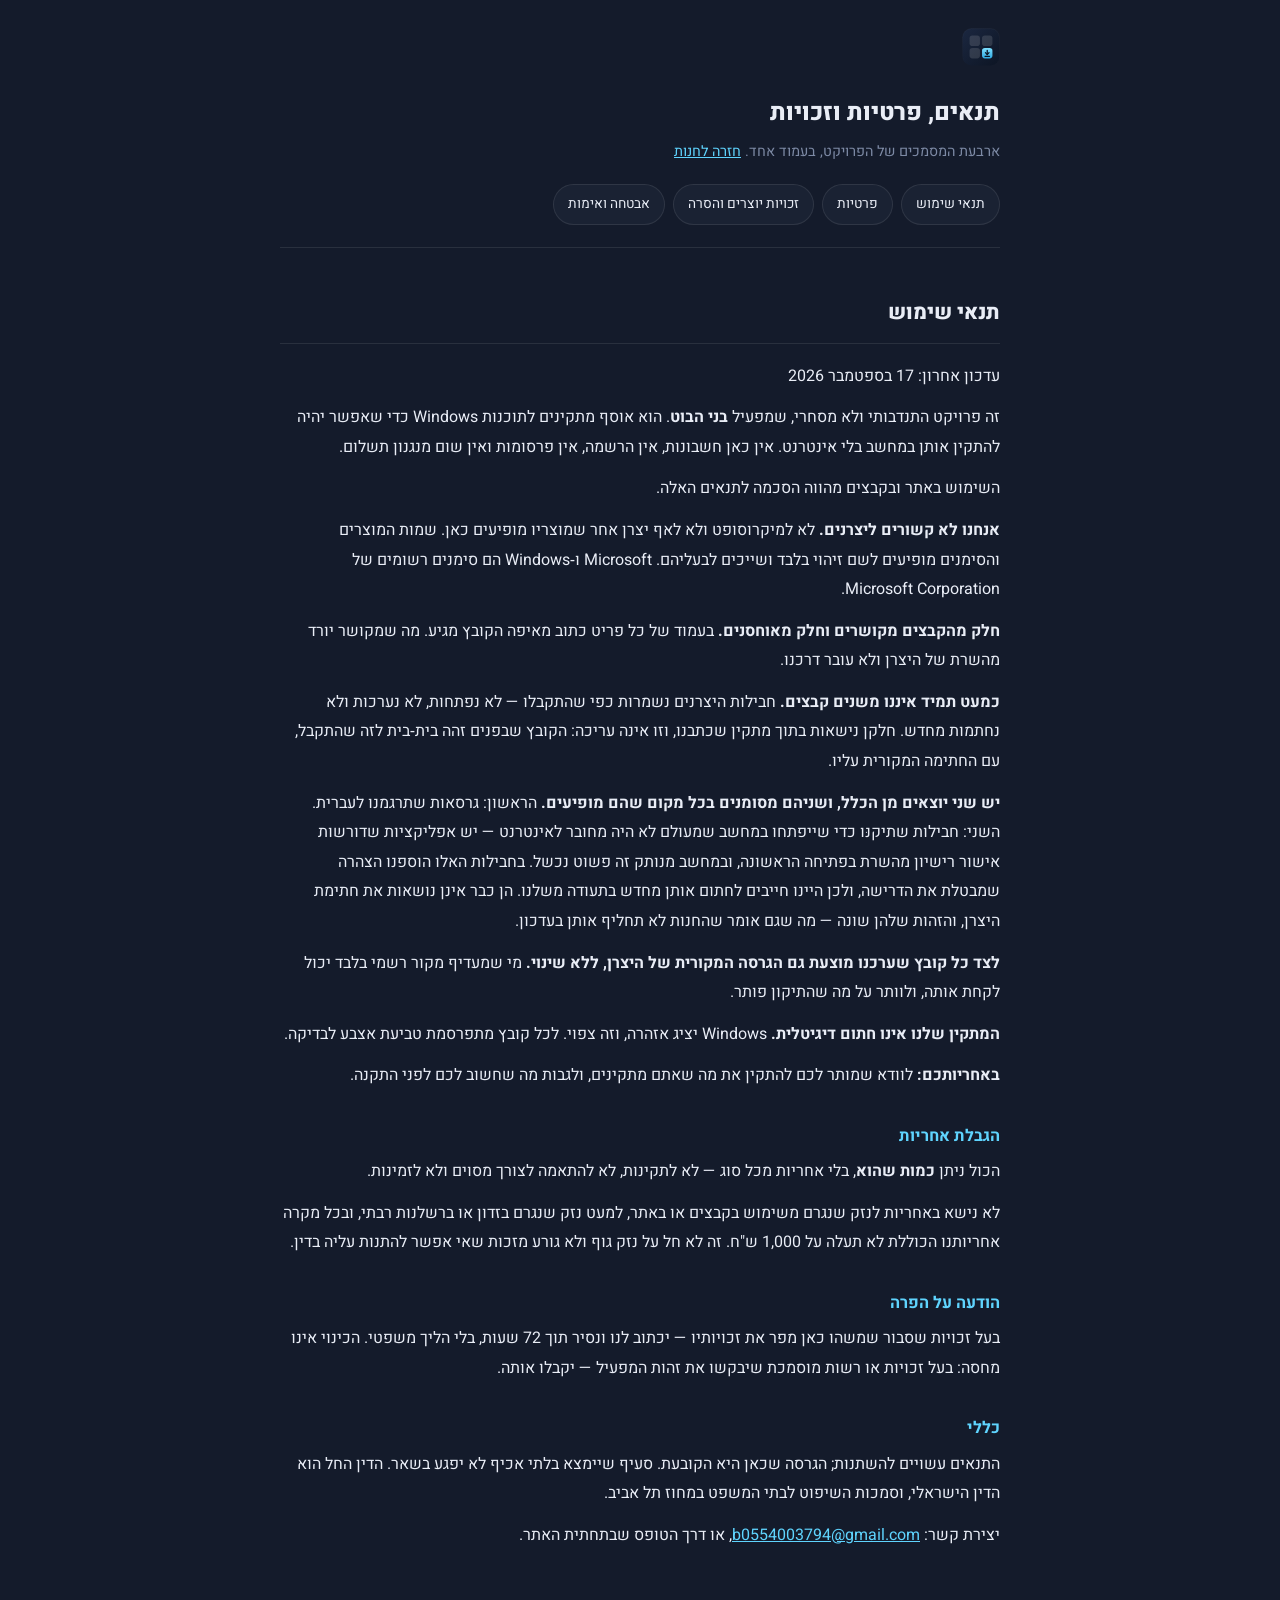
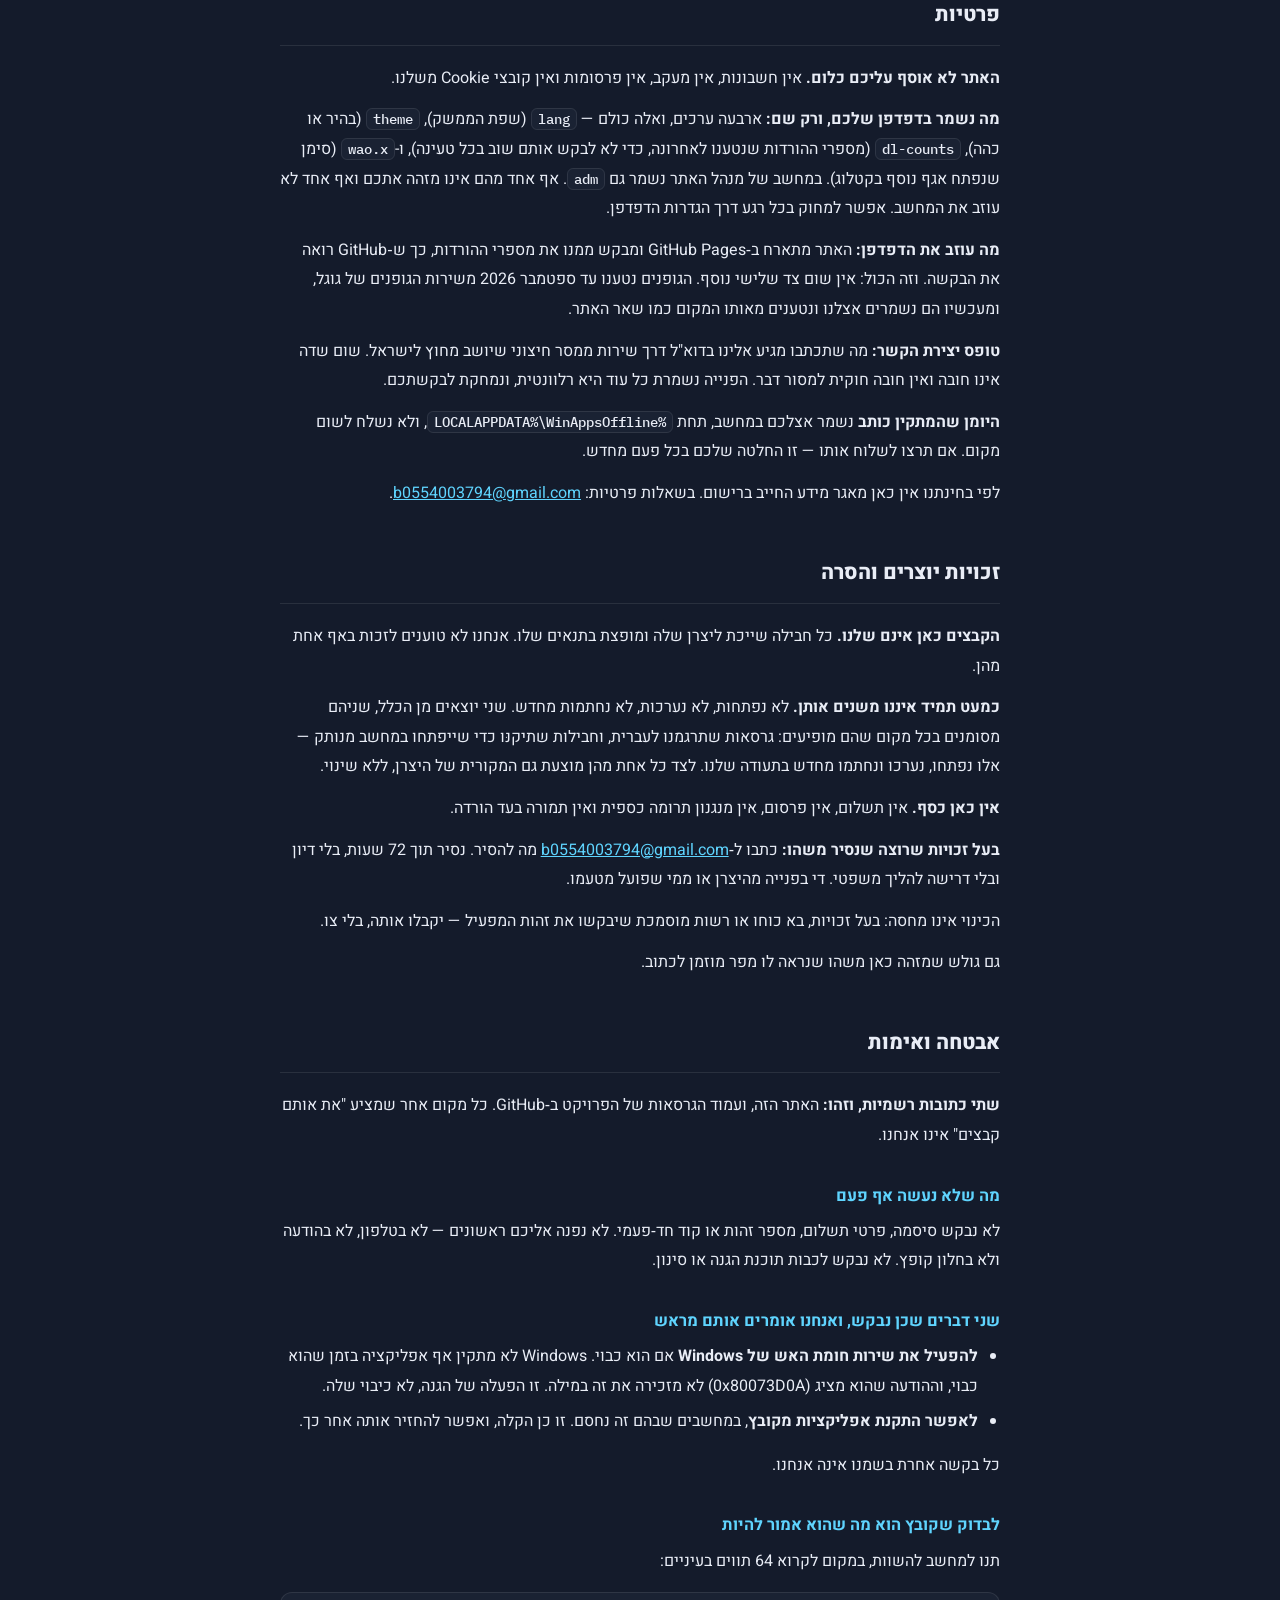
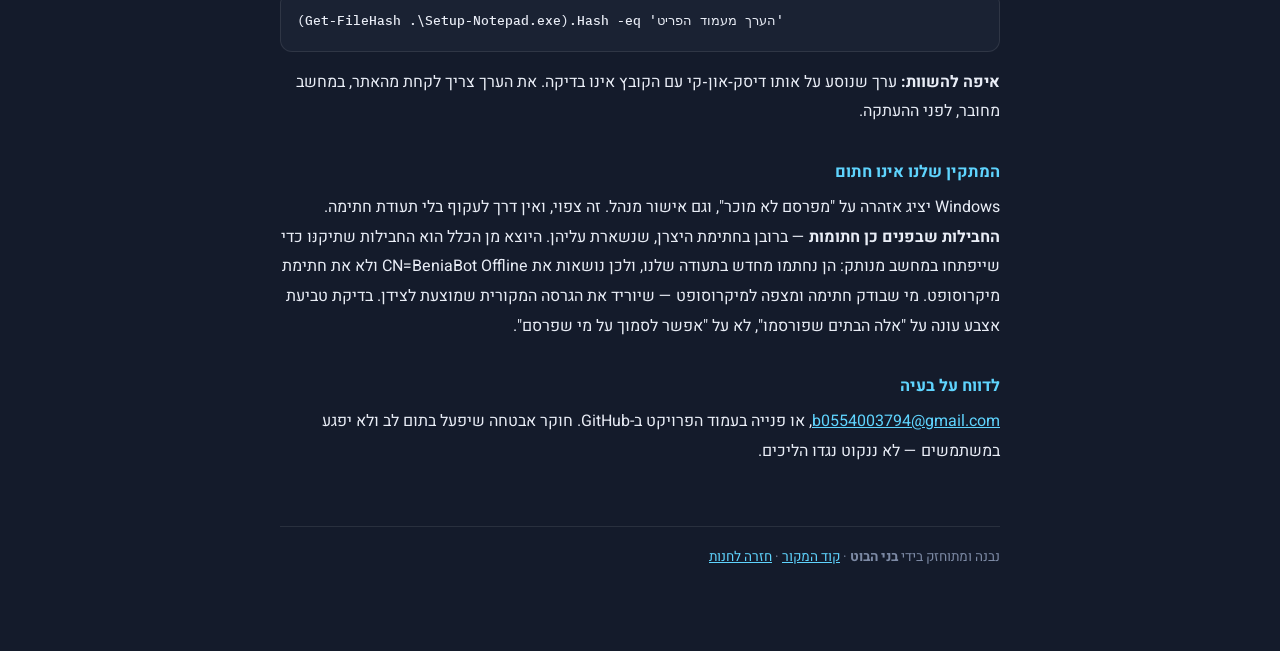
<file: legal.html>
<!doctype html>
<html lang="he" dir="rtl">
<head>
<meta charset="utf-8">
<meta name="viewport" content="width=device-width,initial-scale=1">
<title>תנאים, פרטיות וזכויות — חנות אפליקציות אופליין</title>
<meta name="description" content="תנאי השימוש, מדיניות הפרטיות, זכויות היוצרים והוראות האימות של חנות האפליקציות האופליין.">
<meta name="referrer" content="strict-origin-when-cross-origin">
<link rel="icon" href="logo.svg">
<!-- carried by this project, not fetched from anyone; see build/getfonts.js -->
<style>
@font-face{font-family:'Heebo';font-style:normal;font-weight:400;font-display:swap;src:url(fonts/Heebo-400-hebrew.woff2) format('woff2');unicode-range:U+0307-0308, U+0590-05FF, U+200C-2010, U+20AA, U+25CC, U+FB1D-FB4F}
@font-face{font-family:'Heebo';font-style:normal;font-weight:400;font-display:swap;src:url(fonts/Heebo-400-latin.woff2) format('woff2');unicode-range:U+0000-00FF, U+0131, U+0152-0153, U+02BB-02BC, U+02C6, U+02DA, U+02DC, U+0304, U+0308, U+0329, U+2000-206F, U+20AC, U+2122, U+2191, U+2193, U+2212, U+2215, U+FEFF, U+FFFD}
@font-face{font-family:'Heebo';font-style:normal;font-weight:500;font-display:swap;src:url(fonts/Heebo-500-hebrew.woff2) format('woff2');unicode-range:U+0307-0308, U+0590-05FF, U+200C-2010, U+20AA, U+25CC, U+FB1D-FB4F}
@font-face{font-family:'Heebo';font-style:normal;font-weight:500;font-display:swap;src:url(fonts/Heebo-500-latin.woff2) format('woff2');unicode-range:U+0000-00FF, U+0131, U+0152-0153, U+02BB-02BC, U+02C6, U+02DA, U+02DC, U+0304, U+0308, U+0329, U+2000-206F, U+20AC, U+2122, U+2191, U+2193, U+2212, U+2215, U+FEFF, U+FFFD}
@font-face{font-family:'Heebo';font-style:normal;font-weight:700;font-display:swap;src:url(fonts/Heebo-700-hebrew.woff2) format('woff2');unicode-range:U+0307-0308, U+0590-05FF, U+200C-2010, U+20AA, U+25CC, U+FB1D-FB4F}
@font-face{font-family:'Heebo';font-style:normal;font-weight:700;font-display:swap;src:url(fonts/Heebo-700-latin.woff2) format('woff2');unicode-range:U+0000-00FF, U+0131, U+0152-0153, U+02BB-02BC, U+02C6, U+02DA, U+02DC, U+0304, U+0308, U+0329, U+2000-206F, U+20AC, U+2122, U+2191, U+2193, U+2212, U+2215, U+FEFF, U+FFFD}
@font-face{font-family:'Heebo';font-style:normal;font-weight:800;font-display:swap;src:url(fonts/Heebo-800-hebrew.woff2) format('woff2');unicode-range:U+0307-0308, U+0590-05FF, U+200C-2010, U+20AA, U+25CC, U+FB1D-FB4F}
@font-face{font-family:'Heebo';font-style:normal;font-weight:800;font-display:swap;src:url(fonts/Heebo-800-latin.woff2) format('woff2');unicode-range:U+0000-00FF, U+0131, U+0152-0153, U+02BB-02BC, U+02C6, U+02DA, U+02DC, U+0304, U+0308, U+0329, U+2000-206F, U+20AC, U+2122, U+2191, U+2193, U+2212, U+2215, U+FEFF, U+FFFD}
@font-face{font-family:'IBM Plex Mono';font-style:normal;font-weight:500;font-display:swap;src:url(fonts/IBMPlexMono-500-latin.woff2) format('woff2');unicode-range:U+0000-00FF, U+0131, U+0152-0153, U+02BB-02BC, U+02C6, U+02DA, U+02DC, U+0304, U+0308, U+0329, U+2000-206F, U+20AC, U+2122, U+2191, U+2193, U+2212, U+2215, U+FEFF, U+FFFD}
</style>
<style>
  :root {
    --ink:#e9edf6; --muted:#7d8aa5; --accent:#5fd4fe; --on-accent:#0b1524;
    --stroke:rgba(255,255,255,.09); --panel:#1a2233; --panel-2:#141b2b; --warn:#ffc46b;
  }
  * { box-sizing:border-box; }
  body { margin:0; background:var(--panel-2); color:var(--ink);
         font-family:"Heebo","Segoe UI",sans-serif; font-size:16px; line-height:1.85; }
  .wrap { max-width:760px; margin:0 auto; padding:28px 20px 80px; }
  header { border-bottom:1px solid var(--stroke); padding-bottom:18px; margin-bottom:22px; }
  header img { height:38px; }
  h1 { font-size:1.5rem; font-weight:800; margin:14px 0 4px; }
  .sub { color:var(--muted); font-size:.9rem; }
  .toc { display:flex; flex-wrap:wrap; gap:8px; margin:18px 0 4px; }
  .toc a { background:var(--panel); border:1px solid var(--stroke); border-radius:999px;
           padding:7px 14px; color:var(--ink); text-decoration:none; font-size:.86rem; }
  .toc a:hover { border-color:var(--accent); color:var(--accent); }
  section { margin-top:46px; scroll-margin-top:16px; }
  h2 { font-size:1.3rem; font-weight:800; border-bottom:1px solid var(--stroke);
       padding-bottom:10px; margin:0 0 18px; }
  h3 { font-size:1.02rem; font-weight:700; margin:30px 0 6px; color:var(--accent); }
  h4 { font-size:.95rem; font-weight:700; margin:20px 0 4px; }
  p { margin:0 0 12px; }
  ul { margin:0 0 14px; padding-inline-start:22px; }
  li { margin-bottom:6px; }
  hr { border:0; border-top:1px solid var(--stroke); margin:22px 0; }
  a { color:var(--accent); }
  code { font-family:"IBM Plex Mono",monospace; font-size:.85em; background:var(--panel);
         border:1px solid var(--stroke); border-radius:6px; padding:1px 6px; }
  pre { background:var(--panel); border:1px solid var(--stroke); border-radius:12px;
        padding:14px 16px; overflow-x:auto; direction:ltr; text-align:left; }
  pre code { background:none; border:0; padding:0; font-size:.82rem; line-height:1.65; }
  b { font-weight:700; }
  footer { margin-top:60px; padding-top:18px; border-top:1px solid var(--stroke);
           color:var(--muted); font-size:.85rem; }
  @media (max-width:640px){ body{font-size:15px;} .wrap{padding:20px 16px 60px;} }
</style>
</head>
<body>
<div class="wrap">
<header>
  <a href="./"><img src="logo.svg" alt="חנות אפליקציות אופליין"></a>
  <h1>תנאים, פרטיות וזכויות</h1>
  <div class="sub">ארבעת המסמכים של הפרויקט, בעמוד אחד. <a href="./">חזרה לחנות</a></div>
  <nav class="toc"><a href="#terms">תנאי שימוש</a><a href="#privacy">פרטיות</a><a href="#copyright">זכויות יוצרים והסרה</a><a href="#security">אבטחה ואימות</a></nav>
</header>
<section id="terms">
<h2>תנאי שימוש</h2>
<p>עדכון אחרון: 17 בספטמבר 2026</p>
<p>זה פרויקט התנדבותי ולא מסחרי, שמפעיל <b>בני הבוט</b>. הוא אוסף מתקינים לתוכנות Windows כדי שאפשר יהיה להתקין אותן במחשב בלי אינטרנט. אין כאן חשבונות, אין הרשמה, אין פרסומות ואין שום מנגנון תשלום.</p>
<p>השימוש באתר ובקבצים מהווה הסכמה לתנאים האלה.</p>
<p><b>אנחנו לא קשורים ליצרנים.</b> לא למיקרוסופט ולא לאף יצרן אחר שמוצריו מופיעים כאן. שמות המוצרים והסימנים מופיעים לשם זיהוי בלבד ושייכים לבעליהם. ‏Microsoft ו‑Windows הם סימנים רשומים של Microsoft Corporation.</p>
<p><b>חלק מהקבצים מקושרים וחלק מאוחסנים.</b> בעמוד של כל פריט כתוב מאיפה הקובץ מגיע. מה שמקושר יורד מהשרת של היצרן ולא עובר דרכנו.</p>
<p><b>כמעט תמיד איננו משנים קבצים.</b> חבילות היצרנים נשמרות כפי שהתקבלו — לא נפתחות, לא נערכות ולא נחתמות מחדש. חלקן נישאות בתוך מתקין שכתבנו, וזו אינה עריכה: הקובץ שבפנים זהה בית‑בית לזה שהתקבל, עם החתימה המקורית עליו.</p>
  <p><b>יש שני יוצאים מן הכלל, ושניהם מסומנים בכל מקום שהם מופיעים.</b> הראשון: גרסאות שתרגמנו לעברית. השני: חבילות שתיקנּו כדי שייפתחו במחשב שמעולם לא היה מחובר לאינטרנט — יש אפליקציות שדורשות אישור רישיון מהשרת בפתיחה הראשונה, ובמחשב מנותק זה פשוט נכשל. בחבילות האלו הוספנו הצהרה שמבטלת את הדרישה, ולכן היינו חייבים לחתום אותן מחדש בתעודה משלנו. הן כבר אינן נושאות את חתימת היצרן, והזהות שלהן שונה — מה שגם אומר שהחנות לא תחליף אותן בעדכון.</p>
  <p><b>לצד כל קובץ שערכנו מוצעת גם הגרסה המקורית של היצרן, ללא שינוי.</b> מי שמעדיף מקור רשמי בלבד יכול לקחת אותה, ולוותר על מה שהתיקון פותר.</p>
<p><b>המתקין שלנו אינו חתום דיגיטלית.</b> ‏Windows יציג אזהרה, וזה צפוי. לכל קובץ מתפרסמת טביעת אצבע לבדיקה.</p>
<p><b>באחריותכם:</b> לוודא שמותר לכם להתקין את מה שאתם מתקינים, ולגבות מה שחשוב לכם לפני התקנה.</p>
<h3>הגבלת אחריות</h3>
<p>הכול ניתן <b>כמות שהוא</b>, בלי אחריות מכל סוג — לא לתקינות, לא להתאמה לצורך מסוים ולא לזמינות.</p>
<p>לא נישא באחריות לנזק שנגרם משימוש בקבצים או באתר, למעט נזק שנגרם בזדון או ברשלנות רבתי, ובכל מקרה אחריותנו הכוללת לא תעלה על 1,000 ש"ח. זה לא חל על נזק גוף ולא גורע מזכות שאי אפשר להתנות עליה בדין.</p>
<h3>הודעה על הפרה</h3>
<p>בעל זכויות שסבור שמשהו כאן מפר את זכויותיו — יכתוב לנו ונסיר תוך 72 שעות, בלי הליך משפטי. הכינוי אינו מחסה: בעל זכויות או רשות מוסמכת שיבקשו את זהות המפעיל — יקבלו אותה.</p>
<h3>כללי</h3>
<p>התנאים עשויים להשתנות; הגרסה שכאן היא הקובעת. סעיף שיימצא בלתי אכיף לא יפגע בשאר. הדין החל הוא הדין הישראלי, וסמכות השיפוט לבתי המשפט במחוז תל אביב.</p>
<p>יצירת קשר: <a href="mailto:b0554003794@gmail.com">b0554003794@gmail.com</a>, או דרך הטופס שבתחתית האתר.</p>
</section>
<section id="privacy">
<h2>פרטיות</h2>
<p><b>האתר לא אוסף עליכם כלום.</b> אין חשבונות, אין מעקב, אין פרסומות ואין קובצי Cookie משלנו.</p>
<p><b>מה נשמר בדפדפן שלכם, ורק שם:</b> ארבעה ערכים, ואלה כולם — <code>lang</code> (שפת הממשק), <code>theme</code> (בהיר או כהה), <code>dl-counts</code> (מספרי ההורדות שנטענו לאחרונה, כדי לא לבקש אותם שוב בכל טעינה), ו-<code>wao.x</code> (סימן שנפתח אגף נוסף בקטלוג). במחשב של מנהל האתר נשמר גם <code>adm</code>. אף אחד מהם אינו מזהה אתכם ואף אחד לא עוזב את המחשב. אפשר למחוק בכל רגע דרך הגדרות הדפדפן.</p>
<p><b>מה עוזב את הדפדפן:</b> האתר מתארח ב‑GitHub Pages ומבקש ממנו את מספרי ההורדות, כך ש‑GitHub רואה את הבקשה. וזה הכול: אין שום צד שלישי נוסף. הגופנים נטענו עד ספטמבר 2026 משירות הגופנים של גוגל, ומעכשיו הם נשמרים אצלנו ונטענים מאותו המקום כמו שאר האתר.</p>
<p><b>טופס יצירת הקשר:</b> מה שתכתבו מגיע אלינו בדוא"ל דרך שירות ממסר חיצוני שיושב מחוץ לישראל. שום שדה אינו חובה ואין חובה חוקית למסור דבר. הפנייה נשמרת כל עוד היא רלוונטית, ונמחקת לבקשתכם.</p>
<p><b>היומן שהמתקין כותב</b> נשמר אצלכם במחשב, תחת <code>%LOCALAPPDATA%\WinAppsOffline</code>, ולא נשלח לשום מקום. אם תרצו לשלוח אותו — זו החלטה שלכם בכל פעם מחדש.</p>
<p>לפי בחינתנו אין כאן מאגר מידע החייב ברישום. בשאלות פרטיות: <a href="mailto:b0554003794@gmail.com">b0554003794@gmail.com</a>.</p>
</section>
<section id="copyright">
<h2>זכויות יוצרים והסרה</h2>
<p><b>הקבצים כאן אינם שלנו.</b> כל חבילה שייכת ליצרן שלה ומופצת בתנאים שלו. אנחנו לא טוענים לזכות באף אחת מהן.</p>
<p><b>כמעט תמיד איננו משנים אותן.</b> לא נפתחות, לא נערכות, לא נחתמות מחדש. שני יוצאים מן הכלל, שניהם מסומנים בכל מקום שהם מופיעים: גרסאות שתרגמנו לעברית, וחבילות שתיקנּו כדי שייפתחו במחשב מנותק — אלו נפתחו, נערכו ונחתמו מחדש בתעודה שלנו. לצד כל אחת מהן מוצעת גם המקורית של היצרן, ללא שינוי.</p>
<p><b>אין כאן כסף.</b> אין תשלום, אין פרסום, אין מנגנון תרומה כספית ואין תמורה בעד הורדה.</p>
<p><b>בעל זכויות שרוצה שנסיר משהו:</b> כתבו ל‑<a href="mailto:b0554003794@gmail.com">b0554003794@gmail.com</a> מה להסיר. נסיר תוך 72 שעות, בלי דיון ובלי דרישה להליך משפטי. די בפנייה מהיצרן או ממי שפועל מטעמו.</p>
<p>הכינוי אינו מחסה: בעל זכויות, בא כוחו או רשות מוסמכת שיבקשו את זהות המפעיל — יקבלו אותה, בלי צו.</p>
<p>גם גולש שמזהה כאן משהו שנראה לו מפר מוזמן לכתוב.</p>
</section>
<section id="security">
<h2>אבטחה ואימות</h2>
<p><b>שתי כתובות רשמיות, וזהו:</b> האתר הזה, ועמוד הגרסאות של הפרויקט ב‑GitHub. כל מקום אחר שמציע "את אותם קבצים" אינו אנחנו.</p>
<h3>מה שלא נעשה אף פעם</h3>
<p>לא נבקש סיסמה, פרטי תשלום, מספר זהות או קוד חד‑פעמי. לא נפנה אליכם ראשונים — לא בטלפון, לא בהודעה ולא בחלון קופץ. לא נבקש לכבות תוכנת הגנה או סינון.</p>
<h3>שני דברים שכן נבקש, ואנחנו אומרים אותם מראש</h3>
<ul><li><b>להפעיל את שירות חומת האש של Windows</b> אם הוא כבוי. ‏Windows לא מתקין אף אפליקציה בזמן שהוא כבוי, וההודעה שהוא מציג (‏0x80073D0A) לא מזכירה את זה במילה. זו הפעלה של הגנה, לא כיבוי שלה.</li><li><b>לאפשר התקנת אפליקציות מקובץ</b>, במחשבים שבהם זה נחסם. זו כן הקלה, ואפשר להחזיר אותה אחר כך.</li></ul>
<p>כל בקשה אחרת בשמנו אינה אנחנו.</p>
<h3>לבדוק שקובץ הוא מה שהוא אמור להיות</h3>
<p>תנו למחשב להשוות, במקום לקרוא 64 תווים בעיניים:</p>
<pre><code>(Get-FileHash .\Setup-Notepad.exe).Hash -eq 'הערך מעמוד הפריט'
</code></pre>
<p><b>איפה להשוות:</b> ערך שנוסע על אותו דיסק‑און‑קי עם הקובץ אינו בדיקה. את הערך צריך לקחת מהאתר, במחשב מחובר, לפני ההעתקה.</p>
<h3>המתקין שלנו אינו חתום</h3>
<p>‏Windows יציג אזהרה על "מפרסם לא מוכר", וגם אישור מנהל. זה צפוי, ואין דרך לעקוף בלי תעודת חתימה. <b>החבילות שבפנים כן חתומות</b> — ברובן בחתימת היצרן, שנשארת עליהן. היוצא מן הכלל הוא החבילות שתיקנּו כדי שייפתחו במחשב מנותק: הן נחתמו מחדש בתעודה שלנו, ולכן נושאות את <span dir="ltr">CN=BeniaBot Offline</span> ולא את חתימת מיקרוסופט. מי שבודק חתימה ומצפה למיקרוסופט — שיוריד את הגרסה המקורית שמוצעת לצידן. בדיקת טביעת אצבע עונה על "אלה הבתים שפורסמו", לא על "אפשר לסמוך על מי שפרסם".</p>
<h3>לדווח על בעיה</h3>
<p><a href="mailto:b0554003794@gmail.com">b0554003794@gmail.com</a>, או פנייה בעמוד הפרויקט ב-GitHub. חוקר אבטחה שיפעל בתום לב ולא יפגע במשתמשים — לא ננקוט נגדו הליכים.</p>
</section>
<footer>
  נבנה ומתוחזק בידי <b>בני הבוט</b> · <a href="https://github.com/BeniaBot/winapps-offline">קוד המקור</a> · <a href="./">חזרה לחנות</a>
</footer>
</div>
</body>
</html>
</file>
